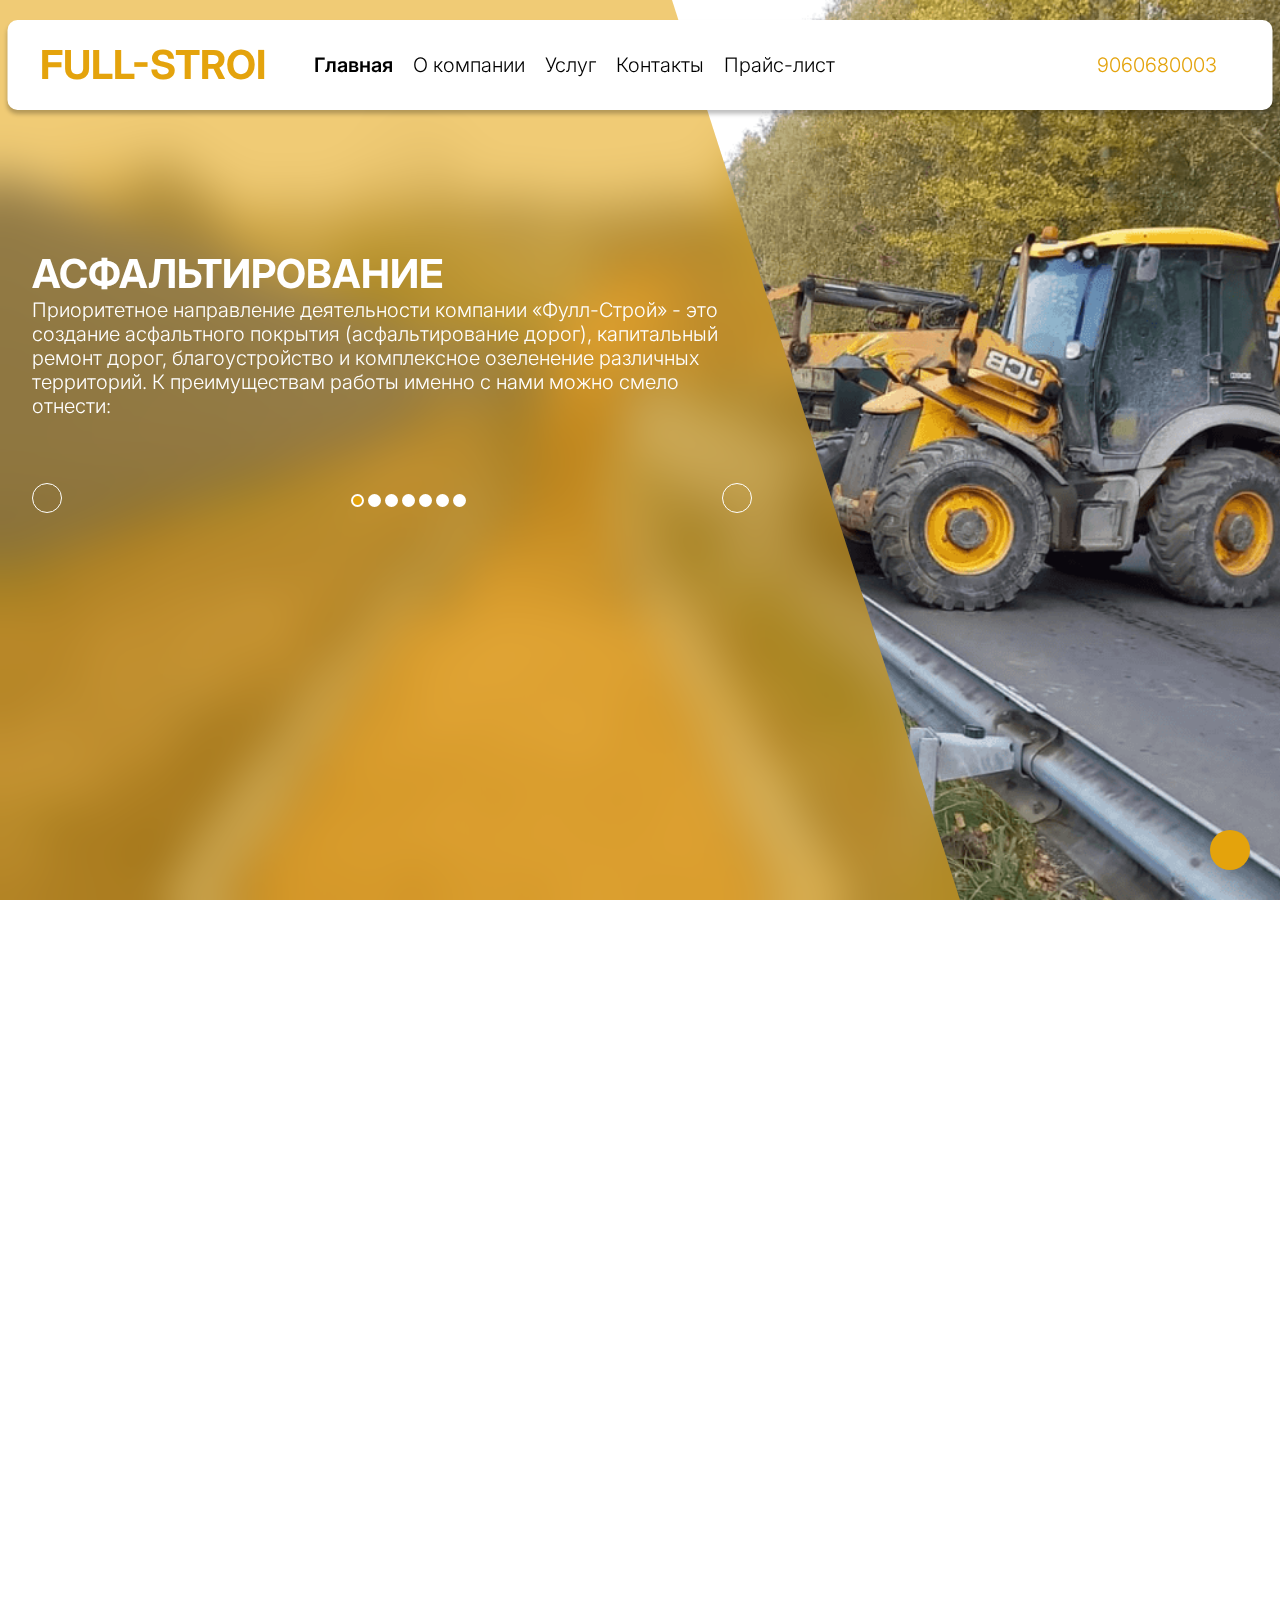
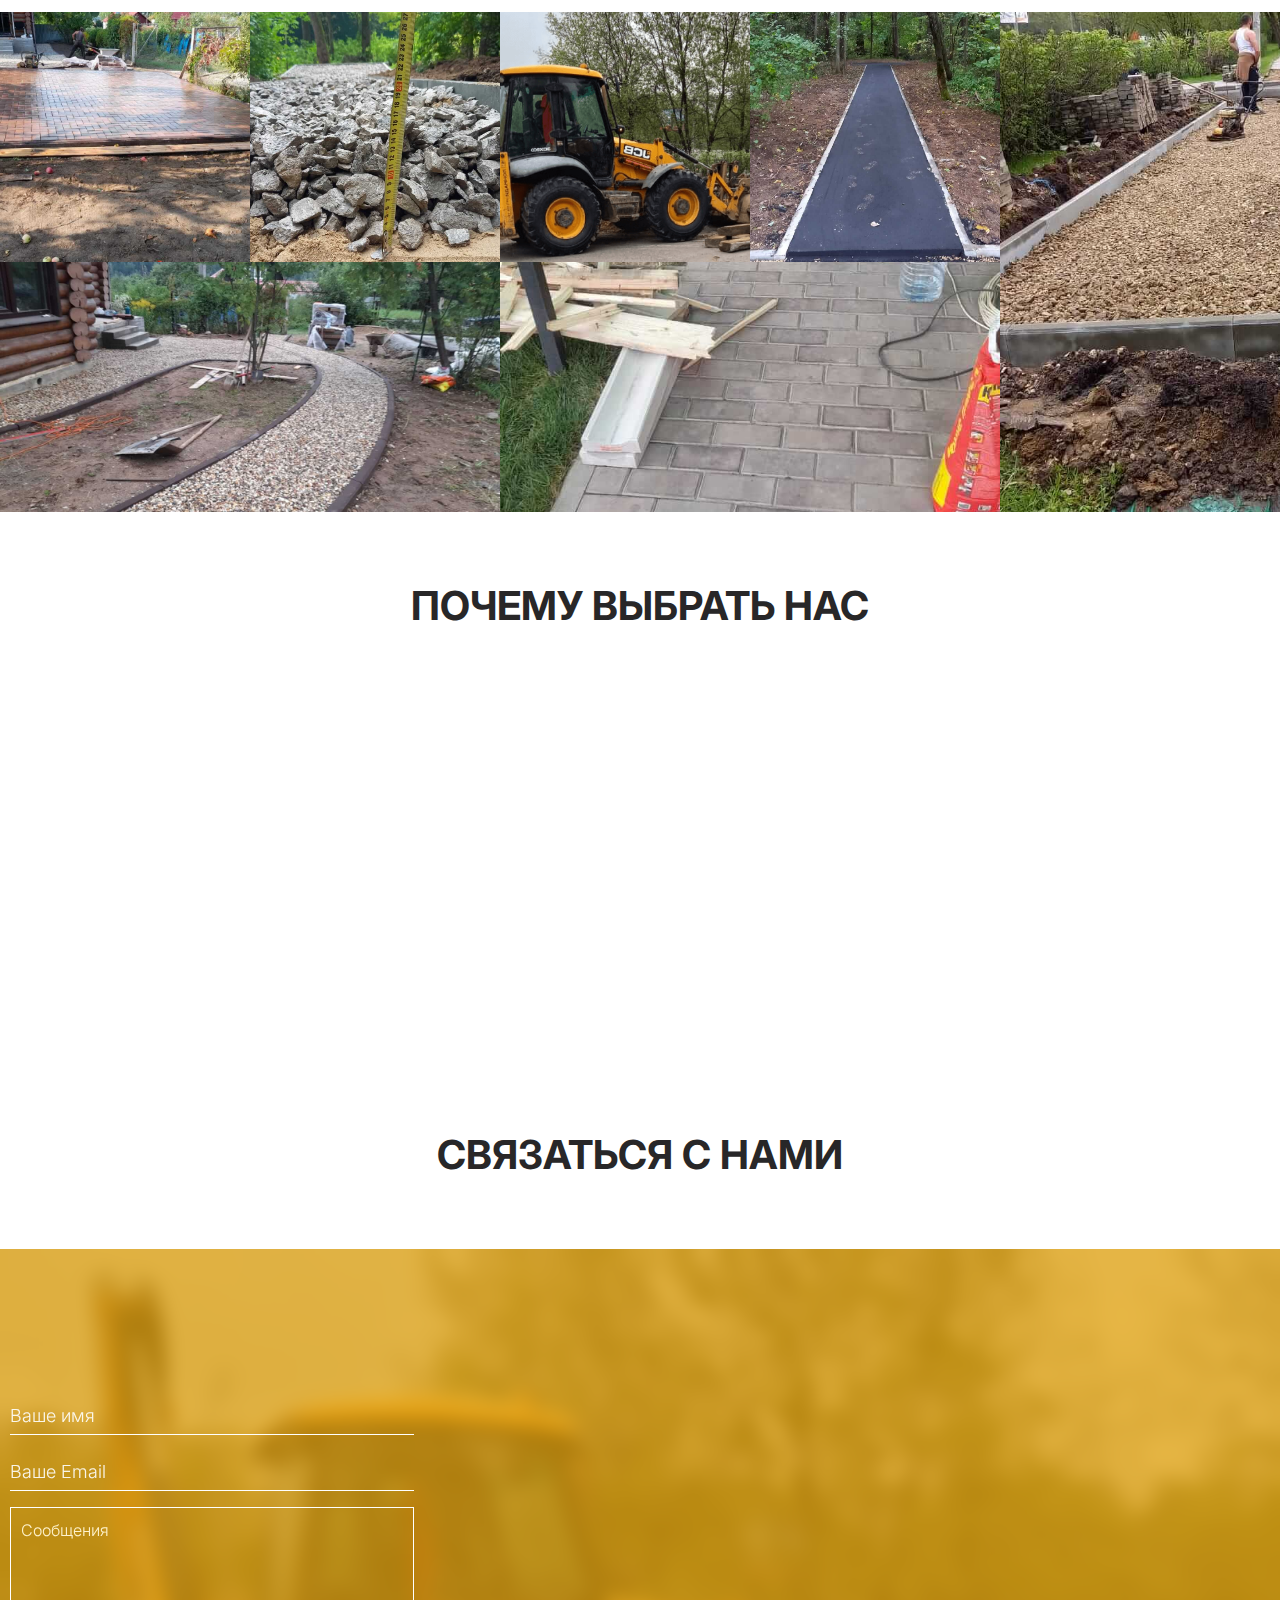
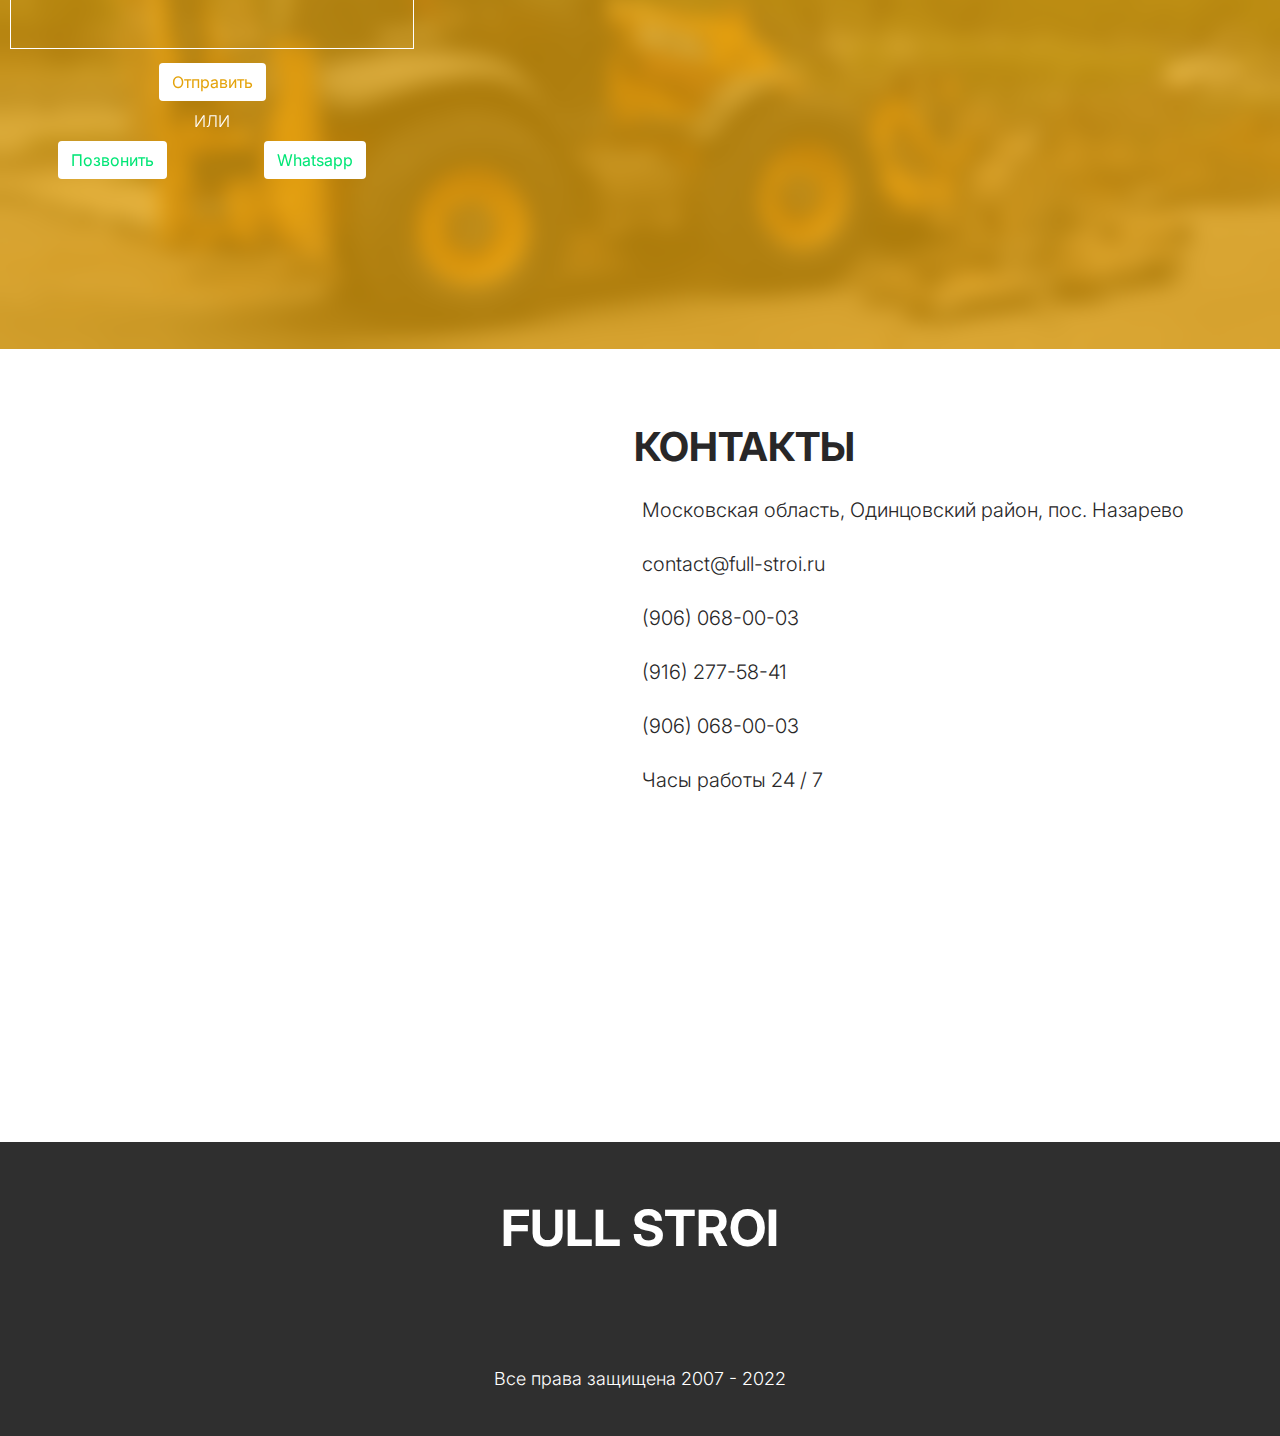
<file: index.html>
<!DOCTYPE html>
<html lang="en">

<head>
  <meta charset="UTF-8">
  <meta http-equiv="X-UA-Compatible" content="IE=edge">
  <meta name="viewport" content="width=device-width, initial-scale=1.0">
  <title>Full Stroi</title>

  <link rel="preconnect" href="https://fonts.googleapis.com">
  <link rel="preconnect" href="https://fonts.gstatic.com" crossorigin>
  <link href="https://fonts.googleapis.com/css2?family=Inter:wght@100;200;300;400;500;600;700;800&display=swap"
        rel="stylesheet">

  <!-- CSS  -->
  <link rel="stylesheet" href="https://site-assets.fontawesome.com/releases/v6.1.1/css/all.css">

  <link rel="stylesheet" href="css/bootstrap.min.css">
  <link rel="stylesheet" href="css/fancybox.css">
  <link rel="stylesheet" href="css/helper.css">
  <link rel="stylesheet" href="css/style.css">
  <link rel="stylesheet" href="css/slick.css">
  <link href="css/aos.css" rel="stylesheet">

  <!-- JS -->
  <script src="js/jquery.min.js"></script>
  <script src="js/bootstrap.min.js"></script>
  <script src="js/popper.min.js"></script>
  <script src="js/slick.min.js"></script>
  <script src="js/aos.js"></script>
  <link rel="icon" type="image/x-icon" href="favicon.ico">

  <script type="module">
    import {Fancybox} from './js/fancybox.esm.js';
  </script>

</head>

<body>


<component src="components/header.html"
           props="{
            headerHeight: 100vh;
           }"
></component>

<component src="components/navbar.html"></component>


<div class="overflow-hidden">
  <div class="wrapper" id="about-us">
    <div class="row mt-70">
      <div class="col-12 col-md-6">
        <img src="images/About-company.png" alt="About Company" class="w-100" data-aos="fade-up">
      </div>
      <div class="col-12 col-md-6 mt-3 mt-md-0" data-aos="fade-down">
        <h1 class="fs30 fs40-md fw-bold c-block text-uppercase text-center text-md-start">О компании</h1>
        <p class="fs18 c-block text-center text-md-start">
          Компания «ФУЛЛ-СТРОЙ» работает с 2000 г. и в нашей компании работают только опытные профессионалы
          своего дела,
          сплоченный коллектив единомышленников, способный решать задачи любой сложности.
          В нашем коллективе трудятся и созидают высококлассные рабочие и инженерно-технические работники. Они
          гарантируют
          Вам 100% ответственности за качество и сроки строительства Мы асфальтируем автомобильные дороги,
          улицы и
          магистрали, аэродромы, стоянки для машин, складские и промышленные, спортивные площадки.Компания
          «ФУЛЛ-СТРОЙ»
          обладает мощной производственной базой, самой передовой техникой известных мировых производителей.
          Мы также
          предлагаем услуги по аренде спецтехники для строительства и ремонта дорог.
        </p>
      </div>
    </div>
  </div>


  <h1 class="c-block text-center fs30 fs40-md text-uppercase mt-66 fw-bold" data-aos="fade-right">А это наша работы </h1>


  <div class="our-works-blocks mt-70">
    <div class="work-solid" style="width: calc(31.25rem * 20)"></div>
  </div>


  <h1 class="c-block text-center fs30 fs40-md text-uppercase mt-70 mb-70 fw-bold">Почему выбрать нас</h1>
  <div class="wrapper">
    <div class="row">
      <div class="col-12 col-sm-6 col-xl-3 mb-3" data-aos="fade-right">
        <div class="we-items">
          <h1 class="c-yellow fs86 fs96-md text-uppercase fw-bold text-center">1</h1>
          <p class="c-block fs26 fs30-md text-center text-uppercase line-height-36">
            Самые удобные цены у нас
          </p>
        </div>
      </div>
      <div class="col-12 col-sm-6 col-xl-3 mb-3" data-aos="fade-right">
        <div class="we-items">
          <h1 class="c-yellow fs86 fs96-md text-uppercase fw-bold text-center">2</h1>
          <p class="c-block fs26 fs30-md text-center text-uppercase line-height-36">
            Более 15 лет в этой сфере
          </p>
        </div>
      </div>
      <div class="col-12 col-sm-6 col-xl-3 mb-3" data-aos="fade-left">
        <div class="we-items">
          <h1 class="c-yellow fs86 fs96-md text-uppercase fw-bold text-center">3</h1>
          <p class="c-block fs26 fs30-md text-center text-uppercase line-height-36">
            современнымиЕ техниками
          </p>
        </div>
      </div>
      <div class="col-12 col-sm-6 col-xl-3 mb-3" data-aos="fade-left">
        <div class="we-items">
          <h1 class="c-yellow fs86 fs96-md text-uppercase fw-bold text-center">4</h1>
          <p class="c-block fs26 fs30-md text-center text-uppercase line-height-36">
            Доставка в срок и качество
          </p>
        </div>
      </div>
    </div>
  </div>

  <h1 class="c-block text-center fs30 fs40-md text-uppercase mb-70 mt-90 fw-bold">Связаться с нами</h1>

  <div class="send-orders mt-3">
    <div class="yellow-solid">
      <div class="wrapper">
        <div class="row mt-120">
          <div class="col-12 col-md-4">
            <form action="#" method="post" class="form-order">
              <label class="def-input">
                <span>Ваше имя</span>
                <input type="text" name="name">
              </label>
              <label class="def-input">
                <span>Ваше Email</span>
                <input type="email" name="email">
              </label>
              <label class="def-textarea mt-3">
                <textarea name="message" cols="30" rows="5" placeholder="Сообщения"></textarea>
              </label>
              <div class="d-flex justify-content-center mt-2">
                <button class="btn bgc-while c-yellow">Отправить</button>
              </div>
              <div class="d-flex justify-content-center my-2 c-while">
                ИЛИ
              </div>
            </form>
            <div class="d-flex justify-content-around align-items-center">
              <a href="tel:9060680003">
                <button class="btn bgc-while c-whatsapp-green">
                  <i class="fa-solid fa-phone"></i>
                  Позвонить
                </button>
              </a>
              <a href="https://wa.me/+79060680003" target="_blank">
                <button class="btn bgc-while c-whatsapp-green">
                  <i class="fa-brands fa-whatsapp"></i>
                  Whatsapp
                </button>
              </a>
            </div>
          </div>
        </div>
      </div>
      <div class="map-block">
        <iframe
            src="https://yandex.ru/map-widget/v1/?um=constructor%3A64bd4283afbeffe1bd1ed74a6fb7c648ff227693f9ebcafff889967b9b0c9b6c&amp;source=constructor"
            width="100%"
            height="100%"
            frameborder="0"></iframe>
      </div>
    </div>
  </div>


  <component src="components/contacts.html"></component>
  <component src="components/footer.html"></component>



</div>

<button class="btn btn-to-top active">
  <i class="fa-solid fa-chevron-up"></i>
</button>

<script src="js/com.js"></script>

<script src="js/script.js"></script>

<script>
  AOS.init();
</script>
</body>

</html>
</file>
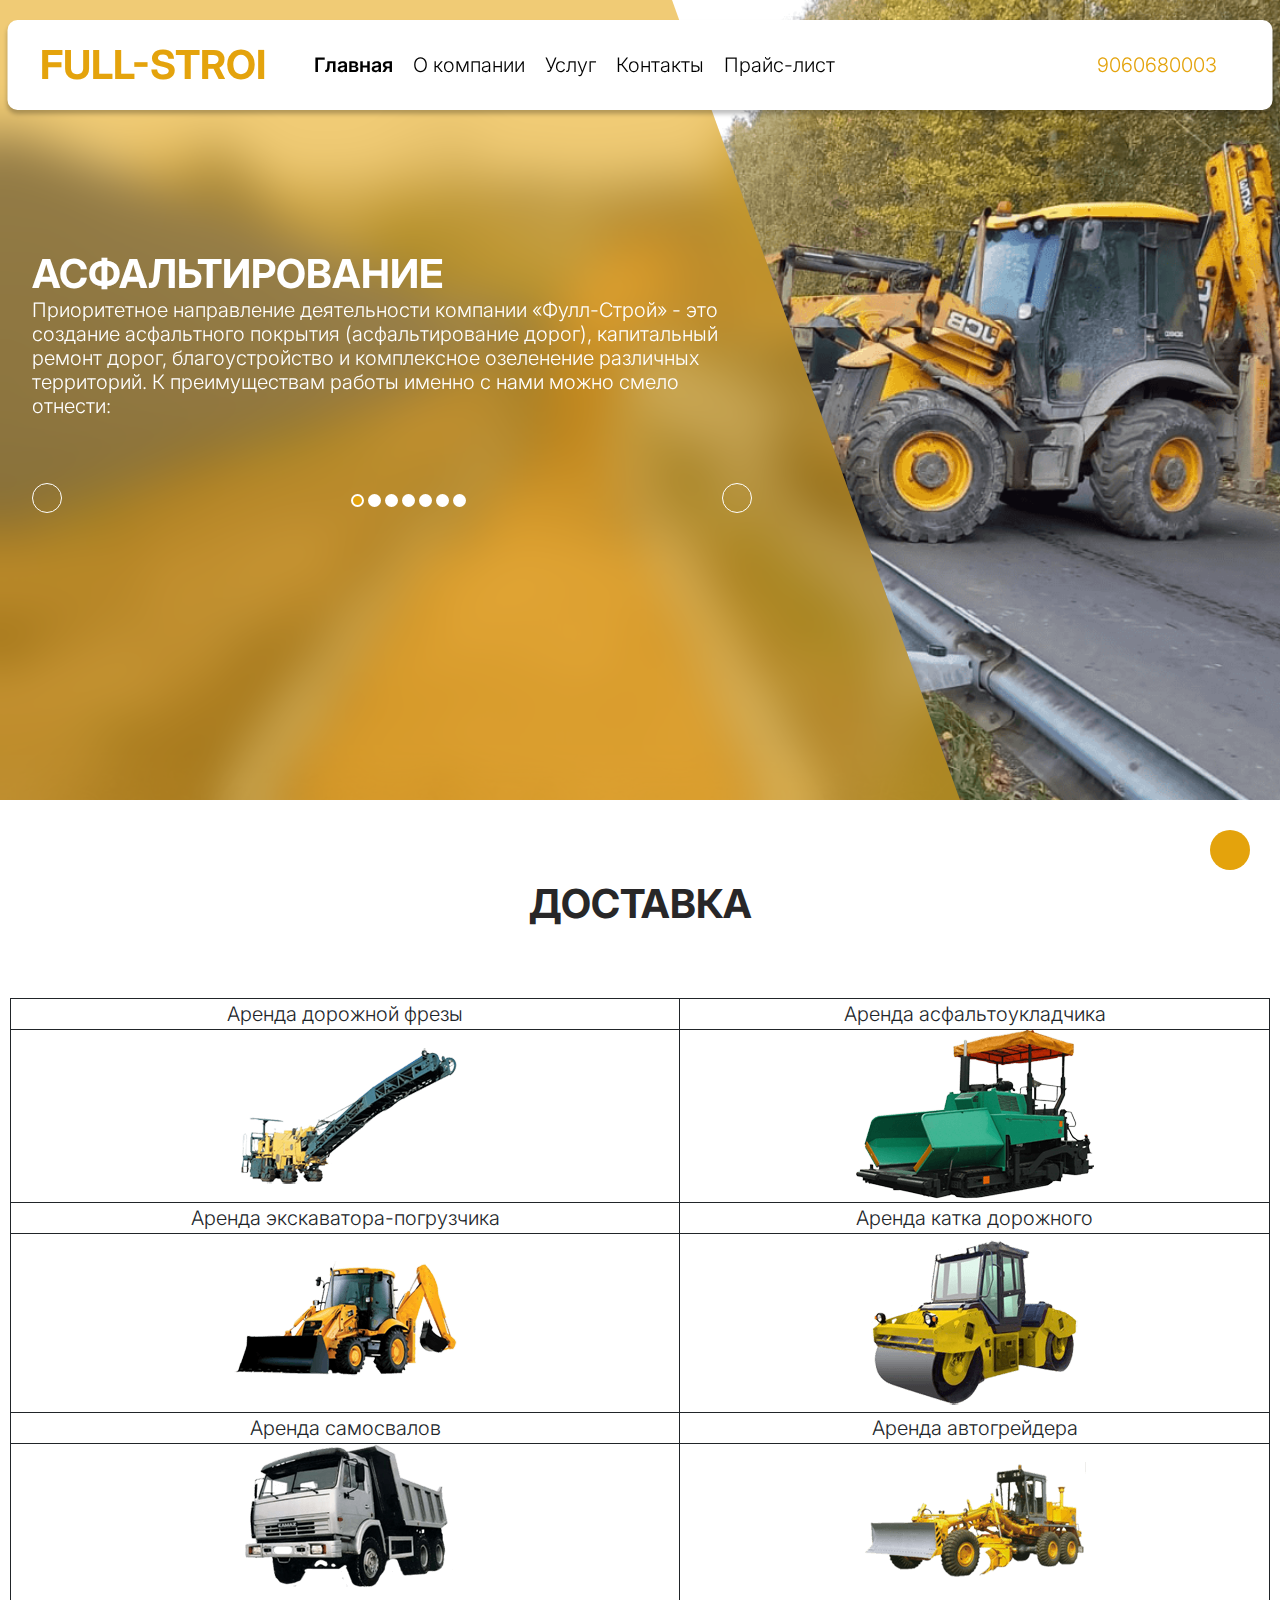
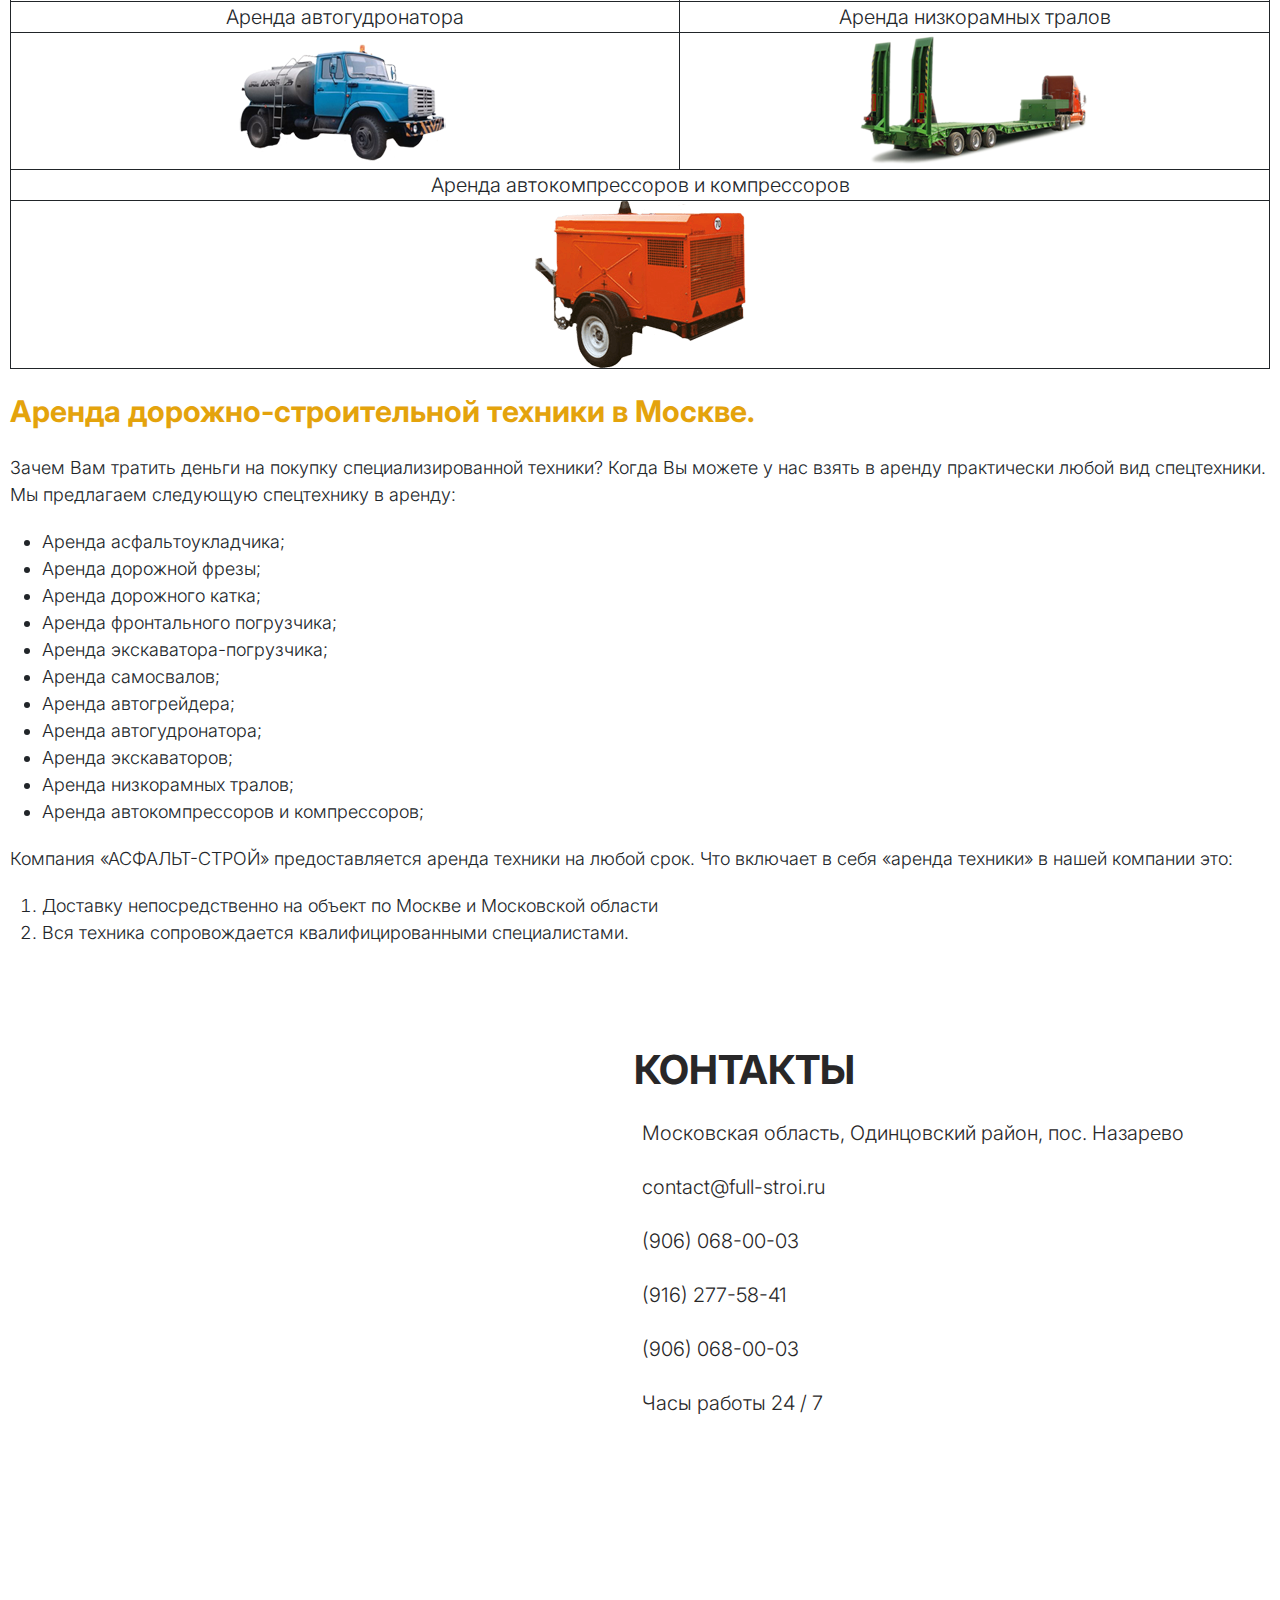
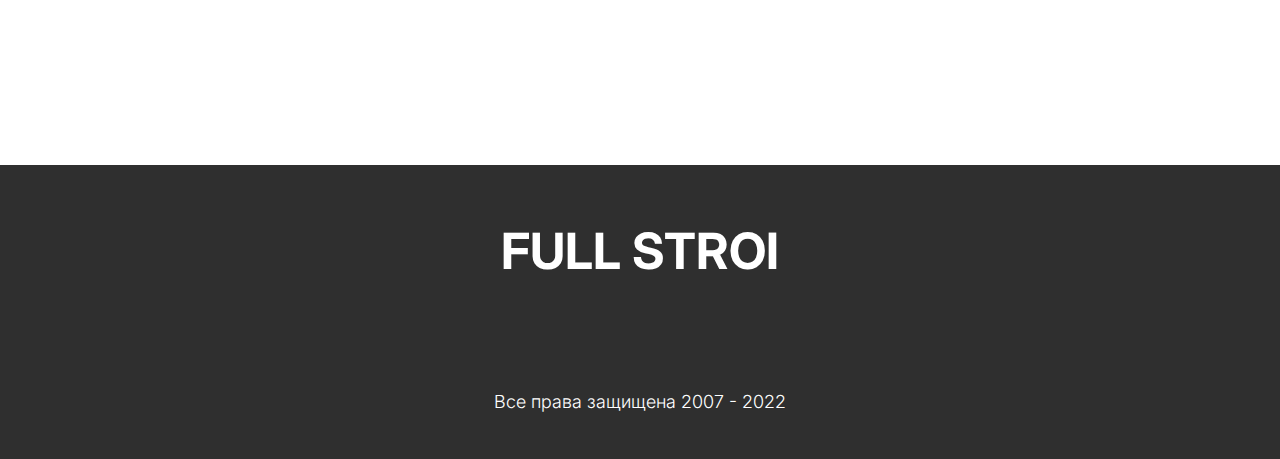
<file: arenda.html>
<!DOCTYPE html>
<html lang="en">

<head>
  <meta charset="UTF-8">
  <meta http-equiv="X-UA-Compatible" content="IE=edge">
  <meta name="viewport" content="width=device-width, initial-scale=1.0">
  <title>Full Stroi</title>

  <link rel="preconnect" href="https://fonts.googleapis.com">
  <link rel="preconnect" href="https://fonts.gstatic.com" crossorigin>
  <link href="https://fonts.googleapis.com/css2?family=Inter:wght@100;200;300;400;500;600;700;800&display=swap"
        rel="stylesheet">

  <!-- CSS  -->
  <link rel="stylesheet" href="https://site-assets.fontawesome.com/releases/v6.1.1/css/all.css">

  <link rel="stylesheet" href="css/bootstrap.min.css">
  <link rel="stylesheet" href="css/fancybox.css">
  <link rel="stylesheet" href="css/helper.css">
  <link rel="stylesheet" href="css/style.css">
  <link rel="stylesheet" href="css/slick.css">


  <!-- JS -->
  <script src="js/jquery.min.js"></script>
  <script src="js/bootstrap.min.js"></script>
  <script src="js/popper.min.js"></script>
  <script src="js/slick.min.js"></script>
  <link rel="icon" type="image/x-icon" href="favicon.ico">

</head>

<body>


<component src="components/header.html" props="{
                headerHeight: 50rem;
            }"></component>

<component src="components/navbar.html"></component>


<div class="wrapper">
  <h1 class="c-block text-center fs30 fs40-md text-uppercase mb-30 mb-sm-70 mt-70 fw-bold">
    Доставка
  </h1>

  <table class="w-100">
    <tbody>
    <tr>
      <td align="center" class="fs20">Аренда дорожной фрезы</td>
      <td align="center" class="fs20">Аренда асфальтоукладчика</td>
    </tr>
    <tr>
      <td align="center">
        <img src="images/pages-images/frez.png" alt="frez">
      </td>
      <td align="center">
        <img src="images/pages-images/kladichka.png" alt="kladichka">
      </td>
    </tr>
    <tr>
      <td align="center" class="fs20">Аренда экскаватора-погрузчика</td>
      <td align="center" class="fs20">Аренда катка дорожного</td>
    </tr>
    <tr>
      <td align="center">
        <img src="images/pages-images/jsb.png" alt="jsb">
      </td>
      <td align="center">
        <img src="images/pages-images/katok.a.png" alt="katok">
      </td>
    </tr>
    <tr>
      <td align="center" class="fs20">Аренда самосвалов</td>
      <td align="center" class="fs20">Аренда автогрейдера</td>
    </tr>
    <tr>
      <td align="center">
        <img src="images/pages-images/kamaz.a.png" alt="kamaz">
      </td>
      <td align="center">
        <img src="images/pages-images/grader.png" alt="grader">
      </td>
    </tr>
    <tr>
      <td align="center" class="fs20">Аренда автогудронатора</td>
      <td align="center" class="fs20">Аренда низкорамных тралов</td>
    </tr>
    <tr>
      <td align="center">
        <img src="images/pages-images/zil.png" alt="zil">
      </td>
      <td align="center">
        <img src="images/pages-images/tral.png" alt="tral">
      </td>
    </tr>
    <tr>
      <td align="center" class="fs20" colspan="2">Аренда автокомпрессоров и компрессоров</td>
    </tr>
    <tr>
      <td align="center" colspan="2">
        <img src="images/pages-images/kompressor.png" alt="kompressor">
      </td>
    </tr>
    </tbody>
  </table>
  <div class="mt-20">
    <p class="fw-bold fs30 c-yellow mt-20">Аренда дорожно-строительной техники в Москве.</p>
    <p class="fs18 mt-20 ">Зачем Вам тратить деньги на покупку специализированной техники? Когда Вы можете у нас взять в
      аренду практически любой вид спецтехники. Мы предлагаем следующую спецтехнику в аренду:</p>
    <ul class="fs18 mt-20">
      <li>Аренда асфальтоукладчика;</li>
      <li>Аренда дорожной фрезы;</li>
      <li>Аренда дорожного катка;</li>
      <li>Аренда фронтального погрузчика;</li>
      <li>Аренда экскаватора-погрузчика;</li>
      <li>Аренда самосвалов;</li>
      <li>Аренда автогрейдера;</li>
      <li>Аренда автогудронатора;</li>
      <li>Аренда экскаваторов;</li>
      <li>Аренда низкорамных тралов;</li>
      <li>Аренда автокомпрессоров и компрессоров;</li>
    </ul>
    <p class="fs18 mt-20">
      Компания «АСФАЛЬТ-СТРОЙ» предоставляется аренда техники на любой срок.
      Что включает в себя «аренда техники» в нашей компании это:
    </p>
    <ol class="fs18 mt-20">
      <li>Доставку непосредственно на объект по Москве и Московской области</li>
      <li>Вся техника сопровождается квалифицированными специалистами.</li>
    </ol>
  </div>
</div>


<component src="components/contacts.html"></component>

<component src="components/footer.html"></component>

<button class="btn btn-to-top active">
    <i class="fa-solid fa-chevron-up"></i>
</button>

<script src="js/com.js"></script>

<script src="js/script.js"></script>
</body>

</html>
</file>
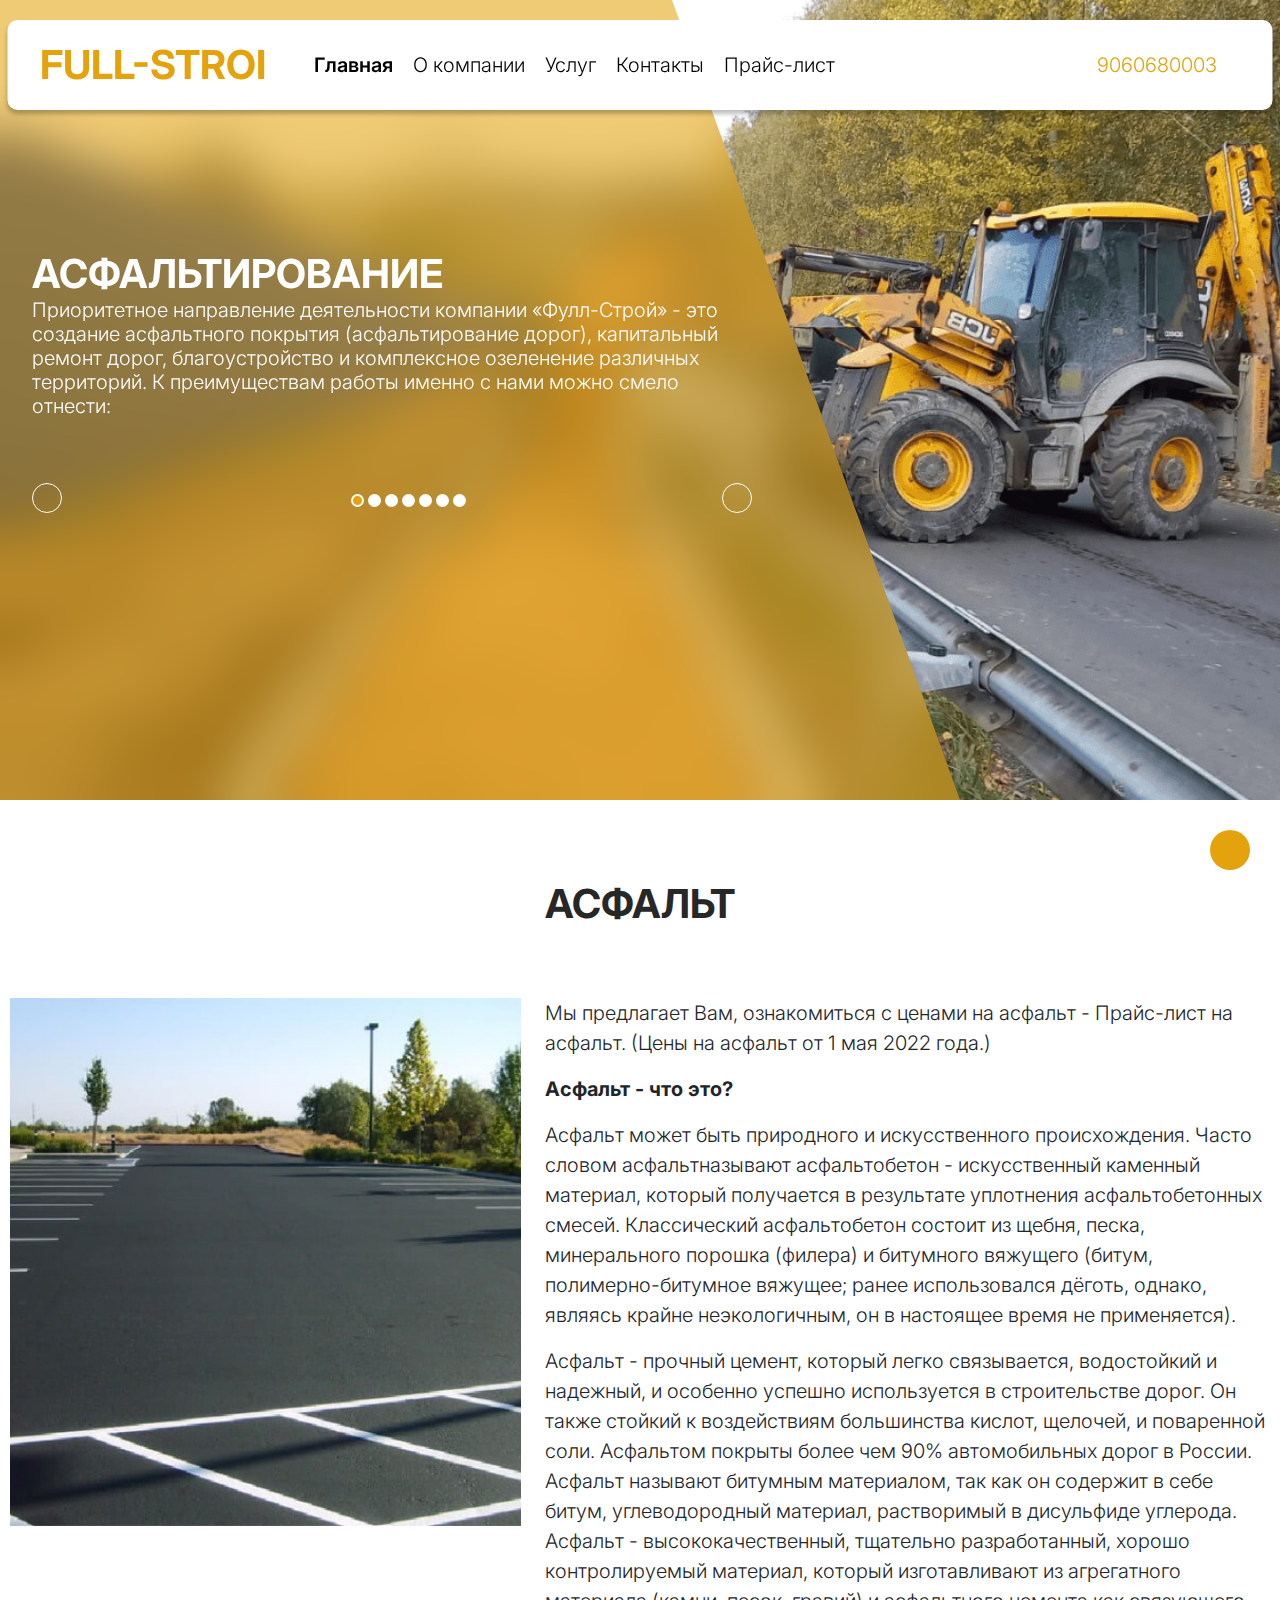
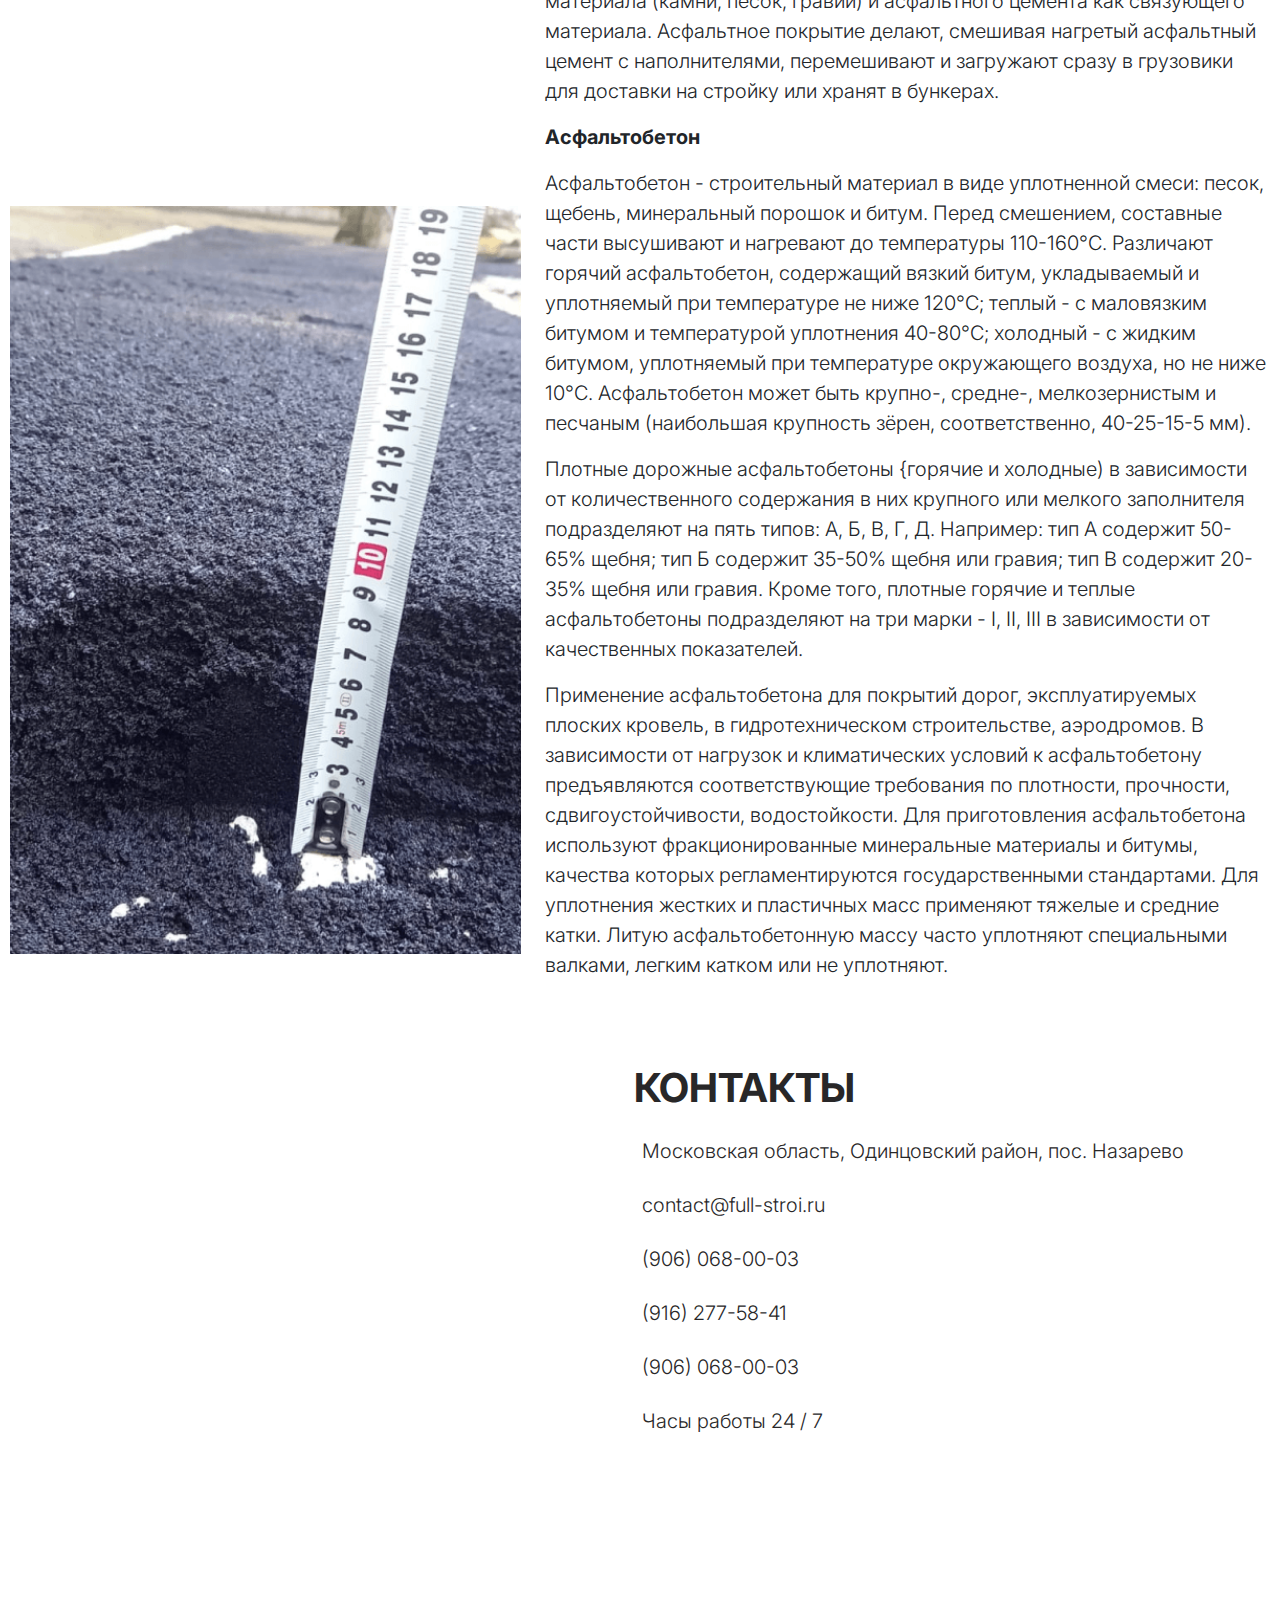
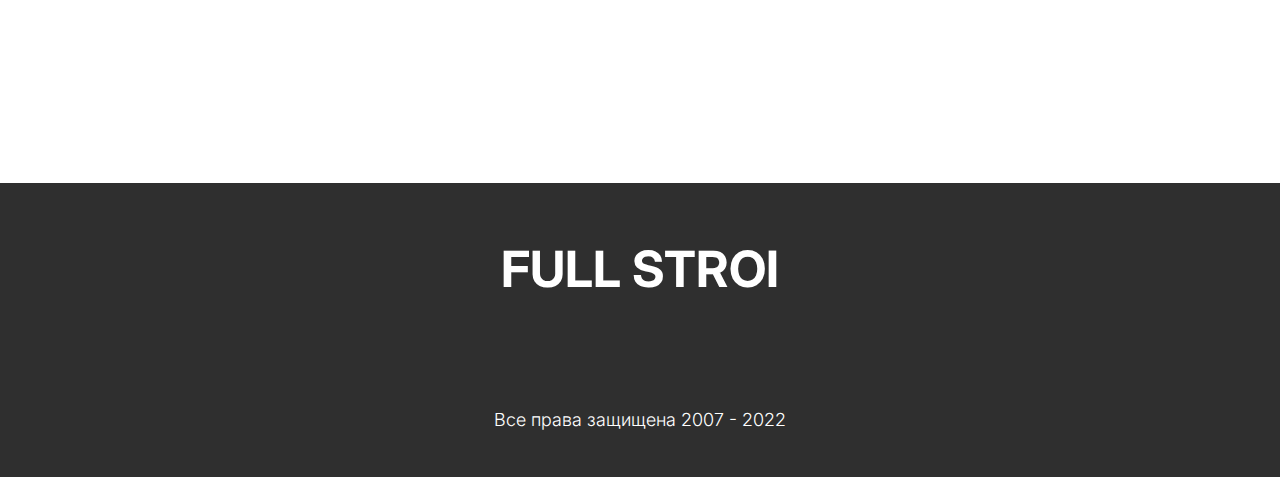
<file: asfalt.html>
<!DOCTYPE html>
<html lang="en">

<head>
  <meta charset="UTF-8">
  <meta http-equiv="X-UA-Compatible" content="IE=edge">
  <meta name="viewport" content="width=device-width, initial-scale=1.0">
  <title>Full Stroi</title>

  <link rel="preconnect" href="https://fonts.googleapis.com">
  <link rel="preconnect" href="https://fonts.gstatic.com" crossorigin>
  <link href="https://fonts.googleapis.com/css2?family=Inter:wght@100;200;300;400;500;600;700;800&display=swap"
        rel="stylesheet">

  <!-- CSS  -->
  <link rel="stylesheet" href="https://site-assets.fontawesome.com/releases/v6.1.1/css/all.css">

  <link rel="stylesheet" href="css/bootstrap.min.css">
  <link rel="stylesheet" href="css/fancybox.css">
  <link rel="stylesheet" href="css/helper.css">
  <link rel="stylesheet" href="css/style.css">
  <link rel="stylesheet" href="css/slick.css">


  <!-- JS -->
  <script src="js/jquery.min.js"></script>
  <script src="js/bootstrap.min.js"></script>
  <script src="js/popper.min.js"></script>
  <script src="js/slick.min.js"></script>
  <link rel="icon" type="image/x-icon" href="favicon.ico">

</head>

<body>


<component src="components/header.html" props="{
            headerHeight: 50rem;
           }"></component>

<component src="components/navbar.html"></component>


<div class="wrapper">
  <h1 class="c-block text-center fs30 fs40-md text-uppercase mb-30 mb-sm-70 mt-70 fw-bold">
    Асфальт
  </h1>

  <div class="row">
    <div class="col-12 col-sm-5">
      <img src="images/pages-images/asfalt1.jpg" alt="asfalt1" class="w-100 d-none d-sm-block">
      <img class="w-100 mt-280 d-none d-sm-block" src="images/pages-images/asfalt2.png" alt="asfalt2">

      <div class="w-100 h-300 bg-image d-block d-sm-none"
           style="background-image: url(images/pages-images/asfalt2.png)"></div>
    </div>
    <div class="col-12 col-sm-7 mt-3 mt-sm-0">
      <div class="fs20">
        <p>
          Мы предлагает Вам, ознакомиться с ценами на асфальт - Прайс-лист на асфальт. (Цены на асфальт от
          1 мая 2022 года.)
        </p>
        <p class="mt-3 fw-bold">
          Асфальт - что это?
        </p>
        <p class="mt-3">
          Асфальт может быть природного и искусственного происхождения. Часто словом асфальтназывают
          асфальтобетон - искусственный каменный материал, который получается в результате уплотнения
          асфальтобетонных смесей. Классический асфальтобетон состоит из щебня, песка, минерального порошка
          (филера) и битумного вяжущего (битум, полимерно-битумное вяжущее; ранее использовался дёготь,
          однако, являясь крайне неэкологичным, он в настоящее время не применяется).
        </p>
        <p class="mt-3">
          Асфальт - прочный цемент, который легко связывается, водостойкий и надежный, и особенно успешно
          используется в строительстве дорог. Он также стойкий к воздействиям большинства кислот, щелочей, и
          поваренной соли. Асфальтом покрыты более чем 90% автомобильных дорог в России. Асфальт называют
          битумным материалом, так как он содержит в себе битум, углеводородный материал, растворимый в
          дисульфиде углерода.
        </p>
        Асфальт - высококачественный, тщательно разработанный, хорошо контролируемый материал, который
        изготавливают из агрегатного материала (камни, песок, гравий) и асфальтного цемента как связующего
        материала. Асфальтное покрытие делают, смешивая нагретый асфальтный цемент с наполнителями,
        перемешивают и загружают сразу в грузовики для доставки на стройку или хранят в бункерах.
        <br>
        <p class="mt-3 fw-bold">Асфальтобетон</p>
        <p class="mt-3">
          Асфальтобетон - строительный материал в виде уплотненной смеси: песок, щебень, минеральный порошок и
          битум. Перед смешением, составные части высушивают и нагревают до температуры 110-160°C. Различают
          горячий асфальтобетон, содержащий вязкий битум, укладываемый и уплотняемый при температуре не ниже
          120°C; теплый - с маловязким битумом и температурой уплотнения 40-80°C; холодный - с жидким битумом,
          уплотняемый при температуре окружающего воздуха, но не ниже 10°C. Асфальтобетон может быть крупно-,
          средне-, мелкозернистым и песчаным (наибольшая крупность зёрен, соответственно, 40-25-15-5 мм).
        </p>
        <p class="mt-3">
          Плотные дорожные асфальтобетоны {горячие и холодные) в зависимости от количественного содержания в
          них крупного или мелкого заполнителя подразделяют на пять типов: А, Б, В, Г, Д. Например: тип А
          содержит 50-65% щебня; тип Б содержит 35-50% щебня или гравия; тип В содержит 20-35% щебня или
          гравия. Кроме того, плотные горячие и теплые асфальтобетоны подразделяют на три марки - I, II, III в
          зависимости от качественных показателей.
        </p>
        <p class="mt-3">
          Применение асфальтобетона для покрытий дорог, эксплуатируемых плоских кровель, в гидротехническом
          строительстве, аэродромов. В зависимости от нагрузок и климатических условий к асфальтобетону
          предъявляются соответствующие требования по плотности, прочности, сдвигоустойчивости, водостойкости.
          Для приготовления асфальтобетона используют фракционированные минеральные материалы и битумы,
          качества которых регламентируются государственными стандартами. Для уплотнения жестких и пластичных
          масс применяют тяжелые и средние катки. Литую асфальтобетонную массу часто уплотняют специальными
          валками, легким катком или не уплотняют.
        </p>
      </div>
    </div>
  </div>

</div>


<component src="components/contacts.html"></component>

<component src="components/footer.html"></component>

<button class="btn btn-to-top active">
    <i class="fa-solid fa-chevron-up"></i>
</button>

<script src="js/com.js"></script>

<script src="js/script.js"></script>
</body>

</html>
</file>
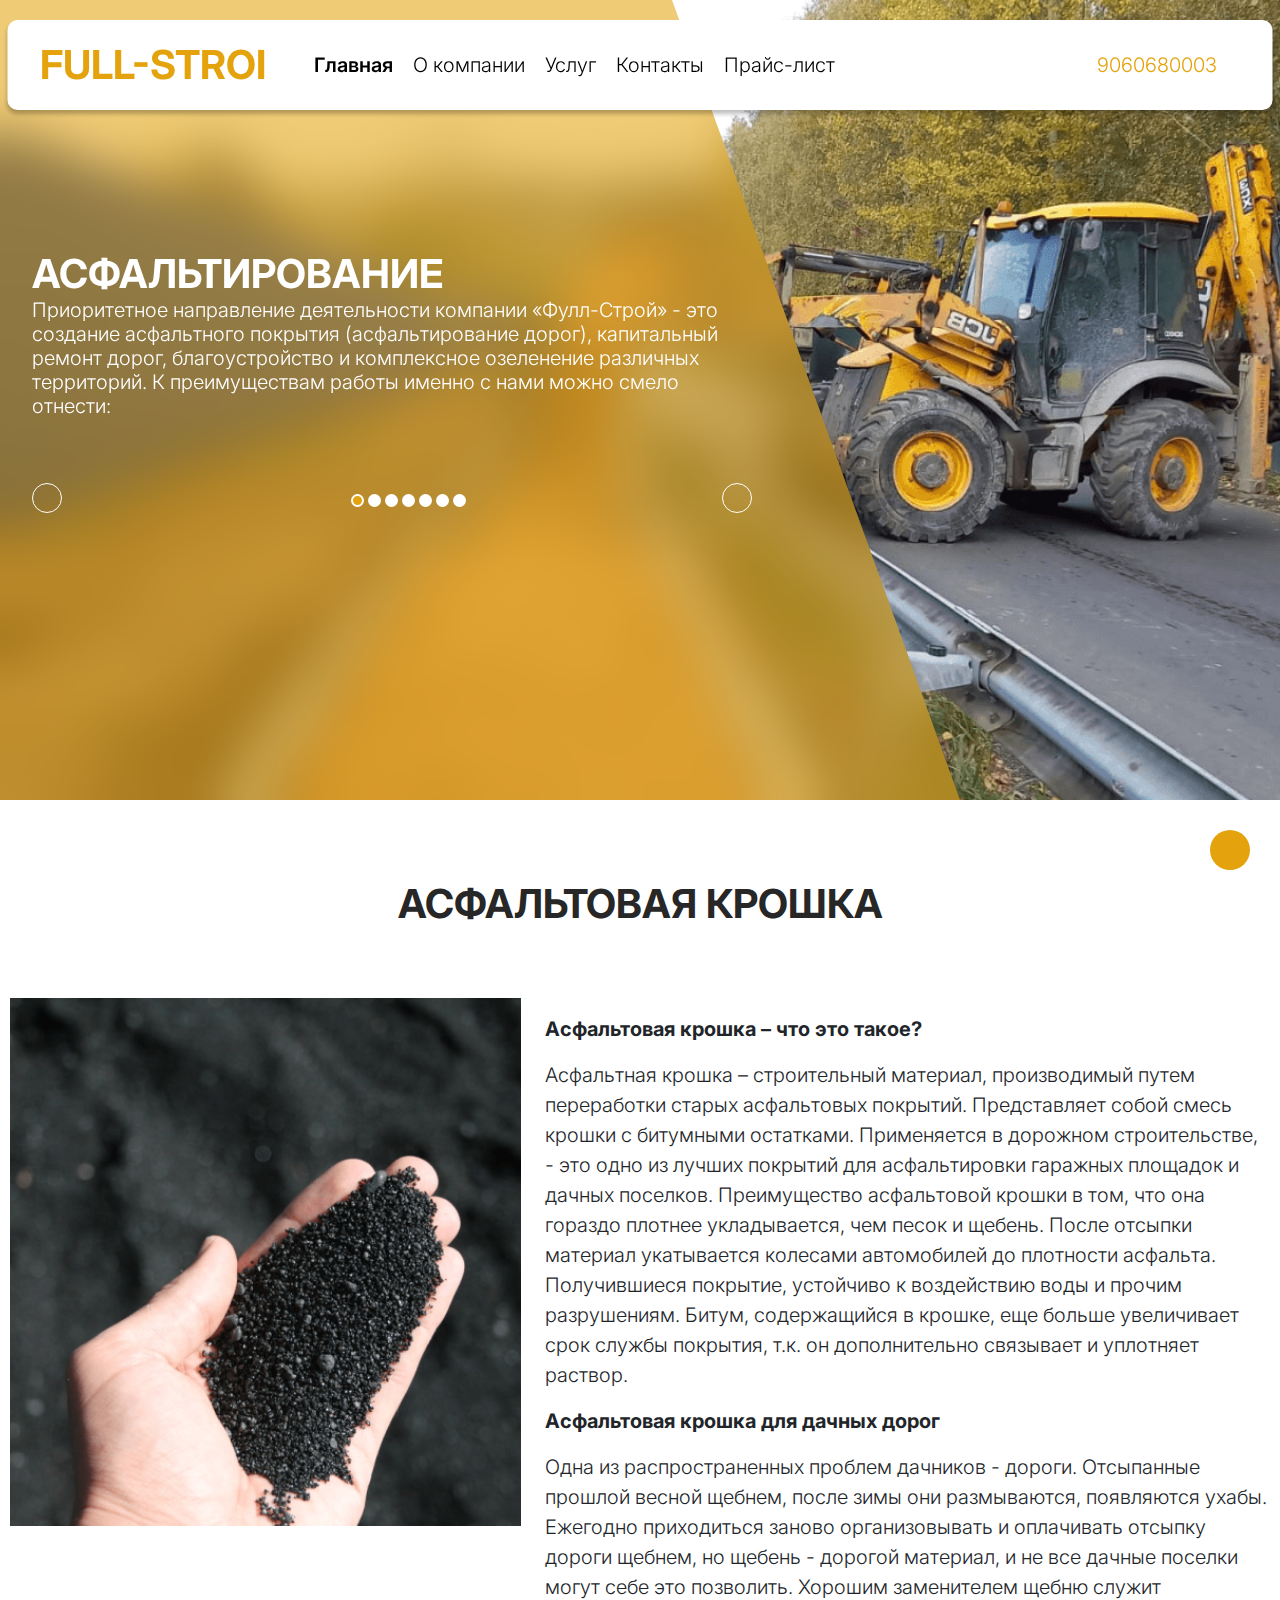
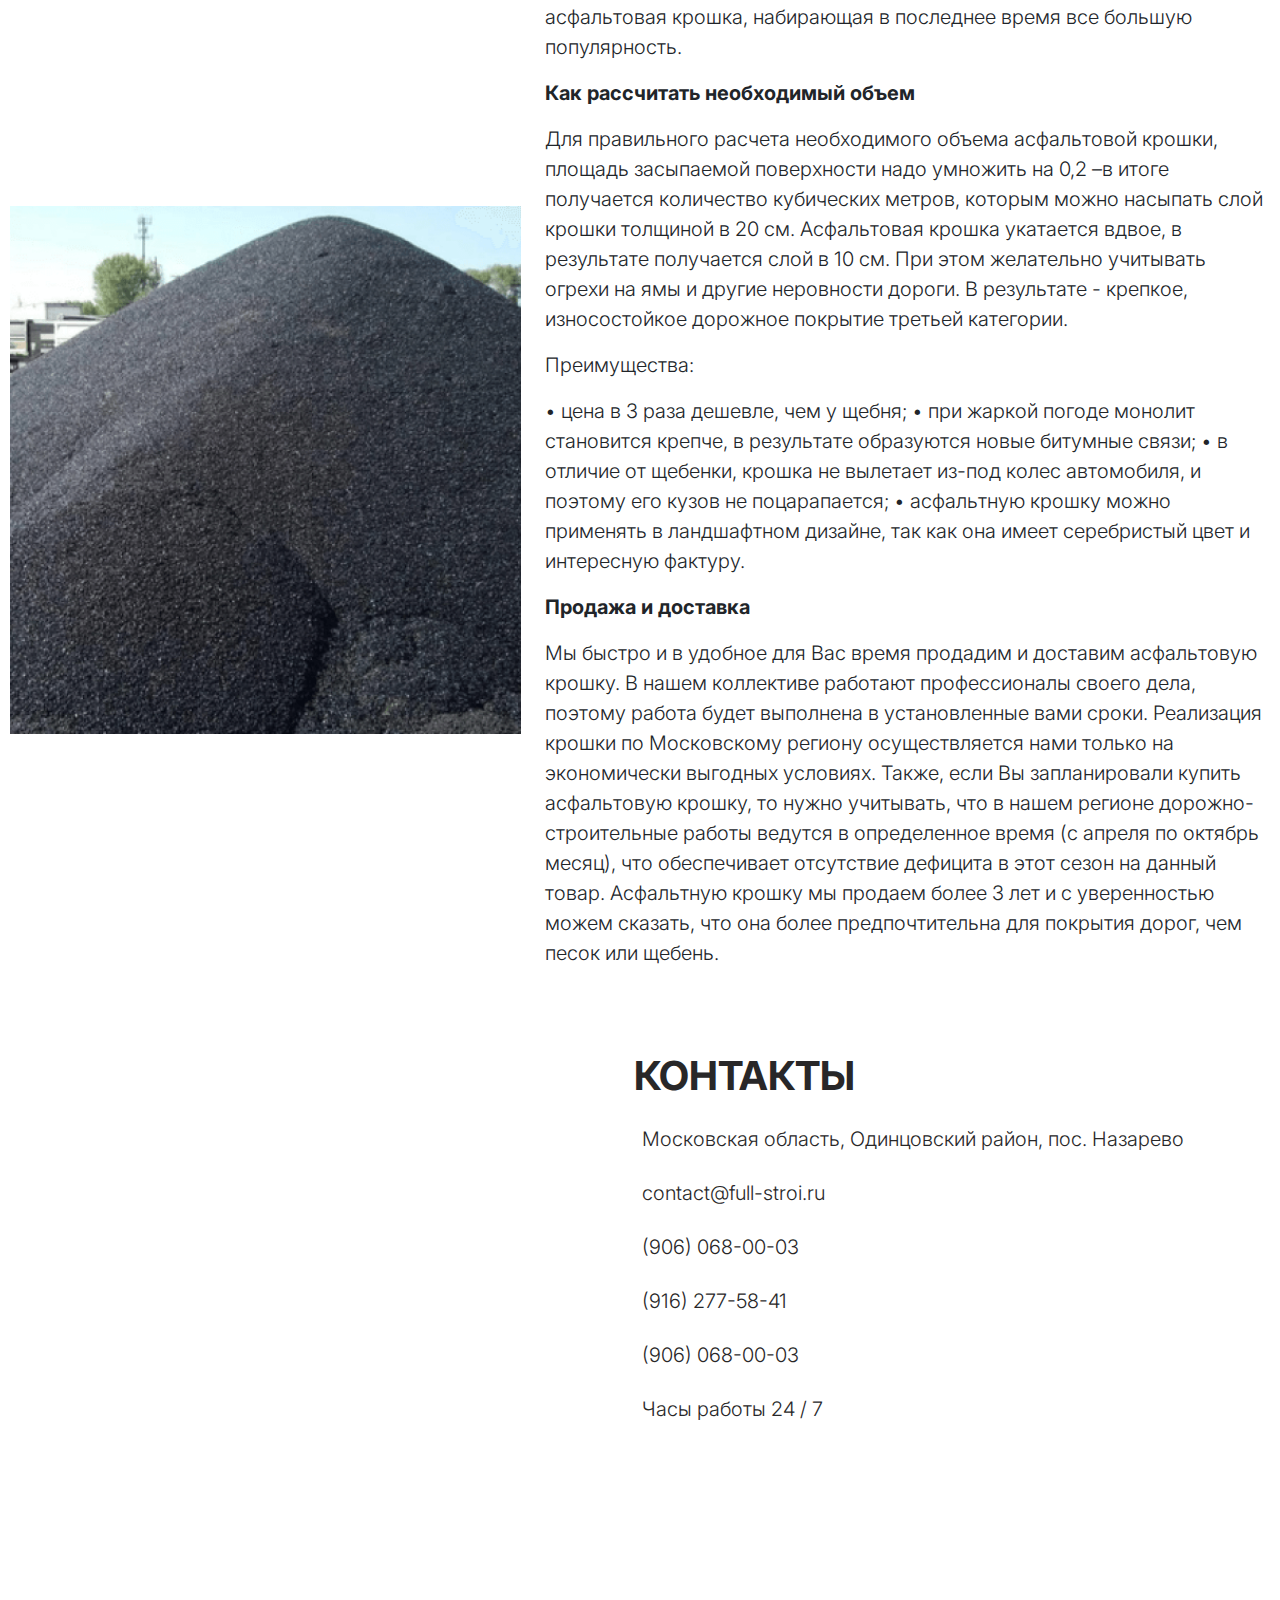
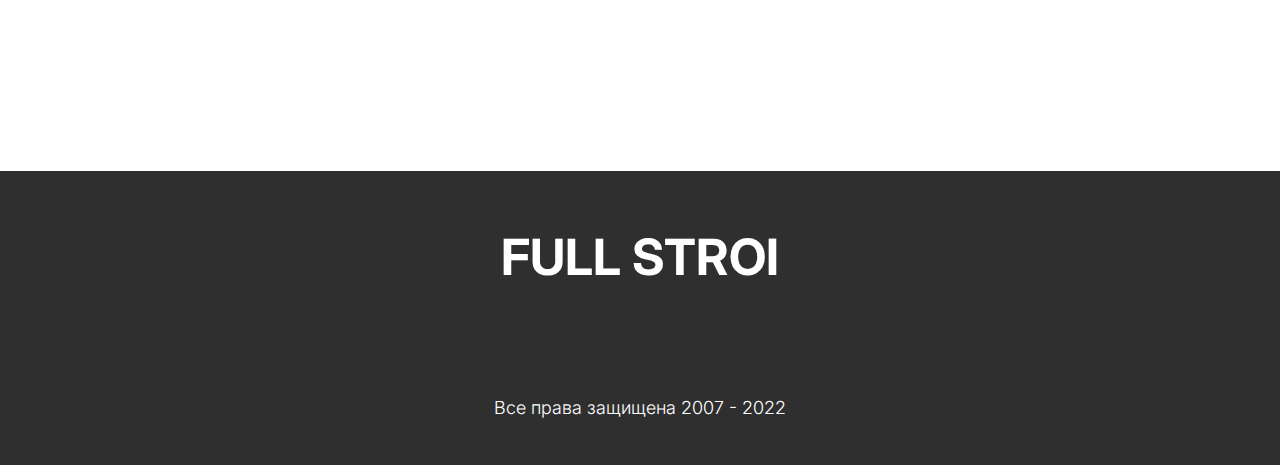
<file: asfaltkroshka.html>
<!DOCTYPE html>
<html lang="en">

<head>
  <meta charset="UTF-8">
  <meta http-equiv="X-UA-Compatible" content="IE=edge">
  <meta name="viewport" content="width=device-width, initial-scale=1.0">
  <title>Full Stroi</title>

  <link rel="preconnect" href="https://fonts.googleapis.com">
  <link rel="preconnect" href="https://fonts.gstatic.com" crossorigin>
  <link href="https://fonts.googleapis.com/css2?family=Inter:wght@100;200;300;400;500;600;700;800&display=swap"
        rel="stylesheet">

  <!-- CSS  -->
  <link rel="stylesheet" href="https://site-assets.fontawesome.com/releases/v6.1.1/css/all.css">

  <link rel="stylesheet" href="css/bootstrap.min.css">
  <link rel="stylesheet" href="css/fancybox.css">
  <link rel="stylesheet" href="css/helper.css">
  <link rel="stylesheet" href="css/style.css">
  <link rel="stylesheet" href="css/slick.css">


  <!-- JS -->
  <script src="js/jquery.min.js"></script>
  <script src="js/bootstrap.min.js"></script>
  <script src="js/popper.min.js"></script>
  <script src="js/slick.min.js"></script>
  <link rel="icon" type="image/x-icon" href="favicon.ico">

</head>

<body>


<component src="components/header.html" props="{
            headerHeight: 50rem;
           }"></component>

<component src="components/navbar.html"></component>


<div class="wrapper">
  <h1 class="c-block text-center fs30 fs40-md text-uppercase mb-30 mb-sm-70 mt-70 fw-bold">
    Асфальтовая крошка
  </h1>

  <div class="row">
    <div class="col-12 col-sm-5">
      <img src="images/pages-images/akroshka1.png" alt="akroshka1" class="w-100 d-none d-sm-block">
      <img class="w-100 mt-280 d-none d-sm-block" src="images/pages-images/akroshka2.png" alt="akroshka2">

      <div class="w-100 h-300 bg-image d-block d-sm-none"
           style="background-image: url(images/pages-images/akroshka1.png)"></div>
    </div>
    <div class="col-12 col-sm-7 mt-3 mt-sm-0">
      <div class="fs20">
        <p>
        <p class="fw-bold mt-3">
          Асфальтовая крошка – что это такое?
        </p>

        <p class="mt-3">
          Асфальтная крошка – строительный материал, производимый путем переработки старых асфальтовых покрытий.
          Представляет собой смесь крошки с битумными остатками. Применяется в дорожном строительстве, - это одно из
          лучших покрытий для асфальтировки гаражных площадок и дачных поселков. Преимущество асфальтовой крошки в том,
          что она гораздо плотнее укладывается, чем песок и щебень. После отсыпки материал укатывается колесами
          автомобилей до плотности асфальта. Получившиеся покрытие, устойчиво к воздействию воды и прочим разрушениям.
          Битум, содержащийся в крошке, еще больше увеличивает срок службы покрытия, т.к. он дополнительно связывает и
          уплотняет раствор.
        </p>

        <p class="fw-bold mt-3">
          Асфальтовая крошка для дачных дорог
        </p>

        <p class="mt-3">
          Одна из распространенных проблем дачников - дороги. Отсыпанные прошлой весной щебнем, после зимы они
          размываются, появляются ухабы. Ежегодно приходиться заново организовывать и оплачивать отсыпку дороги щебнем,
          но щебень - дорогой материал, и не все дачные поселки могут себе это позволить. Хорошим заменителем щебню
          служит асфальтовая крошка, набирающая в последнее время все большую популярность.
        </p>

        <p class="fw-bold mt-3">
          Как рассчитать необходимый объем
        </p>

        <p class="mt-3">
          Для правильного расчета необходимого объема асфальтовой крошки, площадь засыпаемой поверхности надо умножить
          на 0,2 –в итоге получается количество кубических метров, которым можно насыпать слой крошки толщиной в 20 см.
          Асфальтовая крошка укатается вдвое, в результате получается слой в 10 см. При этом желательно учитывать огрехи
          на ямы и другие неровности дороги. В результате - крепкое, износостойкое дорожное покрытие третьей категории.
        </p>

        <p class="fw-bodd mt-3">
          Преимущества:
        </p>

        <p class="mt-3">
          • цена в 3 раза дешевле, чем у щебня;
          • при жаркой погоде монолит становится крепче, в результате образуются новые битумные связи;
          • в отличие от щебенки, крошка не вылетает из-под колес автомобиля, и поэтому его кузов не поцарапается;
          • асфальтную крошку можно применять в ландшафтном дизайне, так как она имеет серебристый цвет и интересную
          фактуру.
        </p>

        <p class="fw-bold mt-3">
          Продажа и доставка
        </p>

        <p class="mt-3">
          Мы быстро и в удобное для Вас время продадим и доставим асфальтовую крошку. В нашем коллективе работают
          профессионалы своего дела, поэтому работа будет выполнена в установленные вами сроки. Реализация крошки по
          Московскому региону осуществляется нами только на экономически выгодных условиях.
          Также, если Вы запланировали купить асфальтовую крошку, то нужно учитывать, что в нашем регионе
          дорожно-строительные работы ведутся в определенное время (с апреля по октябрь месяц), что обеспечивает
          отсутствие дефицита в этот сезон на данный товар.
          Асфальтную крошку мы продаем более 3 лет и с уверенностью можем сказать, что она более предпочтительна для
          покрытия дорог, чем песок или щебень.
        </p>


        </p>
      </div>
    </div>
  </div>


</div>


<component src="components/contacts.html"></component>

<component src="components/footer.html"></component>

<button class="btn btn-to-top active">
    <i class="fa-solid fa-chevron-up"></i>
</button>

<script src="js/com.js"></script>

<script src="js/script.js"></script>
</body>

</html>
</file>
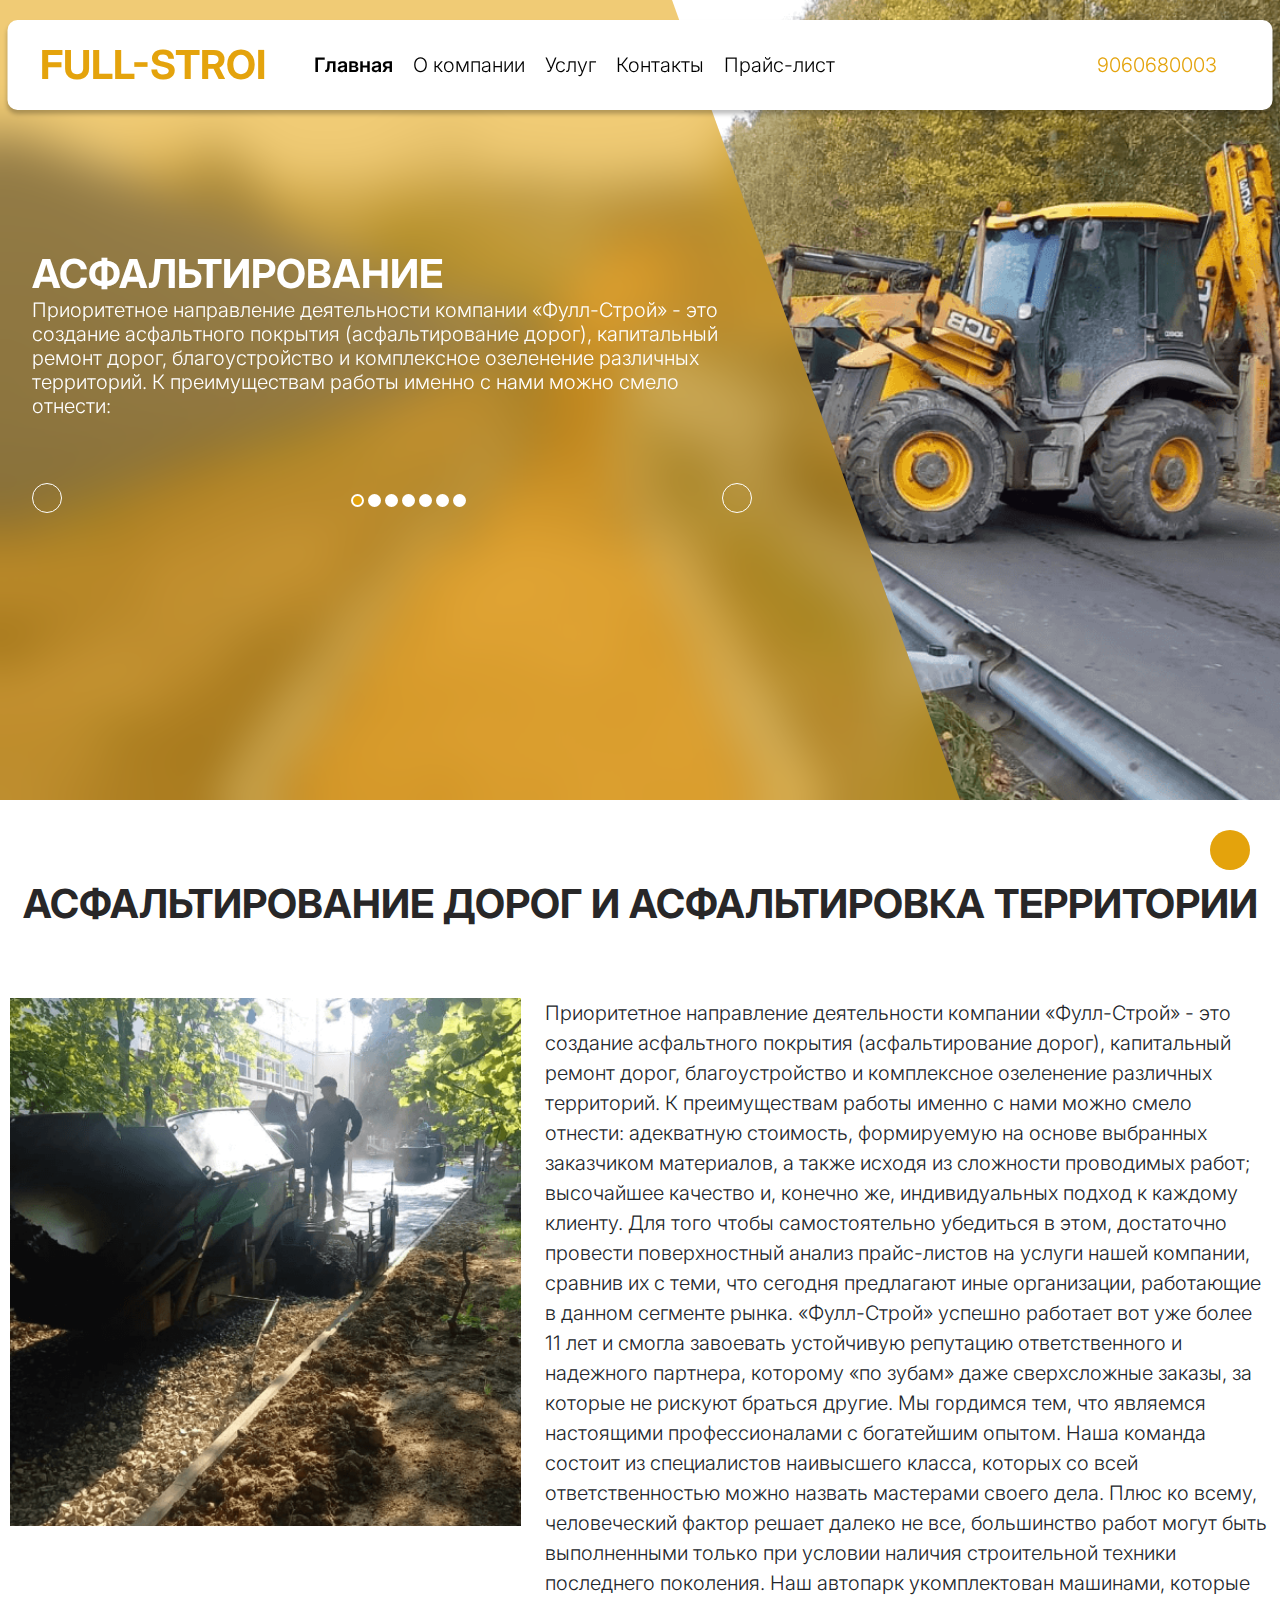
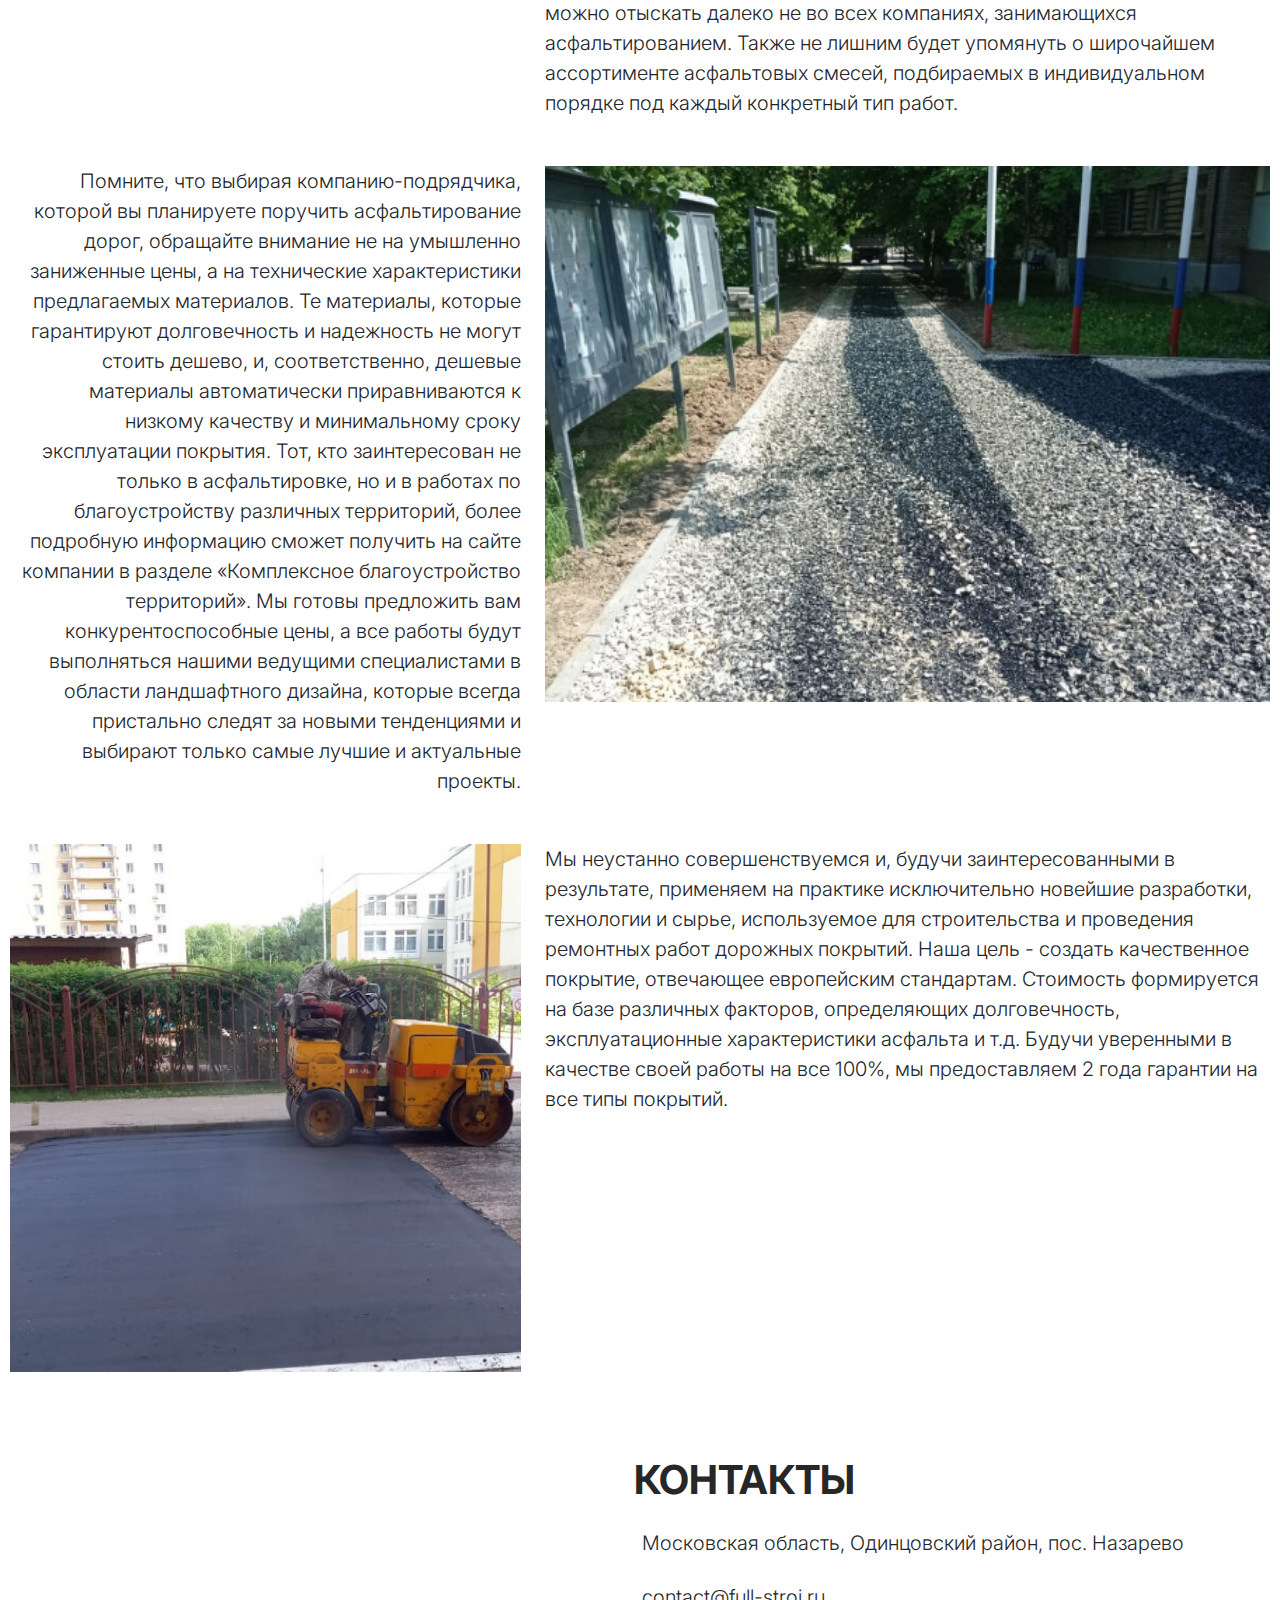
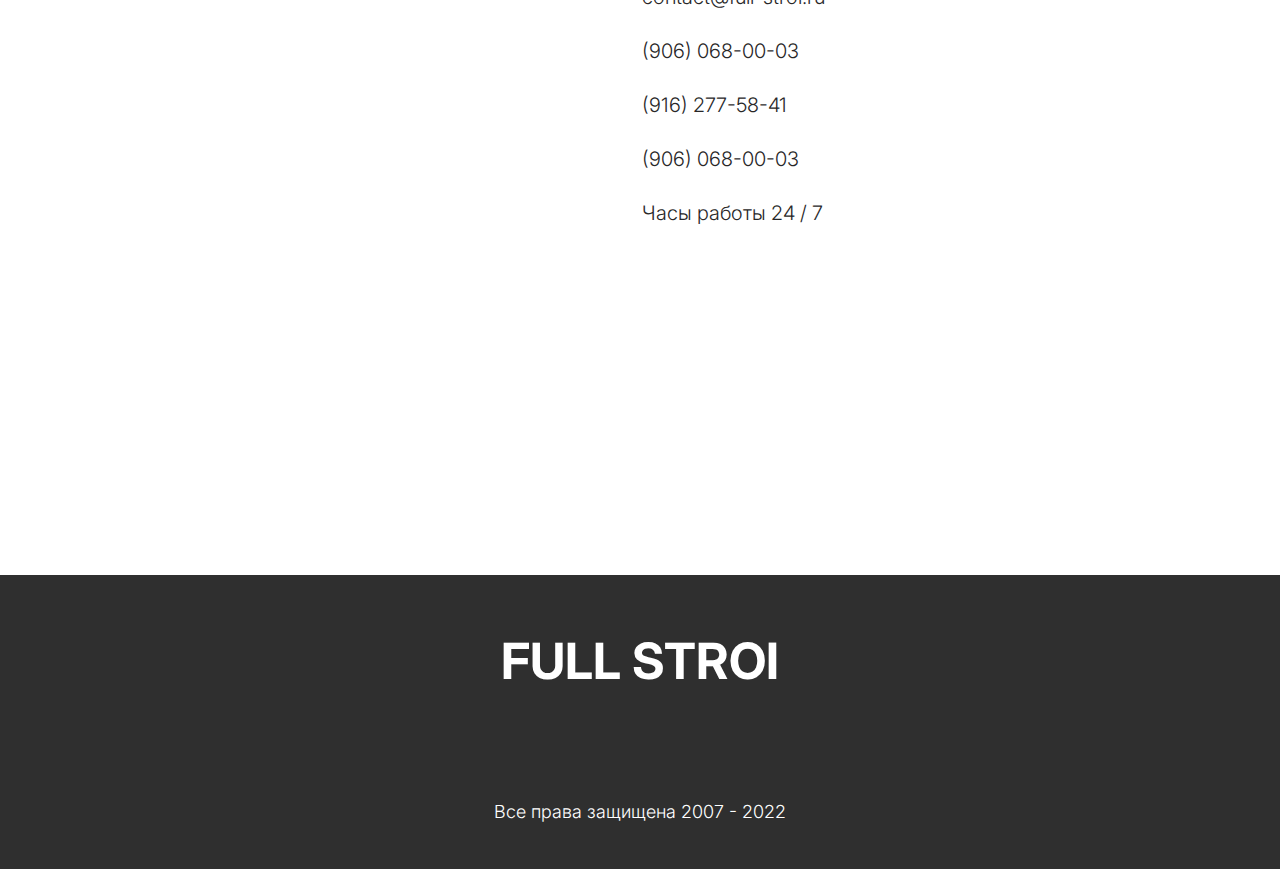
<file: asphalting.html>
<!DOCTYPE html>
<html lang="en">

<head>
  <meta charset="UTF-8">
  <meta http-equiv="X-UA-Compatible" content="IE=edge">
  <meta name="viewport" content="width=device-width, initial-scale=1.0">
  <title>Full Stroi</title>

  <link rel="preconnect" href="https://fonts.googleapis.com">
  <link rel="preconnect" href="https://fonts.gstatic.com" crossorigin>
  <link href="https://fonts.googleapis.com/css2?family=Inter:wght@100;200;300;400;500;600;700;800&display=swap"
        rel="stylesheet">

  <!-- CSS  -->
  <link rel="stylesheet" href="https://site-assets.fontawesome.com/releases/v6.1.1/css/all.css">

  <link rel="stylesheet" href="css/bootstrap.min.css">
  <link rel="stylesheet" href="css/fancybox.css">
  <link rel="stylesheet" href="css/helper.css">
  <link rel="stylesheet" href="css/style.css">
  <link rel="stylesheet" href="css/slick.css">


  <!-- JS -->
  <script src="js/jquery.min.js"></script>
  <script src="js/bootstrap.min.js"></script>
  <script src="js/popper.min.js"></script>
  <script src="js/slick.min.js"></script>
  <link rel="icon" type="image/x-icon" href="favicon.ico">

</head>

<body>



<component src="components/header.html"
           props="{
            headerHeight: 50rem;
           }"
></component>

<component src="components/navbar.html"></component>


<div class="wrapper">
  <h1 class="c-block text-center fs30 fs40-md text-uppercase mb-30 mb-sm-70 mt-70 fw-bold">
    Асфальтирование дорог и асфальтировка территории
  </h1>

  <div class="row">
    <div class="col-12 col-sm-5">
      <img src="images/pages-images/1.png" alt="1.png" class="w-100 d-none d-sm-block">
      <div class="w-100 h-300 bg-image d-block d-sm-none"
           style="background-image: url(images/pages-images/1.png)"></div>
    </div>
    <div class="col-12 col-sm-7 mt-3 mt-sm-0">
      <p class="fs20">
        Приоритетное направление деятельности компании «Фулл-Строй» - это создание асфальтного покрытия (асфальтирование дорог), капитальный ремонт дорог, благоустройство и комплексное озеленение различных территорий. К преимуществам работы именно с нами можно смело отнести: адекватную стоимость, формируемую на основе выбранных заказчиком материалов, а также исходя из сложности проводимых работ; высочайшее качество и, конечно же, индивидуальных подход к каждому клиенту. Для того чтобы самостоятельно убедиться в этом, достаточно провести поверхностный анализ прайс-листов на услуги нашей компании, сравнив их с теми, что сегодня предлагают иные организации, работающие в данном сегменте рынка. «Фулл-Строй» успешно работает вот уже более 11 лет и смогла завоевать устойчивую репутацию ответственного и надежного партнера, которому «по зубам» даже сверхсложные заказы, за которые не рискуют браться другие. Мы гордимся тем, что являемся настоящими профессионалами с богатейшим опытом. Наша команда состоит из специалистов наивысшего класса, которых со всей ответственностью можно назвать мастерами своего дела. Плюс ко всему, человеческий фактор решает далеко не все, большинство работ могут быть выполненными только при условии наличия строительной техники последнего поколения. Наш автопарк укомплектован машинами, которые можно отыскать далеко не во всех компаниях, занимающихся асфальтированием. Также не лишним будет упомянуть о широчайшем ассортименте асфальтовых смесей, подбираемых в индивидуальном порядке под каждый конкретный тип работ.
      </p>
    </div>
  </div>

  <div class="row mt-5">
    <div class="col-12 col-sm-5 text-start text-sm-end">
      <p class="fs20">
        Помните, что выбирая компанию-подрядчика, которой вы планируете поручить асфальтирование дорог, обращайте внимание не на умышленно заниженные цены, а на технические характеристики предлагаемых материалов. Те материалы, которые гарантируют долговечность и надежность не могут стоить дешево, и, соответственно, дешевые материалы автоматически приравниваются к низкому качеству и минимальному сроку эксплуатации покрытия.
        Тот, кто заинтересован не только в асфальтировке, но и в работах по благоустройству различных территорий, более подробную информацию сможет получить на сайте компании в разделе «Комплексное благоустройство территорий». Мы готовы предложить вам конкурентоспособные цены, а все работы будут выполняться нашими ведущими специалистами в области ландшафтного дизайна, которые всегда пристально следят за новыми тенденциями и выбирают только самые лучшие и актуальные проекты.
      </p>
    </div>
    <div class="col-12 col-sm-7 mt-3 mt-sm-0">
      <img src="images/pages-images/2.jpg" alt="Асфальтирование дорог и асфальтировка территории" class="w-100">
    </div>
  </div>

  <div class="row mt-5">
    <div class="col-12 col-sm-5">
      <img src="images/pages-images/3.jpg" alt="Асфальтирование дорог и асфальтировка территории" class="w-100">
    </div>
    <div class="col-12 col-sm-7 mt-3 mt-sm-0">
      <p class="fs20">
        Мы неустанно совершенствуемся и, будучи заинтересованными в результате, применяем на практике исключительно новейшие разработки, технологии и сырье, используемое для строительства и проведения ремонтных работ дорожных покрытий. Наша цель - создать качественное покрытие, отвечающее европейским стандартам. Стоимость формируется на базе различных факторов, определяющих долговечность, эксплуатационные характеристики асфальта и т.д. Будучи уверенными в качестве своей работы на все 100%, мы предоставляем 2 года гарантии на все типы покрытий.
      </p>
    </div>
  </div>
</div>


<component src="components/contacts.html"></component>

<component src="components/footer.html"></component>


<button class="btn btn-to-top active">
  <i class="fa-solid fa-chevron-up"></i>
</button>

<script src="js/com.js"></script>

<script src="js/script.js"></script>
</body>

</html>
</file>
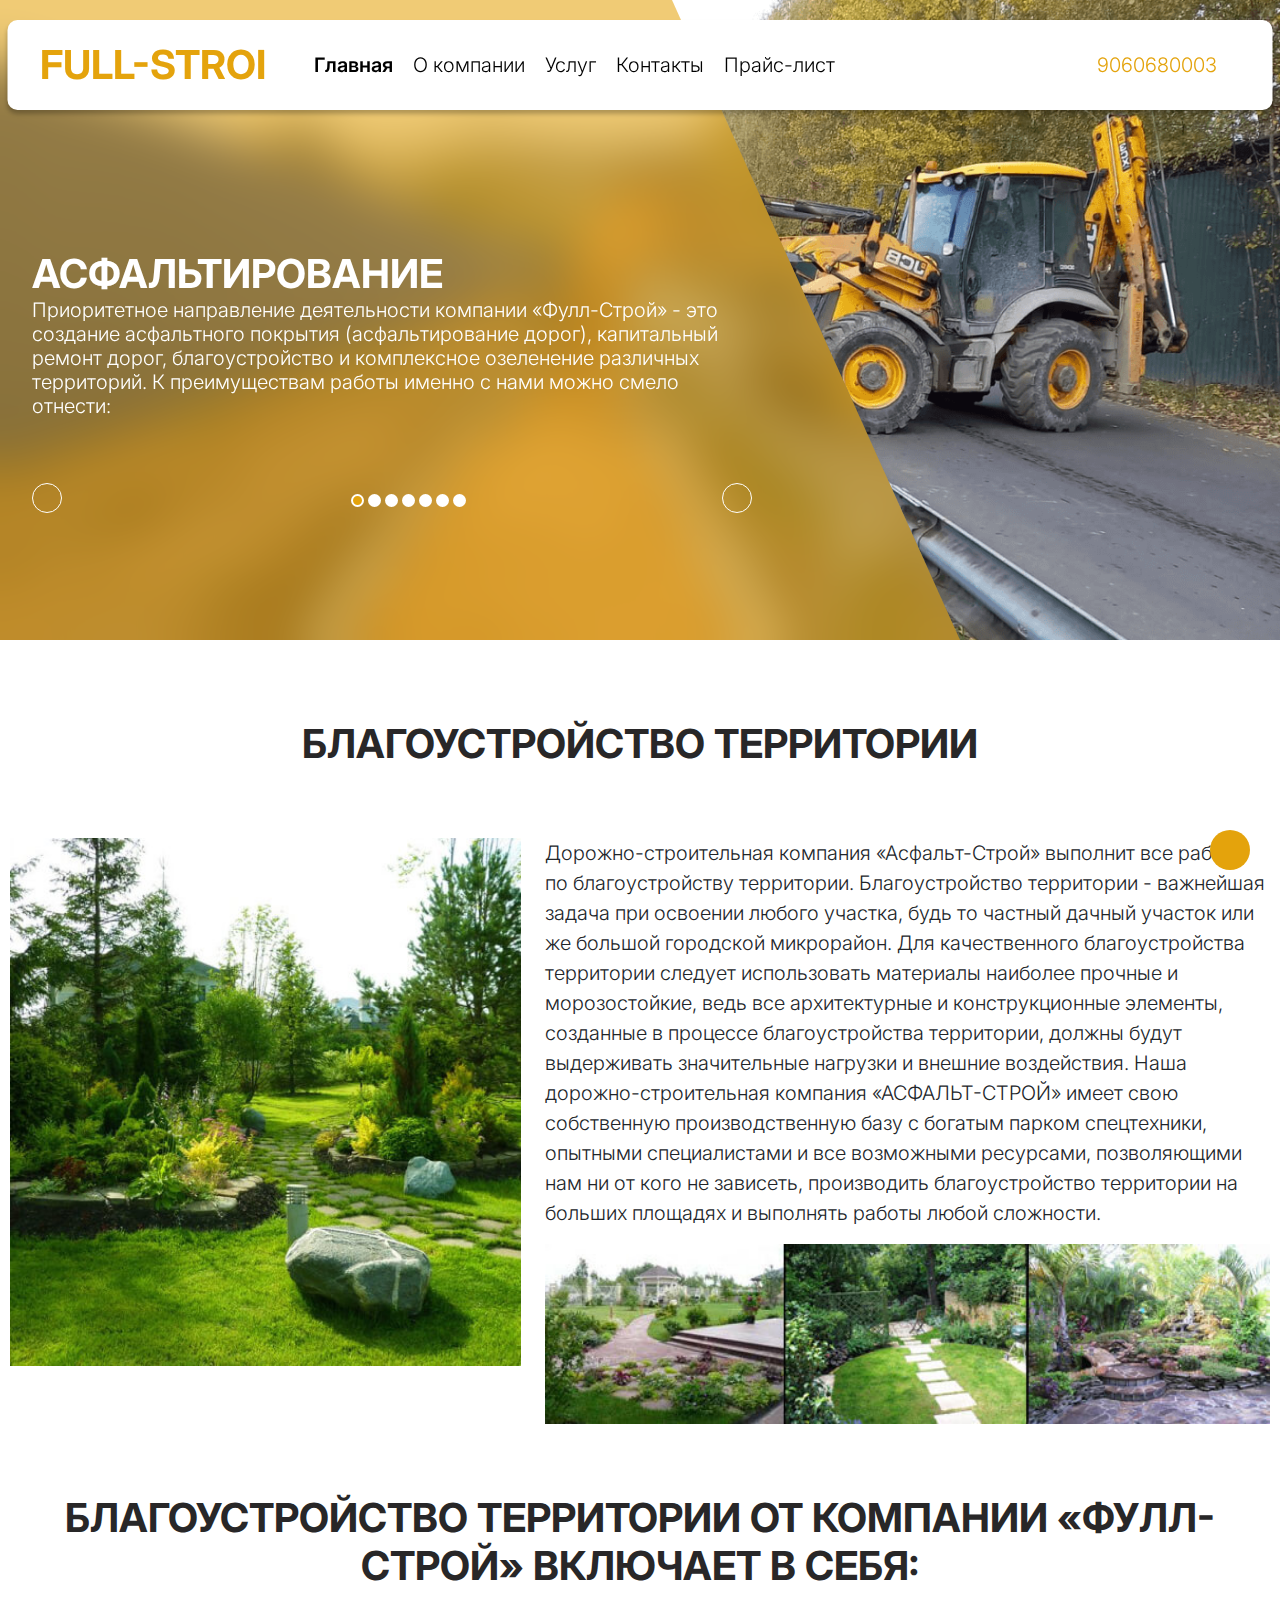
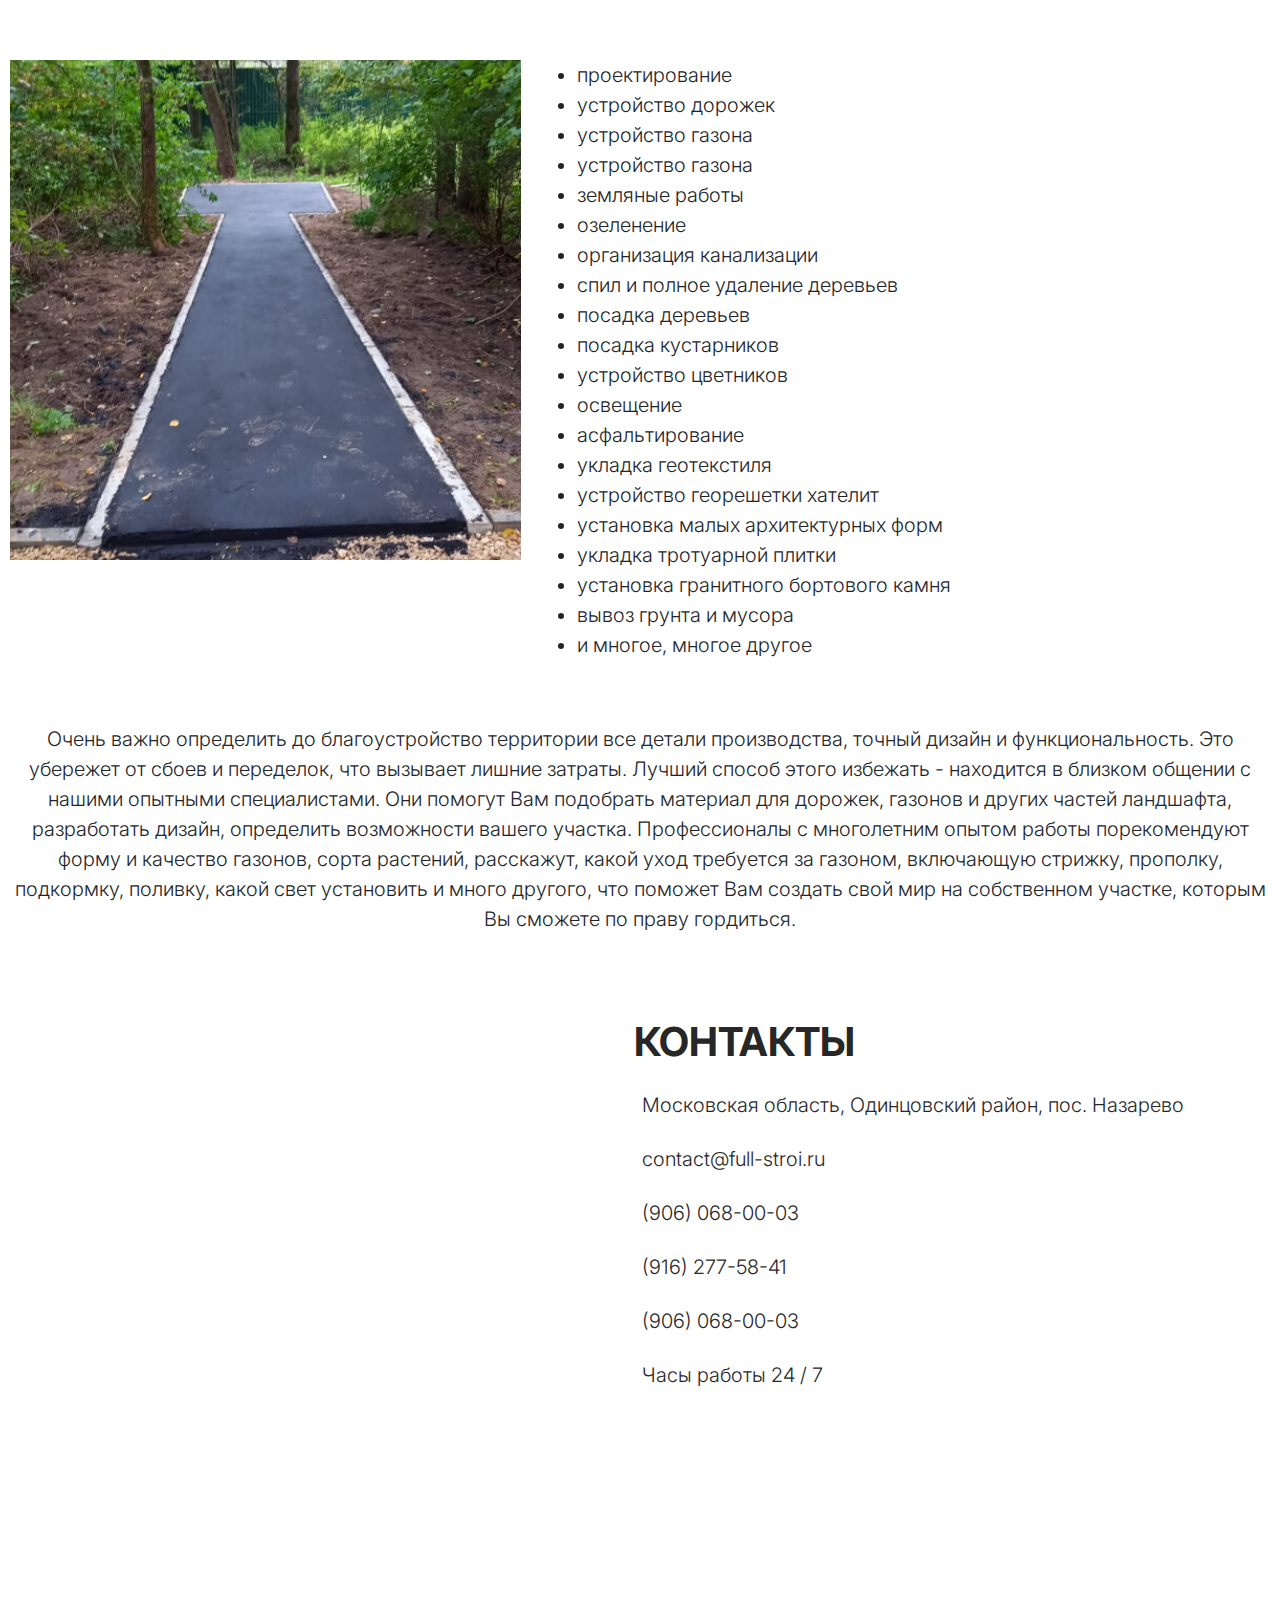
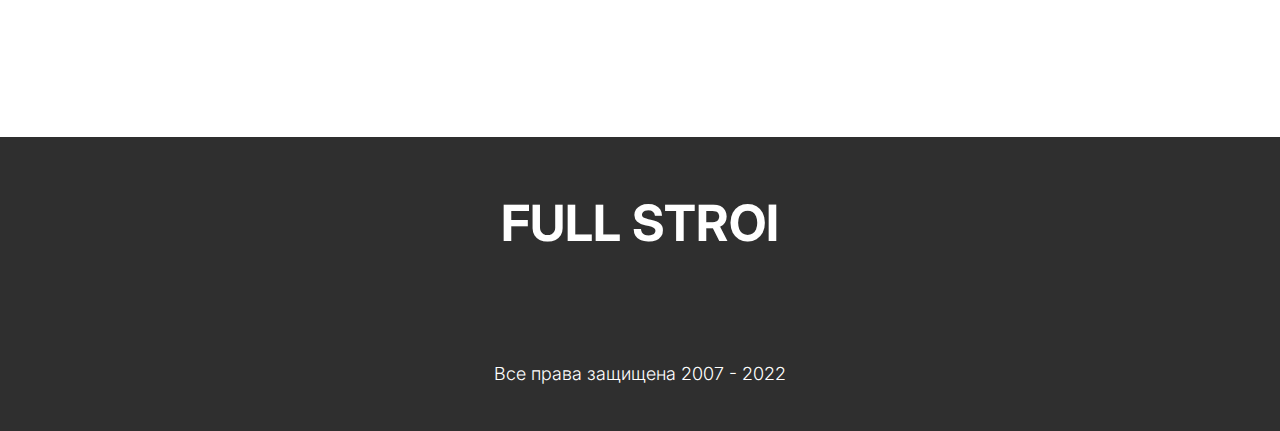
<file: landscaping.html>
<!DOCTYPE html>
<html lang="en">

<head>
  <meta charset="UTF-8">
  <meta http-equiv="X-UA-Compatible" content="IE=edge">
  <meta name="viewport" content="width=device-width, initial-scale=1.0">
  <title>Full Stroi</title>

  <link rel="preconnect" href="https://fonts.googleapis.com">
  <link rel="preconnect" href="https://fonts.gstatic.com" crossorigin>
  <link href="https://fonts.googleapis.com/css2?family=Inter:wght@100;200;300;400;500;600;700;800&display=swap"
        rel="stylesheet">

  <!-- CSS  -->
  <link rel="stylesheet" href="https://site-assets.fontawesome.com/releases/v6.1.1/css/all.css">

  <link rel="stylesheet" href="css/bootstrap.min.css">
  <link rel="stylesheet" href="css/fancybox.css">
  <link rel="stylesheet" href="css/helper.css">
  <link rel="stylesheet" href="css/style.css">
  <link rel="stylesheet" href="css/slick.css">


  <!-- JS -->
  <script src="js/jquery.min.js"></script>
  <script src="js/bootstrap.min.js"></script>
  <script src="js/popper.min.js"></script>
  <script src="js/slick.min.js"></script>
  <link rel="icon" type="image/x-icon" href="favicon.ico">

</head>

<body>


<component src="components/header.html"
           props="{
            headerHeight: 40rem;
           }"
></component>

<component src="components/navbar.html"></component>


<div class="wrapper">
  <h1 class="c-block text-center fs30 fs40-md text-uppercase mb-70 mt-70 fw-bold">
    Благоустройство территории
  </h1>

  <div class="row">
    <div class="col-12 col-sm-5">
      <img src="images/pages-images/landscaping1.jpg" alt="landscaping1" class="w-100 d-none d-sm-block">
      <div class="w-100 h-300 bg-image d-block d-sm-none"
           style="background-image: url(images/pages-images/landscaping1.jpg)"></div>
    </div>
    <div class="col-12 col-sm-7 mt-3 mt-sm-0">
      <p class="fs20">
        Дорожно-строительная компания «Асфальт-Строй» выполнит все работы по благоустройству территории. Благоустройство
        территории - важнейшая задача при освоении любого участка, будь то частный дачный участок или же большой
        городской микрорайон. Для качественного благоустройства территории следует использовать материалы наиболее
        прочные и морозостойкие, ведь все архитектурные и конструкционные элементы, созданные в процессе благоустройства
        территории, должны будут выдерживать значительные нагрузки и внешние воздействия. Наша дорожно-строительная
        компания «АСФАЛЬТ-СТРОЙ» имеет свою собственную производственную базу с богатым парком спецтехники, опытными
        специалистами и все возможными ресурсами, позволяющими нам ни от кого не зависеть, производить благоустройство
        территории на больших площадях и выполнять работы любой сложности.
      </p>
      <img src="images/pages-images/landscaping2.jpg" alt="landscaping2" class="d-block mt-3 w-100">
    </div>
  </div>

  <h1 class="c-block text-center fs30 fs40-md text-uppercase mb-70 mt-70 fw-bold">
    Благоустройство территории от компании «ФУЛЛ-Строй» включает в себя:
  </h1>

  <div class="row">
    <div class="col-12 col-sm-5">
      <img src="images/pages-images/landscaping3.jpg" alt="landscaping3" class="w-100">
    </div>
    <div class="col-12 col-sm-7 mt-3 mt-sm-0">
      <ul class="fs20">
        <li>проектирование</li>
        <li>устройство дорожек</li>
        <li>устройство газона</li>
        <li>устройство газона</li>
        <li>земляные работы</li>
        <li>озеленение</li>
        <li>организация канализации</li>
        <li>спил и полное удаление деревьев</li>
        <li>посадка деревьев</li>
        <li>посадка кустарников</li>
        <li>устройство цветников</li>
        <li>освещение</li>
        <li>асфальтирование</li>
        <li>укладка геотекстиля</li>
        <li>устройство георешетки хателит</li>
        <li>установка малых архитектурных форм</li>
        <li>укладка тротуарной плитки</li>
        <li>установка гранитного бортового камня</li>
        <li>вывоз грунта и мусора</li>
        <li>и многое, многое другое</li>
      </ul>

    </div>
  </div>

  <p class="fs20 text-center mt-5">
    Очень важно определить до благоустройство территории все детали производства, точный дизайн и функциональность. Это
    убережет от сбоев и переделок, что вызывает лишние затраты. Лучший способ этого избежать - находится в близком
    общении с нашими опытными специалистами. Они помогут Вам подобрать материал для дорожек, газонов и других частей
    ландшафта, разработать дизайн, определить возможности вашего участка. Профессионалы с многолетним опытом работы
    порекомендуют форму и качество газонов, сорта растений, расскажут, какой уход требуется за газоном, включающую
    стрижку, прополку, подкормку, поливку, какой свет установить и много другого, что поможет Вам создать свой мир на
    собственном участке, которым Вы сможете по праву гордиться.
  </p>


</div>


<component src="components/contacts.html"></component>

<component src="components/footer.html"></component>

<button class="btn btn-to-top active">
  <i class="fa-solid fa-chevron-up"></i>
</button>

<script src="js/com.js"></script>

<script src="js/script.js"></script>
</body>

</html>
</file>
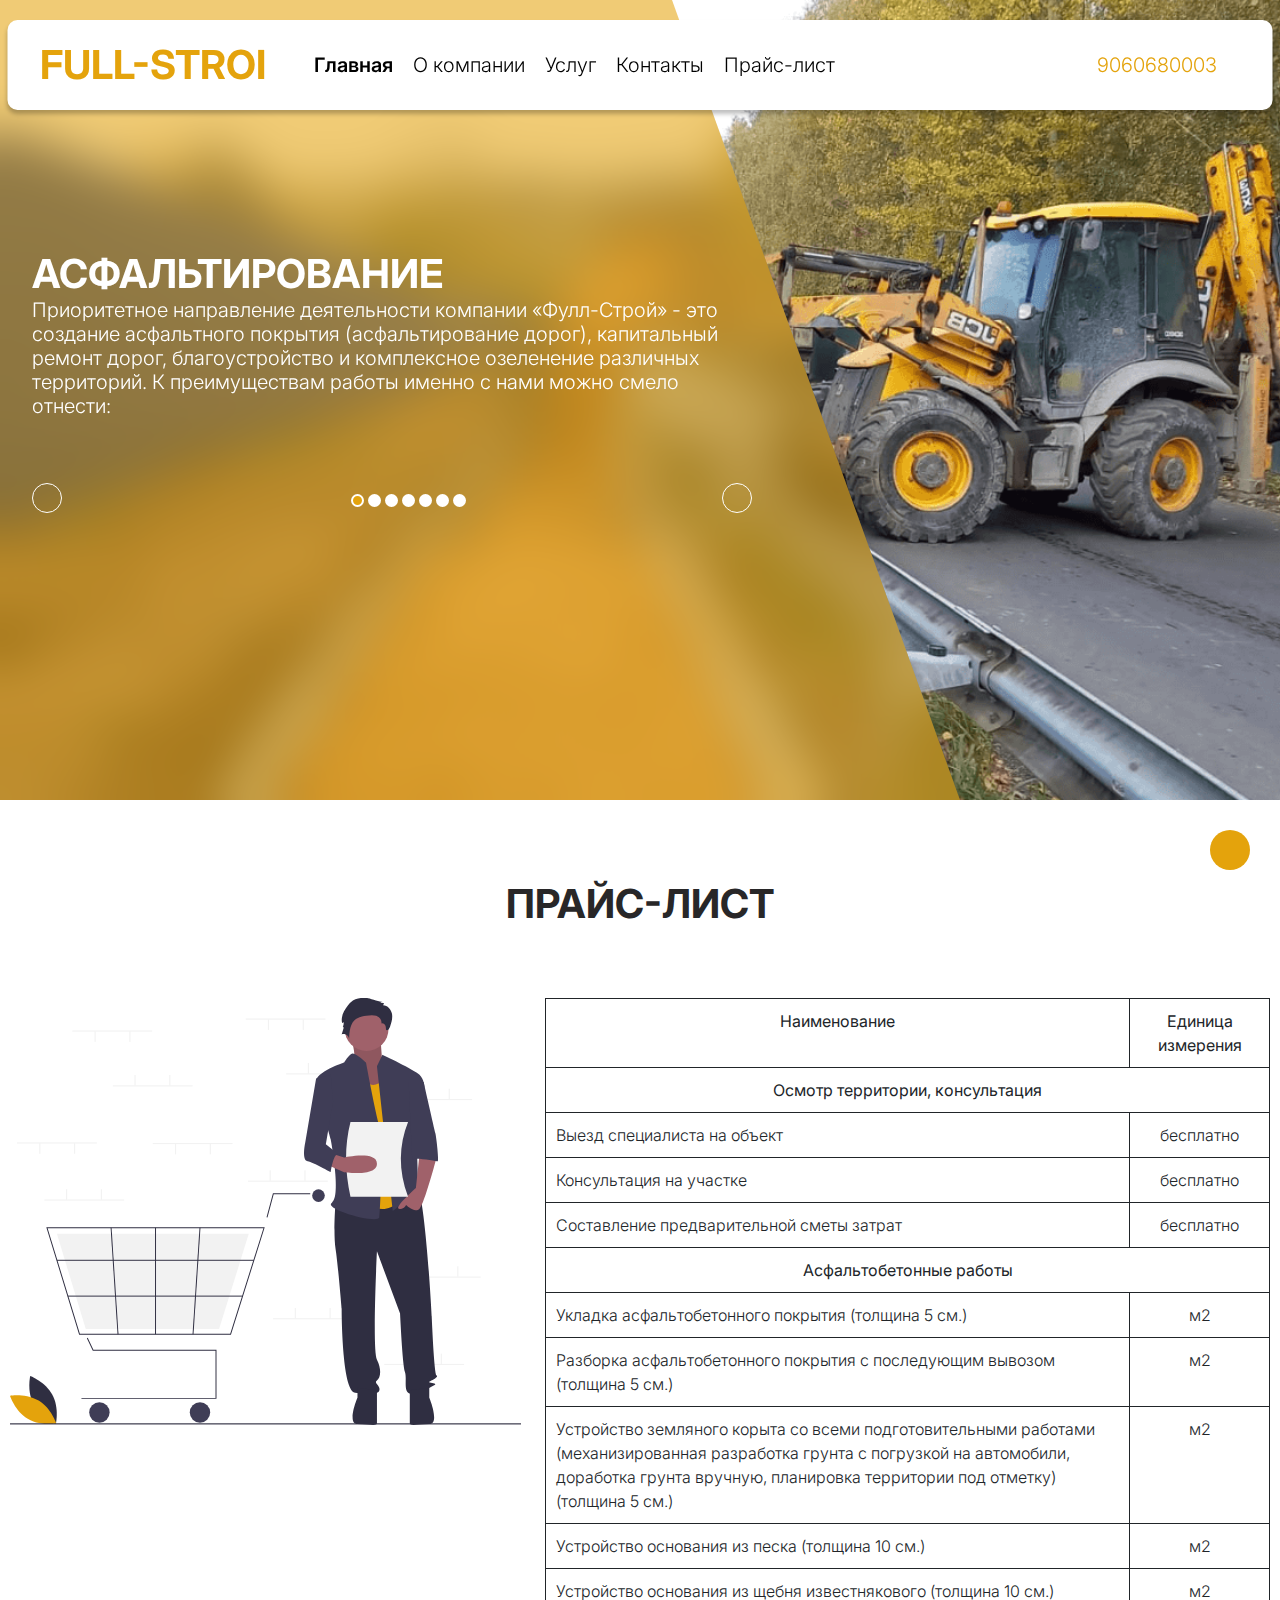
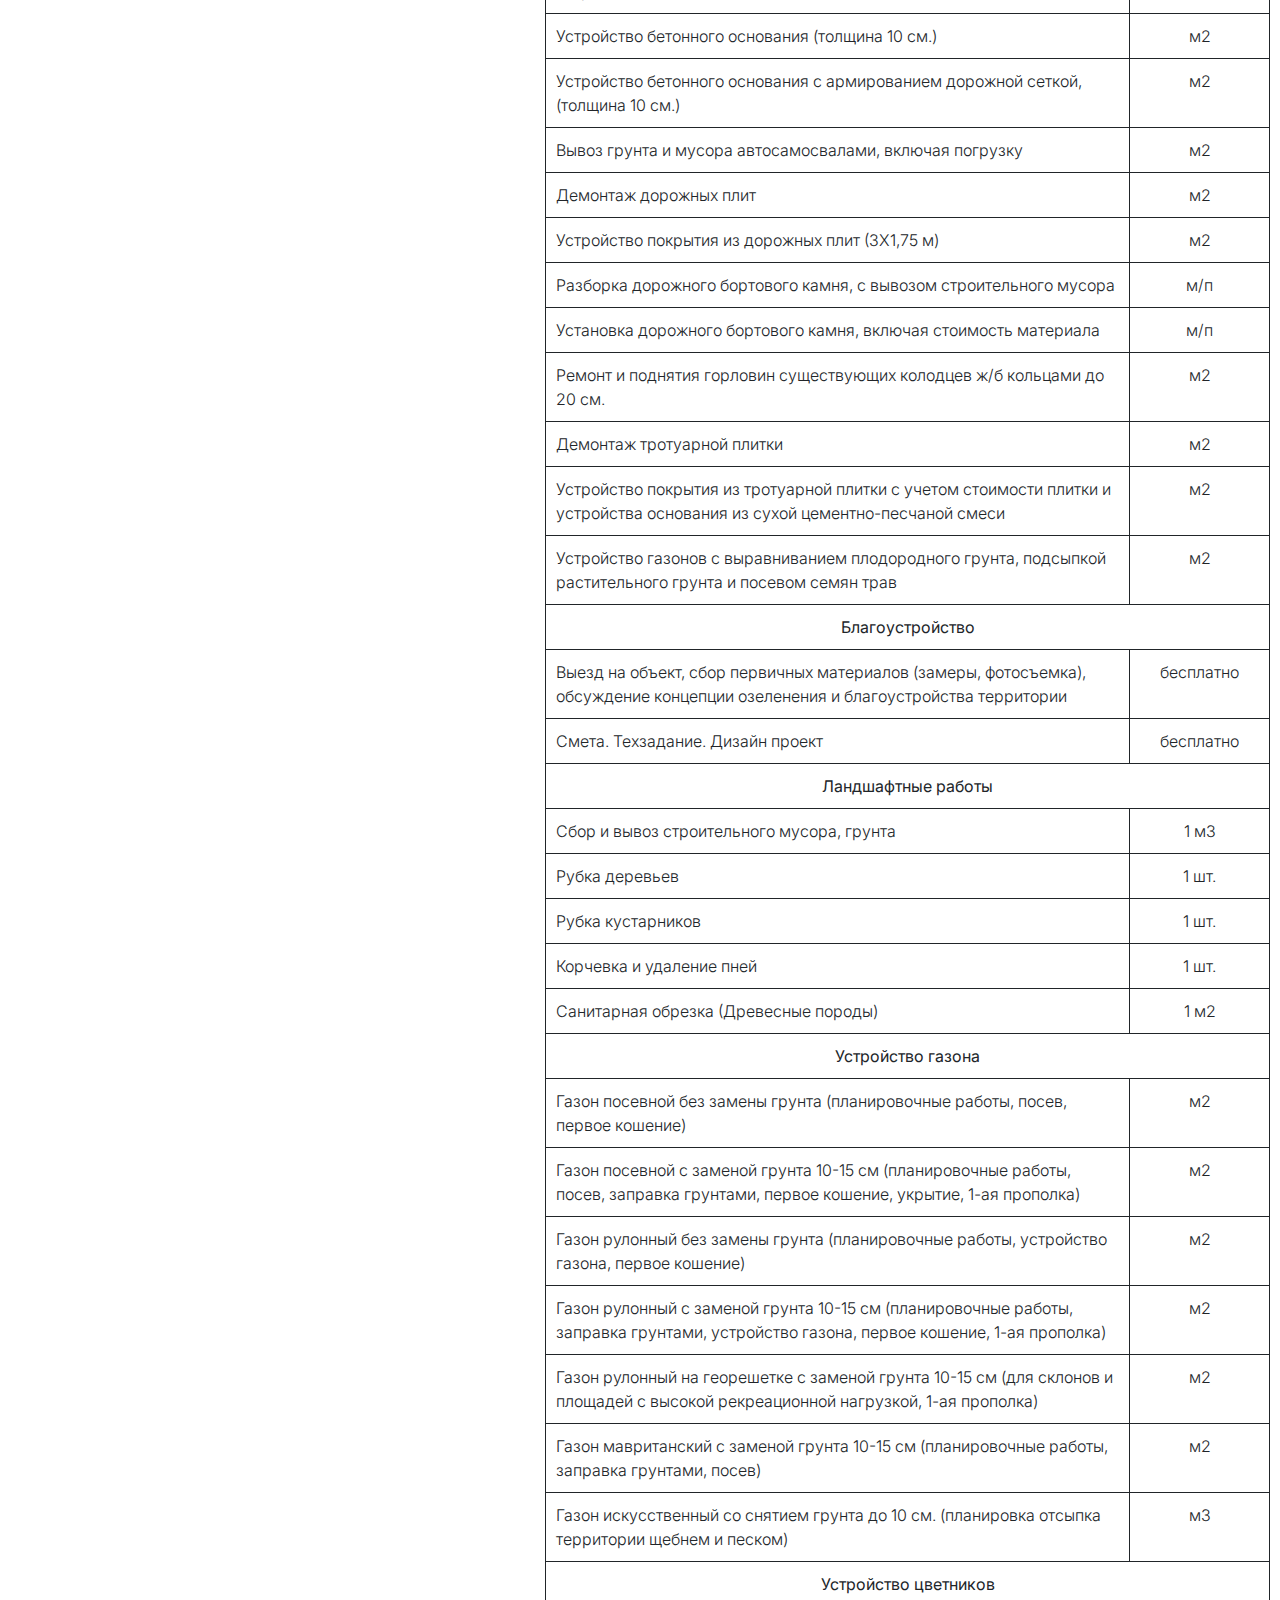
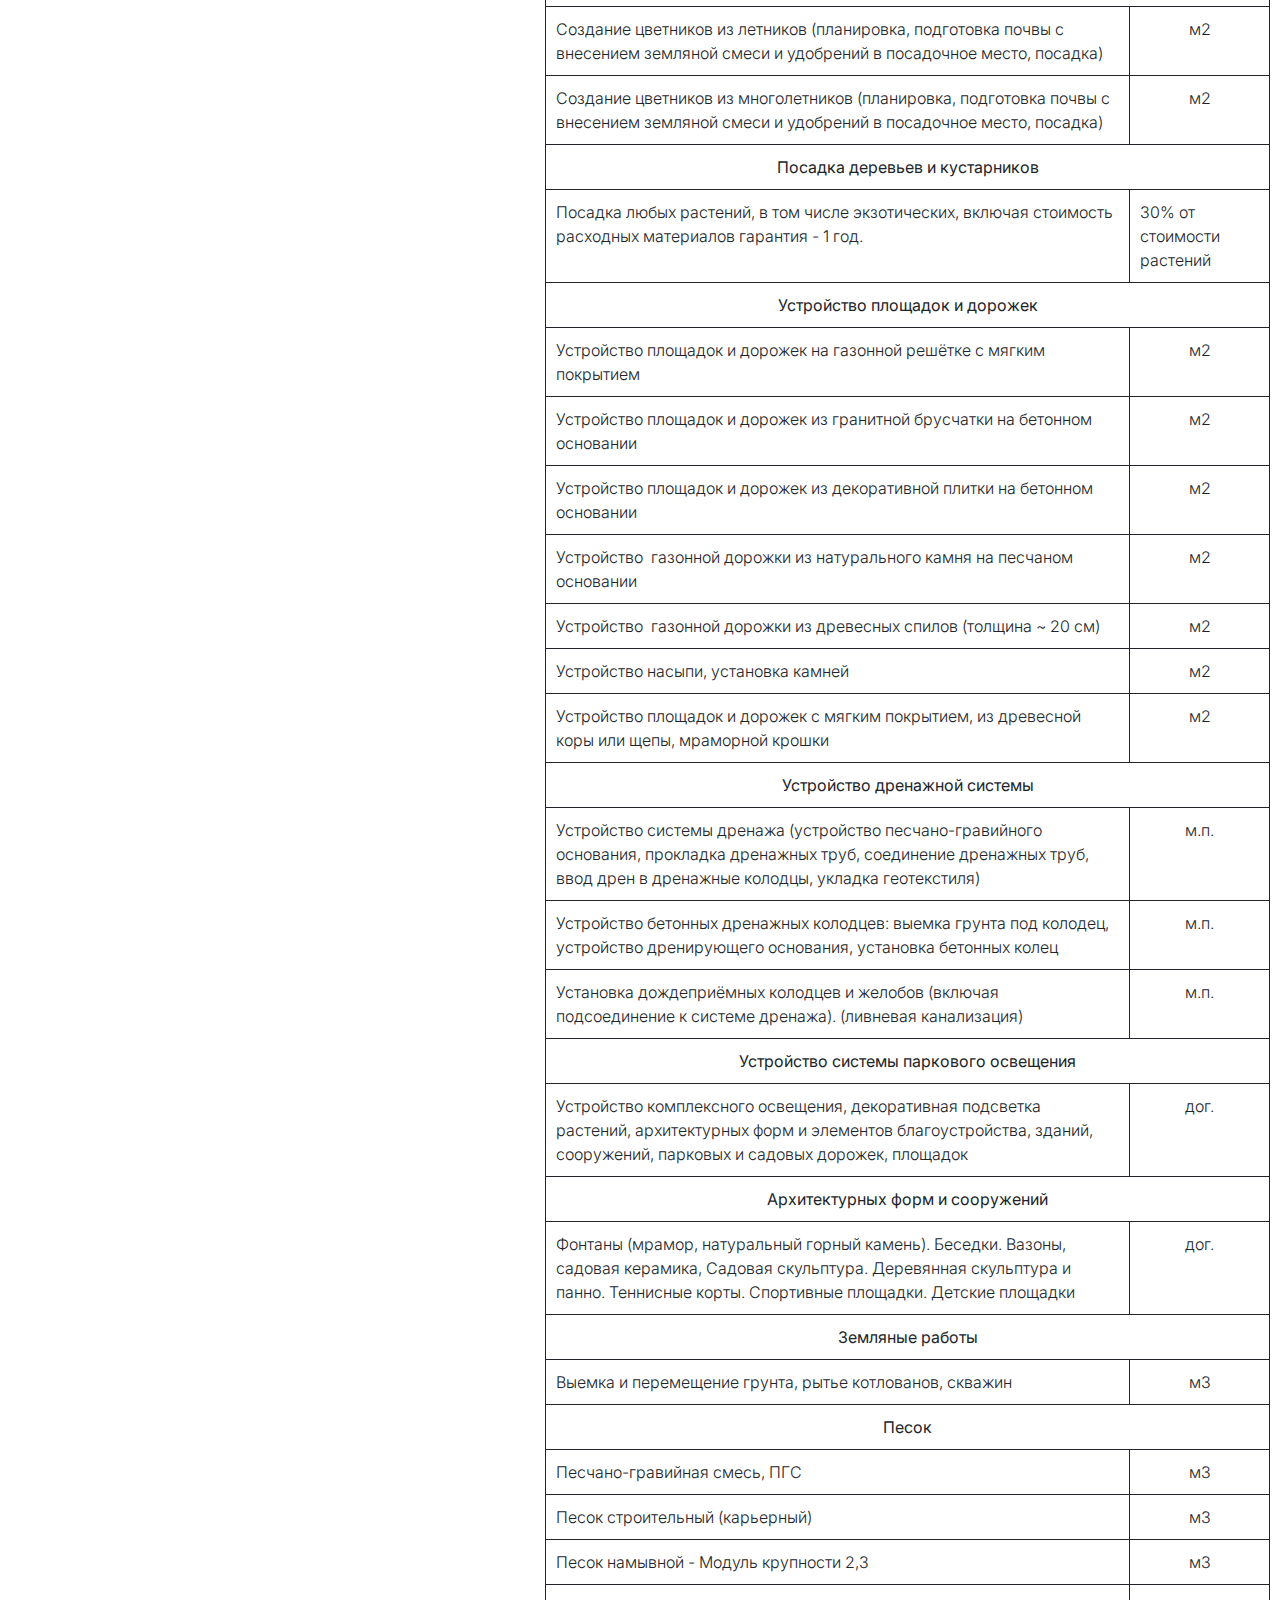
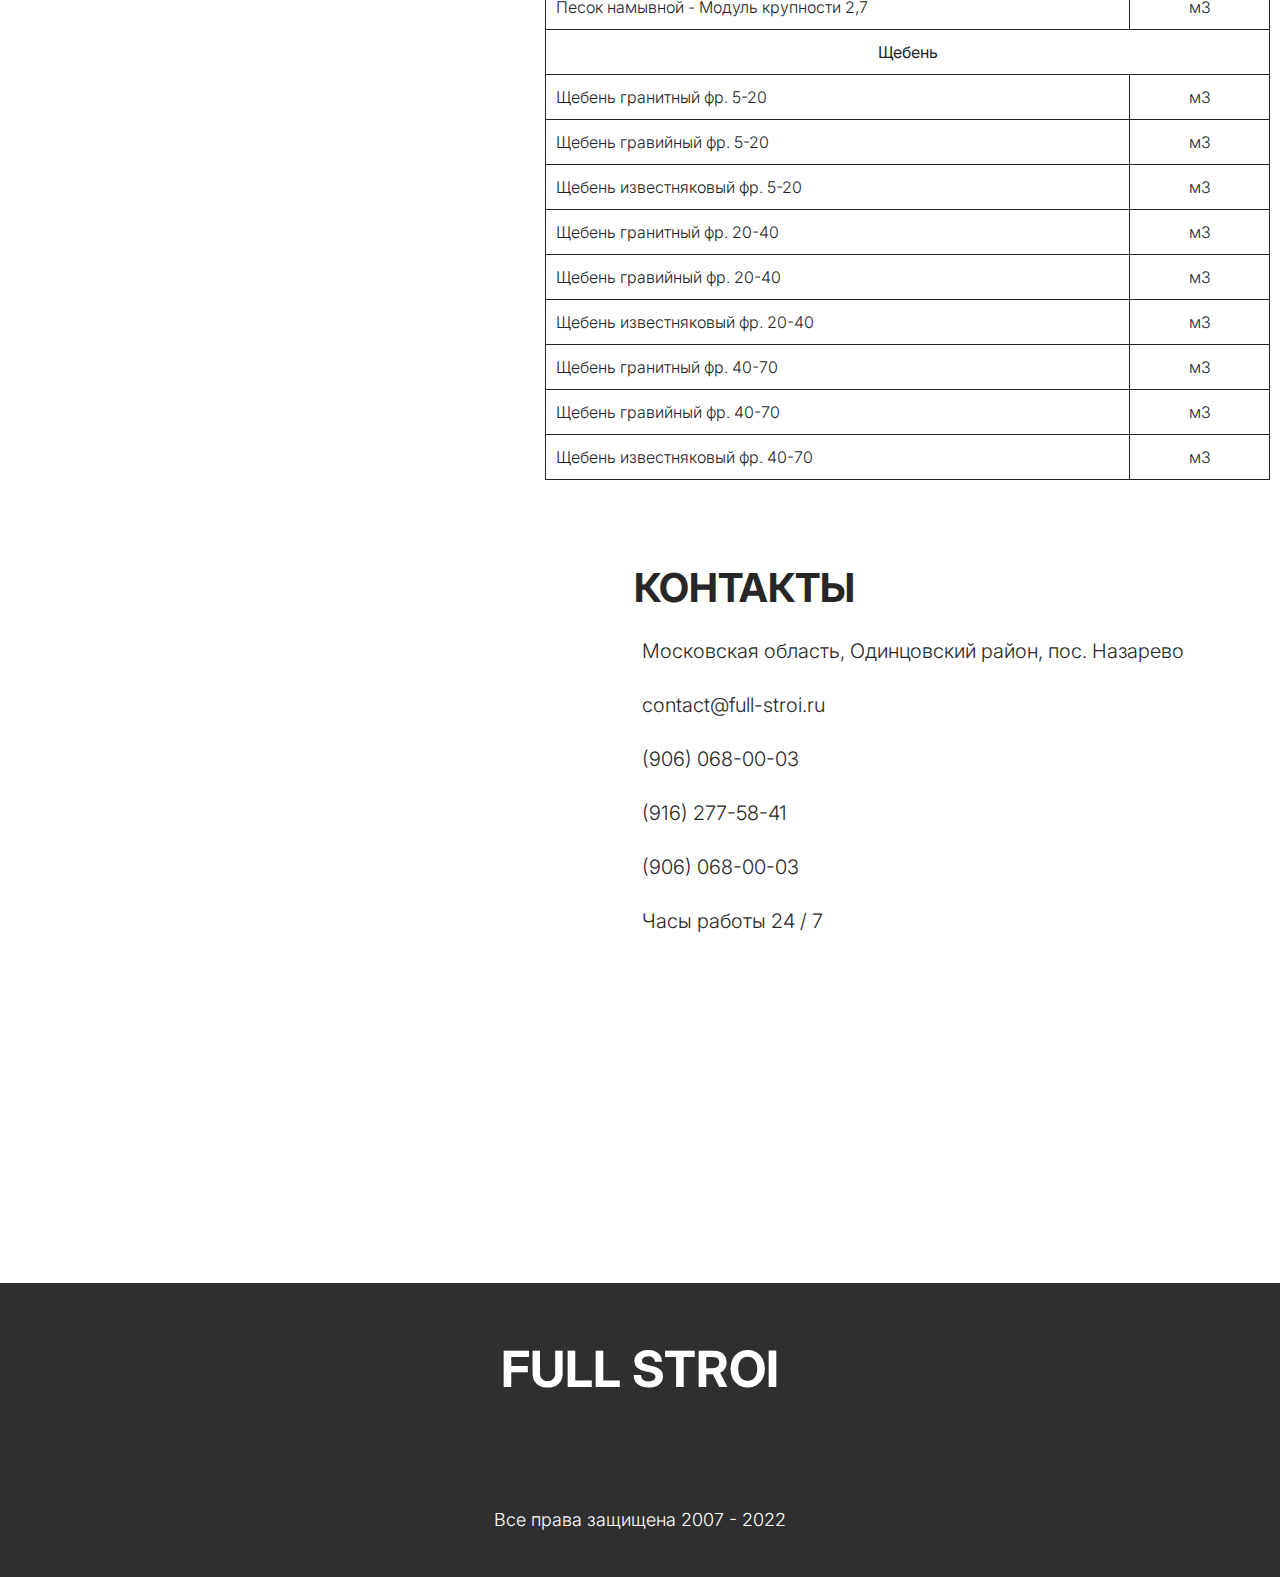
<file: price-list.html>
<!DOCTYPE html>
<html lang="en">

<head>
  <meta charset="UTF-8">
  <meta http-equiv="X-UA-Compatible" content="IE=edge">
  <meta name="viewport" content="width=device-width, initial-scale=1.0">
  <title>Full Stroi</title>

  <link rel="preconnect" href="https://fonts.googleapis.com">
  <link rel="preconnect" href="https://fonts.gstatic.com" crossorigin>
  <link href="https://fonts.googleapis.com/css2?family=Inter:wght@100;200;300;400;500;600;700;800&display=swap"
        rel="stylesheet">

  <!-- CSS  -->
  <link rel="stylesheet" href="https://site-assets.fontawesome.com/releases/v6.1.1/css/all.css">

  <link rel="stylesheet" href="css/bootstrap.min.css">
  <link rel="stylesheet" href="css/fancybox.css">
  <link rel="stylesheet" href="css/helper.css">
  <link rel="stylesheet" href="css/style.css">
  <link rel="stylesheet" href="css/slick.css">


  <!-- JS -->
  <script src="js/jquery.min.js"></script>
  <script src="js/bootstrap.min.js"></script>
  <script src="js/popper.min.js"></script>
  <script src="js/slick.min.js"></script>
  <link rel="icon" type="image/x-icon" href="favicon.ico">

  <style>
      th, td {
          padding: 10px;
      }
  </style>

</head>

<body>


<component src="components/header.html" props="{
            headerHeight: 50rem;
           }"></component>

<component src="components/navbar.html"></component>


<div class="wrapper">
  <h1 class="c-block text-center fs30 fs40-md text-uppercase mb-30 mb-sm-70 mt-70 fw-bold">
    Прайс-лист
  </h1>

  <div class="row">
    <div class="col-12 col-sm-5">
      <img src="images/pages-images/price-list.svg" alt="price-list" class="w-100">

    </div>
    <div class="col-12 col-sm-7 mt-3 mt-sm-0">
      <table border="2" style="border-spacing: 30px;">
        <tbody>
        <tr>
          <td valign="top"> <p align="center"><strong>Наименование</strong></p></td>
          <td valign="top"><p align="center"><strong>Единица измерения</strong></p></td>
        </tr>
        <tr>
          <td colspan="4" valign="top"><p align="center"><strong>Осмотр территории, консультация</strong></p></td>
        </tr>
        <tr>
          <td valign="top"><p>Выезд специалиста на объект</p></td>
          <td colspan="2" valign="top"><p align="center">бесплатно</p></td>
        </tr>
        <tr>
          <td valign="top"><p>Консультация на участке</p></td>
          <td colspan="2" valign="top"><p align="center">бесплатно</p></td>
        </tr>
        <tr>
          <td valign="top"><p>Составление предварительной сметы затрат</p></td>
          <td colspan="2" valign="top"><p align="center">бесплатно</p></td>
        </tr>
        <tr>
          <td colspan="4" valign="top"><p align="center"><strong>Асфальтобетонные работы</strong></p></td>
        </tr>
        <tr>
          <td valign="top"><p>Укладка асфальтобетонного покрытия (толщина 5 см.)</p></td>
          <td colspan="2" valign="top"><p align="center">м2</p></td>
        </tr>
        <tr>
          <td valign="top"><p>Разборка асфальтобетонного покрытия с последующим вывозом (толщина 5 см.)</p></td>
          <td colspan="2" valign="top"><p align="center">м2</p></td>
        </tr>
        <tr>
          <td valign="top"><p>Устройство земляного корыта со всеми подготовительными работами (механизированная разработка
            грунта с погрузкой на автомобили, доработка грунта вручную, планировка территории под отметку) (толщина 5
            см.)</p></td>
          <td colspan="2" valign="top"><p align="center">м2</p></td>
        </tr>
        <tr>
          <td valign="top"><p>Устройство основания из песка (толщина 10 см.)</p></td>
          <td colspan="2" valign="top"><p align="center">м2</p></td>
        </tr>
        <tr>
          <td valign="top"><p>Устройство основания из щебня известнякового (толщина 10 см.)</p></td>
          <td colspan="2" valign="top"><p align="center">м2</p></td>
        </tr>
        <tr>
          <td valign="top"><p>Устройство бетонного основания (толщина 10 см.)</p></td>
          <td colspan="2" valign="top"><p align="center">м2</p></td>
        </tr>
        <tr>
          <td valign="top"><p>Устройство бетонного основания с армированием дорожной сеткой, (толщина 10 см.)</p></td>
          <td colspan="2" valign="top"><p align="center">м2</p></td>
        </tr>
        <tr>
          <td valign="top"><p>Вывоз грунта и мусора автосамосвалами, включая погрузку</p></td>
          <td colspan="2" valign="top"><p align="center">м2</p></td>
        </tr>
        <tr>
          <td valign="top"><p>Демонтаж дорожных плит</p></td>
          <td colspan="2" valign="top"><p align="center">м2</p></td>
        </tr>
        <tr>
          <td valign="top"><p>Устройство покрытия из дорожных плит (3Х1,75 м)</p></td>
          <td colspan="2" valign="top"><p align="center">м2</p></td>
        </tr>
        <tr>
          <td valign="top"><p>Разборка дорожного бортового камня, с вывозом строительного мусора</p></td>
          <td colspan="2" valign="top"><p align="center">м/п</p></td>
        </tr>
        <tr>
          <td valign="top"><p>Установка дорожного бортового камня, включая стоимость материала</p></td>
          <td colspan="2" valign="top"><p align="center">м/п</p></td>
        </tr>
        <tr>
          <td valign="top"><p>Ремонт и поднятия горловин существующих колодцев ж/б кольцами до 20 см.</p></td>
          <td colspan="2" valign="top"><p align="center">м2</p></td>
        </tr>
        <tr>
          <td valign="top"><p>Демонтаж тротуарной плитки</p></td>
          <td colspan="2" valign="top"><p align="center">м2</p></td>
        </tr>
        <tr>
          <td valign="top"><p>Устройство покрытия из тротуарной плитки с учетом стоимости плитки и устройства основания из
            сухой цементно-песчаной смеси</p></td>
          <td colspan="2" valign="top"><p align="center">м2</p></td>
        </tr>
        <tr>
          <td valign="top"><p>Устройство газонов с выравниванием плодородного грунта, подсыпкой растительного грунта и
            посевом семян трав</p></td>
          <td colspan="2" valign="top"><p align="center">м2</p></td>
        </tr>
        <tr>
          <td colspan="4" valign="top"><p align="center"><strong>Благоустройство</strong></p></td>
        </tr>
        <tr>
          <td valign="top"><p>Выезд на объект, сбор первичных материалов (замеры, фотосъемка), обсуждение концепции
            озеленения и благоустройства территории</p></td>
          <td colspan="2" valign="top"><p align="center">бесплатно</p></td>
        </tr>
        <tr>
          <td valign="top"><p>Смета. Техзадание. Дизайн проект</p></td>
          <td colspan="2" valign="top"><p align="center">бесплатно</p></td>
        </tr>
        <tr>
          <td colspan="4" valign="top"><p align="center"><strong>Ландшафтные работы</strong></p></td>
        </tr>
        <tr>
          <td valign="top"><p>Сбор и вывоз строительного мусора, грунта</p></td>
          <td colspan="2" valign="top"><p align="center">1 м3</p></td>
        </tr>
        <tr>
          <td valign="top"><p>Рубка деревьев</p></td>
          <td colspan="2" valign="top"><p align="center">1 шт.</p></td>
        </tr>
        <tr>
          <td valign="top"><p>Рубка кустарников</p></td>
          <td colspan="2" valign="top"><p align="center">1 шт.</p></td>
        </tr>
        <tr>
          <td valign="top"><p>Корчевка и удаление пней</p></td>
          <td colspan="2" valign="top"><p align="center">1 шт.</p></td>
        </tr>
        <tr>
          <td valign="top"><p>Санитарная обрезка (Древесные породы)</p></td>
          <td colspan="2" valign="top"><p align="center">1 м2</p></td>
        </tr>
        <tr>
          <td colspan="4" valign="top"><p align="center"><strong>Устройство газона</strong></p></td>
        </tr>
        <tr>
          <td valign="top"><p>Газон посевной без замены грунта (планировочные работы, посев, первое кошение)</p></td>
          <td colspan="2" valign="top"><p align="center">м2</p></td>
        </tr>
        <tr>
          <td valign="top"><p>Газон посевной с заменой грунта 10-15 см (планировочные работы, посев, заправка грунтами,
            первое кошение, укрытие, 1-ая прополка)</p></td>
          <td colspan="2" valign="top"><p align="center">м2</p></td>
        </tr>
        <tr>
          <td valign="top"><p>Газон рулонный без замены грунта (планировочные работы, устройство газона, первое кошение)</p>
          </td>
          <td colspan="2" valign="top"><p align="center">м2</p></td>
        </tr>
        <tr>
          <td valign="top"><p>Газон рулонный с заменой грунта 10-15 см (планировочные работы, заправка грунтами, устройство
            газона, первое кошение, 1-ая прополка)</p></td>
          <td colspan="2" valign="top"><p align="center">м2</p></td>
        </tr>
        <tr>
          <td valign="top"><p>Газон рулонный на георешетке с заменой грунта 10-15 см (для склонов и площадей с высокой
            рекреационной нагрузкой, 1-ая прополка)</p></td>
          <td colspan="2" valign="top"><p align="center">м2</p></td>
        </tr>
        <tr>
          <td valign="top"><p>Газон мавританский с заменой грунта 10-15 см (планировочные работы, заправка грунтами,
            посев)</p></td>
          <td colspan="2" valign="top"><p align="center">м2</p></td>
        </tr>
        <tr>
          <td valign="top"><p>Газон искусственный со снятием грунта до 10 см. (планировка отсыпка территории щебнем и
            песком)</p></td>
          <td colspan="2" valign="top"><p align="center">м3</p></td>
        </tr>
        <tr>
          <td colspan="4" valign="top"><p align="center"><strong>Устройство цветников</strong></p></td>
        </tr>
        <tr>
          <td valign="top"><p>Создание цветников из летников (планировка, подготовка почвы с внесением земляной смеси и
            удобрений в посадочное место, посадка)</p></td>
          <td colspan="2" valign="top"><p align="center">м2</p></td>
        </tr>
        <tr>
          <td valign="top"><p>Создание цветников из многолетников (планировка, подготовка почвы с внесением земляной смеси и
            удобрений в посадочное место, посадка)</p></td>
          <td colspan="2" valign="top"><p align="center">м2</p></td>
        </tr>
        <tr>
          <td colspan="4" valign="top"><p align="center"><strong>Посадка деревьев и кустарников</strong></p></td>
        </tr>
        <tr>
          <td valign="top"><p>Посадка любых растений, в том числе экзотических, включая стоимость расходных материалов
            гарантия - 1 год.</p></td>
          <td colspan="3" valign="top"><p>30% от стоимости растений</p></td>
        </tr>
        <tr>
          <td colspan="4" valign="top"><p align="center"><strong>Устройство площадок и дорожек</strong></p></td>
        </tr>
        <tr>
          <td valign="top"><p>Устройство площадок и дорожек на газонной решётке с мягким покрытием</p></td>
          <td colspan="2" valign="top"><p align="center">м2</p></td>
        </tr>
        <tr>
          <td valign="top"><p>Устройство площадок и дорожек из гранитной брусчатки на бетонном основании</p></td>
          <td colspan="2" valign="top"><p align="center">м2</p></td>
        </tr>
        <tr>
          <td valign="top"><p>Устройство площадок и дорожек из декоративной плитки на бетонном основании</p></td>
          <td colspan="2" valign="top"><p align="center">м2</p></td>
        </tr>
        <tr>
          <td valign="top"><p>Устройство&nbsp; газонной дорожки из натурального камня на песчаном основании</p></td>
          <td colspan="2" valign="top"><p align="center">м2</p></td>
        </tr>
        <tr>
          <td valign="top"><p>Устройство&nbsp; газонной дорожки из древесных спилов (толщина ~ 20 см)</p></td>
          <td colspan="2" valign="top"><p align="center">м2</p></td>
        </tr>
        <tr>
          <td valign="top"><p>Устройство насыпи, установка камней</p></td>
          <td colspan="2" valign="top"><p align="center">м2</p></td>
        </tr>
        <tr>
          <td valign="top"><p>Устройство площадок и дорожек с мягким покрытием, из древесной коры или щепы, мраморной
            крошки</p></td>
          <td colspan="2" valign="top"><p align="center">м2</p></td>
        </tr>
        <tr>
          <td colspan="4" valign="top"><p align="center"><strong>Устройство дренажной системы</strong></p></td>
        </tr>
        <tr>
          <td valign="top"><p>Устройство системы дренажа (устройство песчано-гравийного основания, прокладка дренажных труб,
            соединение дренажных труб, ввод дрен в дренажные колодцы, укладка геотекстиля)</p></td>
          <td colspan="2" valign="top"><p align="center">м.п.</p></td>
        </tr>
        <tr>
          <td valign="top"><p>Устройство бетонных дренажных колодцев: выемка грунта под колодец, устройство дренирующего
            основания, установка бетонных колец</p></td>
          <td colspan="2" valign="top"><p align="center">м.п.</p></td>
        </tr>
        <tr>
          <td valign="top"><p>Установка дождеприёмных колодцев и желобов (включая подсоединение к системе дренажа).
            (ливневая канализация)</p></td>
          <td colspan="2" valign="top"><p align="center">м.п.</p></td>
        </tr>
        <tr>
          <td colspan="4" valign="top"><p align="center"><strong>Устройство системы паркового освещения</strong></p></td>
        </tr>
        <tr>
          <td valign="top"><p>Устройство комплексного освещения, декоративная подсветка растений, архитектурных форм и
            элементов благоустройства, зданий, сооружений, парковых и садовых дорожек, площадок</p></td>
          <td colspan="3" valign="top"><p align="center">дог.</p></td>
        </tr>
        <tr>
          <td colspan="4" valign="top"><p align="center"><strong>Архитектурных форм и сооружений</strong></p></td>
        </tr>
        <tr>
          <td valign="top"><p>Фонтаны (мрамор, натуральный горный камень). Беседки. Вазоны, садовая керамика, Садовая
            скульптура. Деревянная скульптура и панно. Теннисные корты. Спортивные площадки. Детские площадки</p></td>
          <td colspan="3" valign="top"><p align="center">дог.</p></td>
        </tr>
        <tr>
          <td colspan="4" valign="top"><p align="center"><strong>Земляные работы</strong></p></td>
        </tr>
        <tr>
          <td valign="top"><p>Выемка и перемещение грунта, рытье котлованов, скважин</p></td>
          <td colspan="2" valign="top"><p align="center">м3</p></td>
        </tr>
        <tr>
          <td colspan="4" valign="top"><p align="center"><strong>Песок</strong></p></td>
        </tr>
        <tr>
          <td valign="top"><p>Песчано-гравийная смесь, ПГС</p></td>
          <td colspan="2" valign="top"><p align="center">м3</p></td>
        </tr>
        <tr>
          <td valign="top"><p>Песок строительный (карьерный)</p></td>
          <td colspan="2" valign="top"><p align="center">м3</p></td>
        </tr>
        <tr>
          <td valign="top"><p>Песок намывной - Модуль крупности 2,3</p></td>
          <td colspan="2" valign="top"><p align="center">м3</p></td>
        </tr>
        <tr>
          <td valign="top"><p>Песок намывной - Модуль крупности 2,7</p></td>
          <td colspan="2" valign="top"><p align="center">м3</p></td>
        </tr>
        <tr>
          <td colspan="4" valign="top"><p align="center"><strong>Щебень</strong></p></td>
        </tr>
        <tr>
          <td valign="top"><p>Щебень гранитный фр. 5-20</p></td>
          <td colspan="2" valign="top"><p align="center">м3</p></td>
        </tr>
        <tr>
          <td valign="top"><p>Щебень гравийный фр. 5-20</p></td>
          <td colspan="2" valign="top"><p align="center">м3</p></td>
        </tr>
        <tr>
          <td valign="top"><p>Щебень известняковый фр. 5-20</p></td>
          <td colspan="2" valign="top"><p align="center">м3</p></td>
        </tr>
        <tr>
          <td valign="top"><p>Щебень гранитный фр. 20-40</p></td>
          <td colspan="2" valign="top"><p align="center">м3</p></td>
        </tr>
        <tr>
          <td valign="top"><p>Щебень гравийный фр. 20-40</p></td>
          <td colspan="2" valign="top"><p align="center">м3</p></td>
        </tr>
        <tr>
          <td valign="top"><p>Щебень известняковый фр. 20-40</p></td>
          <td colspan="2" valign="top"><p align="center">м3</p></td>
        </tr>
        <tr>
          <td valign="top"><p>Щебень гранитный фр. 40-70</p></td>
          <td colspan="2" valign="top"><p align="center">м3</p></td>
        </tr>
        <tr>
          <td valign="top"><p>Щебень гравийный фр. 40-70</p></td>
          <td colspan="2" valign="top"><p align="center">м3</p></td>
        </tr>
        <tr>
          <td valign="top"><p>Щебень известняковый фр. 40-70</p></td>
          <td colspan="2" valign="top"><p align="center">м3</p></td>
        </tr>
        </tbody>
      </table>
    </div>
  </div>

</div>


<component src="components/contacts.html"></component>

<component src="components/footer.html"></component>

<button class="btn btn-to-top active">
  <i class="fa-solid fa-chevron-up"></i>
</button>

<script src="js/com.js"></script>

<script src="js/script.js"></script>
</body>

</html>
</file>
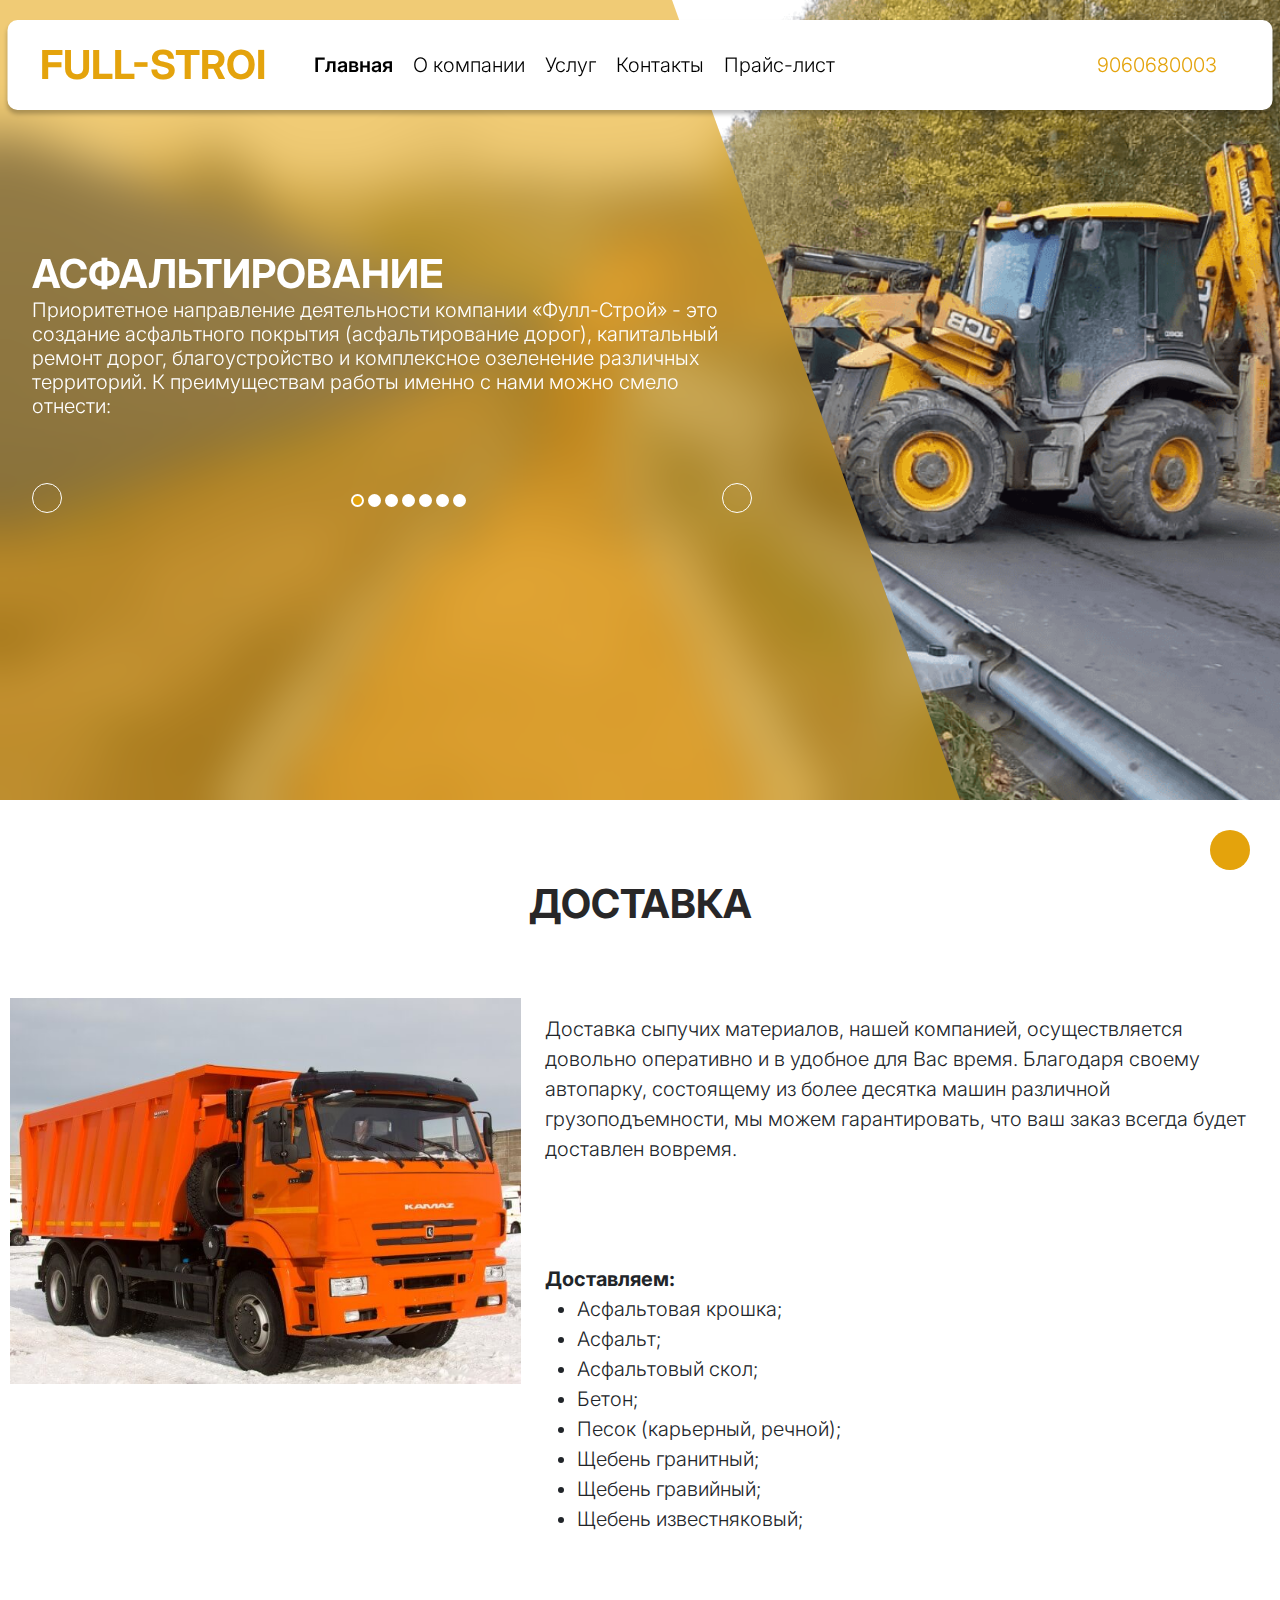
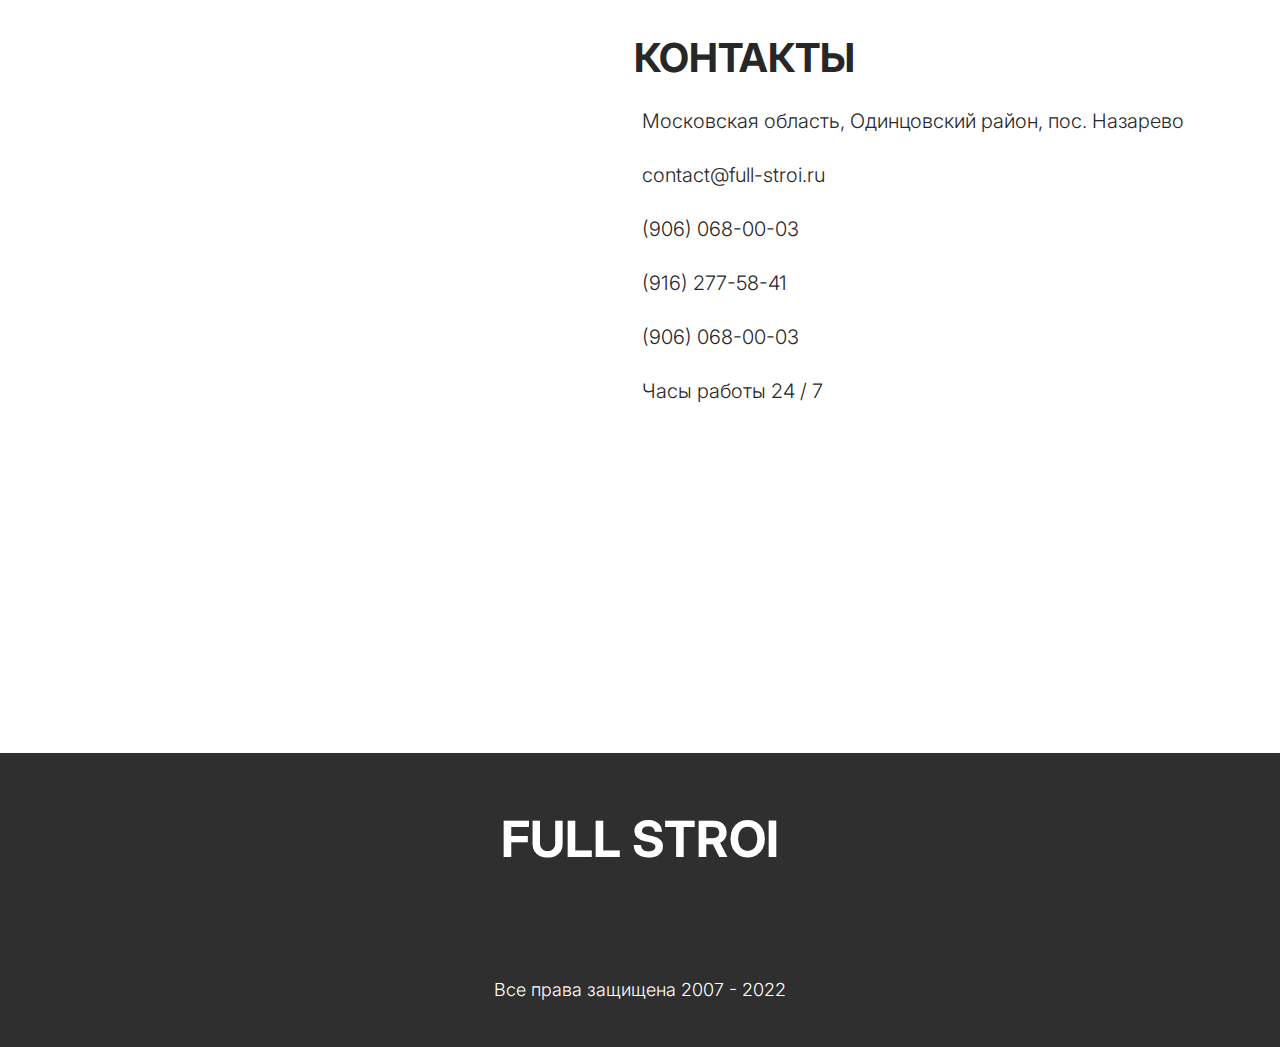
<file: shipping.html>
<!DOCTYPE html>
<html lang="en">

<head>
  <meta charset="UTF-8">
  <meta http-equiv="X-UA-Compatible" content="IE=edge">
  <meta name="viewport" content="width=device-width, initial-scale=1.0">
  <title>Full Stroi</title>

  <link rel="preconnect" href="https://fonts.googleapis.com">
  <link rel="preconnect" href="https://fonts.gstatic.com" crossorigin>
  <link href="https://fonts.googleapis.com/css2?family=Inter:wght@100;200;300;400;500;600;700;800&display=swap"
        rel="stylesheet">

  <!-- CSS  -->
  <link rel="stylesheet" href="https://site-assets.fontawesome.com/releases/v6.1.1/css/all.css">

  <link rel="stylesheet" href="css/bootstrap.min.css">
  <link rel="stylesheet" href="css/fancybox.css">
  <link rel="stylesheet" href="css/helper.css">
  <link rel="stylesheet" href="css/style.css">
  <link rel="stylesheet" href="css/slick.css">


  <!-- JS -->
  <script src="js/jquery.min.js"></script>
  <script src="js/bootstrap.min.js"></script>
  <script src="js/popper.min.js"></script>
  <script src="js/slick.min.js"></script>
  <link rel="icon" type="image/x-icon" href="favicon.ico">

</head>

<body>


<component src="components/header.html" props="{
            headerHeight: 50rem;
           }"></component>

<component src="components/navbar.html"></component>


<div class="wrapper">
  <h1 class="c-block text-center fs30 fs40-md text-uppercase mb-30 mb-sm-70 mt-70 fw-bold">
    Доставка
  </h1>

  <div class="row">
    <div class="col-12 col-sm-5">
      <img src="images/pages-images/kamaz.jpg" alt="kamaz" class="w-100 d-none d-sm-block">

      <div class="w-100 h-300 bg-image d-block d-sm-none"
           style="background-image: url(images/pages-images/kamaz.jpg)"></div>
    </div>
    <div class="col-12 col-sm-7 mt-3 mt-sm-0">
      <div class="fs20">
        <p class="mt-3">
          Доставка сыпучих материалов, нашей компанией, осуществляется довольно оперативно и в удобное для Вас время.
          Благодаря своему автопарку, состоящему из более десятка машин различной грузоподъемности, мы можем
          гарантировать, что ваш заказ всегда будет доставлен вовремя.
        </p>
        <div class="mt-100">
          <p class="fw-bold ">Доставляем:</p>
          <ul>
            <li>Асфальтовая крошка;</li>
            <li>Асфальт;</li>
            <li>Асфальтовый скол;</li>
            <li>Бетон;</li>
            <li>Песок (карьерный, речной);</li>
            <li>Щебень гранитный;</li>
            <li>Щебень гравийный;</li>
            <li>Щебень известняковый;</li>
          </ul>
        </div>
      </div>
    </div>
  </div>

</div>


<component src="components/contacts.html"></component>

<component src="components/footer.html"></component>

<button class="btn btn-to-top active">
  <i class="fa-solid fa-chevron-up"></i>
</button>

<script src="js/com.js"></script>

<script src="js/script.js"></script>
</body>

</html>
</file>
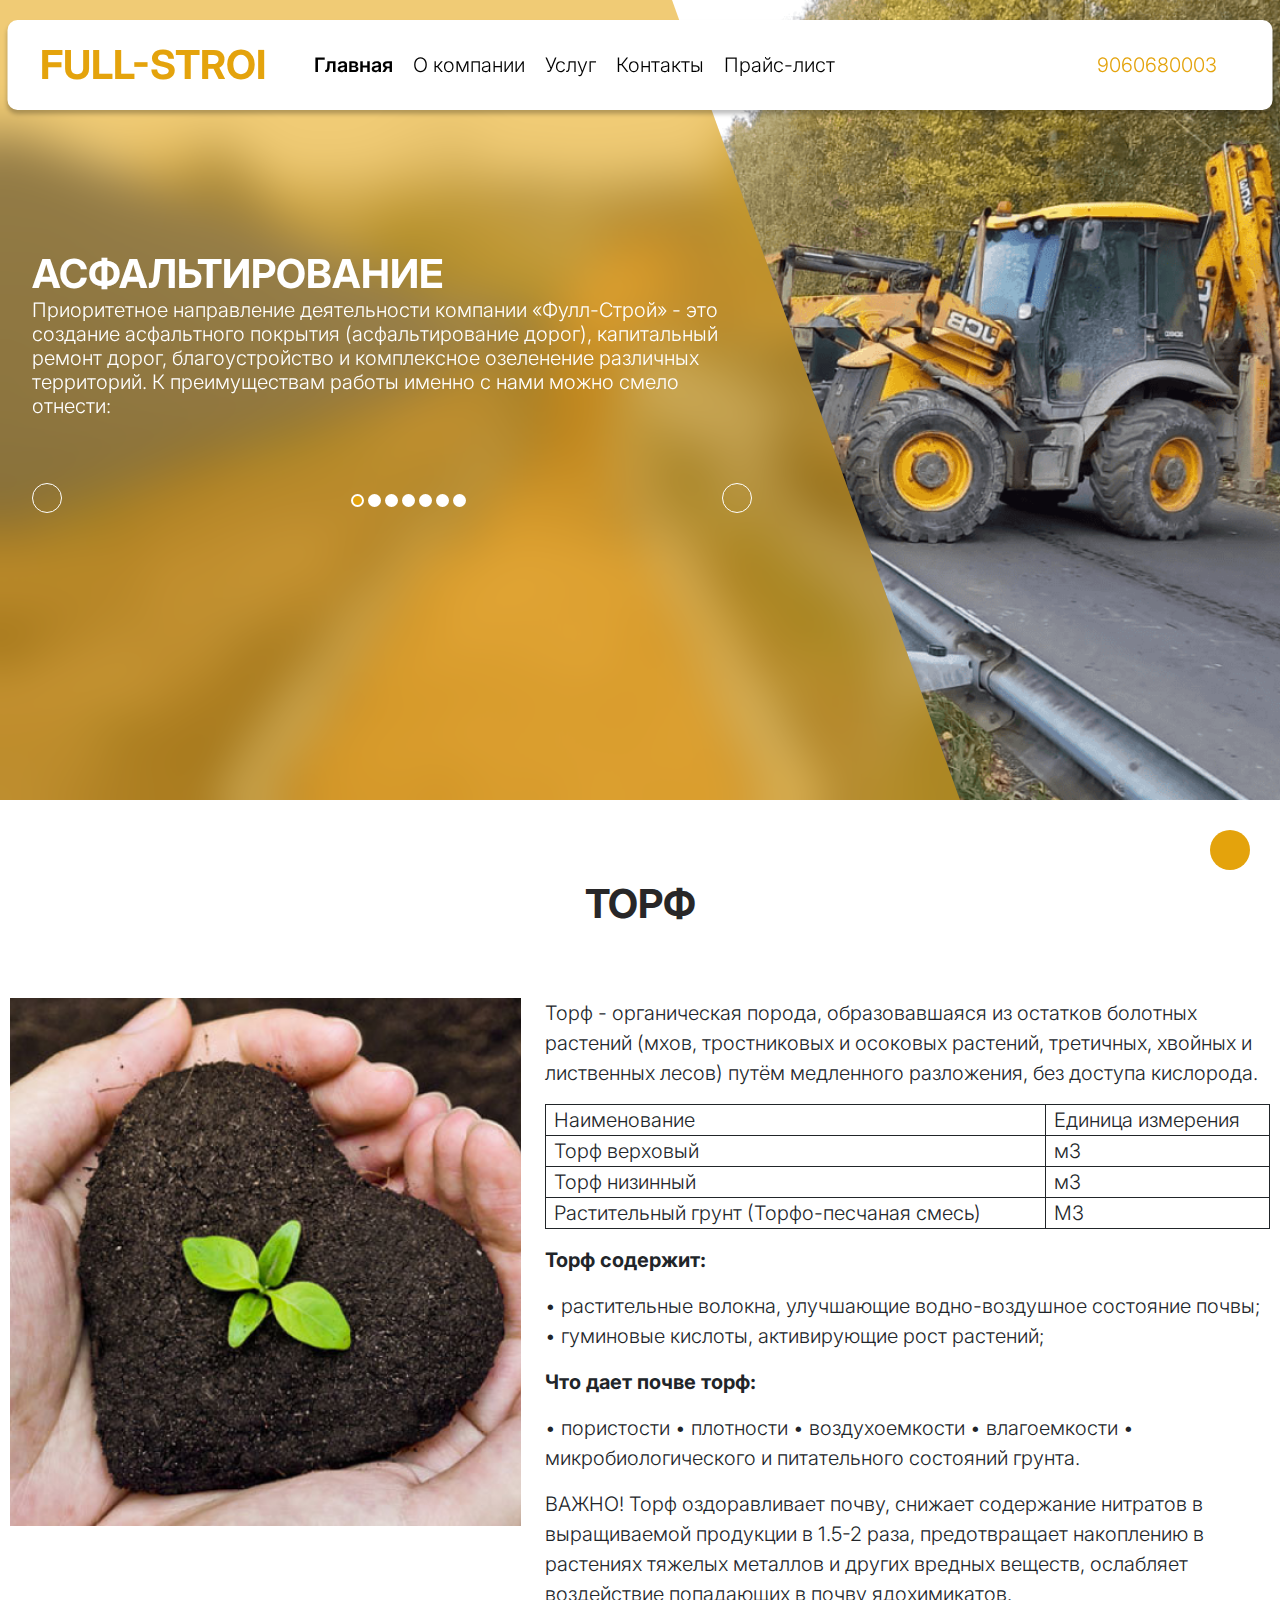
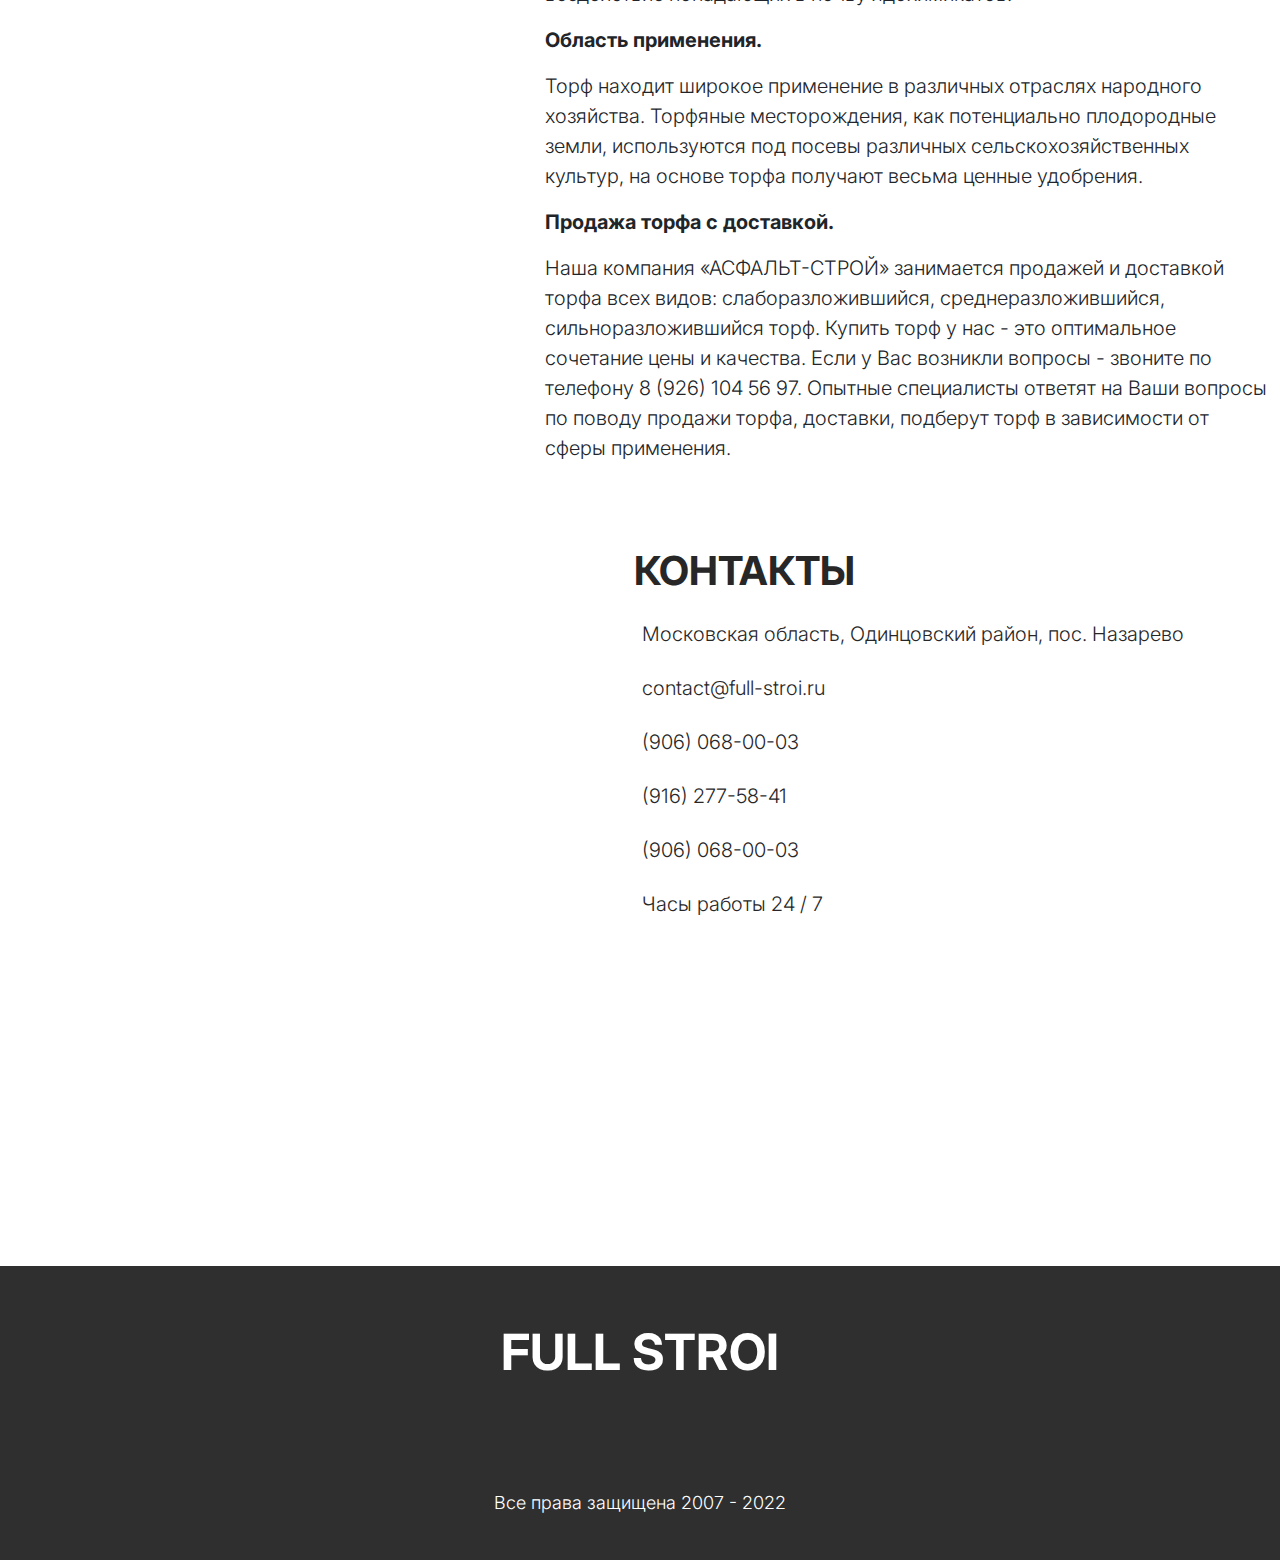
<file: torf.html>
<!DOCTYPE html>
<html lang="en">

<head>
  <meta charset="UTF-8">
  <meta http-equiv="X-UA-Compatible" content="IE=edge">
  <meta name="viewport" content="width=device-width, initial-scale=1.0">
  <title>Full Stroi</title>

  <link rel="preconnect" href="https://fonts.googleapis.com">
  <link rel="preconnect" href="https://fonts.gstatic.com" crossorigin>
  <link href="https://fonts.googleapis.com/css2?family=Inter:wght@100;200;300;400;500;600;700;800&display=swap"
        rel="stylesheet">

  <!-- CSS  -->
  <link rel="stylesheet" href="https://site-assets.fontawesome.com/releases/v6.1.1/css/all.css">

  <link rel="stylesheet" href="css/bootstrap.min.css">
  <link rel="stylesheet" href="css/fancybox.css">
  <link rel="stylesheet" href="css/helper.css">
  <link rel="stylesheet" href="css/style.css">
  <link rel="stylesheet" href="css/slick.css">


  <!-- JS -->
  <script src="js/jquery.min.js"></script>
  <script src="js/bootstrap.min.js"></script>
  <script src="js/popper.min.js"></script>
  <script src="js/slick.min.js"></script>
  <link rel="icon" type="image/x-icon" href="favicon.ico">

</head>

<body>


<component src="components/header.html" props="{
            headerHeight: 50rem;
           }"></component>

<component src="components/navbar.html"></component>


<div class="wrapper">
  <h1 class="c-block text-center fs30 fs40-md text-uppercase mb-70 mt-70 fw-bold">
    Торф
  </h1>

  <div class="row">
    <div class="col-12 col-sm-5">
      <img src="images/pages-images/torf1.png" alt="torf1" class="w-100">
      <img class="w-100 mt-90 d-none d-sm-none" src="images/pages-images/torf2.jpg" alt="torf2">
    </div>
    <div class="col-12 col-sm-7 mt-3 mt-sm-0">
      <div class="fs20">
        <p>
          Торф - органическая порода, образовавшаяся из остатков болотных растений (мхов, тростниковых и осоковых
          растений, третичных, хвойных и лиственных лесов) путём медленного разложения, без доступа кислорода.
        </p>
        <table class="mt-3" style="width: 100%;border: 1px solid #000;">
          <tbody>
          <tr>
            <td>
              <p class="ps-2">Наименование</p>
            </td>
            <td>
              <p class="ps-2">Единица измерения</p>
            </td>
          </tr>
          <tr>
            <td>
              <p class="ps-2">Торф верховый</p>
            </td>
            <td>
              <p class="ps-2">м3</p>
            </td>
          </tr>
          <tr>
            <td>
              <p class="ps-2">Торф низинный</p>
            </td>
            <td>
              <p class="ps-2">м3</p>
            </td>
          </tr>
          <tr>
            <td>
              <p class="ps-2">Растительный грунт (Торфо-песчаная смесь)</p>
            </td>
            <td>
              <p class="ps-2">M3</p>
            </td>
          </tr>
          </tbody>
        </table>
        <p>
        <p class="fw-bold mt-3">
          Торф содержит:
        </p>

        <p class="mt-3">
          • растительные волокна, улучшающие водно-воздушное состояние почвы;
          • гуминовые кислоты, активирующие рост растений;
        </p>

        <p class="fw-bold mt-3">
          Что дает почве торф:
        </p>

        <p class="mt-3">
          • пористости
          • плотности
          • воздухоемкости
          • влагоемкости
          • микробиологического и питательного состояний грунта.
        </p>

        <p class="mt-3">
          ВАЖНО! Торф оздоравливает почву, снижает содержание нитратов в выращиваемой продукции в 1.5-2 раза,
          предотвращает накоплению в растениях тяжелых металлов и других вредных веществ, ослабляет воздействие
          попадающих в почву ядохимикатов.
        </p>
        <p class="fw-bold mt-3">
          Область применения.
        </p>

        <p class="mt-3">
          Торф находит широкое применение в различных отраслях народного хозяйства. Торфяные месторождения, как
          потенциально плодородные земли, используются под посевы различных сельскохозяйственных культур, на основе
          торфа получают весьма ценные удобрения.
        </p>
        <p class="fw-bold mt-3">
          Продажа торфа с доставкой.
        </p>
        <p class="mt-3">
          Наша компания «АСФАЛЬТ-СТРОЙ» занимается продажей и доставкой торфа всех видов: слаборазложившийся,
          среднеразложившийся, сильноразложившийся торф. Купить торф у нас - это оптимальное сочетание цены и качества.
          Если у Вас возникли вопросы - звоните по телефону 8 (926) 104 56 97. Опытные специалисты ответят на Ваши
          вопросы по поводу продажи торфа, доставки, подберут торф в зависимости от сферы применения.
        </p>
        </p>
      </div>
    </div>
  </div>


</div>


<component src="components/contacts.html"></component>

<component src="components/footer.html"></component>

<button class="btn btn-to-top active">
  <i class="fa-solid fa-chevron-up"></i>
</button>

<script src="js/com.js"></script>

<script src="js/script.js"></script>
</body>

</html>
</file>
<file: css/helper.css>
.fs6 {
  font-size: 0.375rem; }

.fs8 {
  font-size: 0.5rem; }

.fs10 {
  font-size: 0.625rem; }

.fs12 {
  font-size: 0.75rem; }

.fs14 {
  font-size: 0.875rem; }

.fs16 {
  font-size: 1rem; }

.fs18 {
  font-size: 1.125rem; }

.fs20 {
  font-size: 1.25rem; }

.fs22 {
  font-size: 1.375rem; }

.fs24 {
  font-size: 1.5rem; }

.fs26 {
  font-size: 1.625rem; }

.fs28 {
  font-size: 1.75rem; }

.fs30 {
  font-size: 1.875rem; }

.fs32 {
  font-size: 2rem; }

.fs34 {
  font-size: 2.125rem; }

.fs36 {
  font-size: 2.25rem; }

.fs38 {
  font-size: 2.375rem; }

.fs40 {
  font-size: 2.5rem; }

.fs42 {
  font-size: 2.625rem; }

.fs44 {
  font-size: 2.75rem; }

.fs46 {
  font-size: 2.875rem; }

.fs48 {
  font-size: 3rem; }

.fs50 {
  font-size: 3.125rem; }

.fs52 {
  font-size: 3.25rem; }

.fs54 {
  font-size: 3.375rem; }

.fs56 {
  font-size: 3.5rem; }

.fs58 {
  font-size: 3.625rem; }

.fs60 {
  font-size: 3.75rem; }

.fs62 {
  font-size: 3.875rem; }

.fs64 {
  font-size: 4rem; }

.fs66 {
  font-size: 4.125rem; }

.fs68 {
  font-size: 4.25rem; }

.fs70 {
  font-size: 4.375rem; }

.fs72 {
  font-size: 4.5rem; }

.fs74 {
  font-size: 4.625rem; }

.fs76 {
  font-size: 4.75rem; }

.fs78 {
  font-size: 4.875rem; }

.fs80 {
  font-size: 5rem; }

.fs82 {
  font-size: 5.125rem; }

.fs84 {
  font-size: 5.25rem; }

.fs86 {
  font-size: 5.375rem; }

.fs88 {
  font-size: 5.5rem; }

.fs90 {
  font-size: 5.625rem; }

.fs92 {
  font-size: 5.75rem; }

.fs94 {
  font-size: 5.875rem; }

.fs96 {
  font-size: 6rem; }

.fs98 {
  font-size: 6.125rem; }

.fs100 {
  font-size: 6.25rem; }

.fs102 {
  font-size: 6.375rem; }

.fs104 {
  font-size: 6.5rem; }

.fs106 {
  font-size: 6.625rem; }

.fs108 {
  font-size: 6.75rem; }

.fs110 {
  font-size: 6.875rem; }

.fs112 {
  font-size: 7rem; }

.fs114 {
  font-size: 7.125rem; }

.fs116 {
  font-size: 7.25rem; }

.fs118 {
  font-size: 7.375rem; }

.fs120 {
  font-size: 7.5rem; }

.fs122 {
  font-size: 7.625rem; }

.fs124 {
  font-size: 7.75rem; }

.fs126 {
  font-size: 7.875rem; }

.fs128 {
  font-size: 8rem; }

@media (min-width: 1400px) {
  .fs6-xxl {
    font-size: 0.375rem; }

  .fs8-xxl {
    font-size: 0.5rem; }

  .fs10-xxl {
    font-size: 0.625rem; }

  .fs12-xxl {
    font-size: 0.75rem; }

  .fs14-xxl {
    font-size: 0.875rem; }

  .fs16-xxl {
    font-size: 1rem; }

  .fs18-xxl {
    font-size: 1.125rem; }

  .fs20-xxl {
    font-size: 1.25rem; }

  .fs22-xxl {
    font-size: 1.375rem; }

  .fs24-xxl {
    font-size: 1.5rem; }

  .fs26-xxl {
    font-size: 1.625rem; }

  .fs28-xxl {
    font-size: 1.75rem; }

  .fs30-xxl {
    font-size: 1.875rem; }

  .fs32-xxl {
    font-size: 2rem; }

  .fs34-xxl {
    font-size: 2.125rem; }

  .fs36-xxl {
    font-size: 2.25rem; }

  .fs38-xxl {
    font-size: 2.375rem; }

  .fs40-xxl {
    font-size: 2.5rem; }

  .fs42-xxl {
    font-size: 2.625rem; }

  .fs44-xxl {
    font-size: 2.75rem; }

  .fs46-xxl {
    font-size: 2.875rem; }

  .fs48-xxl {
    font-size: 3rem; }

  .fs50-xxl {
    font-size: 3.125rem; }

  .fs52-xxl {
    font-size: 3.25rem; }

  .fs54-xxl {
    font-size: 3.375rem; }

  .fs56-xxl {
    font-size: 3.5rem; }

  .fs58-xxl {
    font-size: 3.625rem; }

  .fs60-xxl {
    font-size: 3.75rem; }

  .fs62-xxl {
    font-size: 3.875rem; }

  .fs64-xxl {
    font-size: 4rem; }

  .fs66-xxl {
    font-size: 4.125rem; }

  .fs68-xxl {
    font-size: 4.25rem; }

  .fs70-xxl {
    font-size: 4.375rem; }

  .fs72-xxl {
    font-size: 4.5rem; }

  .fs74-xxl {
    font-size: 4.625rem; }

  .fs76-xxl {
    font-size: 4.75rem; }

  .fs78-xxl {
    font-size: 4.875rem; }

  .fs80-xxl {
    font-size: 5rem; }

  .fs82-xxl {
    font-size: 5.125rem; }

  .fs84-xxl {
    font-size: 5.25rem; }

  .fs86-xxl {
    font-size: 5.375rem; }

  .fs88-xxl {
    font-size: 5.5rem; }

  .fs90-xxl {
    font-size: 5.625rem; }

  .fs92-xxl {
    font-size: 5.75rem; }

  .fs94-xxl {
    font-size: 5.875rem; }

  .fs96-xxl {
    font-size: 6rem; }

  .fs98-xxl {
    font-size: 6.125rem; }

  .fs100-xxl {
    font-size: 6.25rem; }

  .fs102-xxl {
    font-size: 6.375rem; }

  .fs104-xxl {
    font-size: 6.5rem; }

  .fs106-xxl {
    font-size: 6.625rem; }

  .fs108-xxl {
    font-size: 6.75rem; }

  .fs110-xxl {
    font-size: 6.875rem; }

  .fs112-xxl {
    font-size: 7rem; }

  .fs114-xxl {
    font-size: 7.125rem; }

  .fs116-xxl {
    font-size: 7.25rem; }

  .fs118-xxl {
    font-size: 7.375rem; }

  .fs120-xxl {
    font-size: 7.5rem; }

  .fs122-xxl {
    font-size: 7.625rem; }

  .fs124-xxl {
    font-size: 7.75rem; }

  .fs126-xxl {
    font-size: 7.875rem; }

  .fs128-xxl {
    font-size: 8rem; } }
@media (min-width: 1200px) {
  .fs6-xl {
    font-size: 0.375rem; }

  .fs8-xl {
    font-size: 0.5rem; }

  .fs10-xl {
    font-size: 0.625rem; }

  .fs12-xl {
    font-size: 0.75rem; }

  .fs14-xl {
    font-size: 0.875rem; }

  .fs16-xl {
    font-size: 1rem; }

  .fs18-xl {
    font-size: 1.125rem; }

  .fs20-xl {
    font-size: 1.25rem; }

  .fs22-xl {
    font-size: 1.375rem; }

  .fs24-xl {
    font-size: 1.5rem; }

  .fs26-xl {
    font-size: 1.625rem; }

  .fs28-xl {
    font-size: 1.75rem; }

  .fs30-xl {
    font-size: 1.875rem; }

  .fs32-xl {
    font-size: 2rem; }

  .fs34-xl {
    font-size: 2.125rem; }

  .fs36-xl {
    font-size: 2.25rem; }

  .fs38-xl {
    font-size: 2.375rem; }

  .fs40-xl {
    font-size: 2.5rem; }

  .fs42-xl {
    font-size: 2.625rem; }

  .fs44-xl {
    font-size: 2.75rem; }

  .fs46-xl {
    font-size: 2.875rem; }

  .fs48-xl {
    font-size: 3rem; }

  .fs50-xl {
    font-size: 3.125rem; }

  .fs52-xl {
    font-size: 3.25rem; }

  .fs54-xl {
    font-size: 3.375rem; }

  .fs56-xl {
    font-size: 3.5rem; }

  .fs58-xl {
    font-size: 3.625rem; }

  .fs60-xl {
    font-size: 3.75rem; }

  .fs62-xl {
    font-size: 3.875rem; }

  .fs64-xl {
    font-size: 4rem; }

  .fs66-xl {
    font-size: 4.125rem; }

  .fs68-xl {
    font-size: 4.25rem; }

  .fs70-xl {
    font-size: 4.375rem; }

  .fs72-xl {
    font-size: 4.5rem; }

  .fs74-xl {
    font-size: 4.625rem; }

  .fs76-xl {
    font-size: 4.75rem; }

  .fs78-xl {
    font-size: 4.875rem; }

  .fs80-xl {
    font-size: 5rem; }

  .fs82-xl {
    font-size: 5.125rem; }

  .fs84-xl {
    font-size: 5.25rem; }

  .fs86-xl {
    font-size: 5.375rem; }

  .fs88-xl {
    font-size: 5.5rem; }

  .fs90-xl {
    font-size: 5.625rem; }

  .fs92-xl {
    font-size: 5.75rem; }

  .fs94-xl {
    font-size: 5.875rem; }

  .fs96-xl {
    font-size: 6rem; }

  .fs98-xl {
    font-size: 6.125rem; }

  .fs100-xl {
    font-size: 6.25rem; }

  .fs102-xl {
    font-size: 6.375rem; }

  .fs104-xl {
    font-size: 6.5rem; }

  .fs106-xl {
    font-size: 6.625rem; }

  .fs108-xl {
    font-size: 6.75rem; }

  .fs110-xl {
    font-size: 6.875rem; }

  .fs112-xl {
    font-size: 7rem; }

  .fs114-xl {
    font-size: 7.125rem; }

  .fs116-xl {
    font-size: 7.25rem; }

  .fs118-xl {
    font-size: 7.375rem; }

  .fs120-xl {
    font-size: 7.5rem; }

  .fs122-xl {
    font-size: 7.625rem; }

  .fs124-xl {
    font-size: 7.75rem; }

  .fs126-xl {
    font-size: 7.875rem; }

  .fs128-xl {
    font-size: 8rem; } }
@media (min-width: 992px) {
  .fs6-lg {
    font-size: 0.375rem; }

  .fs8-lg {
    font-size: 0.5rem; }

  .fs10-lg {
    font-size: 0.625rem; }

  .fs12-lg {
    font-size: 0.75rem; }

  .fs14-lg {
    font-size: 0.875rem; }

  .fs16-lg {
    font-size: 1rem; }

  .fs18-lg {
    font-size: 1.125rem; }

  .fs20-lg {
    font-size: 1.25rem; }

  .fs22-lg {
    font-size: 1.375rem; }

  .fs24-lg {
    font-size: 1.5rem; }

  .fs26-lg {
    font-size: 1.625rem; }

  .fs28-lg {
    font-size: 1.75rem; }

  .fs30-lg {
    font-size: 1.875rem; }

  .fs32-lg {
    font-size: 2rem; }

  .fs34-lg {
    font-size: 2.125rem; }

  .fs36-lg {
    font-size: 2.25rem; }

  .fs38-lg {
    font-size: 2.375rem; }

  .fs40-lg {
    font-size: 2.5rem; }

  .fs42-lg {
    font-size: 2.625rem; }

  .fs44-lg {
    font-size: 2.75rem; }

  .fs46-lg {
    font-size: 2.875rem; }

  .fs48-lg {
    font-size: 3rem; }

  .fs50-lg {
    font-size: 3.125rem; }

  .fs52-lg {
    font-size: 3.25rem; }

  .fs54-lg {
    font-size: 3.375rem; }

  .fs56-lg {
    font-size: 3.5rem; }

  .fs58-lg {
    font-size: 3.625rem; }

  .fs60-lg {
    font-size: 3.75rem; }

  .fs62-lg {
    font-size: 3.875rem; }

  .fs64-lg {
    font-size: 4rem; }

  .fs66-lg {
    font-size: 4.125rem; }

  .fs68-lg {
    font-size: 4.25rem; }

  .fs70-lg {
    font-size: 4.375rem; }

  .fs72-lg {
    font-size: 4.5rem; }

  .fs74-lg {
    font-size: 4.625rem; }

  .fs76-lg {
    font-size: 4.75rem; }

  .fs78-lg {
    font-size: 4.875rem; }

  .fs80-lg {
    font-size: 5rem; }

  .fs82-lg {
    font-size: 5.125rem; }

  .fs84-lg {
    font-size: 5.25rem; }

  .fs86-lg {
    font-size: 5.375rem; }

  .fs88-lg {
    font-size: 5.5rem; }

  .fs90-lg {
    font-size: 5.625rem; }

  .fs92-lg {
    font-size: 5.75rem; }

  .fs94-lg {
    font-size: 5.875rem; }

  .fs96-lg {
    font-size: 6rem; }

  .fs98-lg {
    font-size: 6.125rem; }

  .fs100-lg {
    font-size: 6.25rem; }

  .fs102-lg {
    font-size: 6.375rem; }

  .fs104-lg {
    font-size: 6.5rem; }

  .fs106-lg {
    font-size: 6.625rem; }

  .fs108-lg {
    font-size: 6.75rem; }

  .fs110-lg {
    font-size: 6.875rem; }

  .fs112-lg {
    font-size: 7rem; }

  .fs114-lg {
    font-size: 7.125rem; }

  .fs116-lg {
    font-size: 7.25rem; }

  .fs118-lg {
    font-size: 7.375rem; }

  .fs120-lg {
    font-size: 7.5rem; }

  .fs122-lg {
    font-size: 7.625rem; }

  .fs124-lg {
    font-size: 7.75rem; }

  .fs126-lg {
    font-size: 7.875rem; }

  .fs128-lg {
    font-size: 8rem; } }
@media (min-width: 768px) {
  .fs6-md {
    font-size: 0.375rem; }

  .fs8-md {
    font-size: 0.5rem; }

  .fs10-md {
    font-size: 0.625rem; }

  .fs12-md {
    font-size: 0.75rem; }

  .fs14-md {
    font-size: 0.875rem; }

  .fs16-md {
    font-size: 1rem; }

  .fs18-md {
    font-size: 1.125rem; }

  .fs20-md {
    font-size: 1.25rem; }

  .fs22-md {
    font-size: 1.375rem; }

  .fs24-md {
    font-size: 1.5rem; }

  .fs26-md {
    font-size: 1.625rem; }

  .fs28-md {
    font-size: 1.75rem; }

  .fs30-md {
    font-size: 1.875rem; }

  .fs32-md {
    font-size: 2rem; }

  .fs34-md {
    font-size: 2.125rem; }

  .fs36-md {
    font-size: 2.25rem; }

  .fs38-md {
    font-size: 2.375rem; }

  .fs40-md {
    font-size: 2.5rem; }

  .fs42-md {
    font-size: 2.625rem; }

  .fs44-md {
    font-size: 2.75rem; }

  .fs46-md {
    font-size: 2.875rem; }

  .fs48-md {
    font-size: 3rem; }

  .fs50-md {
    font-size: 3.125rem; }

  .fs52-md {
    font-size: 3.25rem; }

  .fs54-md {
    font-size: 3.375rem; }

  .fs56-md {
    font-size: 3.5rem; }

  .fs58-md {
    font-size: 3.625rem; }

  .fs60-md {
    font-size: 3.75rem; }

  .fs62-md {
    font-size: 3.875rem; }

  .fs64-md {
    font-size: 4rem; }

  .fs66-md {
    font-size: 4.125rem; }

  .fs68-md {
    font-size: 4.25rem; }

  .fs70-md {
    font-size: 4.375rem; }

  .fs72-md {
    font-size: 4.5rem; }

  .fs74-md {
    font-size: 4.625rem; }

  .fs76-md {
    font-size: 4.75rem; }

  .fs78-md {
    font-size: 4.875rem; }

  .fs80-md {
    font-size: 5rem; }

  .fs82-md {
    font-size: 5.125rem; }

  .fs84-md {
    font-size: 5.25rem; }

  .fs86-md {
    font-size: 5.375rem; }

  .fs88-md {
    font-size: 5.5rem; }

  .fs90-md {
    font-size: 5.625rem; }

  .fs92-md {
    font-size: 5.75rem; }

  .fs94-md {
    font-size: 5.875rem; }

  .fs96-md {
    font-size: 6rem; }

  .fs98-md {
    font-size: 6.125rem; }

  .fs100-md {
    font-size: 6.25rem; }

  .fs102-md {
    font-size: 6.375rem; }

  .fs104-md {
    font-size: 6.5rem; }

  .fs106-md {
    font-size: 6.625rem; }

  .fs108-md {
    font-size: 6.75rem; }

  .fs110-md {
    font-size: 6.875rem; }

  .fs112-md {
    font-size: 7rem; }

  .fs114-md {
    font-size: 7.125rem; }

  .fs116-md {
    font-size: 7.25rem; }

  .fs118-md {
    font-size: 7.375rem; }

  .fs120-md {
    font-size: 7.5rem; }

  .fs122-md {
    font-size: 7.625rem; }

  .fs124-md {
    font-size: 7.75rem; }

  .fs126-md {
    font-size: 7.875rem; }

  .fs128-md {
    font-size: 8rem; } }
@media (min-width: 576px) {
  .fs6-sm {
    font-size: 0.375rem; }

  .fs8-sm {
    font-size: 0.5rem; }

  .fs10-sm {
    font-size: 0.625rem; }

  .fs12-sm {
    font-size: 0.75rem; }

  .fs14-sm {
    font-size: 0.875rem; }

  .fs16-sm {
    font-size: 1rem; }

  .fs18-sm {
    font-size: 1.125rem; }

  .fs20-sm {
    font-size: 1.25rem; }

  .fs22-sm {
    font-size: 1.375rem; }

  .fs24-sm {
    font-size: 1.5rem; }

  .fs26-sm {
    font-size: 1.625rem; }

  .fs28-sm {
    font-size: 1.75rem; }

  .fs30-sm {
    font-size: 1.875rem; }

  .fs32-sm {
    font-size: 2rem; }

  .fs34-sm {
    font-size: 2.125rem; }

  .fs36-sm {
    font-size: 2.25rem; }

  .fs38-sm {
    font-size: 2.375rem; }

  .fs40-sm {
    font-size: 2.5rem; }

  .fs42-sm {
    font-size: 2.625rem; }

  .fs44-sm {
    font-size: 2.75rem; }

  .fs46-sm {
    font-size: 2.875rem; }

  .fs48-sm {
    font-size: 3rem; }

  .fs50-sm {
    font-size: 3.125rem; }

  .fs52-sm {
    font-size: 3.25rem; }

  .fs54-sm {
    font-size: 3.375rem; }

  .fs56-sm {
    font-size: 3.5rem; }

  .fs58-sm {
    font-size: 3.625rem; }

  .fs60-sm {
    font-size: 3.75rem; }

  .fs62-sm {
    font-size: 3.875rem; }

  .fs64-sm {
    font-size: 4rem; }

  .fs66-sm {
    font-size: 4.125rem; }

  .fs68-sm {
    font-size: 4.25rem; }

  .fs70-sm {
    font-size: 4.375rem; }

  .fs72-sm {
    font-size: 4.5rem; }

  .fs74-sm {
    font-size: 4.625rem; }

  .fs76-sm {
    font-size: 4.75rem; }

  .fs78-sm {
    font-size: 4.875rem; }

  .fs80-sm {
    font-size: 5rem; }

  .fs82-sm {
    font-size: 5.125rem; }

  .fs84-sm {
    font-size: 5.25rem; }

  .fs86-sm {
    font-size: 5.375rem; }

  .fs88-sm {
    font-size: 5.5rem; }

  .fs90-sm {
    font-size: 5.625rem; }

  .fs92-sm {
    font-size: 5.75rem; }

  .fs94-sm {
    font-size: 5.875rem; }

  .fs96-sm {
    font-size: 6rem; }

  .fs98-sm {
    font-size: 6.125rem; }

  .fs100-sm {
    font-size: 6.25rem; }

  .fs102-sm {
    font-size: 6.375rem; }

  .fs104-sm {
    font-size: 6.5rem; }

  .fs106-sm {
    font-size: 6.625rem; }

  .fs108-sm {
    font-size: 6.75rem; }

  .fs110-sm {
    font-size: 6.875rem; }

  .fs112-sm {
    font-size: 7rem; }

  .fs114-sm {
    font-size: 7.125rem; }

  .fs116-sm {
    font-size: 7.25rem; }

  .fs118-sm {
    font-size: 7.375rem; }

  .fs120-sm {
    font-size: 7.5rem; }

  .fs122-sm {
    font-size: 7.625rem; }

  .fs124-sm {
    font-size: 7.75rem; }

  .fs126-sm {
    font-size: 7.875rem; }

  .fs128-sm {
    font-size: 8rem; } }
.border-radius-6 {
  border-radius: 0.375rem !important; }

.border-radius-8 {
  border-radius: 0.5rem !important; }

.border-radius-10 {
  border-radius: 0.625rem !important; }

.border-radius-12 {
  border-radius: 0.75rem !important; }

.border-radius-14 {
  border-radius: 0.875rem !important; }

.border-radius-16 {
  border-radius: 1rem !important; }

.border-radius-18 {
  border-radius: 1.125rem !important; }

.border-radius-20 {
  border-radius: 1.25rem !important; }

.border-radius-22 {
  border-radius: 1.375rem !important; }

.border-radius-24 {
  border-radius: 1.5rem !important; }

.border-radius-26 {
  border-radius: 1.625rem !important; }

.border-radius-28 {
  border-radius: 1.75rem !important; }

.border-radius-30 {
  border-radius: 1.875rem !important; }

.border-radius-32 {
  border-radius: 2rem !important; }

.border-radius-34 {
  border-radius: 2.125rem !important; }

.border-radius-36 {
  border-radius: 2.25rem !important; }

.border-radius-38 {
  border-radius: 2.375rem !important; }

.border-radius-40 {
  border-radius: 2.5rem !important; }

.border-radius-42 {
  border-radius: 2.625rem !important; }

.border-radius-44 {
  border-radius: 2.75rem !important; }

.border-radius-46 {
  border-radius: 2.875rem !important; }

.border-radius-48 {
  border-radius: 3rem !important; }

.border-radius-50 {
  border-radius: 3.125rem !important; }

.border-radius-52 {
  border-radius: 3.25rem !important; }

.border-radius-54 {
  border-radius: 3.375rem !important; }

.border-radius-56 {
  border-radius: 3.5rem !important; }

.border-radius-58 {
  border-radius: 3.625rem !important; }

.border-radius-60 {
  border-radius: 3.75rem !important; }

.border-radius-62 {
  border-radius: 3.875rem !important; }

.border-radius-64 {
  border-radius: 4rem !important; }

.border-radius-66 {
  border-radius: 4.125rem !important; }

.border-radius-68 {
  border-radius: 4.25rem !important; }

.border-radius-70 {
  border-radius: 4.375rem !important; }

.border-radius-72 {
  border-radius: 4.5rem !important; }

.border-radius-74 {
  border-radius: 4.625rem !important; }

.border-radius-76 {
  border-radius: 4.75rem !important; }

.border-radius-78 {
  border-radius: 4.875rem !important; }

.border-radius-80 {
  border-radius: 5rem !important; }

.border-radius-82 {
  border-radius: 5.125rem !important; }

.border-radius-84 {
  border-radius: 5.25rem !important; }

.border-radius-86 {
  border-radius: 5.375rem !important; }

.border-radius-88 {
  border-radius: 5.5rem !important; }

.border-radius-90 {
  border-radius: 5.625rem !important; }

.border-radius-92 {
  border-radius: 5.75rem !important; }

.border-radius-94 {
  border-radius: 5.875rem !important; }

.border-radius-96 {
  border-radius: 6rem !important; }

.border-radius-98 {
  border-radius: 6.125rem !important; }

.border-radius-100 {
  border-radius: 6.25rem !important; }

.border-radius-102 {
  border-radius: 6.375rem !important; }

.border-radius-104 {
  border-radius: 6.5rem !important; }

.border-radius-106 {
  border-radius: 6.625rem !important; }

.border-radius-108 {
  border-radius: 6.75rem !important; }

.border-radius-110 {
  border-radius: 6.875rem !important; }

.border-radius-112 {
  border-radius: 7rem !important; }

.border-radius-114 {
  border-radius: 7.125rem !important; }

.border-radius-116 {
  border-radius: 7.25rem !important; }

.border-radius-118 {
  border-radius: 7.375rem !important; }

.border-radius-120 {
  border-radius: 7.5rem !important; }

.border-radius-122 {
  border-radius: 7.625rem !important; }

.border-radius-124 {
  border-radius: 7.75rem !important; }

.border-radius-126 {
  border-radius: 7.875rem !important; }

.border-radius-128 {
  border-radius: 8rem !important; }

.w-6 {
  width: 0.375rem; }

.w-8 {
  width: 0.5rem; }

.w-10 {
  width: 0.625rem; }

.w-12 {
  width: 0.75rem; }

.w-14 {
  width: 0.875rem; }

.w-16 {
  width: 1rem; }

.w-18 {
  width: 1.125rem; }

.w-20 {
  width: 1.25rem; }

.w-22 {
  width: 1.375rem; }

.w-24 {
  width: 1.5rem; }

.w-26 {
  width: 1.625rem; }

.w-28 {
  width: 1.75rem; }

.w-30 {
  width: 1.875rem; }

.w-32 {
  width: 2rem; }

.w-34 {
  width: 2.125rem; }

.w-36 {
  width: 2.25rem; }

.w-38 {
  width: 2.375rem; }

.w-40 {
  width: 2.5rem; }

.w-42 {
  width: 2.625rem; }

.w-44 {
  width: 2.75rem; }

.w-46 {
  width: 2.875rem; }

.w-48 {
  width: 3rem; }

.w-50 {
  width: 3.125rem; }

.w-52 {
  width: 3.25rem; }

.w-54 {
  width: 3.375rem; }

.w-56 {
  width: 3.5rem; }

.w-58 {
  width: 3.625rem; }

.w-60 {
  width: 3.75rem; }

.w-62 {
  width: 3.875rem; }

.w-64 {
  width: 4rem; }

.w-66 {
  width: 4.125rem; }

.w-68 {
  width: 4.25rem; }

.w-70 {
  width: 4.375rem; }

.w-72 {
  width: 4.5rem; }

.w-74 {
  width: 4.625rem; }

.w-76 {
  width: 4.75rem; }

.w-78 {
  width: 4.875rem; }

.w-80 {
  width: 5rem; }

.w-82 {
  width: 5.125rem; }

.w-84 {
  width: 5.25rem; }

.w-86 {
  width: 5.375rem; }

.w-88 {
  width: 5.5rem; }

.w-90 {
  width: 5.625rem; }

.w-92 {
  width: 5.75rem; }

.w-94 {
  width: 5.875rem; }

.w-96 {
  width: 6rem; }

.w-98 {
  width: 6.125rem; }

.w-100 {
  width: 6.25rem; }

.w-102 {
  width: 6.375rem; }

.w-104 {
  width: 6.5rem; }

.w-106 {
  width: 6.625rem; }

.w-108 {
  width: 6.75rem; }

.w-110 {
  width: 6.875rem; }

.w-112 {
  width: 7rem; }

.w-114 {
  width: 7.125rem; }

.w-116 {
  width: 7.25rem; }

.w-118 {
  width: 7.375rem; }

.w-120 {
  width: 7.5rem; }

.w-122 {
  width: 7.625rem; }

.w-124 {
  width: 7.75rem; }

.w-126 {
  width: 7.875rem; }

.w-128 {
  width: 8rem; }

.h-6 {
  height: 0.375rem; }

.h-8 {
  height: 0.5rem; }

.h-10 {
  height: 0.625rem; }

.h-12 {
  height: 0.75rem; }

.h-14 {
  height: 0.875rem; }

.h-16 {
  height: 1rem; }

.h-18 {
  height: 1.125rem; }

.h-20 {
  height: 1.25rem; }

.h-22 {
  height: 1.375rem; }

.h-24 {
  height: 1.5rem; }

.h-26 {
  height: 1.625rem; }

.h-28 {
  height: 1.75rem; }

.h-30 {
  height: 1.875rem; }

.h-32 {
  height: 2rem; }

.h-34 {
  height: 2.125rem; }

.h-36 {
  height: 2.25rem; }

.h-38 {
  height: 2.375rem; }

.h-40 {
  height: 2.5rem; }

.h-42 {
  height: 2.625rem; }

.h-44 {
  height: 2.75rem; }

.h-46 {
  height: 2.875rem; }

.h-48 {
  height: 3rem; }

.h-50 {
  height: 3.125rem; }

.h-52 {
  height: 3.25rem; }

.h-54 {
  height: 3.375rem; }

.h-56 {
  height: 3.5rem; }

.h-58 {
  height: 3.625rem; }

.h-60 {
  height: 3.75rem; }

.h-62 {
  height: 3.875rem; }

.h-64 {
  height: 4rem; }

.h-66 {
  height: 4.125rem; }

.h-68 {
  height: 4.25rem; }

.h-70 {
  height: 4.375rem; }

.h-72 {
  height: 4.5rem; }

.h-74 {
  height: 4.625rem; }

.h-76 {
  height: 4.75rem; }

.h-78 {
  height: 4.875rem; }

.h-80 {
  height: 5rem; }

.h-82 {
  height: 5.125rem; }

.h-84 {
  height: 5.25rem; }

.h-86 {
  height: 5.375rem; }

.h-88 {
  height: 5.5rem; }

.h-90 {
  height: 5.625rem; }

.h-92 {
  height: 5.75rem; }

.h-94 {
  height: 5.875rem; }

.h-96 {
  height: 6rem; }

.h-98 {
  height: 6.125rem; }

.h-100 {
  height: 6.25rem; }

.h-102 {
  height: 6.375rem; }

.h-104 {
  height: 6.5rem; }

.h-106 {
  height: 6.625rem; }

.h-108 {
  height: 6.75rem; }

.h-110 {
  height: 6.875rem; }

.h-112 {
  height: 7rem; }

.h-114 {
  height: 7.125rem; }

.h-116 {
  height: 7.25rem; }

.h-118 {
  height: 7.375rem; }

.h-120 {
  height: 7.5rem; }

.h-122 {
  height: 7.625rem; }

.h-124 {
  height: 7.75rem; }

.h-126 {
  height: 7.875rem; }

.h-128 {
  height: 8rem; }

.m-6 {
  margin: 0.375rem; }

.mt-6 {
  margin-top: 0.375rem; }

.mr-6 {
  margin-right: 0.375rem; }

.mb-6 {
  margin-bottom: 0.375rem; }

.ml-6 {
  margin-left: 0.375rem; }

.p-6 {
  padding: 0.375rem; }

.pt-6 {
  padding-top: 0.375rem; }

.pr-6 {
  padding-right: 0.375rem; }

.pb-6 {
  padding-bottom: 0.375rem; }

.pl-6 {
  padding-left: 0.375rem; }

.m-8 {
  margin: 0.5rem; }

.mt-8 {
  margin-top: 0.5rem; }

.mr-8 {
  margin-right: 0.5rem; }

.mb-8 {
  margin-bottom: 0.5rem; }

.ml-8 {
  margin-left: 0.5rem; }

.p-8 {
  padding: 0.5rem; }

.pt-8 {
  padding-top: 0.5rem; }

.pr-8 {
  padding-right: 0.5rem; }

.pb-8 {
  padding-bottom: 0.5rem; }

.pl-8 {
  padding-left: 0.5rem; }

.m-10 {
  margin: 0.625rem; }

.mt-10 {
  margin-top: 0.625rem; }

.mr-10 {
  margin-right: 0.625rem; }

.mb-10 {
  margin-bottom: 0.625rem; }

.ml-10 {
  margin-left: 0.625rem; }

.p-10 {
  padding: 0.625rem; }

.pt-10 {
  padding-top: 0.625rem; }

.pr-10 {
  padding-right: 0.625rem; }

.pb-10 {
  padding-bottom: 0.625rem; }

.pl-10 {
  padding-left: 0.625rem; }

.m-12 {
  margin: 0.75rem; }

.mt-12 {
  margin-top: 0.75rem; }

.mr-12 {
  margin-right: 0.75rem; }

.mb-12 {
  margin-bottom: 0.75rem; }

.ml-12 {
  margin-left: 0.75rem; }

.p-12 {
  padding: 0.75rem; }

.pt-12 {
  padding-top: 0.75rem; }

.pr-12 {
  padding-right: 0.75rem; }

.pb-12 {
  padding-bottom: 0.75rem; }

.pl-12 {
  padding-left: 0.75rem; }

.m-14 {
  margin: 0.875rem; }

.mt-14 {
  margin-top: 0.875rem; }

.mr-14 {
  margin-right: 0.875rem; }

.mb-14 {
  margin-bottom: 0.875rem; }

.ml-14 {
  margin-left: 0.875rem; }

.p-14 {
  padding: 0.875rem; }

.pt-14 {
  padding-top: 0.875rem; }

.pr-14 {
  padding-right: 0.875rem; }

.pb-14 {
  padding-bottom: 0.875rem; }

.pl-14 {
  padding-left: 0.875rem; }

.m-16 {
  margin: 1rem; }

.mt-16 {
  margin-top: 1rem; }

.mr-16 {
  margin-right: 1rem; }

.mb-16 {
  margin-bottom: 1rem; }

.ml-16 {
  margin-left: 1rem; }

.p-16 {
  padding: 1rem; }

.pt-16 {
  padding-top: 1rem; }

.pr-16 {
  padding-right: 1rem; }

.pb-16 {
  padding-bottom: 1rem; }

.pl-16 {
  padding-left: 1rem; }

.m-18 {
  margin: 1.125rem; }

.mt-18 {
  margin-top: 1.125rem; }

.mr-18 {
  margin-right: 1.125rem; }

.mb-18 {
  margin-bottom: 1.125rem; }

.ml-18 {
  margin-left: 1.125rem; }

.p-18 {
  padding: 1.125rem; }

.pt-18 {
  padding-top: 1.125rem; }

.pr-18 {
  padding-right: 1.125rem; }

.pb-18 {
  padding-bottom: 1.125rem; }

.pl-18 {
  padding-left: 1.125rem; }

.m-20 {
  margin: 1.25rem; }

.mt-20 {
  margin-top: 1.25rem; }

.mr-20 {
  margin-right: 1.25rem; }

.mb-20 {
  margin-bottom: 1.25rem; }

.ml-20 {
  margin-left: 1.25rem; }

.p-20 {
  padding: 1.25rem; }

.pt-20 {
  padding-top: 1.25rem; }

.pr-20 {
  padding-right: 1.25rem; }

.pb-20 {
  padding-bottom: 1.25rem; }

.pl-20 {
  padding-left: 1.25rem; }

.m-22 {
  margin: 1.375rem; }

.mt-22 {
  margin-top: 1.375rem; }

.mr-22 {
  margin-right: 1.375rem; }

.mb-22 {
  margin-bottom: 1.375rem; }

.ml-22 {
  margin-left: 1.375rem; }

.p-22 {
  padding: 1.375rem; }

.pt-22 {
  padding-top: 1.375rem; }

.pr-22 {
  padding-right: 1.375rem; }

.pb-22 {
  padding-bottom: 1.375rem; }

.pl-22 {
  padding-left: 1.375rem; }

.m-24 {
  margin: 1.5rem; }

.mt-24 {
  margin-top: 1.5rem; }

.mr-24 {
  margin-right: 1.5rem; }

.mb-24 {
  margin-bottom: 1.5rem; }

.ml-24 {
  margin-left: 1.5rem; }

.p-24 {
  padding: 1.5rem; }

.pt-24 {
  padding-top: 1.5rem; }

.pr-24 {
  padding-right: 1.5rem; }

.pb-24 {
  padding-bottom: 1.5rem; }

.pl-24 {
  padding-left: 1.5rem; }

.m-26 {
  margin: 1.625rem; }

.mt-26 {
  margin-top: 1.625rem; }

.mr-26 {
  margin-right: 1.625rem; }

.mb-26 {
  margin-bottom: 1.625rem; }

.ml-26 {
  margin-left: 1.625rem; }

.p-26 {
  padding: 1.625rem; }

.pt-26 {
  padding-top: 1.625rem; }

.pr-26 {
  padding-right: 1.625rem; }

.pb-26 {
  padding-bottom: 1.625rem; }

.pl-26 {
  padding-left: 1.625rem; }

.m-28 {
  margin: 1.75rem; }

.mt-28 {
  margin-top: 1.75rem; }

.mr-28 {
  margin-right: 1.75rem; }

.mb-28 {
  margin-bottom: 1.75rem; }

.ml-28 {
  margin-left: 1.75rem; }

.p-28 {
  padding: 1.75rem; }

.pt-28 {
  padding-top: 1.75rem; }

.pr-28 {
  padding-right: 1.75rem; }

.pb-28 {
  padding-bottom: 1.75rem; }

.pl-28 {
  padding-left: 1.75rem; }

.m-30 {
  margin: 1.875rem; }

.mt-30 {
  margin-top: 1.875rem; }

.mr-30 {
  margin-right: 1.875rem; }

.mb-30 {
  margin-bottom: 1.875rem; }

.ml-30 {
  margin-left: 1.875rem; }

.p-30 {
  padding: 1.875rem; }

.pt-30 {
  padding-top: 1.875rem; }

.pr-30 {
  padding-right: 1.875rem; }

.pb-30 {
  padding-bottom: 1.875rem; }

.pl-30 {
  padding-left: 1.875rem; }

.m-32 {
  margin: 2rem; }

.mt-32 {
  margin-top: 2rem; }

.mr-32 {
  margin-right: 2rem; }

.mb-32 {
  margin-bottom: 2rem; }

.ml-32 {
  margin-left: 2rem; }

.p-32 {
  padding: 2rem; }

.pt-32 {
  padding-top: 2rem; }

.pr-32 {
  padding-right: 2rem; }

.pb-32 {
  padding-bottom: 2rem; }

.pl-32 {
  padding-left: 2rem; }

.m-34 {
  margin: 2.125rem; }

.mt-34 {
  margin-top: 2.125rem; }

.mr-34 {
  margin-right: 2.125rem; }

.mb-34 {
  margin-bottom: 2.125rem; }

.ml-34 {
  margin-left: 2.125rem; }

.p-34 {
  padding: 2.125rem; }

.pt-34 {
  padding-top: 2.125rem; }

.pr-34 {
  padding-right: 2.125rem; }

.pb-34 {
  padding-bottom: 2.125rem; }

.pl-34 {
  padding-left: 2.125rem; }

.m-36 {
  margin: 2.25rem; }

.mt-36 {
  margin-top: 2.25rem; }

.mr-36 {
  margin-right: 2.25rem; }

.mb-36 {
  margin-bottom: 2.25rem; }

.ml-36 {
  margin-left: 2.25rem; }

.p-36 {
  padding: 2.25rem; }

.pt-36 {
  padding-top: 2.25rem; }

.pr-36 {
  padding-right: 2.25rem; }

.pb-36 {
  padding-bottom: 2.25rem; }

.pl-36 {
  padding-left: 2.25rem; }

.m-38 {
  margin: 2.375rem; }

.mt-38 {
  margin-top: 2.375rem; }

.mr-38 {
  margin-right: 2.375rem; }

.mb-38 {
  margin-bottom: 2.375rem; }

.ml-38 {
  margin-left: 2.375rem; }

.p-38 {
  padding: 2.375rem; }

.pt-38 {
  padding-top: 2.375rem; }

.pr-38 {
  padding-right: 2.375rem; }

.pb-38 {
  padding-bottom: 2.375rem; }

.pl-38 {
  padding-left: 2.375rem; }

.m-40 {
  margin: 2.5rem; }

.mt-40 {
  margin-top: 2.5rem; }

.mr-40 {
  margin-right: 2.5rem; }

.mb-40 {
  margin-bottom: 2.5rem; }

.ml-40 {
  margin-left: 2.5rem; }

.p-40 {
  padding: 2.5rem; }

.pt-40 {
  padding-top: 2.5rem; }

.pr-40 {
  padding-right: 2.5rem; }

.pb-40 {
  padding-bottom: 2.5rem; }

.pl-40 {
  padding-left: 2.5rem; }

.m-42 {
  margin: 2.625rem; }

.mt-42 {
  margin-top: 2.625rem; }

.mr-42 {
  margin-right: 2.625rem; }

.mb-42 {
  margin-bottom: 2.625rem; }

.ml-42 {
  margin-left: 2.625rem; }

.p-42 {
  padding: 2.625rem; }

.pt-42 {
  padding-top: 2.625rem; }

.pr-42 {
  padding-right: 2.625rem; }

.pb-42 {
  padding-bottom: 2.625rem; }

.pl-42 {
  padding-left: 2.625rem; }

.m-44 {
  margin: 2.75rem; }

.mt-44 {
  margin-top: 2.75rem; }

.mr-44 {
  margin-right: 2.75rem; }

.mb-44 {
  margin-bottom: 2.75rem; }

.ml-44 {
  margin-left: 2.75rem; }

.p-44 {
  padding: 2.75rem; }

.pt-44 {
  padding-top: 2.75rem; }

.pr-44 {
  padding-right: 2.75rem; }

.pb-44 {
  padding-bottom: 2.75rem; }

.pl-44 {
  padding-left: 2.75rem; }

.m-46 {
  margin: 2.875rem; }

.mt-46 {
  margin-top: 2.875rem; }

.mr-46 {
  margin-right: 2.875rem; }

.mb-46 {
  margin-bottom: 2.875rem; }

.ml-46 {
  margin-left: 2.875rem; }

.p-46 {
  padding: 2.875rem; }

.pt-46 {
  padding-top: 2.875rem; }

.pr-46 {
  padding-right: 2.875rem; }

.pb-46 {
  padding-bottom: 2.875rem; }

.pl-46 {
  padding-left: 2.875rem; }

.m-48 {
  margin: 3rem; }

.mt-48 {
  margin-top: 3rem; }

.mr-48 {
  margin-right: 3rem; }

.mb-48 {
  margin-bottom: 3rem; }

.ml-48 {
  margin-left: 3rem; }

.p-48 {
  padding: 3rem; }

.pt-48 {
  padding-top: 3rem; }

.pr-48 {
  padding-right: 3rem; }

.pb-48 {
  padding-bottom: 3rem; }

.pl-48 {
  padding-left: 3rem; }

.m-50 {
  margin: 3.125rem; }

.mt-50 {
  margin-top: 3.125rem; }

.mr-50 {
  margin-right: 3.125rem; }

.mb-50 {
  margin-bottom: 3.125rem; }

.ml-50 {
  margin-left: 3.125rem; }

.p-50 {
  padding: 3.125rem; }

.pt-50 {
  padding-top: 3.125rem; }

.pr-50 {
  padding-right: 3.125rem; }

.pb-50 {
  padding-bottom: 3.125rem; }

.pl-50 {
  padding-left: 3.125rem; }

.m-52 {
  margin: 3.25rem; }

.mt-52 {
  margin-top: 3.25rem; }

.mr-52 {
  margin-right: 3.25rem; }

.mb-52 {
  margin-bottom: 3.25rem; }

.ml-52 {
  margin-left: 3.25rem; }

.p-52 {
  padding: 3.25rem; }

.pt-52 {
  padding-top: 3.25rem; }

.pr-52 {
  padding-right: 3.25rem; }

.pb-52 {
  padding-bottom: 3.25rem; }

.pl-52 {
  padding-left: 3.25rem; }

.m-54 {
  margin: 3.375rem; }

.mt-54 {
  margin-top: 3.375rem; }

.mr-54 {
  margin-right: 3.375rem; }

.mb-54 {
  margin-bottom: 3.375rem; }

.ml-54 {
  margin-left: 3.375rem; }

.p-54 {
  padding: 3.375rem; }

.pt-54 {
  padding-top: 3.375rem; }

.pr-54 {
  padding-right: 3.375rem; }

.pb-54 {
  padding-bottom: 3.375rem; }

.pl-54 {
  padding-left: 3.375rem; }

.m-56 {
  margin: 3.5rem; }

.mt-56 {
  margin-top: 3.5rem; }

.mr-56 {
  margin-right: 3.5rem; }

.mb-56 {
  margin-bottom: 3.5rem; }

.ml-56 {
  margin-left: 3.5rem; }

.p-56 {
  padding: 3.5rem; }

.pt-56 {
  padding-top: 3.5rem; }

.pr-56 {
  padding-right: 3.5rem; }

.pb-56 {
  padding-bottom: 3.5rem; }

.pl-56 {
  padding-left: 3.5rem; }

.m-58 {
  margin: 3.625rem; }

.mt-58 {
  margin-top: 3.625rem; }

.mr-58 {
  margin-right: 3.625rem; }

.mb-58 {
  margin-bottom: 3.625rem; }

.ml-58 {
  margin-left: 3.625rem; }

.p-58 {
  padding: 3.625rem; }

.pt-58 {
  padding-top: 3.625rem; }

.pr-58 {
  padding-right: 3.625rem; }

.pb-58 {
  padding-bottom: 3.625rem; }

.pl-58 {
  padding-left: 3.625rem; }

.m-60 {
  margin: 3.75rem; }

.mt-60 {
  margin-top: 3.75rem; }

.mr-60 {
  margin-right: 3.75rem; }

.mb-60 {
  margin-bottom: 3.75rem; }

.ml-60 {
  margin-left: 3.75rem; }

.p-60 {
  padding: 3.75rem; }

.pt-60 {
  padding-top: 3.75rem; }

.pr-60 {
  padding-right: 3.75rem; }

.pb-60 {
  padding-bottom: 3.75rem; }

.pl-60 {
  padding-left: 3.75rem; }

.m-62 {
  margin: 3.875rem; }

.mt-62 {
  margin-top: 3.875rem; }

.mr-62 {
  margin-right: 3.875rem; }

.mb-62 {
  margin-bottom: 3.875rem; }

.ml-62 {
  margin-left: 3.875rem; }

.p-62 {
  padding: 3.875rem; }

.pt-62 {
  padding-top: 3.875rem; }

.pr-62 {
  padding-right: 3.875rem; }

.pb-62 {
  padding-bottom: 3.875rem; }

.pl-62 {
  padding-left: 3.875rem; }

.m-64 {
  margin: 4rem; }

.mt-64 {
  margin-top: 4rem; }

.mr-64 {
  margin-right: 4rem; }

.mb-64 {
  margin-bottom: 4rem; }

.ml-64 {
  margin-left: 4rem; }

.p-64 {
  padding: 4rem; }

.pt-64 {
  padding-top: 4rem; }

.pr-64 {
  padding-right: 4rem; }

.pb-64 {
  padding-bottom: 4rem; }

.pl-64 {
  padding-left: 4rem; }

.m-66 {
  margin: 4.125rem; }

.mt-66 {
  margin-top: 4.125rem; }

.mr-66 {
  margin-right: 4.125rem; }

.mb-66 {
  margin-bottom: 4.125rem; }

.ml-66 {
  margin-left: 4.125rem; }

.p-66 {
  padding: 4.125rem; }

.pt-66 {
  padding-top: 4.125rem; }

.pr-66 {
  padding-right: 4.125rem; }

.pb-66 {
  padding-bottom: 4.125rem; }

.pl-66 {
  padding-left: 4.125rem; }

.m-68 {
  margin: 4.25rem; }

.mt-68 {
  margin-top: 4.25rem; }

.mr-68 {
  margin-right: 4.25rem; }

.mb-68 {
  margin-bottom: 4.25rem; }

.ml-68 {
  margin-left: 4.25rem; }

.p-68 {
  padding: 4.25rem; }

.pt-68 {
  padding-top: 4.25rem; }

.pr-68 {
  padding-right: 4.25rem; }

.pb-68 {
  padding-bottom: 4.25rem; }

.pl-68 {
  padding-left: 4.25rem; }

.m-70 {
  margin: 4.375rem; }

.mt-70 {
  margin-top: 4.375rem; }

.mr-70 {
  margin-right: 4.375rem; }

.mb-70 {
  margin-bottom: 4.375rem; }

.ml-70 {
  margin-left: 4.375rem; }

.p-70 {
  padding: 4.375rem; }

.pt-70 {
  padding-top: 4.375rem; }

.pr-70 {
  padding-right: 4.375rem; }

.pb-70 {
  padding-bottom: 4.375rem; }

.pl-70 {
  padding-left: 4.375rem; }

.m-72 {
  margin: 4.5rem; }

.mt-72 {
  margin-top: 4.5rem; }

.mr-72 {
  margin-right: 4.5rem; }

.mb-72 {
  margin-bottom: 4.5rem; }

.ml-72 {
  margin-left: 4.5rem; }

.p-72 {
  padding: 4.5rem; }

.pt-72 {
  padding-top: 4.5rem; }

.pr-72 {
  padding-right: 4.5rem; }

.pb-72 {
  padding-bottom: 4.5rem; }

.pl-72 {
  padding-left: 4.5rem; }

.m-74 {
  margin: 4.625rem; }

.mt-74 {
  margin-top: 4.625rem; }

.mr-74 {
  margin-right: 4.625rem; }

.mb-74 {
  margin-bottom: 4.625rem; }

.ml-74 {
  margin-left: 4.625rem; }

.p-74 {
  padding: 4.625rem; }

.pt-74 {
  padding-top: 4.625rem; }

.pr-74 {
  padding-right: 4.625rem; }

.pb-74 {
  padding-bottom: 4.625rem; }

.pl-74 {
  padding-left: 4.625rem; }

.m-76 {
  margin: 4.75rem; }

.mt-76 {
  margin-top: 4.75rem; }

.mr-76 {
  margin-right: 4.75rem; }

.mb-76 {
  margin-bottom: 4.75rem; }

.ml-76 {
  margin-left: 4.75rem; }

.p-76 {
  padding: 4.75rem; }

.pt-76 {
  padding-top: 4.75rem; }

.pr-76 {
  padding-right: 4.75rem; }

.pb-76 {
  padding-bottom: 4.75rem; }

.pl-76 {
  padding-left: 4.75rem; }

.m-78 {
  margin: 4.875rem; }

.mt-78 {
  margin-top: 4.875rem; }

.mr-78 {
  margin-right: 4.875rem; }

.mb-78 {
  margin-bottom: 4.875rem; }

.ml-78 {
  margin-left: 4.875rem; }

.p-78 {
  padding: 4.875rem; }

.pt-78 {
  padding-top: 4.875rem; }

.pr-78 {
  padding-right: 4.875rem; }

.pb-78 {
  padding-bottom: 4.875rem; }

.pl-78 {
  padding-left: 4.875rem; }

.m-80 {
  margin: 5rem; }

.mt-80 {
  margin-top: 5rem; }

.mr-80 {
  margin-right: 5rem; }

.mb-80 {
  margin-bottom: 5rem; }

.ml-80 {
  margin-left: 5rem; }

.p-80 {
  padding: 5rem; }

.pt-80 {
  padding-top: 5rem; }

.pr-80 {
  padding-right: 5rem; }

.pb-80 {
  padding-bottom: 5rem; }

.pl-80 {
  padding-left: 5rem; }

.m-82 {
  margin: 5.125rem; }

.mt-82 {
  margin-top: 5.125rem; }

.mr-82 {
  margin-right: 5.125rem; }

.mb-82 {
  margin-bottom: 5.125rem; }

.ml-82 {
  margin-left: 5.125rem; }

.p-82 {
  padding: 5.125rem; }

.pt-82 {
  padding-top: 5.125rem; }

.pr-82 {
  padding-right: 5.125rem; }

.pb-82 {
  padding-bottom: 5.125rem; }

.pl-82 {
  padding-left: 5.125rem; }

.m-84 {
  margin: 5.25rem; }

.mt-84 {
  margin-top: 5.25rem; }

.mr-84 {
  margin-right: 5.25rem; }

.mb-84 {
  margin-bottom: 5.25rem; }

.ml-84 {
  margin-left: 5.25rem; }

.p-84 {
  padding: 5.25rem; }

.pt-84 {
  padding-top: 5.25rem; }

.pr-84 {
  padding-right: 5.25rem; }

.pb-84 {
  padding-bottom: 5.25rem; }

.pl-84 {
  padding-left: 5.25rem; }

.m-86 {
  margin: 5.375rem; }

.mt-86 {
  margin-top: 5.375rem; }

.mr-86 {
  margin-right: 5.375rem; }

.mb-86 {
  margin-bottom: 5.375rem; }

.ml-86 {
  margin-left: 5.375rem; }

.p-86 {
  padding: 5.375rem; }

.pt-86 {
  padding-top: 5.375rem; }

.pr-86 {
  padding-right: 5.375rem; }

.pb-86 {
  padding-bottom: 5.375rem; }

.pl-86 {
  padding-left: 5.375rem; }

.m-88 {
  margin: 5.5rem; }

.mt-88 {
  margin-top: 5.5rem; }

.mr-88 {
  margin-right: 5.5rem; }

.mb-88 {
  margin-bottom: 5.5rem; }

.ml-88 {
  margin-left: 5.5rem; }

.p-88 {
  padding: 5.5rem; }

.pt-88 {
  padding-top: 5.5rem; }

.pr-88 {
  padding-right: 5.5rem; }

.pb-88 {
  padding-bottom: 5.5rem; }

.pl-88 {
  padding-left: 5.5rem; }

.m-90 {
  margin: 5.625rem; }

.mt-90 {
  margin-top: 5.625rem; }

.mr-90 {
  margin-right: 5.625rem; }

.mb-90 {
  margin-bottom: 5.625rem; }

.ml-90 {
  margin-left: 5.625rem; }

.p-90 {
  padding: 5.625rem; }

.pt-90 {
  padding-top: 5.625rem; }

.pr-90 {
  padding-right: 5.625rem; }

.pb-90 {
  padding-bottom: 5.625rem; }

.pl-90 {
  padding-left: 5.625rem; }

.m-92 {
  margin: 5.75rem; }

.mt-92 {
  margin-top: 5.75rem; }

.mr-92 {
  margin-right: 5.75rem; }

.mb-92 {
  margin-bottom: 5.75rem; }

.ml-92 {
  margin-left: 5.75rem; }

.p-92 {
  padding: 5.75rem; }

.pt-92 {
  padding-top: 5.75rem; }

.pr-92 {
  padding-right: 5.75rem; }

.pb-92 {
  padding-bottom: 5.75rem; }

.pl-92 {
  padding-left: 5.75rem; }

.m-94 {
  margin: 5.875rem; }

.mt-94 {
  margin-top: 5.875rem; }

.mr-94 {
  margin-right: 5.875rem; }

.mb-94 {
  margin-bottom: 5.875rem; }

.ml-94 {
  margin-left: 5.875rem; }

.p-94 {
  padding: 5.875rem; }

.pt-94 {
  padding-top: 5.875rem; }

.pr-94 {
  padding-right: 5.875rem; }

.pb-94 {
  padding-bottom: 5.875rem; }

.pl-94 {
  padding-left: 5.875rem; }

.m-96 {
  margin: 6rem; }

.mt-96 {
  margin-top: 6rem; }

.mr-96 {
  margin-right: 6rem; }

.mb-96 {
  margin-bottom: 6rem; }

.ml-96 {
  margin-left: 6rem; }

.p-96 {
  padding: 6rem; }

.pt-96 {
  padding-top: 6rem; }

.pr-96 {
  padding-right: 6rem; }

.pb-96 {
  padding-bottom: 6rem; }

.pl-96 {
  padding-left: 6rem; }

.m-98 {
  margin: 6.125rem; }

.mt-98 {
  margin-top: 6.125rem; }

.mr-98 {
  margin-right: 6.125rem; }

.mb-98 {
  margin-bottom: 6.125rem; }

.ml-98 {
  margin-left: 6.125rem; }

.p-98 {
  padding: 6.125rem; }

.pt-98 {
  padding-top: 6.125rem; }

.pr-98 {
  padding-right: 6.125rem; }

.pb-98 {
  padding-bottom: 6.125rem; }

.pl-98 {
  padding-left: 6.125rem; }

.m-100 {
  margin: 6.25rem; }

.mt-100 {
  margin-top: 6.25rem; }

.mr-100 {
  margin-right: 6.25rem; }

.mb-100 {
  margin-bottom: 6.25rem; }

.ml-100 {
  margin-left: 6.25rem; }

.p-100 {
  padding: 6.25rem; }

.pt-100 {
  padding-top: 6.25rem; }

.pr-100 {
  padding-right: 6.25rem; }

.pb-100 {
  padding-bottom: 6.25rem; }

.pl-100 {
  padding-left: 6.25rem; }

.m-102 {
  margin: 6.375rem; }

.mt-102 {
  margin-top: 6.375rem; }

.mr-102 {
  margin-right: 6.375rem; }

.mb-102 {
  margin-bottom: 6.375rem; }

.ml-102 {
  margin-left: 6.375rem; }

.p-102 {
  padding: 6.375rem; }

.pt-102 {
  padding-top: 6.375rem; }

.pr-102 {
  padding-right: 6.375rem; }

.pb-102 {
  padding-bottom: 6.375rem; }

.pl-102 {
  padding-left: 6.375rem; }

.m-104 {
  margin: 6.5rem; }

.mt-104 {
  margin-top: 6.5rem; }

.mr-104 {
  margin-right: 6.5rem; }

.mb-104 {
  margin-bottom: 6.5rem; }

.ml-104 {
  margin-left: 6.5rem; }

.p-104 {
  padding: 6.5rem; }

.pt-104 {
  padding-top: 6.5rem; }

.pr-104 {
  padding-right: 6.5rem; }

.pb-104 {
  padding-bottom: 6.5rem; }

.pl-104 {
  padding-left: 6.5rem; }

.m-106 {
  margin: 6.625rem; }

.mt-106 {
  margin-top: 6.625rem; }

.mr-106 {
  margin-right: 6.625rem; }

.mb-106 {
  margin-bottom: 6.625rem; }

.ml-106 {
  margin-left: 6.625rem; }

.p-106 {
  padding: 6.625rem; }

.pt-106 {
  padding-top: 6.625rem; }

.pr-106 {
  padding-right: 6.625rem; }

.pb-106 {
  padding-bottom: 6.625rem; }

.pl-106 {
  padding-left: 6.625rem; }

.m-108 {
  margin: 6.75rem; }

.mt-108 {
  margin-top: 6.75rem; }

.mr-108 {
  margin-right: 6.75rem; }

.mb-108 {
  margin-bottom: 6.75rem; }

.ml-108 {
  margin-left: 6.75rem; }

.p-108 {
  padding: 6.75rem; }

.pt-108 {
  padding-top: 6.75rem; }

.pr-108 {
  padding-right: 6.75rem; }

.pb-108 {
  padding-bottom: 6.75rem; }

.pl-108 {
  padding-left: 6.75rem; }

.m-110 {
  margin: 6.875rem; }

.mt-110 {
  margin-top: 6.875rem; }

.mr-110 {
  margin-right: 6.875rem; }

.mb-110 {
  margin-bottom: 6.875rem; }

.ml-110 {
  margin-left: 6.875rem; }

.p-110 {
  padding: 6.875rem; }

.pt-110 {
  padding-top: 6.875rem; }

.pr-110 {
  padding-right: 6.875rem; }

.pb-110 {
  padding-bottom: 6.875rem; }

.pl-110 {
  padding-left: 6.875rem; }

.m-112 {
  margin: 7rem; }

.mt-112 {
  margin-top: 7rem; }

.mr-112 {
  margin-right: 7rem; }

.mb-112 {
  margin-bottom: 7rem; }

.ml-112 {
  margin-left: 7rem; }

.p-112 {
  padding: 7rem; }

.pt-112 {
  padding-top: 7rem; }

.pr-112 {
  padding-right: 7rem; }

.pb-112 {
  padding-bottom: 7rem; }

.pl-112 {
  padding-left: 7rem; }

.m-114 {
  margin: 7.125rem; }

.mt-114 {
  margin-top: 7.125rem; }

.mr-114 {
  margin-right: 7.125rem; }

.mb-114 {
  margin-bottom: 7.125rem; }

.ml-114 {
  margin-left: 7.125rem; }

.p-114 {
  padding: 7.125rem; }

.pt-114 {
  padding-top: 7.125rem; }

.pr-114 {
  padding-right: 7.125rem; }

.pb-114 {
  padding-bottom: 7.125rem; }

.pl-114 {
  padding-left: 7.125rem; }

.m-116 {
  margin: 7.25rem; }

.mt-116 {
  margin-top: 7.25rem; }

.mr-116 {
  margin-right: 7.25rem; }

.mb-116 {
  margin-bottom: 7.25rem; }

.ml-116 {
  margin-left: 7.25rem; }

.p-116 {
  padding: 7.25rem; }

.pt-116 {
  padding-top: 7.25rem; }

.pr-116 {
  padding-right: 7.25rem; }

.pb-116 {
  padding-bottom: 7.25rem; }

.pl-116 {
  padding-left: 7.25rem; }

.m-118 {
  margin: 7.375rem; }

.mt-118 {
  margin-top: 7.375rem; }

.mr-118 {
  margin-right: 7.375rem; }

.mb-118 {
  margin-bottom: 7.375rem; }

.ml-118 {
  margin-left: 7.375rem; }

.p-118 {
  padding: 7.375rem; }

.pt-118 {
  padding-top: 7.375rem; }

.pr-118 {
  padding-right: 7.375rem; }

.pb-118 {
  padding-bottom: 7.375rem; }

.pl-118 {
  padding-left: 7.375rem; }

.m-120 {
  margin: 7.5rem; }

.mt-120 {
  margin-top: 7.5rem; }

.mr-120 {
  margin-right: 7.5rem; }

.mb-120 {
  margin-bottom: 7.5rem; }

.ml-120 {
  margin-left: 7.5rem; }

.p-120 {
  padding: 7.5rem; }

.pt-120 {
  padding-top: 7.5rem; }

.pr-120 {
  padding-right: 7.5rem; }

.pb-120 {
  padding-bottom: 7.5rem; }

.pl-120 {
  padding-left: 7.5rem; }

.m-122 {
  margin: 7.625rem; }

.mt-122 {
  margin-top: 7.625rem; }

.mr-122 {
  margin-right: 7.625rem; }

.mb-122 {
  margin-bottom: 7.625rem; }

.ml-122 {
  margin-left: 7.625rem; }

.p-122 {
  padding: 7.625rem; }

.pt-122 {
  padding-top: 7.625rem; }

.pr-122 {
  padding-right: 7.625rem; }

.pb-122 {
  padding-bottom: 7.625rem; }

.pl-122 {
  padding-left: 7.625rem; }

.m-124 {
  margin: 7.75rem; }

.mt-124 {
  margin-top: 7.75rem; }

.mr-124 {
  margin-right: 7.75rem; }

.mb-124 {
  margin-bottom: 7.75rem; }

.ml-124 {
  margin-left: 7.75rem; }

.p-124 {
  padding: 7.75rem; }

.pt-124 {
  padding-top: 7.75rem; }

.pr-124 {
  padding-right: 7.75rem; }

.pb-124 {
  padding-bottom: 7.75rem; }

.pl-124 {
  padding-left: 7.75rem; }

.m-126 {
  margin: 7.875rem; }

.mt-126 {
  margin-top: 7.875rem; }

.mr-126 {
  margin-right: 7.875rem; }

.mb-126 {
  margin-bottom: 7.875rem; }

.ml-126 {
  margin-left: 7.875rem; }

.p-126 {
  padding: 7.875rem; }

.pt-126 {
  padding-top: 7.875rem; }

.pr-126 {
  padding-right: 7.875rem; }

.pb-126 {
  padding-bottom: 7.875rem; }

.pl-126 {
  padding-left: 7.875rem; }

.m-128 {
  margin: 8rem; }

.mt-128 {
  margin-top: 8rem; }

.mr-128 {
  margin-right: 8rem; }

.mb-128 {
  margin-bottom: 8rem; }

.ml-128 {
  margin-left: 8rem; }

.p-128 {
  padding: 8rem; }

.pt-128 {
  padding-top: 8rem; }

.pr-128 {
  padding-right: 8rem; }

.pb-128 {
  padding-bottom: 8rem; }

.pl-128 {
  padding-left: 8rem; }

@media (min-width: 1400px) {
  .p-xxl-6 {
    padding: 0.375rem; }

  .pt-xxl-6 {
    padding-top: 0.375rem; }

  .pr-xxl-6 {
    padding-right: 0.375rem; }

  .pb-xxl-6 {
    padding-bottom: 0.375rem; }

  .pl-xxl-6 {
    padding-left: 0.375rem; } }
@media (min-width: 1200px) {
  .p-xl-6 {
    padding: 0.375rem; }

  .pt-xl-6 {
    padding-top: 0.375rem; }

  .pr-xl-6 {
    padding-right: 0.375rem; }

  .pb-xl-6 {
    padding-bottom: 0.375rem; }

  .pl-xl-6 {
    padding-left: 0.375rem; } }
@media (min-width: 992px) {
  .p-lg-6 {
    padding: 0.375rem; }

  .pt-lg-6 {
    padding-top: 0.375rem; }

  .pr-lg-6 {
    padding-right: 0.375rem; }

  .pb-lg-6 {
    padding-bottom: 0.375rem; }

  .pl-lg-6 {
    padding-left: 0.375rem; } }
@media (min-width: 768px) {
  .p-md-6 {
    padding: 0.375rem; }

  .pt-md-6 {
    padding-top: 0.375rem; }

  .pr-md-6 {
    padding-right: 0.375rem; }

  .pb-md-6 {
    padding-bottom: 0.375rem; }

  .pl-md-6 {
    padding-left: 0.375rem; } }
@media (min-width: 576px) {
  .p-sm-6 {
    padding: 0.375rem; }

  .pt-sm-6 {
    padding-top: 0.375rem; }

  .pr-sm-6 {
    padding-right: 0.375rem; }

  .pb-sm-6 {
    padding-bottom: 0.375rem; }

  .pl-sm-6 {
    padding-left: 0.375rem; } }
@media (min-width: 1400px) {
  .m-xxl-6 {
    margin: 0.375rem; }

  .mt-xxl-6 {
    margin-top: 0.375rem; }

  .mr-xxl-6 {
    margin-right: 0.375rem; }

  .mb-xxl-6 {
    margin-bottom: 0.375rem; }

  .ml-xxl-6 {
    margin-left: 0.375rem; } }
@media (min-width: 1200px) {
  .m-xl-6 {
    margin: 0.375rem; }

  .mt-xl-6 {
    margin-top: 0.375rem; }

  .mr-xl-6 {
    margin-right: 0.375rem; }

  .mb-xl-6 {
    margin-bottom: 0.375rem; }

  .ml-xl-6 {
    margin-left: 0.375rem; } }
@media (min-width: 992px) {
  .m-lg-6 {
    margin: 0.375rem; }

  .mt-lg-6 {
    margin-top: 0.375rem; }

  .mr-lg-6 {
    margin-right: 0.375rem; }

  .mb-lg-6 {
    margin-bottom: 0.375rem; }

  .ml-lg-6 {
    margin-left: 0.375rem; } }
@media (min-width: 768px) {
  .m-md-6 {
    margin: 0.375rem; }

  .mt-md-6 {
    margin-top: 0.375rem; }

  .mr-md-6 {
    margin-right: 0.375rem; }

  .mb-md-6 {
    margin-bottom: 0.375rem; }

  .ml-md-6 {
    margin-left: 0.375rem; } }
@media (min-width: 576px) {
  .m-sm-6 {
    margin: 0.375rem; }

  .mt-sm-6 {
    margin-top: 0.375rem; }

  .mr-sm-6 {
    margin-right: 0.375rem; }

  .mb-sm-6 {
    margin-bottom: 0.375rem; }

  .ml-sm-6 {
    margin-left: 0.375rem; } }
@media (min-width: 1400px) {
  .p-xxl-8 {
    padding: 0.5rem; }

  .pt-xxl-8 {
    padding-top: 0.5rem; }

  .pr-xxl-8 {
    padding-right: 0.5rem; }

  .pb-xxl-8 {
    padding-bottom: 0.5rem; }

  .pl-xxl-8 {
    padding-left: 0.5rem; } }
@media (min-width: 1200px) {
  .p-xl-8 {
    padding: 0.5rem; }

  .pt-xl-8 {
    padding-top: 0.5rem; }

  .pr-xl-8 {
    padding-right: 0.5rem; }

  .pb-xl-8 {
    padding-bottom: 0.5rem; }

  .pl-xl-8 {
    padding-left: 0.5rem; } }
@media (min-width: 992px) {
  .p-lg-8 {
    padding: 0.5rem; }

  .pt-lg-8 {
    padding-top: 0.5rem; }

  .pr-lg-8 {
    padding-right: 0.5rem; }

  .pb-lg-8 {
    padding-bottom: 0.5rem; }

  .pl-lg-8 {
    padding-left: 0.5rem; } }
@media (min-width: 768px) {
  .p-md-8 {
    padding: 0.5rem; }

  .pt-md-8 {
    padding-top: 0.5rem; }

  .pr-md-8 {
    padding-right: 0.5rem; }

  .pb-md-8 {
    padding-bottom: 0.5rem; }

  .pl-md-8 {
    padding-left: 0.5rem; } }
@media (min-width: 576px) {
  .p-sm-8 {
    padding: 0.5rem; }

  .pt-sm-8 {
    padding-top: 0.5rem; }

  .pr-sm-8 {
    padding-right: 0.5rem; }

  .pb-sm-8 {
    padding-bottom: 0.5rem; }

  .pl-sm-8 {
    padding-left: 0.5rem; } }
@media (min-width: 1400px) {
  .m-xxl-8 {
    margin: 0.5rem; }

  .mt-xxl-8 {
    margin-top: 0.5rem; }

  .mr-xxl-8 {
    margin-right: 0.5rem; }

  .mb-xxl-8 {
    margin-bottom: 0.5rem; }

  .ml-xxl-8 {
    margin-left: 0.5rem; } }
@media (min-width: 1200px) {
  .m-xl-8 {
    margin: 0.5rem; }

  .mt-xl-8 {
    margin-top: 0.5rem; }

  .mr-xl-8 {
    margin-right: 0.5rem; }

  .mb-xl-8 {
    margin-bottom: 0.5rem; }

  .ml-xl-8 {
    margin-left: 0.5rem; } }
@media (min-width: 992px) {
  .m-lg-8 {
    margin: 0.5rem; }

  .mt-lg-8 {
    margin-top: 0.5rem; }

  .mr-lg-8 {
    margin-right: 0.5rem; }

  .mb-lg-8 {
    margin-bottom: 0.5rem; }

  .ml-lg-8 {
    margin-left: 0.5rem; } }
@media (min-width: 768px) {
  .m-md-8 {
    margin: 0.5rem; }

  .mt-md-8 {
    margin-top: 0.5rem; }

  .mr-md-8 {
    margin-right: 0.5rem; }

  .mb-md-8 {
    margin-bottom: 0.5rem; }

  .ml-md-8 {
    margin-left: 0.5rem; } }
@media (min-width: 576px) {
  .m-sm-8 {
    margin: 0.5rem; }

  .mt-sm-8 {
    margin-top: 0.5rem; }

  .mr-sm-8 {
    margin-right: 0.5rem; }

  .mb-sm-8 {
    margin-bottom: 0.5rem; }

  .ml-sm-8 {
    margin-left: 0.5rem; } }
@media (min-width: 1400px) {
  .p-xxl-10 {
    padding: 0.625rem; }

  .pt-xxl-10 {
    padding-top: 0.625rem; }

  .pr-xxl-10 {
    padding-right: 0.625rem; }

  .pb-xxl-10 {
    padding-bottom: 0.625rem; }

  .pl-xxl-10 {
    padding-left: 0.625rem; } }
@media (min-width: 1200px) {
  .p-xl-10 {
    padding: 0.625rem; }

  .pt-xl-10 {
    padding-top: 0.625rem; }

  .pr-xl-10 {
    padding-right: 0.625rem; }

  .pb-xl-10 {
    padding-bottom: 0.625rem; }

  .pl-xl-10 {
    padding-left: 0.625rem; } }
@media (min-width: 992px) {
  .p-lg-10 {
    padding: 0.625rem; }

  .pt-lg-10 {
    padding-top: 0.625rem; }

  .pr-lg-10 {
    padding-right: 0.625rem; }

  .pb-lg-10 {
    padding-bottom: 0.625rem; }

  .pl-lg-10 {
    padding-left: 0.625rem; } }
@media (min-width: 768px) {
  .p-md-10 {
    padding: 0.625rem; }

  .pt-md-10 {
    padding-top: 0.625rem; }

  .pr-md-10 {
    padding-right: 0.625rem; }

  .pb-md-10 {
    padding-bottom: 0.625rem; }

  .pl-md-10 {
    padding-left: 0.625rem; } }
@media (min-width: 576px) {
  .p-sm-10 {
    padding: 0.625rem; }

  .pt-sm-10 {
    padding-top: 0.625rem; }

  .pr-sm-10 {
    padding-right: 0.625rem; }

  .pb-sm-10 {
    padding-bottom: 0.625rem; }

  .pl-sm-10 {
    padding-left: 0.625rem; } }
@media (min-width: 1400px) {
  .m-xxl-10 {
    margin: 0.625rem; }

  .mt-xxl-10 {
    margin-top: 0.625rem; }

  .mr-xxl-10 {
    margin-right: 0.625rem; }

  .mb-xxl-10 {
    margin-bottom: 0.625rem; }

  .ml-xxl-10 {
    margin-left: 0.625rem; } }
@media (min-width: 1200px) {
  .m-xl-10 {
    margin: 0.625rem; }

  .mt-xl-10 {
    margin-top: 0.625rem; }

  .mr-xl-10 {
    margin-right: 0.625rem; }

  .mb-xl-10 {
    margin-bottom: 0.625rem; }

  .ml-xl-10 {
    margin-left: 0.625rem; } }
@media (min-width: 992px) {
  .m-lg-10 {
    margin: 0.625rem; }

  .mt-lg-10 {
    margin-top: 0.625rem; }

  .mr-lg-10 {
    margin-right: 0.625rem; }

  .mb-lg-10 {
    margin-bottom: 0.625rem; }

  .ml-lg-10 {
    margin-left: 0.625rem; } }
@media (min-width: 768px) {
  .m-md-10 {
    margin: 0.625rem; }

  .mt-md-10 {
    margin-top: 0.625rem; }

  .mr-md-10 {
    margin-right: 0.625rem; }

  .mb-md-10 {
    margin-bottom: 0.625rem; }

  .ml-md-10 {
    margin-left: 0.625rem; } }
@media (min-width: 576px) {
  .m-sm-10 {
    margin: 0.625rem; }

  .mt-sm-10 {
    margin-top: 0.625rem; }

  .mr-sm-10 {
    margin-right: 0.625rem; }

  .mb-sm-10 {
    margin-bottom: 0.625rem; }

  .ml-sm-10 {
    margin-left: 0.625rem; } }
@media (min-width: 1400px) {
  .p-xxl-12 {
    padding: 0.75rem; }

  .pt-xxl-12 {
    padding-top: 0.75rem; }

  .pr-xxl-12 {
    padding-right: 0.75rem; }

  .pb-xxl-12 {
    padding-bottom: 0.75rem; }

  .pl-xxl-12 {
    padding-left: 0.75rem; } }
@media (min-width: 1200px) {
  .p-xl-12 {
    padding: 0.75rem; }

  .pt-xl-12 {
    padding-top: 0.75rem; }

  .pr-xl-12 {
    padding-right: 0.75rem; }

  .pb-xl-12 {
    padding-bottom: 0.75rem; }

  .pl-xl-12 {
    padding-left: 0.75rem; } }
@media (min-width: 992px) {
  .p-lg-12 {
    padding: 0.75rem; }

  .pt-lg-12 {
    padding-top: 0.75rem; }

  .pr-lg-12 {
    padding-right: 0.75rem; }

  .pb-lg-12 {
    padding-bottom: 0.75rem; }

  .pl-lg-12 {
    padding-left: 0.75rem; } }
@media (min-width: 768px) {
  .p-md-12 {
    padding: 0.75rem; }

  .pt-md-12 {
    padding-top: 0.75rem; }

  .pr-md-12 {
    padding-right: 0.75rem; }

  .pb-md-12 {
    padding-bottom: 0.75rem; }

  .pl-md-12 {
    padding-left: 0.75rem; } }
@media (min-width: 576px) {
  .p-sm-12 {
    padding: 0.75rem; }

  .pt-sm-12 {
    padding-top: 0.75rem; }

  .pr-sm-12 {
    padding-right: 0.75rem; }

  .pb-sm-12 {
    padding-bottom: 0.75rem; }

  .pl-sm-12 {
    padding-left: 0.75rem; } }
@media (min-width: 1400px) {
  .m-xxl-12 {
    margin: 0.75rem; }

  .mt-xxl-12 {
    margin-top: 0.75rem; }

  .mr-xxl-12 {
    margin-right: 0.75rem; }

  .mb-xxl-12 {
    margin-bottom: 0.75rem; }

  .ml-xxl-12 {
    margin-left: 0.75rem; } }
@media (min-width: 1200px) {
  .m-xl-12 {
    margin: 0.75rem; }

  .mt-xl-12 {
    margin-top: 0.75rem; }

  .mr-xl-12 {
    margin-right: 0.75rem; }

  .mb-xl-12 {
    margin-bottom: 0.75rem; }

  .ml-xl-12 {
    margin-left: 0.75rem; } }
@media (min-width: 992px) {
  .m-lg-12 {
    margin: 0.75rem; }

  .mt-lg-12 {
    margin-top: 0.75rem; }

  .mr-lg-12 {
    margin-right: 0.75rem; }

  .mb-lg-12 {
    margin-bottom: 0.75rem; }

  .ml-lg-12 {
    margin-left: 0.75rem; } }
@media (min-width: 768px) {
  .m-md-12 {
    margin: 0.75rem; }

  .mt-md-12 {
    margin-top: 0.75rem; }

  .mr-md-12 {
    margin-right: 0.75rem; }

  .mb-md-12 {
    margin-bottom: 0.75rem; }

  .ml-md-12 {
    margin-left: 0.75rem; } }
@media (min-width: 576px) {
  .m-sm-12 {
    margin: 0.75rem; }

  .mt-sm-12 {
    margin-top: 0.75rem; }

  .mr-sm-12 {
    margin-right: 0.75rem; }

  .mb-sm-12 {
    margin-bottom: 0.75rem; }

  .ml-sm-12 {
    margin-left: 0.75rem; } }
@media (min-width: 1400px) {
  .p-xxl-14 {
    padding: 0.875rem; }

  .pt-xxl-14 {
    padding-top: 0.875rem; }

  .pr-xxl-14 {
    padding-right: 0.875rem; }

  .pb-xxl-14 {
    padding-bottom: 0.875rem; }

  .pl-xxl-14 {
    padding-left: 0.875rem; } }
@media (min-width: 1200px) {
  .p-xl-14 {
    padding: 0.875rem; }

  .pt-xl-14 {
    padding-top: 0.875rem; }

  .pr-xl-14 {
    padding-right: 0.875rem; }

  .pb-xl-14 {
    padding-bottom: 0.875rem; }

  .pl-xl-14 {
    padding-left: 0.875rem; } }
@media (min-width: 992px) {
  .p-lg-14 {
    padding: 0.875rem; }

  .pt-lg-14 {
    padding-top: 0.875rem; }

  .pr-lg-14 {
    padding-right: 0.875rem; }

  .pb-lg-14 {
    padding-bottom: 0.875rem; }

  .pl-lg-14 {
    padding-left: 0.875rem; } }
@media (min-width: 768px) {
  .p-md-14 {
    padding: 0.875rem; }

  .pt-md-14 {
    padding-top: 0.875rem; }

  .pr-md-14 {
    padding-right: 0.875rem; }

  .pb-md-14 {
    padding-bottom: 0.875rem; }

  .pl-md-14 {
    padding-left: 0.875rem; } }
@media (min-width: 576px) {
  .p-sm-14 {
    padding: 0.875rem; }

  .pt-sm-14 {
    padding-top: 0.875rem; }

  .pr-sm-14 {
    padding-right: 0.875rem; }

  .pb-sm-14 {
    padding-bottom: 0.875rem; }

  .pl-sm-14 {
    padding-left: 0.875rem; } }
@media (min-width: 1400px) {
  .m-xxl-14 {
    margin: 0.875rem; }

  .mt-xxl-14 {
    margin-top: 0.875rem; }

  .mr-xxl-14 {
    margin-right: 0.875rem; }

  .mb-xxl-14 {
    margin-bottom: 0.875rem; }

  .ml-xxl-14 {
    margin-left: 0.875rem; } }
@media (min-width: 1200px) {
  .m-xl-14 {
    margin: 0.875rem; }

  .mt-xl-14 {
    margin-top: 0.875rem; }

  .mr-xl-14 {
    margin-right: 0.875rem; }

  .mb-xl-14 {
    margin-bottom: 0.875rem; }

  .ml-xl-14 {
    margin-left: 0.875rem; } }
@media (min-width: 992px) {
  .m-lg-14 {
    margin: 0.875rem; }

  .mt-lg-14 {
    margin-top: 0.875rem; }

  .mr-lg-14 {
    margin-right: 0.875rem; }

  .mb-lg-14 {
    margin-bottom: 0.875rem; }

  .ml-lg-14 {
    margin-left: 0.875rem; } }
@media (min-width: 768px) {
  .m-md-14 {
    margin: 0.875rem; }

  .mt-md-14 {
    margin-top: 0.875rem; }

  .mr-md-14 {
    margin-right: 0.875rem; }

  .mb-md-14 {
    margin-bottom: 0.875rem; }

  .ml-md-14 {
    margin-left: 0.875rem; } }
@media (min-width: 576px) {
  .m-sm-14 {
    margin: 0.875rem; }

  .mt-sm-14 {
    margin-top: 0.875rem; }

  .mr-sm-14 {
    margin-right: 0.875rem; }

  .mb-sm-14 {
    margin-bottom: 0.875rem; }

  .ml-sm-14 {
    margin-left: 0.875rem; } }
@media (min-width: 1400px) {
  .p-xxl-16 {
    padding: 1rem; }

  .pt-xxl-16 {
    padding-top: 1rem; }

  .pr-xxl-16 {
    padding-right: 1rem; }

  .pb-xxl-16 {
    padding-bottom: 1rem; }

  .pl-xxl-16 {
    padding-left: 1rem; } }
@media (min-width: 1200px) {
  .p-xl-16 {
    padding: 1rem; }

  .pt-xl-16 {
    padding-top: 1rem; }

  .pr-xl-16 {
    padding-right: 1rem; }

  .pb-xl-16 {
    padding-bottom: 1rem; }

  .pl-xl-16 {
    padding-left: 1rem; } }
@media (min-width: 992px) {
  .p-lg-16 {
    padding: 1rem; }

  .pt-lg-16 {
    padding-top: 1rem; }

  .pr-lg-16 {
    padding-right: 1rem; }

  .pb-lg-16 {
    padding-bottom: 1rem; }

  .pl-lg-16 {
    padding-left: 1rem; } }
@media (min-width: 768px) {
  .p-md-16 {
    padding: 1rem; }

  .pt-md-16 {
    padding-top: 1rem; }

  .pr-md-16 {
    padding-right: 1rem; }

  .pb-md-16 {
    padding-bottom: 1rem; }

  .pl-md-16 {
    padding-left: 1rem; } }
@media (min-width: 576px) {
  .p-sm-16 {
    padding: 1rem; }

  .pt-sm-16 {
    padding-top: 1rem; }

  .pr-sm-16 {
    padding-right: 1rem; }

  .pb-sm-16 {
    padding-bottom: 1rem; }

  .pl-sm-16 {
    padding-left: 1rem; } }
@media (min-width: 1400px) {
  .m-xxl-16 {
    margin: 1rem; }

  .mt-xxl-16 {
    margin-top: 1rem; }

  .mr-xxl-16 {
    margin-right: 1rem; }

  .mb-xxl-16 {
    margin-bottom: 1rem; }

  .ml-xxl-16 {
    margin-left: 1rem; } }
@media (min-width: 1200px) {
  .m-xl-16 {
    margin: 1rem; }

  .mt-xl-16 {
    margin-top: 1rem; }

  .mr-xl-16 {
    margin-right: 1rem; }

  .mb-xl-16 {
    margin-bottom: 1rem; }

  .ml-xl-16 {
    margin-left: 1rem; } }
@media (min-width: 992px) {
  .m-lg-16 {
    margin: 1rem; }

  .mt-lg-16 {
    margin-top: 1rem; }

  .mr-lg-16 {
    margin-right: 1rem; }

  .mb-lg-16 {
    margin-bottom: 1rem; }

  .ml-lg-16 {
    margin-left: 1rem; } }
@media (min-width: 768px) {
  .m-md-16 {
    margin: 1rem; }

  .mt-md-16 {
    margin-top: 1rem; }

  .mr-md-16 {
    margin-right: 1rem; }

  .mb-md-16 {
    margin-bottom: 1rem; }

  .ml-md-16 {
    margin-left: 1rem; } }
@media (min-width: 576px) {
  .m-sm-16 {
    margin: 1rem; }

  .mt-sm-16 {
    margin-top: 1rem; }

  .mr-sm-16 {
    margin-right: 1rem; }

  .mb-sm-16 {
    margin-bottom: 1rem; }

  .ml-sm-16 {
    margin-left: 1rem; } }
@media (min-width: 1400px) {
  .p-xxl-18 {
    padding: 1.125rem; }

  .pt-xxl-18 {
    padding-top: 1.125rem; }

  .pr-xxl-18 {
    padding-right: 1.125rem; }

  .pb-xxl-18 {
    padding-bottom: 1.125rem; }

  .pl-xxl-18 {
    padding-left: 1.125rem; } }
@media (min-width: 1200px) {
  .p-xl-18 {
    padding: 1.125rem; }

  .pt-xl-18 {
    padding-top: 1.125rem; }

  .pr-xl-18 {
    padding-right: 1.125rem; }

  .pb-xl-18 {
    padding-bottom: 1.125rem; }

  .pl-xl-18 {
    padding-left: 1.125rem; } }
@media (min-width: 992px) {
  .p-lg-18 {
    padding: 1.125rem; }

  .pt-lg-18 {
    padding-top: 1.125rem; }

  .pr-lg-18 {
    padding-right: 1.125rem; }

  .pb-lg-18 {
    padding-bottom: 1.125rem; }

  .pl-lg-18 {
    padding-left: 1.125rem; } }
@media (min-width: 768px) {
  .p-md-18 {
    padding: 1.125rem; }

  .pt-md-18 {
    padding-top: 1.125rem; }

  .pr-md-18 {
    padding-right: 1.125rem; }

  .pb-md-18 {
    padding-bottom: 1.125rem; }

  .pl-md-18 {
    padding-left: 1.125rem; } }
@media (min-width: 576px) {
  .p-sm-18 {
    padding: 1.125rem; }

  .pt-sm-18 {
    padding-top: 1.125rem; }

  .pr-sm-18 {
    padding-right: 1.125rem; }

  .pb-sm-18 {
    padding-bottom: 1.125rem; }

  .pl-sm-18 {
    padding-left: 1.125rem; } }
@media (min-width: 1400px) {
  .m-xxl-18 {
    margin: 1.125rem; }

  .mt-xxl-18 {
    margin-top: 1.125rem; }

  .mr-xxl-18 {
    margin-right: 1.125rem; }

  .mb-xxl-18 {
    margin-bottom: 1.125rem; }

  .ml-xxl-18 {
    margin-left: 1.125rem; } }
@media (min-width: 1200px) {
  .m-xl-18 {
    margin: 1.125rem; }

  .mt-xl-18 {
    margin-top: 1.125rem; }

  .mr-xl-18 {
    margin-right: 1.125rem; }

  .mb-xl-18 {
    margin-bottom: 1.125rem; }

  .ml-xl-18 {
    margin-left: 1.125rem; } }
@media (min-width: 992px) {
  .m-lg-18 {
    margin: 1.125rem; }

  .mt-lg-18 {
    margin-top: 1.125rem; }

  .mr-lg-18 {
    margin-right: 1.125rem; }

  .mb-lg-18 {
    margin-bottom: 1.125rem; }

  .ml-lg-18 {
    margin-left: 1.125rem; } }
@media (min-width: 768px) {
  .m-md-18 {
    margin: 1.125rem; }

  .mt-md-18 {
    margin-top: 1.125rem; }

  .mr-md-18 {
    margin-right: 1.125rem; }

  .mb-md-18 {
    margin-bottom: 1.125rem; }

  .ml-md-18 {
    margin-left: 1.125rem; } }
@media (min-width: 576px) {
  .m-sm-18 {
    margin: 1.125rem; }

  .mt-sm-18 {
    margin-top: 1.125rem; }

  .mr-sm-18 {
    margin-right: 1.125rem; }

  .mb-sm-18 {
    margin-bottom: 1.125rem; }

  .ml-sm-18 {
    margin-left: 1.125rem; } }
@media (min-width: 1400px) {
  .p-xxl-20 {
    padding: 1.25rem; }

  .pt-xxl-20 {
    padding-top: 1.25rem; }

  .pr-xxl-20 {
    padding-right: 1.25rem; }

  .pb-xxl-20 {
    padding-bottom: 1.25rem; }

  .pl-xxl-20 {
    padding-left: 1.25rem; } }
@media (min-width: 1200px) {
  .p-xl-20 {
    padding: 1.25rem; }

  .pt-xl-20 {
    padding-top: 1.25rem; }

  .pr-xl-20 {
    padding-right: 1.25rem; }

  .pb-xl-20 {
    padding-bottom: 1.25rem; }

  .pl-xl-20 {
    padding-left: 1.25rem; } }
@media (min-width: 992px) {
  .p-lg-20 {
    padding: 1.25rem; }

  .pt-lg-20 {
    padding-top: 1.25rem; }

  .pr-lg-20 {
    padding-right: 1.25rem; }

  .pb-lg-20 {
    padding-bottom: 1.25rem; }

  .pl-lg-20 {
    padding-left: 1.25rem; } }
@media (min-width: 768px) {
  .p-md-20 {
    padding: 1.25rem; }

  .pt-md-20 {
    padding-top: 1.25rem; }

  .pr-md-20 {
    padding-right: 1.25rem; }

  .pb-md-20 {
    padding-bottom: 1.25rem; }

  .pl-md-20 {
    padding-left: 1.25rem; } }
@media (min-width: 576px) {
  .p-sm-20 {
    padding: 1.25rem; }

  .pt-sm-20 {
    padding-top: 1.25rem; }

  .pr-sm-20 {
    padding-right: 1.25rem; }

  .pb-sm-20 {
    padding-bottom: 1.25rem; }

  .pl-sm-20 {
    padding-left: 1.25rem; } }
@media (min-width: 1400px) {
  .m-xxl-20 {
    margin: 1.25rem; }

  .mt-xxl-20 {
    margin-top: 1.25rem; }

  .mr-xxl-20 {
    margin-right: 1.25rem; }

  .mb-xxl-20 {
    margin-bottom: 1.25rem; }

  .ml-xxl-20 {
    margin-left: 1.25rem; } }
@media (min-width: 1200px) {
  .m-xl-20 {
    margin: 1.25rem; }

  .mt-xl-20 {
    margin-top: 1.25rem; }

  .mr-xl-20 {
    margin-right: 1.25rem; }

  .mb-xl-20 {
    margin-bottom: 1.25rem; }

  .ml-xl-20 {
    margin-left: 1.25rem; } }
@media (min-width: 992px) {
  .m-lg-20 {
    margin: 1.25rem; }

  .mt-lg-20 {
    margin-top: 1.25rem; }

  .mr-lg-20 {
    margin-right: 1.25rem; }

  .mb-lg-20 {
    margin-bottom: 1.25rem; }

  .ml-lg-20 {
    margin-left: 1.25rem; } }
@media (min-width: 768px) {
  .m-md-20 {
    margin: 1.25rem; }

  .mt-md-20 {
    margin-top: 1.25rem; }

  .mr-md-20 {
    margin-right: 1.25rem; }

  .mb-md-20 {
    margin-bottom: 1.25rem; }

  .ml-md-20 {
    margin-left: 1.25rem; } }
@media (min-width: 576px) {
  .m-sm-20 {
    margin: 1.25rem; }

  .mt-sm-20 {
    margin-top: 1.25rem; }

  .mr-sm-20 {
    margin-right: 1.25rem; }

  .mb-sm-20 {
    margin-bottom: 1.25rem; }

  .ml-sm-20 {
    margin-left: 1.25rem; } }
@media (min-width: 1400px) {
  .p-xxl-22 {
    padding: 1.375rem; }

  .pt-xxl-22 {
    padding-top: 1.375rem; }

  .pr-xxl-22 {
    padding-right: 1.375rem; }

  .pb-xxl-22 {
    padding-bottom: 1.375rem; }

  .pl-xxl-22 {
    padding-left: 1.375rem; } }
@media (min-width: 1200px) {
  .p-xl-22 {
    padding: 1.375rem; }

  .pt-xl-22 {
    padding-top: 1.375rem; }

  .pr-xl-22 {
    padding-right: 1.375rem; }

  .pb-xl-22 {
    padding-bottom: 1.375rem; }

  .pl-xl-22 {
    padding-left: 1.375rem; } }
@media (min-width: 992px) {
  .p-lg-22 {
    padding: 1.375rem; }

  .pt-lg-22 {
    padding-top: 1.375rem; }

  .pr-lg-22 {
    padding-right: 1.375rem; }

  .pb-lg-22 {
    padding-bottom: 1.375rem; }

  .pl-lg-22 {
    padding-left: 1.375rem; } }
@media (min-width: 768px) {
  .p-md-22 {
    padding: 1.375rem; }

  .pt-md-22 {
    padding-top: 1.375rem; }

  .pr-md-22 {
    padding-right: 1.375rem; }

  .pb-md-22 {
    padding-bottom: 1.375rem; }

  .pl-md-22 {
    padding-left: 1.375rem; } }
@media (min-width: 576px) {
  .p-sm-22 {
    padding: 1.375rem; }

  .pt-sm-22 {
    padding-top: 1.375rem; }

  .pr-sm-22 {
    padding-right: 1.375rem; }

  .pb-sm-22 {
    padding-bottom: 1.375rem; }

  .pl-sm-22 {
    padding-left: 1.375rem; } }
@media (min-width: 1400px) {
  .m-xxl-22 {
    margin: 1.375rem; }

  .mt-xxl-22 {
    margin-top: 1.375rem; }

  .mr-xxl-22 {
    margin-right: 1.375rem; }

  .mb-xxl-22 {
    margin-bottom: 1.375rem; }

  .ml-xxl-22 {
    margin-left: 1.375rem; } }
@media (min-width: 1200px) {
  .m-xl-22 {
    margin: 1.375rem; }

  .mt-xl-22 {
    margin-top: 1.375rem; }

  .mr-xl-22 {
    margin-right: 1.375rem; }

  .mb-xl-22 {
    margin-bottom: 1.375rem; }

  .ml-xl-22 {
    margin-left: 1.375rem; } }
@media (min-width: 992px) {
  .m-lg-22 {
    margin: 1.375rem; }

  .mt-lg-22 {
    margin-top: 1.375rem; }

  .mr-lg-22 {
    margin-right: 1.375rem; }

  .mb-lg-22 {
    margin-bottom: 1.375rem; }

  .ml-lg-22 {
    margin-left: 1.375rem; } }
@media (min-width: 768px) {
  .m-md-22 {
    margin: 1.375rem; }

  .mt-md-22 {
    margin-top: 1.375rem; }

  .mr-md-22 {
    margin-right: 1.375rem; }

  .mb-md-22 {
    margin-bottom: 1.375rem; }

  .ml-md-22 {
    margin-left: 1.375rem; } }
@media (min-width: 576px) {
  .m-sm-22 {
    margin: 1.375rem; }

  .mt-sm-22 {
    margin-top: 1.375rem; }

  .mr-sm-22 {
    margin-right: 1.375rem; }

  .mb-sm-22 {
    margin-bottom: 1.375rem; }

  .ml-sm-22 {
    margin-left: 1.375rem; } }
@media (min-width: 1400px) {
  .p-xxl-24 {
    padding: 1.5rem; }

  .pt-xxl-24 {
    padding-top: 1.5rem; }

  .pr-xxl-24 {
    padding-right: 1.5rem; }

  .pb-xxl-24 {
    padding-bottom: 1.5rem; }

  .pl-xxl-24 {
    padding-left: 1.5rem; } }
@media (min-width: 1200px) {
  .p-xl-24 {
    padding: 1.5rem; }

  .pt-xl-24 {
    padding-top: 1.5rem; }

  .pr-xl-24 {
    padding-right: 1.5rem; }

  .pb-xl-24 {
    padding-bottom: 1.5rem; }

  .pl-xl-24 {
    padding-left: 1.5rem; } }
@media (min-width: 992px) {
  .p-lg-24 {
    padding: 1.5rem; }

  .pt-lg-24 {
    padding-top: 1.5rem; }

  .pr-lg-24 {
    padding-right: 1.5rem; }

  .pb-lg-24 {
    padding-bottom: 1.5rem; }

  .pl-lg-24 {
    padding-left: 1.5rem; } }
@media (min-width: 768px) {
  .p-md-24 {
    padding: 1.5rem; }

  .pt-md-24 {
    padding-top: 1.5rem; }

  .pr-md-24 {
    padding-right: 1.5rem; }

  .pb-md-24 {
    padding-bottom: 1.5rem; }

  .pl-md-24 {
    padding-left: 1.5rem; } }
@media (min-width: 576px) {
  .p-sm-24 {
    padding: 1.5rem; }

  .pt-sm-24 {
    padding-top: 1.5rem; }

  .pr-sm-24 {
    padding-right: 1.5rem; }

  .pb-sm-24 {
    padding-bottom: 1.5rem; }

  .pl-sm-24 {
    padding-left: 1.5rem; } }
@media (min-width: 1400px) {
  .m-xxl-24 {
    margin: 1.5rem; }

  .mt-xxl-24 {
    margin-top: 1.5rem; }

  .mr-xxl-24 {
    margin-right: 1.5rem; }

  .mb-xxl-24 {
    margin-bottom: 1.5rem; }

  .ml-xxl-24 {
    margin-left: 1.5rem; } }
@media (min-width: 1200px) {
  .m-xl-24 {
    margin: 1.5rem; }

  .mt-xl-24 {
    margin-top: 1.5rem; }

  .mr-xl-24 {
    margin-right: 1.5rem; }

  .mb-xl-24 {
    margin-bottom: 1.5rem; }

  .ml-xl-24 {
    margin-left: 1.5rem; } }
@media (min-width: 992px) {
  .m-lg-24 {
    margin: 1.5rem; }

  .mt-lg-24 {
    margin-top: 1.5rem; }

  .mr-lg-24 {
    margin-right: 1.5rem; }

  .mb-lg-24 {
    margin-bottom: 1.5rem; }

  .ml-lg-24 {
    margin-left: 1.5rem; } }
@media (min-width: 768px) {
  .m-md-24 {
    margin: 1.5rem; }

  .mt-md-24 {
    margin-top: 1.5rem; }

  .mr-md-24 {
    margin-right: 1.5rem; }

  .mb-md-24 {
    margin-bottom: 1.5rem; }

  .ml-md-24 {
    margin-left: 1.5rem; } }
@media (min-width: 576px) {
  .m-sm-24 {
    margin: 1.5rem; }

  .mt-sm-24 {
    margin-top: 1.5rem; }

  .mr-sm-24 {
    margin-right: 1.5rem; }

  .mb-sm-24 {
    margin-bottom: 1.5rem; }

  .ml-sm-24 {
    margin-left: 1.5rem; } }
@media (min-width: 1400px) {
  .p-xxl-26 {
    padding: 1.625rem; }

  .pt-xxl-26 {
    padding-top: 1.625rem; }

  .pr-xxl-26 {
    padding-right: 1.625rem; }

  .pb-xxl-26 {
    padding-bottom: 1.625rem; }

  .pl-xxl-26 {
    padding-left: 1.625rem; } }
@media (min-width: 1200px) {
  .p-xl-26 {
    padding: 1.625rem; }

  .pt-xl-26 {
    padding-top: 1.625rem; }

  .pr-xl-26 {
    padding-right: 1.625rem; }

  .pb-xl-26 {
    padding-bottom: 1.625rem; }

  .pl-xl-26 {
    padding-left: 1.625rem; } }
@media (min-width: 992px) {
  .p-lg-26 {
    padding: 1.625rem; }

  .pt-lg-26 {
    padding-top: 1.625rem; }

  .pr-lg-26 {
    padding-right: 1.625rem; }

  .pb-lg-26 {
    padding-bottom: 1.625rem; }

  .pl-lg-26 {
    padding-left: 1.625rem; } }
@media (min-width: 768px) {
  .p-md-26 {
    padding: 1.625rem; }

  .pt-md-26 {
    padding-top: 1.625rem; }

  .pr-md-26 {
    padding-right: 1.625rem; }

  .pb-md-26 {
    padding-bottom: 1.625rem; }

  .pl-md-26 {
    padding-left: 1.625rem; } }
@media (min-width: 576px) {
  .p-sm-26 {
    padding: 1.625rem; }

  .pt-sm-26 {
    padding-top: 1.625rem; }

  .pr-sm-26 {
    padding-right: 1.625rem; }

  .pb-sm-26 {
    padding-bottom: 1.625rem; }

  .pl-sm-26 {
    padding-left: 1.625rem; } }
@media (min-width: 1400px) {
  .m-xxl-26 {
    margin: 1.625rem; }

  .mt-xxl-26 {
    margin-top: 1.625rem; }

  .mr-xxl-26 {
    margin-right: 1.625rem; }

  .mb-xxl-26 {
    margin-bottom: 1.625rem; }

  .ml-xxl-26 {
    margin-left: 1.625rem; } }
@media (min-width: 1200px) {
  .m-xl-26 {
    margin: 1.625rem; }

  .mt-xl-26 {
    margin-top: 1.625rem; }

  .mr-xl-26 {
    margin-right: 1.625rem; }

  .mb-xl-26 {
    margin-bottom: 1.625rem; }

  .ml-xl-26 {
    margin-left: 1.625rem; } }
@media (min-width: 992px) {
  .m-lg-26 {
    margin: 1.625rem; }

  .mt-lg-26 {
    margin-top: 1.625rem; }

  .mr-lg-26 {
    margin-right: 1.625rem; }

  .mb-lg-26 {
    margin-bottom: 1.625rem; }

  .ml-lg-26 {
    margin-left: 1.625rem; } }
@media (min-width: 768px) {
  .m-md-26 {
    margin: 1.625rem; }

  .mt-md-26 {
    margin-top: 1.625rem; }

  .mr-md-26 {
    margin-right: 1.625rem; }

  .mb-md-26 {
    margin-bottom: 1.625rem; }

  .ml-md-26 {
    margin-left: 1.625rem; } }
@media (min-width: 576px) {
  .m-sm-26 {
    margin: 1.625rem; }

  .mt-sm-26 {
    margin-top: 1.625rem; }

  .mr-sm-26 {
    margin-right: 1.625rem; }

  .mb-sm-26 {
    margin-bottom: 1.625rem; }

  .ml-sm-26 {
    margin-left: 1.625rem; } }
@media (min-width: 1400px) {
  .p-xxl-28 {
    padding: 1.75rem; }

  .pt-xxl-28 {
    padding-top: 1.75rem; }

  .pr-xxl-28 {
    padding-right: 1.75rem; }

  .pb-xxl-28 {
    padding-bottom: 1.75rem; }

  .pl-xxl-28 {
    padding-left: 1.75rem; } }
@media (min-width: 1200px) {
  .p-xl-28 {
    padding: 1.75rem; }

  .pt-xl-28 {
    padding-top: 1.75rem; }

  .pr-xl-28 {
    padding-right: 1.75rem; }

  .pb-xl-28 {
    padding-bottom: 1.75rem; }

  .pl-xl-28 {
    padding-left: 1.75rem; } }
@media (min-width: 992px) {
  .p-lg-28 {
    padding: 1.75rem; }

  .pt-lg-28 {
    padding-top: 1.75rem; }

  .pr-lg-28 {
    padding-right: 1.75rem; }

  .pb-lg-28 {
    padding-bottom: 1.75rem; }

  .pl-lg-28 {
    padding-left: 1.75rem; } }
@media (min-width: 768px) {
  .p-md-28 {
    padding: 1.75rem; }

  .pt-md-28 {
    padding-top: 1.75rem; }

  .pr-md-28 {
    padding-right: 1.75rem; }

  .pb-md-28 {
    padding-bottom: 1.75rem; }

  .pl-md-28 {
    padding-left: 1.75rem; } }
@media (min-width: 576px) {
  .p-sm-28 {
    padding: 1.75rem; }

  .pt-sm-28 {
    padding-top: 1.75rem; }

  .pr-sm-28 {
    padding-right: 1.75rem; }

  .pb-sm-28 {
    padding-bottom: 1.75rem; }

  .pl-sm-28 {
    padding-left: 1.75rem; } }
@media (min-width: 1400px) {
  .m-xxl-28 {
    margin: 1.75rem; }

  .mt-xxl-28 {
    margin-top: 1.75rem; }

  .mr-xxl-28 {
    margin-right: 1.75rem; }

  .mb-xxl-28 {
    margin-bottom: 1.75rem; }

  .ml-xxl-28 {
    margin-left: 1.75rem; } }
@media (min-width: 1200px) {
  .m-xl-28 {
    margin: 1.75rem; }

  .mt-xl-28 {
    margin-top: 1.75rem; }

  .mr-xl-28 {
    margin-right: 1.75rem; }

  .mb-xl-28 {
    margin-bottom: 1.75rem; }

  .ml-xl-28 {
    margin-left: 1.75rem; } }
@media (min-width: 992px) {
  .m-lg-28 {
    margin: 1.75rem; }

  .mt-lg-28 {
    margin-top: 1.75rem; }

  .mr-lg-28 {
    margin-right: 1.75rem; }

  .mb-lg-28 {
    margin-bottom: 1.75rem; }

  .ml-lg-28 {
    margin-left: 1.75rem; } }
@media (min-width: 768px) {
  .m-md-28 {
    margin: 1.75rem; }

  .mt-md-28 {
    margin-top: 1.75rem; }

  .mr-md-28 {
    margin-right: 1.75rem; }

  .mb-md-28 {
    margin-bottom: 1.75rem; }

  .ml-md-28 {
    margin-left: 1.75rem; } }
@media (min-width: 576px) {
  .m-sm-28 {
    margin: 1.75rem; }

  .mt-sm-28 {
    margin-top: 1.75rem; }

  .mr-sm-28 {
    margin-right: 1.75rem; }

  .mb-sm-28 {
    margin-bottom: 1.75rem; }

  .ml-sm-28 {
    margin-left: 1.75rem; } }
@media (min-width: 1400px) {
  .p-xxl-30 {
    padding: 1.875rem; }

  .pt-xxl-30 {
    padding-top: 1.875rem; }

  .pr-xxl-30 {
    padding-right: 1.875rem; }

  .pb-xxl-30 {
    padding-bottom: 1.875rem; }

  .pl-xxl-30 {
    padding-left: 1.875rem; } }
@media (min-width: 1200px) {
  .p-xl-30 {
    padding: 1.875rem; }

  .pt-xl-30 {
    padding-top: 1.875rem; }

  .pr-xl-30 {
    padding-right: 1.875rem; }

  .pb-xl-30 {
    padding-bottom: 1.875rem; }

  .pl-xl-30 {
    padding-left: 1.875rem; } }
@media (min-width: 992px) {
  .p-lg-30 {
    padding: 1.875rem; }

  .pt-lg-30 {
    padding-top: 1.875rem; }

  .pr-lg-30 {
    padding-right: 1.875rem; }

  .pb-lg-30 {
    padding-bottom: 1.875rem; }

  .pl-lg-30 {
    padding-left: 1.875rem; } }
@media (min-width: 768px) {
  .p-md-30 {
    padding: 1.875rem; }

  .pt-md-30 {
    padding-top: 1.875rem; }

  .pr-md-30 {
    padding-right: 1.875rem; }

  .pb-md-30 {
    padding-bottom: 1.875rem; }

  .pl-md-30 {
    padding-left: 1.875rem; } }
@media (min-width: 576px) {
  .p-sm-30 {
    padding: 1.875rem; }

  .pt-sm-30 {
    padding-top: 1.875rem; }

  .pr-sm-30 {
    padding-right: 1.875rem; }

  .pb-sm-30 {
    padding-bottom: 1.875rem; }

  .pl-sm-30 {
    padding-left: 1.875rem; } }
@media (min-width: 1400px) {
  .m-xxl-30 {
    margin: 1.875rem; }

  .mt-xxl-30 {
    margin-top: 1.875rem; }

  .mr-xxl-30 {
    margin-right: 1.875rem; }

  .mb-xxl-30 {
    margin-bottom: 1.875rem; }

  .ml-xxl-30 {
    margin-left: 1.875rem; } }
@media (min-width: 1200px) {
  .m-xl-30 {
    margin: 1.875rem; }

  .mt-xl-30 {
    margin-top: 1.875rem; }

  .mr-xl-30 {
    margin-right: 1.875rem; }

  .mb-xl-30 {
    margin-bottom: 1.875rem; }

  .ml-xl-30 {
    margin-left: 1.875rem; } }
@media (min-width: 992px) {
  .m-lg-30 {
    margin: 1.875rem; }

  .mt-lg-30 {
    margin-top: 1.875rem; }

  .mr-lg-30 {
    margin-right: 1.875rem; }

  .mb-lg-30 {
    margin-bottom: 1.875rem; }

  .ml-lg-30 {
    margin-left: 1.875rem; } }
@media (min-width: 768px) {
  .m-md-30 {
    margin: 1.875rem; }

  .mt-md-30 {
    margin-top: 1.875rem; }

  .mr-md-30 {
    margin-right: 1.875rem; }

  .mb-md-30 {
    margin-bottom: 1.875rem; }

  .ml-md-30 {
    margin-left: 1.875rem; } }
@media (min-width: 576px) {
  .m-sm-30 {
    margin: 1.875rem; }

  .mt-sm-30 {
    margin-top: 1.875rem; }

  .mr-sm-30 {
    margin-right: 1.875rem; }

  .mb-sm-30 {
    margin-bottom: 1.875rem; }

  .ml-sm-30 {
    margin-left: 1.875rem; } }
@media (min-width: 1400px) {
  .p-xxl-32 {
    padding: 2rem; }

  .pt-xxl-32 {
    padding-top: 2rem; }

  .pr-xxl-32 {
    padding-right: 2rem; }

  .pb-xxl-32 {
    padding-bottom: 2rem; }

  .pl-xxl-32 {
    padding-left: 2rem; } }
@media (min-width: 1200px) {
  .p-xl-32 {
    padding: 2rem; }

  .pt-xl-32 {
    padding-top: 2rem; }

  .pr-xl-32 {
    padding-right: 2rem; }

  .pb-xl-32 {
    padding-bottom: 2rem; }

  .pl-xl-32 {
    padding-left: 2rem; } }
@media (min-width: 992px) {
  .p-lg-32 {
    padding: 2rem; }

  .pt-lg-32 {
    padding-top: 2rem; }

  .pr-lg-32 {
    padding-right: 2rem; }

  .pb-lg-32 {
    padding-bottom: 2rem; }

  .pl-lg-32 {
    padding-left: 2rem; } }
@media (min-width: 768px) {
  .p-md-32 {
    padding: 2rem; }

  .pt-md-32 {
    padding-top: 2rem; }

  .pr-md-32 {
    padding-right: 2rem; }

  .pb-md-32 {
    padding-bottom: 2rem; }

  .pl-md-32 {
    padding-left: 2rem; } }
@media (min-width: 576px) {
  .p-sm-32 {
    padding: 2rem; }

  .pt-sm-32 {
    padding-top: 2rem; }

  .pr-sm-32 {
    padding-right: 2rem; }

  .pb-sm-32 {
    padding-bottom: 2rem; }

  .pl-sm-32 {
    padding-left: 2rem; } }
@media (min-width: 1400px) {
  .m-xxl-32 {
    margin: 2rem; }

  .mt-xxl-32 {
    margin-top: 2rem; }

  .mr-xxl-32 {
    margin-right: 2rem; }

  .mb-xxl-32 {
    margin-bottom: 2rem; }

  .ml-xxl-32 {
    margin-left: 2rem; } }
@media (min-width: 1200px) {
  .m-xl-32 {
    margin: 2rem; }

  .mt-xl-32 {
    margin-top: 2rem; }

  .mr-xl-32 {
    margin-right: 2rem; }

  .mb-xl-32 {
    margin-bottom: 2rem; }

  .ml-xl-32 {
    margin-left: 2rem; } }
@media (min-width: 992px) {
  .m-lg-32 {
    margin: 2rem; }

  .mt-lg-32 {
    margin-top: 2rem; }

  .mr-lg-32 {
    margin-right: 2rem; }

  .mb-lg-32 {
    margin-bottom: 2rem; }

  .ml-lg-32 {
    margin-left: 2rem; } }
@media (min-width: 768px) {
  .m-md-32 {
    margin: 2rem; }

  .mt-md-32 {
    margin-top: 2rem; }

  .mr-md-32 {
    margin-right: 2rem; }

  .mb-md-32 {
    margin-bottom: 2rem; }

  .ml-md-32 {
    margin-left: 2rem; } }
@media (min-width: 576px) {
  .m-sm-32 {
    margin: 2rem; }

  .mt-sm-32 {
    margin-top: 2rem; }

  .mr-sm-32 {
    margin-right: 2rem; }

  .mb-sm-32 {
    margin-bottom: 2rem; }

  .ml-sm-32 {
    margin-left: 2rem; } }
@media (min-width: 1400px) {
  .p-xxl-34 {
    padding: 2.125rem; }

  .pt-xxl-34 {
    padding-top: 2.125rem; }

  .pr-xxl-34 {
    padding-right: 2.125rem; }

  .pb-xxl-34 {
    padding-bottom: 2.125rem; }

  .pl-xxl-34 {
    padding-left: 2.125rem; } }
@media (min-width: 1200px) {
  .p-xl-34 {
    padding: 2.125rem; }

  .pt-xl-34 {
    padding-top: 2.125rem; }

  .pr-xl-34 {
    padding-right: 2.125rem; }

  .pb-xl-34 {
    padding-bottom: 2.125rem; }

  .pl-xl-34 {
    padding-left: 2.125rem; } }
@media (min-width: 992px) {
  .p-lg-34 {
    padding: 2.125rem; }

  .pt-lg-34 {
    padding-top: 2.125rem; }

  .pr-lg-34 {
    padding-right: 2.125rem; }

  .pb-lg-34 {
    padding-bottom: 2.125rem; }

  .pl-lg-34 {
    padding-left: 2.125rem; } }
@media (min-width: 768px) {
  .p-md-34 {
    padding: 2.125rem; }

  .pt-md-34 {
    padding-top: 2.125rem; }

  .pr-md-34 {
    padding-right: 2.125rem; }

  .pb-md-34 {
    padding-bottom: 2.125rem; }

  .pl-md-34 {
    padding-left: 2.125rem; } }
@media (min-width: 576px) {
  .p-sm-34 {
    padding: 2.125rem; }

  .pt-sm-34 {
    padding-top: 2.125rem; }

  .pr-sm-34 {
    padding-right: 2.125rem; }

  .pb-sm-34 {
    padding-bottom: 2.125rem; }

  .pl-sm-34 {
    padding-left: 2.125rem; } }
@media (min-width: 1400px) {
  .m-xxl-34 {
    margin: 2.125rem; }

  .mt-xxl-34 {
    margin-top: 2.125rem; }

  .mr-xxl-34 {
    margin-right: 2.125rem; }

  .mb-xxl-34 {
    margin-bottom: 2.125rem; }

  .ml-xxl-34 {
    margin-left: 2.125rem; } }
@media (min-width: 1200px) {
  .m-xl-34 {
    margin: 2.125rem; }

  .mt-xl-34 {
    margin-top: 2.125rem; }

  .mr-xl-34 {
    margin-right: 2.125rem; }

  .mb-xl-34 {
    margin-bottom: 2.125rem; }

  .ml-xl-34 {
    margin-left: 2.125rem; } }
@media (min-width: 992px) {
  .m-lg-34 {
    margin: 2.125rem; }

  .mt-lg-34 {
    margin-top: 2.125rem; }

  .mr-lg-34 {
    margin-right: 2.125rem; }

  .mb-lg-34 {
    margin-bottom: 2.125rem; }

  .ml-lg-34 {
    margin-left: 2.125rem; } }
@media (min-width: 768px) {
  .m-md-34 {
    margin: 2.125rem; }

  .mt-md-34 {
    margin-top: 2.125rem; }

  .mr-md-34 {
    margin-right: 2.125rem; }

  .mb-md-34 {
    margin-bottom: 2.125rem; }

  .ml-md-34 {
    margin-left: 2.125rem; } }
@media (min-width: 576px) {
  .m-sm-34 {
    margin: 2.125rem; }

  .mt-sm-34 {
    margin-top: 2.125rem; }

  .mr-sm-34 {
    margin-right: 2.125rem; }

  .mb-sm-34 {
    margin-bottom: 2.125rem; }

  .ml-sm-34 {
    margin-left: 2.125rem; } }
@media (min-width: 1400px) {
  .p-xxl-36 {
    padding: 2.25rem; }

  .pt-xxl-36 {
    padding-top: 2.25rem; }

  .pr-xxl-36 {
    padding-right: 2.25rem; }

  .pb-xxl-36 {
    padding-bottom: 2.25rem; }

  .pl-xxl-36 {
    padding-left: 2.25rem; } }
@media (min-width: 1200px) {
  .p-xl-36 {
    padding: 2.25rem; }

  .pt-xl-36 {
    padding-top: 2.25rem; }

  .pr-xl-36 {
    padding-right: 2.25rem; }

  .pb-xl-36 {
    padding-bottom: 2.25rem; }

  .pl-xl-36 {
    padding-left: 2.25rem; } }
@media (min-width: 992px) {
  .p-lg-36 {
    padding: 2.25rem; }

  .pt-lg-36 {
    padding-top: 2.25rem; }

  .pr-lg-36 {
    padding-right: 2.25rem; }

  .pb-lg-36 {
    padding-bottom: 2.25rem; }

  .pl-lg-36 {
    padding-left: 2.25rem; } }
@media (min-width: 768px) {
  .p-md-36 {
    padding: 2.25rem; }

  .pt-md-36 {
    padding-top: 2.25rem; }

  .pr-md-36 {
    padding-right: 2.25rem; }

  .pb-md-36 {
    padding-bottom: 2.25rem; }

  .pl-md-36 {
    padding-left: 2.25rem; } }
@media (min-width: 576px) {
  .p-sm-36 {
    padding: 2.25rem; }

  .pt-sm-36 {
    padding-top: 2.25rem; }

  .pr-sm-36 {
    padding-right: 2.25rem; }

  .pb-sm-36 {
    padding-bottom: 2.25rem; }

  .pl-sm-36 {
    padding-left: 2.25rem; } }
@media (min-width: 1400px) {
  .m-xxl-36 {
    margin: 2.25rem; }

  .mt-xxl-36 {
    margin-top: 2.25rem; }

  .mr-xxl-36 {
    margin-right: 2.25rem; }

  .mb-xxl-36 {
    margin-bottom: 2.25rem; }

  .ml-xxl-36 {
    margin-left: 2.25rem; } }
@media (min-width: 1200px) {
  .m-xl-36 {
    margin: 2.25rem; }

  .mt-xl-36 {
    margin-top: 2.25rem; }

  .mr-xl-36 {
    margin-right: 2.25rem; }

  .mb-xl-36 {
    margin-bottom: 2.25rem; }

  .ml-xl-36 {
    margin-left: 2.25rem; } }
@media (min-width: 992px) {
  .m-lg-36 {
    margin: 2.25rem; }

  .mt-lg-36 {
    margin-top: 2.25rem; }

  .mr-lg-36 {
    margin-right: 2.25rem; }

  .mb-lg-36 {
    margin-bottom: 2.25rem; }

  .ml-lg-36 {
    margin-left: 2.25rem; } }
@media (min-width: 768px) {
  .m-md-36 {
    margin: 2.25rem; }

  .mt-md-36 {
    margin-top: 2.25rem; }

  .mr-md-36 {
    margin-right: 2.25rem; }

  .mb-md-36 {
    margin-bottom: 2.25rem; }

  .ml-md-36 {
    margin-left: 2.25rem; } }
@media (min-width: 576px) {
  .m-sm-36 {
    margin: 2.25rem; }

  .mt-sm-36 {
    margin-top: 2.25rem; }

  .mr-sm-36 {
    margin-right: 2.25rem; }

  .mb-sm-36 {
    margin-bottom: 2.25rem; }

  .ml-sm-36 {
    margin-left: 2.25rem; } }
@media (min-width: 1400px) {
  .p-xxl-38 {
    padding: 2.375rem; }

  .pt-xxl-38 {
    padding-top: 2.375rem; }

  .pr-xxl-38 {
    padding-right: 2.375rem; }

  .pb-xxl-38 {
    padding-bottom: 2.375rem; }

  .pl-xxl-38 {
    padding-left: 2.375rem; } }
@media (min-width: 1200px) {
  .p-xl-38 {
    padding: 2.375rem; }

  .pt-xl-38 {
    padding-top: 2.375rem; }

  .pr-xl-38 {
    padding-right: 2.375rem; }

  .pb-xl-38 {
    padding-bottom: 2.375rem; }

  .pl-xl-38 {
    padding-left: 2.375rem; } }
@media (min-width: 992px) {
  .p-lg-38 {
    padding: 2.375rem; }

  .pt-lg-38 {
    padding-top: 2.375rem; }

  .pr-lg-38 {
    padding-right: 2.375rem; }

  .pb-lg-38 {
    padding-bottom: 2.375rem; }

  .pl-lg-38 {
    padding-left: 2.375rem; } }
@media (min-width: 768px) {
  .p-md-38 {
    padding: 2.375rem; }

  .pt-md-38 {
    padding-top: 2.375rem; }

  .pr-md-38 {
    padding-right: 2.375rem; }

  .pb-md-38 {
    padding-bottom: 2.375rem; }

  .pl-md-38 {
    padding-left: 2.375rem; } }
@media (min-width: 576px) {
  .p-sm-38 {
    padding: 2.375rem; }

  .pt-sm-38 {
    padding-top: 2.375rem; }

  .pr-sm-38 {
    padding-right: 2.375rem; }

  .pb-sm-38 {
    padding-bottom: 2.375rem; }

  .pl-sm-38 {
    padding-left: 2.375rem; } }
@media (min-width: 1400px) {
  .m-xxl-38 {
    margin: 2.375rem; }

  .mt-xxl-38 {
    margin-top: 2.375rem; }

  .mr-xxl-38 {
    margin-right: 2.375rem; }

  .mb-xxl-38 {
    margin-bottom: 2.375rem; }

  .ml-xxl-38 {
    margin-left: 2.375rem; } }
@media (min-width: 1200px) {
  .m-xl-38 {
    margin: 2.375rem; }

  .mt-xl-38 {
    margin-top: 2.375rem; }

  .mr-xl-38 {
    margin-right: 2.375rem; }

  .mb-xl-38 {
    margin-bottom: 2.375rem; }

  .ml-xl-38 {
    margin-left: 2.375rem; } }
@media (min-width: 992px) {
  .m-lg-38 {
    margin: 2.375rem; }

  .mt-lg-38 {
    margin-top: 2.375rem; }

  .mr-lg-38 {
    margin-right: 2.375rem; }

  .mb-lg-38 {
    margin-bottom: 2.375rem; }

  .ml-lg-38 {
    margin-left: 2.375rem; } }
@media (min-width: 768px) {
  .m-md-38 {
    margin: 2.375rem; }

  .mt-md-38 {
    margin-top: 2.375rem; }

  .mr-md-38 {
    margin-right: 2.375rem; }

  .mb-md-38 {
    margin-bottom: 2.375rem; }

  .ml-md-38 {
    margin-left: 2.375rem; } }
@media (min-width: 576px) {
  .m-sm-38 {
    margin: 2.375rem; }

  .mt-sm-38 {
    margin-top: 2.375rem; }

  .mr-sm-38 {
    margin-right: 2.375rem; }

  .mb-sm-38 {
    margin-bottom: 2.375rem; }

  .ml-sm-38 {
    margin-left: 2.375rem; } }
@media (min-width: 1400px) {
  .p-xxl-40 {
    padding: 2.5rem; }

  .pt-xxl-40 {
    padding-top: 2.5rem; }

  .pr-xxl-40 {
    padding-right: 2.5rem; }

  .pb-xxl-40 {
    padding-bottom: 2.5rem; }

  .pl-xxl-40 {
    padding-left: 2.5rem; } }
@media (min-width: 1200px) {
  .p-xl-40 {
    padding: 2.5rem; }

  .pt-xl-40 {
    padding-top: 2.5rem; }

  .pr-xl-40 {
    padding-right: 2.5rem; }

  .pb-xl-40 {
    padding-bottom: 2.5rem; }

  .pl-xl-40 {
    padding-left: 2.5rem; } }
@media (min-width: 992px) {
  .p-lg-40 {
    padding: 2.5rem; }

  .pt-lg-40 {
    padding-top: 2.5rem; }

  .pr-lg-40 {
    padding-right: 2.5rem; }

  .pb-lg-40 {
    padding-bottom: 2.5rem; }

  .pl-lg-40 {
    padding-left: 2.5rem; } }
@media (min-width: 768px) {
  .p-md-40 {
    padding: 2.5rem; }

  .pt-md-40 {
    padding-top: 2.5rem; }

  .pr-md-40 {
    padding-right: 2.5rem; }

  .pb-md-40 {
    padding-bottom: 2.5rem; }

  .pl-md-40 {
    padding-left: 2.5rem; } }
@media (min-width: 576px) {
  .p-sm-40 {
    padding: 2.5rem; }

  .pt-sm-40 {
    padding-top: 2.5rem; }

  .pr-sm-40 {
    padding-right: 2.5rem; }

  .pb-sm-40 {
    padding-bottom: 2.5rem; }

  .pl-sm-40 {
    padding-left: 2.5rem; } }
@media (min-width: 1400px) {
  .m-xxl-40 {
    margin: 2.5rem; }

  .mt-xxl-40 {
    margin-top: 2.5rem; }

  .mr-xxl-40 {
    margin-right: 2.5rem; }

  .mb-xxl-40 {
    margin-bottom: 2.5rem; }

  .ml-xxl-40 {
    margin-left: 2.5rem; } }
@media (min-width: 1200px) {
  .m-xl-40 {
    margin: 2.5rem; }

  .mt-xl-40 {
    margin-top: 2.5rem; }

  .mr-xl-40 {
    margin-right: 2.5rem; }

  .mb-xl-40 {
    margin-bottom: 2.5rem; }

  .ml-xl-40 {
    margin-left: 2.5rem; } }
@media (min-width: 992px) {
  .m-lg-40 {
    margin: 2.5rem; }

  .mt-lg-40 {
    margin-top: 2.5rem; }

  .mr-lg-40 {
    margin-right: 2.5rem; }

  .mb-lg-40 {
    margin-bottom: 2.5rem; }

  .ml-lg-40 {
    margin-left: 2.5rem; } }
@media (min-width: 768px) {
  .m-md-40 {
    margin: 2.5rem; }

  .mt-md-40 {
    margin-top: 2.5rem; }

  .mr-md-40 {
    margin-right: 2.5rem; }

  .mb-md-40 {
    margin-bottom: 2.5rem; }

  .ml-md-40 {
    margin-left: 2.5rem; } }
@media (min-width: 576px) {
  .m-sm-40 {
    margin: 2.5rem; }

  .mt-sm-40 {
    margin-top: 2.5rem; }

  .mr-sm-40 {
    margin-right: 2.5rem; }

  .mb-sm-40 {
    margin-bottom: 2.5rem; }

  .ml-sm-40 {
    margin-left: 2.5rem; } }
@media (min-width: 1400px) {
  .p-xxl-42 {
    padding: 2.625rem; }

  .pt-xxl-42 {
    padding-top: 2.625rem; }

  .pr-xxl-42 {
    padding-right: 2.625rem; }

  .pb-xxl-42 {
    padding-bottom: 2.625rem; }

  .pl-xxl-42 {
    padding-left: 2.625rem; } }
@media (min-width: 1200px) {
  .p-xl-42 {
    padding: 2.625rem; }

  .pt-xl-42 {
    padding-top: 2.625rem; }

  .pr-xl-42 {
    padding-right: 2.625rem; }

  .pb-xl-42 {
    padding-bottom: 2.625rem; }

  .pl-xl-42 {
    padding-left: 2.625rem; } }
@media (min-width: 992px) {
  .p-lg-42 {
    padding: 2.625rem; }

  .pt-lg-42 {
    padding-top: 2.625rem; }

  .pr-lg-42 {
    padding-right: 2.625rem; }

  .pb-lg-42 {
    padding-bottom: 2.625rem; }

  .pl-lg-42 {
    padding-left: 2.625rem; } }
@media (min-width: 768px) {
  .p-md-42 {
    padding: 2.625rem; }

  .pt-md-42 {
    padding-top: 2.625rem; }

  .pr-md-42 {
    padding-right: 2.625rem; }

  .pb-md-42 {
    padding-bottom: 2.625rem; }

  .pl-md-42 {
    padding-left: 2.625rem; } }
@media (min-width: 576px) {
  .p-sm-42 {
    padding: 2.625rem; }

  .pt-sm-42 {
    padding-top: 2.625rem; }

  .pr-sm-42 {
    padding-right: 2.625rem; }

  .pb-sm-42 {
    padding-bottom: 2.625rem; }

  .pl-sm-42 {
    padding-left: 2.625rem; } }
@media (min-width: 1400px) {
  .m-xxl-42 {
    margin: 2.625rem; }

  .mt-xxl-42 {
    margin-top: 2.625rem; }

  .mr-xxl-42 {
    margin-right: 2.625rem; }

  .mb-xxl-42 {
    margin-bottom: 2.625rem; }

  .ml-xxl-42 {
    margin-left: 2.625rem; } }
@media (min-width: 1200px) {
  .m-xl-42 {
    margin: 2.625rem; }

  .mt-xl-42 {
    margin-top: 2.625rem; }

  .mr-xl-42 {
    margin-right: 2.625rem; }

  .mb-xl-42 {
    margin-bottom: 2.625rem; }

  .ml-xl-42 {
    margin-left: 2.625rem; } }
@media (min-width: 992px) {
  .m-lg-42 {
    margin: 2.625rem; }

  .mt-lg-42 {
    margin-top: 2.625rem; }

  .mr-lg-42 {
    margin-right: 2.625rem; }

  .mb-lg-42 {
    margin-bottom: 2.625rem; }

  .ml-lg-42 {
    margin-left: 2.625rem; } }
@media (min-width: 768px) {
  .m-md-42 {
    margin: 2.625rem; }

  .mt-md-42 {
    margin-top: 2.625rem; }

  .mr-md-42 {
    margin-right: 2.625rem; }

  .mb-md-42 {
    margin-bottom: 2.625rem; }

  .ml-md-42 {
    margin-left: 2.625rem; } }
@media (min-width: 576px) {
  .m-sm-42 {
    margin: 2.625rem; }

  .mt-sm-42 {
    margin-top: 2.625rem; }

  .mr-sm-42 {
    margin-right: 2.625rem; }

  .mb-sm-42 {
    margin-bottom: 2.625rem; }

  .ml-sm-42 {
    margin-left: 2.625rem; } }
@media (min-width: 1400px) {
  .p-xxl-44 {
    padding: 2.75rem; }

  .pt-xxl-44 {
    padding-top: 2.75rem; }

  .pr-xxl-44 {
    padding-right: 2.75rem; }

  .pb-xxl-44 {
    padding-bottom: 2.75rem; }

  .pl-xxl-44 {
    padding-left: 2.75rem; } }
@media (min-width: 1200px) {
  .p-xl-44 {
    padding: 2.75rem; }

  .pt-xl-44 {
    padding-top: 2.75rem; }

  .pr-xl-44 {
    padding-right: 2.75rem; }

  .pb-xl-44 {
    padding-bottom: 2.75rem; }

  .pl-xl-44 {
    padding-left: 2.75rem; } }
@media (min-width: 992px) {
  .p-lg-44 {
    padding: 2.75rem; }

  .pt-lg-44 {
    padding-top: 2.75rem; }

  .pr-lg-44 {
    padding-right: 2.75rem; }

  .pb-lg-44 {
    padding-bottom: 2.75rem; }

  .pl-lg-44 {
    padding-left: 2.75rem; } }
@media (min-width: 768px) {
  .p-md-44 {
    padding: 2.75rem; }

  .pt-md-44 {
    padding-top: 2.75rem; }

  .pr-md-44 {
    padding-right: 2.75rem; }

  .pb-md-44 {
    padding-bottom: 2.75rem; }

  .pl-md-44 {
    padding-left: 2.75rem; } }
@media (min-width: 576px) {
  .p-sm-44 {
    padding: 2.75rem; }

  .pt-sm-44 {
    padding-top: 2.75rem; }

  .pr-sm-44 {
    padding-right: 2.75rem; }

  .pb-sm-44 {
    padding-bottom: 2.75rem; }

  .pl-sm-44 {
    padding-left: 2.75rem; } }
@media (min-width: 1400px) {
  .m-xxl-44 {
    margin: 2.75rem; }

  .mt-xxl-44 {
    margin-top: 2.75rem; }

  .mr-xxl-44 {
    margin-right: 2.75rem; }

  .mb-xxl-44 {
    margin-bottom: 2.75rem; }

  .ml-xxl-44 {
    margin-left: 2.75rem; } }
@media (min-width: 1200px) {
  .m-xl-44 {
    margin: 2.75rem; }

  .mt-xl-44 {
    margin-top: 2.75rem; }

  .mr-xl-44 {
    margin-right: 2.75rem; }

  .mb-xl-44 {
    margin-bottom: 2.75rem; }

  .ml-xl-44 {
    margin-left: 2.75rem; } }
@media (min-width: 992px) {
  .m-lg-44 {
    margin: 2.75rem; }

  .mt-lg-44 {
    margin-top: 2.75rem; }

  .mr-lg-44 {
    margin-right: 2.75rem; }

  .mb-lg-44 {
    margin-bottom: 2.75rem; }

  .ml-lg-44 {
    margin-left: 2.75rem; } }
@media (min-width: 768px) {
  .m-md-44 {
    margin: 2.75rem; }

  .mt-md-44 {
    margin-top: 2.75rem; }

  .mr-md-44 {
    margin-right: 2.75rem; }

  .mb-md-44 {
    margin-bottom: 2.75rem; }

  .ml-md-44 {
    margin-left: 2.75rem; } }
@media (min-width: 576px) {
  .m-sm-44 {
    margin: 2.75rem; }

  .mt-sm-44 {
    margin-top: 2.75rem; }

  .mr-sm-44 {
    margin-right: 2.75rem; }

  .mb-sm-44 {
    margin-bottom: 2.75rem; }

  .ml-sm-44 {
    margin-left: 2.75rem; } }
@media (min-width: 1400px) {
  .p-xxl-46 {
    padding: 2.875rem; }

  .pt-xxl-46 {
    padding-top: 2.875rem; }

  .pr-xxl-46 {
    padding-right: 2.875rem; }

  .pb-xxl-46 {
    padding-bottom: 2.875rem; }

  .pl-xxl-46 {
    padding-left: 2.875rem; } }
@media (min-width: 1200px) {
  .p-xl-46 {
    padding: 2.875rem; }

  .pt-xl-46 {
    padding-top: 2.875rem; }

  .pr-xl-46 {
    padding-right: 2.875rem; }

  .pb-xl-46 {
    padding-bottom: 2.875rem; }

  .pl-xl-46 {
    padding-left: 2.875rem; } }
@media (min-width: 992px) {
  .p-lg-46 {
    padding: 2.875rem; }

  .pt-lg-46 {
    padding-top: 2.875rem; }

  .pr-lg-46 {
    padding-right: 2.875rem; }

  .pb-lg-46 {
    padding-bottom: 2.875rem; }

  .pl-lg-46 {
    padding-left: 2.875rem; } }
@media (min-width: 768px) {
  .p-md-46 {
    padding: 2.875rem; }

  .pt-md-46 {
    padding-top: 2.875rem; }

  .pr-md-46 {
    padding-right: 2.875rem; }

  .pb-md-46 {
    padding-bottom: 2.875rem; }

  .pl-md-46 {
    padding-left: 2.875rem; } }
@media (min-width: 576px) {
  .p-sm-46 {
    padding: 2.875rem; }

  .pt-sm-46 {
    padding-top: 2.875rem; }

  .pr-sm-46 {
    padding-right: 2.875rem; }

  .pb-sm-46 {
    padding-bottom: 2.875rem; }

  .pl-sm-46 {
    padding-left: 2.875rem; } }
@media (min-width: 1400px) {
  .m-xxl-46 {
    margin: 2.875rem; }

  .mt-xxl-46 {
    margin-top: 2.875rem; }

  .mr-xxl-46 {
    margin-right: 2.875rem; }

  .mb-xxl-46 {
    margin-bottom: 2.875rem; }

  .ml-xxl-46 {
    margin-left: 2.875rem; } }
@media (min-width: 1200px) {
  .m-xl-46 {
    margin: 2.875rem; }

  .mt-xl-46 {
    margin-top: 2.875rem; }

  .mr-xl-46 {
    margin-right: 2.875rem; }

  .mb-xl-46 {
    margin-bottom: 2.875rem; }

  .ml-xl-46 {
    margin-left: 2.875rem; } }
@media (min-width: 992px) {
  .m-lg-46 {
    margin: 2.875rem; }

  .mt-lg-46 {
    margin-top: 2.875rem; }

  .mr-lg-46 {
    margin-right: 2.875rem; }

  .mb-lg-46 {
    margin-bottom: 2.875rem; }

  .ml-lg-46 {
    margin-left: 2.875rem; } }
@media (min-width: 768px) {
  .m-md-46 {
    margin: 2.875rem; }

  .mt-md-46 {
    margin-top: 2.875rem; }

  .mr-md-46 {
    margin-right: 2.875rem; }

  .mb-md-46 {
    margin-bottom: 2.875rem; }

  .ml-md-46 {
    margin-left: 2.875rem; } }
@media (min-width: 576px) {
  .m-sm-46 {
    margin: 2.875rem; }

  .mt-sm-46 {
    margin-top: 2.875rem; }

  .mr-sm-46 {
    margin-right: 2.875rem; }

  .mb-sm-46 {
    margin-bottom: 2.875rem; }

  .ml-sm-46 {
    margin-left: 2.875rem; } }
@media (min-width: 1400px) {
  .p-xxl-48 {
    padding: 3rem; }

  .pt-xxl-48 {
    padding-top: 3rem; }

  .pr-xxl-48 {
    padding-right: 3rem; }

  .pb-xxl-48 {
    padding-bottom: 3rem; }

  .pl-xxl-48 {
    padding-left: 3rem; } }
@media (min-width: 1200px) {
  .p-xl-48 {
    padding: 3rem; }

  .pt-xl-48 {
    padding-top: 3rem; }

  .pr-xl-48 {
    padding-right: 3rem; }

  .pb-xl-48 {
    padding-bottom: 3rem; }

  .pl-xl-48 {
    padding-left: 3rem; } }
@media (min-width: 992px) {
  .p-lg-48 {
    padding: 3rem; }

  .pt-lg-48 {
    padding-top: 3rem; }

  .pr-lg-48 {
    padding-right: 3rem; }

  .pb-lg-48 {
    padding-bottom: 3rem; }

  .pl-lg-48 {
    padding-left: 3rem; } }
@media (min-width: 768px) {
  .p-md-48 {
    padding: 3rem; }

  .pt-md-48 {
    padding-top: 3rem; }

  .pr-md-48 {
    padding-right: 3rem; }

  .pb-md-48 {
    padding-bottom: 3rem; }

  .pl-md-48 {
    padding-left: 3rem; } }
@media (min-width: 576px) {
  .p-sm-48 {
    padding: 3rem; }

  .pt-sm-48 {
    padding-top: 3rem; }

  .pr-sm-48 {
    padding-right: 3rem; }

  .pb-sm-48 {
    padding-bottom: 3rem; }

  .pl-sm-48 {
    padding-left: 3rem; } }
@media (min-width: 1400px) {
  .m-xxl-48 {
    margin: 3rem; }

  .mt-xxl-48 {
    margin-top: 3rem; }

  .mr-xxl-48 {
    margin-right: 3rem; }

  .mb-xxl-48 {
    margin-bottom: 3rem; }

  .ml-xxl-48 {
    margin-left: 3rem; } }
@media (min-width: 1200px) {
  .m-xl-48 {
    margin: 3rem; }

  .mt-xl-48 {
    margin-top: 3rem; }

  .mr-xl-48 {
    margin-right: 3rem; }

  .mb-xl-48 {
    margin-bottom: 3rem; }

  .ml-xl-48 {
    margin-left: 3rem; } }
@media (min-width: 992px) {
  .m-lg-48 {
    margin: 3rem; }

  .mt-lg-48 {
    margin-top: 3rem; }

  .mr-lg-48 {
    margin-right: 3rem; }

  .mb-lg-48 {
    margin-bottom: 3rem; }

  .ml-lg-48 {
    margin-left: 3rem; } }
@media (min-width: 768px) {
  .m-md-48 {
    margin: 3rem; }

  .mt-md-48 {
    margin-top: 3rem; }

  .mr-md-48 {
    margin-right: 3rem; }

  .mb-md-48 {
    margin-bottom: 3rem; }

  .ml-md-48 {
    margin-left: 3rem; } }
@media (min-width: 576px) {
  .m-sm-48 {
    margin: 3rem; }

  .mt-sm-48 {
    margin-top: 3rem; }

  .mr-sm-48 {
    margin-right: 3rem; }

  .mb-sm-48 {
    margin-bottom: 3rem; }

  .ml-sm-48 {
    margin-left: 3rem; } }
@media (min-width: 1400px) {
  .p-xxl-50 {
    padding: 3.125rem; }

  .pt-xxl-50 {
    padding-top: 3.125rem; }

  .pr-xxl-50 {
    padding-right: 3.125rem; }

  .pb-xxl-50 {
    padding-bottom: 3.125rem; }

  .pl-xxl-50 {
    padding-left: 3.125rem; } }
@media (min-width: 1200px) {
  .p-xl-50 {
    padding: 3.125rem; }

  .pt-xl-50 {
    padding-top: 3.125rem; }

  .pr-xl-50 {
    padding-right: 3.125rem; }

  .pb-xl-50 {
    padding-bottom: 3.125rem; }

  .pl-xl-50 {
    padding-left: 3.125rem; } }
@media (min-width: 992px) {
  .p-lg-50 {
    padding: 3.125rem; }

  .pt-lg-50 {
    padding-top: 3.125rem; }

  .pr-lg-50 {
    padding-right: 3.125rem; }

  .pb-lg-50 {
    padding-bottom: 3.125rem; }

  .pl-lg-50 {
    padding-left: 3.125rem; } }
@media (min-width: 768px) {
  .p-md-50 {
    padding: 3.125rem; }

  .pt-md-50 {
    padding-top: 3.125rem; }

  .pr-md-50 {
    padding-right: 3.125rem; }

  .pb-md-50 {
    padding-bottom: 3.125rem; }

  .pl-md-50 {
    padding-left: 3.125rem; } }
@media (min-width: 576px) {
  .p-sm-50 {
    padding: 3.125rem; }

  .pt-sm-50 {
    padding-top: 3.125rem; }

  .pr-sm-50 {
    padding-right: 3.125rem; }

  .pb-sm-50 {
    padding-bottom: 3.125rem; }

  .pl-sm-50 {
    padding-left: 3.125rem; } }
@media (min-width: 1400px) {
  .m-xxl-50 {
    margin: 3.125rem; }

  .mt-xxl-50 {
    margin-top: 3.125rem; }

  .mr-xxl-50 {
    margin-right: 3.125rem; }

  .mb-xxl-50 {
    margin-bottom: 3.125rem; }

  .ml-xxl-50 {
    margin-left: 3.125rem; } }
@media (min-width: 1200px) {
  .m-xl-50 {
    margin: 3.125rem; }

  .mt-xl-50 {
    margin-top: 3.125rem; }

  .mr-xl-50 {
    margin-right: 3.125rem; }

  .mb-xl-50 {
    margin-bottom: 3.125rem; }

  .ml-xl-50 {
    margin-left: 3.125rem; } }
@media (min-width: 992px) {
  .m-lg-50 {
    margin: 3.125rem; }

  .mt-lg-50 {
    margin-top: 3.125rem; }

  .mr-lg-50 {
    margin-right: 3.125rem; }

  .mb-lg-50 {
    margin-bottom: 3.125rem; }

  .ml-lg-50 {
    margin-left: 3.125rem; } }
@media (min-width: 768px) {
  .m-md-50 {
    margin: 3.125rem; }

  .mt-md-50 {
    margin-top: 3.125rem; }

  .mr-md-50 {
    margin-right: 3.125rem; }

  .mb-md-50 {
    margin-bottom: 3.125rem; }

  .ml-md-50 {
    margin-left: 3.125rem; } }
@media (min-width: 576px) {
  .m-sm-50 {
    margin: 3.125rem; }

  .mt-sm-50 {
    margin-top: 3.125rem; }

  .mr-sm-50 {
    margin-right: 3.125rem; }

  .mb-sm-50 {
    margin-bottom: 3.125rem; }

  .ml-sm-50 {
    margin-left: 3.125rem; } }
@media (min-width: 1400px) {
  .p-xxl-52 {
    padding: 3.25rem; }

  .pt-xxl-52 {
    padding-top: 3.25rem; }

  .pr-xxl-52 {
    padding-right: 3.25rem; }

  .pb-xxl-52 {
    padding-bottom: 3.25rem; }

  .pl-xxl-52 {
    padding-left: 3.25rem; } }
@media (min-width: 1200px) {
  .p-xl-52 {
    padding: 3.25rem; }

  .pt-xl-52 {
    padding-top: 3.25rem; }

  .pr-xl-52 {
    padding-right: 3.25rem; }

  .pb-xl-52 {
    padding-bottom: 3.25rem; }

  .pl-xl-52 {
    padding-left: 3.25rem; } }
@media (min-width: 992px) {
  .p-lg-52 {
    padding: 3.25rem; }

  .pt-lg-52 {
    padding-top: 3.25rem; }

  .pr-lg-52 {
    padding-right: 3.25rem; }

  .pb-lg-52 {
    padding-bottom: 3.25rem; }

  .pl-lg-52 {
    padding-left: 3.25rem; } }
@media (min-width: 768px) {
  .p-md-52 {
    padding: 3.25rem; }

  .pt-md-52 {
    padding-top: 3.25rem; }

  .pr-md-52 {
    padding-right: 3.25rem; }

  .pb-md-52 {
    padding-bottom: 3.25rem; }

  .pl-md-52 {
    padding-left: 3.25rem; } }
@media (min-width: 576px) {
  .p-sm-52 {
    padding: 3.25rem; }

  .pt-sm-52 {
    padding-top: 3.25rem; }

  .pr-sm-52 {
    padding-right: 3.25rem; }

  .pb-sm-52 {
    padding-bottom: 3.25rem; }

  .pl-sm-52 {
    padding-left: 3.25rem; } }
@media (min-width: 1400px) {
  .m-xxl-52 {
    margin: 3.25rem; }

  .mt-xxl-52 {
    margin-top: 3.25rem; }

  .mr-xxl-52 {
    margin-right: 3.25rem; }

  .mb-xxl-52 {
    margin-bottom: 3.25rem; }

  .ml-xxl-52 {
    margin-left: 3.25rem; } }
@media (min-width: 1200px) {
  .m-xl-52 {
    margin: 3.25rem; }

  .mt-xl-52 {
    margin-top: 3.25rem; }

  .mr-xl-52 {
    margin-right: 3.25rem; }

  .mb-xl-52 {
    margin-bottom: 3.25rem; }

  .ml-xl-52 {
    margin-left: 3.25rem; } }
@media (min-width: 992px) {
  .m-lg-52 {
    margin: 3.25rem; }

  .mt-lg-52 {
    margin-top: 3.25rem; }

  .mr-lg-52 {
    margin-right: 3.25rem; }

  .mb-lg-52 {
    margin-bottom: 3.25rem; }

  .ml-lg-52 {
    margin-left: 3.25rem; } }
@media (min-width: 768px) {
  .m-md-52 {
    margin: 3.25rem; }

  .mt-md-52 {
    margin-top: 3.25rem; }

  .mr-md-52 {
    margin-right: 3.25rem; }

  .mb-md-52 {
    margin-bottom: 3.25rem; }

  .ml-md-52 {
    margin-left: 3.25rem; } }
@media (min-width: 576px) {
  .m-sm-52 {
    margin: 3.25rem; }

  .mt-sm-52 {
    margin-top: 3.25rem; }

  .mr-sm-52 {
    margin-right: 3.25rem; }

  .mb-sm-52 {
    margin-bottom: 3.25rem; }

  .ml-sm-52 {
    margin-left: 3.25rem; } }
@media (min-width: 1400px) {
  .p-xxl-54 {
    padding: 3.375rem; }

  .pt-xxl-54 {
    padding-top: 3.375rem; }

  .pr-xxl-54 {
    padding-right: 3.375rem; }

  .pb-xxl-54 {
    padding-bottom: 3.375rem; }

  .pl-xxl-54 {
    padding-left: 3.375rem; } }
@media (min-width: 1200px) {
  .p-xl-54 {
    padding: 3.375rem; }

  .pt-xl-54 {
    padding-top: 3.375rem; }

  .pr-xl-54 {
    padding-right: 3.375rem; }

  .pb-xl-54 {
    padding-bottom: 3.375rem; }

  .pl-xl-54 {
    padding-left: 3.375rem; } }
@media (min-width: 992px) {
  .p-lg-54 {
    padding: 3.375rem; }

  .pt-lg-54 {
    padding-top: 3.375rem; }

  .pr-lg-54 {
    padding-right: 3.375rem; }

  .pb-lg-54 {
    padding-bottom: 3.375rem; }

  .pl-lg-54 {
    padding-left: 3.375rem; } }
@media (min-width: 768px) {
  .p-md-54 {
    padding: 3.375rem; }

  .pt-md-54 {
    padding-top: 3.375rem; }

  .pr-md-54 {
    padding-right: 3.375rem; }

  .pb-md-54 {
    padding-bottom: 3.375rem; }

  .pl-md-54 {
    padding-left: 3.375rem; } }
@media (min-width: 576px) {
  .p-sm-54 {
    padding: 3.375rem; }

  .pt-sm-54 {
    padding-top: 3.375rem; }

  .pr-sm-54 {
    padding-right: 3.375rem; }

  .pb-sm-54 {
    padding-bottom: 3.375rem; }

  .pl-sm-54 {
    padding-left: 3.375rem; } }
@media (min-width: 1400px) {
  .m-xxl-54 {
    margin: 3.375rem; }

  .mt-xxl-54 {
    margin-top: 3.375rem; }

  .mr-xxl-54 {
    margin-right: 3.375rem; }

  .mb-xxl-54 {
    margin-bottom: 3.375rem; }

  .ml-xxl-54 {
    margin-left: 3.375rem; } }
@media (min-width: 1200px) {
  .m-xl-54 {
    margin: 3.375rem; }

  .mt-xl-54 {
    margin-top: 3.375rem; }

  .mr-xl-54 {
    margin-right: 3.375rem; }

  .mb-xl-54 {
    margin-bottom: 3.375rem; }

  .ml-xl-54 {
    margin-left: 3.375rem; } }
@media (min-width: 992px) {
  .m-lg-54 {
    margin: 3.375rem; }

  .mt-lg-54 {
    margin-top: 3.375rem; }

  .mr-lg-54 {
    margin-right: 3.375rem; }

  .mb-lg-54 {
    margin-bottom: 3.375rem; }

  .ml-lg-54 {
    margin-left: 3.375rem; } }
@media (min-width: 768px) {
  .m-md-54 {
    margin: 3.375rem; }

  .mt-md-54 {
    margin-top: 3.375rem; }

  .mr-md-54 {
    margin-right: 3.375rem; }

  .mb-md-54 {
    margin-bottom: 3.375rem; }

  .ml-md-54 {
    margin-left: 3.375rem; } }
@media (min-width: 576px) {
  .m-sm-54 {
    margin: 3.375rem; }

  .mt-sm-54 {
    margin-top: 3.375rem; }

  .mr-sm-54 {
    margin-right: 3.375rem; }

  .mb-sm-54 {
    margin-bottom: 3.375rem; }

  .ml-sm-54 {
    margin-left: 3.375rem; } }
@media (min-width: 1400px) {
  .p-xxl-56 {
    padding: 3.5rem; }

  .pt-xxl-56 {
    padding-top: 3.5rem; }

  .pr-xxl-56 {
    padding-right: 3.5rem; }

  .pb-xxl-56 {
    padding-bottom: 3.5rem; }

  .pl-xxl-56 {
    padding-left: 3.5rem; } }
@media (min-width: 1200px) {
  .p-xl-56 {
    padding: 3.5rem; }

  .pt-xl-56 {
    padding-top: 3.5rem; }

  .pr-xl-56 {
    padding-right: 3.5rem; }

  .pb-xl-56 {
    padding-bottom: 3.5rem; }

  .pl-xl-56 {
    padding-left: 3.5rem; } }
@media (min-width: 992px) {
  .p-lg-56 {
    padding: 3.5rem; }

  .pt-lg-56 {
    padding-top: 3.5rem; }

  .pr-lg-56 {
    padding-right: 3.5rem; }

  .pb-lg-56 {
    padding-bottom: 3.5rem; }

  .pl-lg-56 {
    padding-left: 3.5rem; } }
@media (min-width: 768px) {
  .p-md-56 {
    padding: 3.5rem; }

  .pt-md-56 {
    padding-top: 3.5rem; }

  .pr-md-56 {
    padding-right: 3.5rem; }

  .pb-md-56 {
    padding-bottom: 3.5rem; }

  .pl-md-56 {
    padding-left: 3.5rem; } }
@media (min-width: 576px) {
  .p-sm-56 {
    padding: 3.5rem; }

  .pt-sm-56 {
    padding-top: 3.5rem; }

  .pr-sm-56 {
    padding-right: 3.5rem; }

  .pb-sm-56 {
    padding-bottom: 3.5rem; }

  .pl-sm-56 {
    padding-left: 3.5rem; } }
@media (min-width: 1400px) {
  .m-xxl-56 {
    margin: 3.5rem; }

  .mt-xxl-56 {
    margin-top: 3.5rem; }

  .mr-xxl-56 {
    margin-right: 3.5rem; }

  .mb-xxl-56 {
    margin-bottom: 3.5rem; }

  .ml-xxl-56 {
    margin-left: 3.5rem; } }
@media (min-width: 1200px) {
  .m-xl-56 {
    margin: 3.5rem; }

  .mt-xl-56 {
    margin-top: 3.5rem; }

  .mr-xl-56 {
    margin-right: 3.5rem; }

  .mb-xl-56 {
    margin-bottom: 3.5rem; }

  .ml-xl-56 {
    margin-left: 3.5rem; } }
@media (min-width: 992px) {
  .m-lg-56 {
    margin: 3.5rem; }

  .mt-lg-56 {
    margin-top: 3.5rem; }

  .mr-lg-56 {
    margin-right: 3.5rem; }

  .mb-lg-56 {
    margin-bottom: 3.5rem; }

  .ml-lg-56 {
    margin-left: 3.5rem; } }
@media (min-width: 768px) {
  .m-md-56 {
    margin: 3.5rem; }

  .mt-md-56 {
    margin-top: 3.5rem; }

  .mr-md-56 {
    margin-right: 3.5rem; }

  .mb-md-56 {
    margin-bottom: 3.5rem; }

  .ml-md-56 {
    margin-left: 3.5rem; } }
@media (min-width: 576px) {
  .m-sm-56 {
    margin: 3.5rem; }

  .mt-sm-56 {
    margin-top: 3.5rem; }

  .mr-sm-56 {
    margin-right: 3.5rem; }

  .mb-sm-56 {
    margin-bottom: 3.5rem; }

  .ml-sm-56 {
    margin-left: 3.5rem; } }
@media (min-width: 1400px) {
  .p-xxl-58 {
    padding: 3.625rem; }

  .pt-xxl-58 {
    padding-top: 3.625rem; }

  .pr-xxl-58 {
    padding-right: 3.625rem; }

  .pb-xxl-58 {
    padding-bottom: 3.625rem; }

  .pl-xxl-58 {
    padding-left: 3.625rem; } }
@media (min-width: 1200px) {
  .p-xl-58 {
    padding: 3.625rem; }

  .pt-xl-58 {
    padding-top: 3.625rem; }

  .pr-xl-58 {
    padding-right: 3.625rem; }

  .pb-xl-58 {
    padding-bottom: 3.625rem; }

  .pl-xl-58 {
    padding-left: 3.625rem; } }
@media (min-width: 992px) {
  .p-lg-58 {
    padding: 3.625rem; }

  .pt-lg-58 {
    padding-top: 3.625rem; }

  .pr-lg-58 {
    padding-right: 3.625rem; }

  .pb-lg-58 {
    padding-bottom: 3.625rem; }

  .pl-lg-58 {
    padding-left: 3.625rem; } }
@media (min-width: 768px) {
  .p-md-58 {
    padding: 3.625rem; }

  .pt-md-58 {
    padding-top: 3.625rem; }

  .pr-md-58 {
    padding-right: 3.625rem; }

  .pb-md-58 {
    padding-bottom: 3.625rem; }

  .pl-md-58 {
    padding-left: 3.625rem; } }
@media (min-width: 576px) {
  .p-sm-58 {
    padding: 3.625rem; }

  .pt-sm-58 {
    padding-top: 3.625rem; }

  .pr-sm-58 {
    padding-right: 3.625rem; }

  .pb-sm-58 {
    padding-bottom: 3.625rem; }

  .pl-sm-58 {
    padding-left: 3.625rem; } }
@media (min-width: 1400px) {
  .m-xxl-58 {
    margin: 3.625rem; }

  .mt-xxl-58 {
    margin-top: 3.625rem; }

  .mr-xxl-58 {
    margin-right: 3.625rem; }

  .mb-xxl-58 {
    margin-bottom: 3.625rem; }

  .ml-xxl-58 {
    margin-left: 3.625rem; } }
@media (min-width: 1200px) {
  .m-xl-58 {
    margin: 3.625rem; }

  .mt-xl-58 {
    margin-top: 3.625rem; }

  .mr-xl-58 {
    margin-right: 3.625rem; }

  .mb-xl-58 {
    margin-bottom: 3.625rem; }

  .ml-xl-58 {
    margin-left: 3.625rem; } }
@media (min-width: 992px) {
  .m-lg-58 {
    margin: 3.625rem; }

  .mt-lg-58 {
    margin-top: 3.625rem; }

  .mr-lg-58 {
    margin-right: 3.625rem; }

  .mb-lg-58 {
    margin-bottom: 3.625rem; }

  .ml-lg-58 {
    margin-left: 3.625rem; } }
@media (min-width: 768px) {
  .m-md-58 {
    margin: 3.625rem; }

  .mt-md-58 {
    margin-top: 3.625rem; }

  .mr-md-58 {
    margin-right: 3.625rem; }

  .mb-md-58 {
    margin-bottom: 3.625rem; }

  .ml-md-58 {
    margin-left: 3.625rem; } }
@media (min-width: 576px) {
  .m-sm-58 {
    margin: 3.625rem; }

  .mt-sm-58 {
    margin-top: 3.625rem; }

  .mr-sm-58 {
    margin-right: 3.625rem; }

  .mb-sm-58 {
    margin-bottom: 3.625rem; }

  .ml-sm-58 {
    margin-left: 3.625rem; } }
@media (min-width: 1400px) {
  .p-xxl-60 {
    padding: 3.75rem; }

  .pt-xxl-60 {
    padding-top: 3.75rem; }

  .pr-xxl-60 {
    padding-right: 3.75rem; }

  .pb-xxl-60 {
    padding-bottom: 3.75rem; }

  .pl-xxl-60 {
    padding-left: 3.75rem; } }
@media (min-width: 1200px) {
  .p-xl-60 {
    padding: 3.75rem; }

  .pt-xl-60 {
    padding-top: 3.75rem; }

  .pr-xl-60 {
    padding-right: 3.75rem; }

  .pb-xl-60 {
    padding-bottom: 3.75rem; }

  .pl-xl-60 {
    padding-left: 3.75rem; } }
@media (min-width: 992px) {
  .p-lg-60 {
    padding: 3.75rem; }

  .pt-lg-60 {
    padding-top: 3.75rem; }

  .pr-lg-60 {
    padding-right: 3.75rem; }

  .pb-lg-60 {
    padding-bottom: 3.75rem; }

  .pl-lg-60 {
    padding-left: 3.75rem; } }
@media (min-width: 768px) {
  .p-md-60 {
    padding: 3.75rem; }

  .pt-md-60 {
    padding-top: 3.75rem; }

  .pr-md-60 {
    padding-right: 3.75rem; }

  .pb-md-60 {
    padding-bottom: 3.75rem; }

  .pl-md-60 {
    padding-left: 3.75rem; } }
@media (min-width: 576px) {
  .p-sm-60 {
    padding: 3.75rem; }

  .pt-sm-60 {
    padding-top: 3.75rem; }

  .pr-sm-60 {
    padding-right: 3.75rem; }

  .pb-sm-60 {
    padding-bottom: 3.75rem; }

  .pl-sm-60 {
    padding-left: 3.75rem; } }
@media (min-width: 1400px) {
  .m-xxl-60 {
    margin: 3.75rem; }

  .mt-xxl-60 {
    margin-top: 3.75rem; }

  .mr-xxl-60 {
    margin-right: 3.75rem; }

  .mb-xxl-60 {
    margin-bottom: 3.75rem; }

  .ml-xxl-60 {
    margin-left: 3.75rem; } }
@media (min-width: 1200px) {
  .m-xl-60 {
    margin: 3.75rem; }

  .mt-xl-60 {
    margin-top: 3.75rem; }

  .mr-xl-60 {
    margin-right: 3.75rem; }

  .mb-xl-60 {
    margin-bottom: 3.75rem; }

  .ml-xl-60 {
    margin-left: 3.75rem; } }
@media (min-width: 992px) {
  .m-lg-60 {
    margin: 3.75rem; }

  .mt-lg-60 {
    margin-top: 3.75rem; }

  .mr-lg-60 {
    margin-right: 3.75rem; }

  .mb-lg-60 {
    margin-bottom: 3.75rem; }

  .ml-lg-60 {
    margin-left: 3.75rem; } }
@media (min-width: 768px) {
  .m-md-60 {
    margin: 3.75rem; }

  .mt-md-60 {
    margin-top: 3.75rem; }

  .mr-md-60 {
    margin-right: 3.75rem; }

  .mb-md-60 {
    margin-bottom: 3.75rem; }

  .ml-md-60 {
    margin-left: 3.75rem; } }
@media (min-width: 576px) {
  .m-sm-60 {
    margin: 3.75rem; }

  .mt-sm-60 {
    margin-top: 3.75rem; }

  .mr-sm-60 {
    margin-right: 3.75rem; }

  .mb-sm-60 {
    margin-bottom: 3.75rem; }

  .ml-sm-60 {
    margin-left: 3.75rem; } }
@media (min-width: 1400px) {
  .p-xxl-62 {
    padding: 3.875rem; }

  .pt-xxl-62 {
    padding-top: 3.875rem; }

  .pr-xxl-62 {
    padding-right: 3.875rem; }

  .pb-xxl-62 {
    padding-bottom: 3.875rem; }

  .pl-xxl-62 {
    padding-left: 3.875rem; } }
@media (min-width: 1200px) {
  .p-xl-62 {
    padding: 3.875rem; }

  .pt-xl-62 {
    padding-top: 3.875rem; }

  .pr-xl-62 {
    padding-right: 3.875rem; }

  .pb-xl-62 {
    padding-bottom: 3.875rem; }

  .pl-xl-62 {
    padding-left: 3.875rem; } }
@media (min-width: 992px) {
  .p-lg-62 {
    padding: 3.875rem; }

  .pt-lg-62 {
    padding-top: 3.875rem; }

  .pr-lg-62 {
    padding-right: 3.875rem; }

  .pb-lg-62 {
    padding-bottom: 3.875rem; }

  .pl-lg-62 {
    padding-left: 3.875rem; } }
@media (min-width: 768px) {
  .p-md-62 {
    padding: 3.875rem; }

  .pt-md-62 {
    padding-top: 3.875rem; }

  .pr-md-62 {
    padding-right: 3.875rem; }

  .pb-md-62 {
    padding-bottom: 3.875rem; }

  .pl-md-62 {
    padding-left: 3.875rem; } }
@media (min-width: 576px) {
  .p-sm-62 {
    padding: 3.875rem; }

  .pt-sm-62 {
    padding-top: 3.875rem; }

  .pr-sm-62 {
    padding-right: 3.875rem; }

  .pb-sm-62 {
    padding-bottom: 3.875rem; }

  .pl-sm-62 {
    padding-left: 3.875rem; } }
@media (min-width: 1400px) {
  .m-xxl-62 {
    margin: 3.875rem; }

  .mt-xxl-62 {
    margin-top: 3.875rem; }

  .mr-xxl-62 {
    margin-right: 3.875rem; }

  .mb-xxl-62 {
    margin-bottom: 3.875rem; }

  .ml-xxl-62 {
    margin-left: 3.875rem; } }
@media (min-width: 1200px) {
  .m-xl-62 {
    margin: 3.875rem; }

  .mt-xl-62 {
    margin-top: 3.875rem; }

  .mr-xl-62 {
    margin-right: 3.875rem; }

  .mb-xl-62 {
    margin-bottom: 3.875rem; }

  .ml-xl-62 {
    margin-left: 3.875rem; } }
@media (min-width: 992px) {
  .m-lg-62 {
    margin: 3.875rem; }

  .mt-lg-62 {
    margin-top: 3.875rem; }

  .mr-lg-62 {
    margin-right: 3.875rem; }

  .mb-lg-62 {
    margin-bottom: 3.875rem; }

  .ml-lg-62 {
    margin-left: 3.875rem; } }
@media (min-width: 768px) {
  .m-md-62 {
    margin: 3.875rem; }

  .mt-md-62 {
    margin-top: 3.875rem; }

  .mr-md-62 {
    margin-right: 3.875rem; }

  .mb-md-62 {
    margin-bottom: 3.875rem; }

  .ml-md-62 {
    margin-left: 3.875rem; } }
@media (min-width: 576px) {
  .m-sm-62 {
    margin: 3.875rem; }

  .mt-sm-62 {
    margin-top: 3.875rem; }

  .mr-sm-62 {
    margin-right: 3.875rem; }

  .mb-sm-62 {
    margin-bottom: 3.875rem; }

  .ml-sm-62 {
    margin-left: 3.875rem; } }
@media (min-width: 1400px) {
  .p-xxl-64 {
    padding: 4rem; }

  .pt-xxl-64 {
    padding-top: 4rem; }

  .pr-xxl-64 {
    padding-right: 4rem; }

  .pb-xxl-64 {
    padding-bottom: 4rem; }

  .pl-xxl-64 {
    padding-left: 4rem; } }
@media (min-width: 1200px) {
  .p-xl-64 {
    padding: 4rem; }

  .pt-xl-64 {
    padding-top: 4rem; }

  .pr-xl-64 {
    padding-right: 4rem; }

  .pb-xl-64 {
    padding-bottom: 4rem; }

  .pl-xl-64 {
    padding-left: 4rem; } }
@media (min-width: 992px) {
  .p-lg-64 {
    padding: 4rem; }

  .pt-lg-64 {
    padding-top: 4rem; }

  .pr-lg-64 {
    padding-right: 4rem; }

  .pb-lg-64 {
    padding-bottom: 4rem; }

  .pl-lg-64 {
    padding-left: 4rem; } }
@media (min-width: 768px) {
  .p-md-64 {
    padding: 4rem; }

  .pt-md-64 {
    padding-top: 4rem; }

  .pr-md-64 {
    padding-right: 4rem; }

  .pb-md-64 {
    padding-bottom: 4rem; }

  .pl-md-64 {
    padding-left: 4rem; } }
@media (min-width: 576px) {
  .p-sm-64 {
    padding: 4rem; }

  .pt-sm-64 {
    padding-top: 4rem; }

  .pr-sm-64 {
    padding-right: 4rem; }

  .pb-sm-64 {
    padding-bottom: 4rem; }

  .pl-sm-64 {
    padding-left: 4rem; } }
@media (min-width: 1400px) {
  .m-xxl-64 {
    margin: 4rem; }

  .mt-xxl-64 {
    margin-top: 4rem; }

  .mr-xxl-64 {
    margin-right: 4rem; }

  .mb-xxl-64 {
    margin-bottom: 4rem; }

  .ml-xxl-64 {
    margin-left: 4rem; } }
@media (min-width: 1200px) {
  .m-xl-64 {
    margin: 4rem; }

  .mt-xl-64 {
    margin-top: 4rem; }

  .mr-xl-64 {
    margin-right: 4rem; }

  .mb-xl-64 {
    margin-bottom: 4rem; }

  .ml-xl-64 {
    margin-left: 4rem; } }
@media (min-width: 992px) {
  .m-lg-64 {
    margin: 4rem; }

  .mt-lg-64 {
    margin-top: 4rem; }

  .mr-lg-64 {
    margin-right: 4rem; }

  .mb-lg-64 {
    margin-bottom: 4rem; }

  .ml-lg-64 {
    margin-left: 4rem; } }
@media (min-width: 768px) {
  .m-md-64 {
    margin: 4rem; }

  .mt-md-64 {
    margin-top: 4rem; }

  .mr-md-64 {
    margin-right: 4rem; }

  .mb-md-64 {
    margin-bottom: 4rem; }

  .ml-md-64 {
    margin-left: 4rem; } }
@media (min-width: 576px) {
  .m-sm-64 {
    margin: 4rem; }

  .mt-sm-64 {
    margin-top: 4rem; }

  .mr-sm-64 {
    margin-right: 4rem; }

  .mb-sm-64 {
    margin-bottom: 4rem; }

  .ml-sm-64 {
    margin-left: 4rem; } }
@media (min-width: 1400px) {
  .p-xxl-66 {
    padding: 4.125rem; }

  .pt-xxl-66 {
    padding-top: 4.125rem; }

  .pr-xxl-66 {
    padding-right: 4.125rem; }

  .pb-xxl-66 {
    padding-bottom: 4.125rem; }

  .pl-xxl-66 {
    padding-left: 4.125rem; } }
@media (min-width: 1200px) {
  .p-xl-66 {
    padding: 4.125rem; }

  .pt-xl-66 {
    padding-top: 4.125rem; }

  .pr-xl-66 {
    padding-right: 4.125rem; }

  .pb-xl-66 {
    padding-bottom: 4.125rem; }

  .pl-xl-66 {
    padding-left: 4.125rem; } }
@media (min-width: 992px) {
  .p-lg-66 {
    padding: 4.125rem; }

  .pt-lg-66 {
    padding-top: 4.125rem; }

  .pr-lg-66 {
    padding-right: 4.125rem; }

  .pb-lg-66 {
    padding-bottom: 4.125rem; }

  .pl-lg-66 {
    padding-left: 4.125rem; } }
@media (min-width: 768px) {
  .p-md-66 {
    padding: 4.125rem; }

  .pt-md-66 {
    padding-top: 4.125rem; }

  .pr-md-66 {
    padding-right: 4.125rem; }

  .pb-md-66 {
    padding-bottom: 4.125rem; }

  .pl-md-66 {
    padding-left: 4.125rem; } }
@media (min-width: 576px) {
  .p-sm-66 {
    padding: 4.125rem; }

  .pt-sm-66 {
    padding-top: 4.125rem; }

  .pr-sm-66 {
    padding-right: 4.125rem; }

  .pb-sm-66 {
    padding-bottom: 4.125rem; }

  .pl-sm-66 {
    padding-left: 4.125rem; } }
@media (min-width: 1400px) {
  .m-xxl-66 {
    margin: 4.125rem; }

  .mt-xxl-66 {
    margin-top: 4.125rem; }

  .mr-xxl-66 {
    margin-right: 4.125rem; }

  .mb-xxl-66 {
    margin-bottom: 4.125rem; }

  .ml-xxl-66 {
    margin-left: 4.125rem; } }
@media (min-width: 1200px) {
  .m-xl-66 {
    margin: 4.125rem; }

  .mt-xl-66 {
    margin-top: 4.125rem; }

  .mr-xl-66 {
    margin-right: 4.125rem; }

  .mb-xl-66 {
    margin-bottom: 4.125rem; }

  .ml-xl-66 {
    margin-left: 4.125rem; } }
@media (min-width: 992px) {
  .m-lg-66 {
    margin: 4.125rem; }

  .mt-lg-66 {
    margin-top: 4.125rem; }

  .mr-lg-66 {
    margin-right: 4.125rem; }

  .mb-lg-66 {
    margin-bottom: 4.125rem; }

  .ml-lg-66 {
    margin-left: 4.125rem; } }
@media (min-width: 768px) {
  .m-md-66 {
    margin: 4.125rem; }

  .mt-md-66 {
    margin-top: 4.125rem; }

  .mr-md-66 {
    margin-right: 4.125rem; }

  .mb-md-66 {
    margin-bottom: 4.125rem; }

  .ml-md-66 {
    margin-left: 4.125rem; } }
@media (min-width: 576px) {
  .m-sm-66 {
    margin: 4.125rem; }

  .mt-sm-66 {
    margin-top: 4.125rem; }

  .mr-sm-66 {
    margin-right: 4.125rem; }

  .mb-sm-66 {
    margin-bottom: 4.125rem; }

  .ml-sm-66 {
    margin-left: 4.125rem; } }
@media (min-width: 1400px) {
  .p-xxl-68 {
    padding: 4.25rem; }

  .pt-xxl-68 {
    padding-top: 4.25rem; }

  .pr-xxl-68 {
    padding-right: 4.25rem; }

  .pb-xxl-68 {
    padding-bottom: 4.25rem; }

  .pl-xxl-68 {
    padding-left: 4.25rem; } }
@media (min-width: 1200px) {
  .p-xl-68 {
    padding: 4.25rem; }

  .pt-xl-68 {
    padding-top: 4.25rem; }

  .pr-xl-68 {
    padding-right: 4.25rem; }

  .pb-xl-68 {
    padding-bottom: 4.25rem; }

  .pl-xl-68 {
    padding-left: 4.25rem; } }
@media (min-width: 992px) {
  .p-lg-68 {
    padding: 4.25rem; }

  .pt-lg-68 {
    padding-top: 4.25rem; }

  .pr-lg-68 {
    padding-right: 4.25rem; }

  .pb-lg-68 {
    padding-bottom: 4.25rem; }

  .pl-lg-68 {
    padding-left: 4.25rem; } }
@media (min-width: 768px) {
  .p-md-68 {
    padding: 4.25rem; }

  .pt-md-68 {
    padding-top: 4.25rem; }

  .pr-md-68 {
    padding-right: 4.25rem; }

  .pb-md-68 {
    padding-bottom: 4.25rem; }

  .pl-md-68 {
    padding-left: 4.25rem; } }
@media (min-width: 576px) {
  .p-sm-68 {
    padding: 4.25rem; }

  .pt-sm-68 {
    padding-top: 4.25rem; }

  .pr-sm-68 {
    padding-right: 4.25rem; }

  .pb-sm-68 {
    padding-bottom: 4.25rem; }

  .pl-sm-68 {
    padding-left: 4.25rem; } }
@media (min-width: 1400px) {
  .m-xxl-68 {
    margin: 4.25rem; }

  .mt-xxl-68 {
    margin-top: 4.25rem; }

  .mr-xxl-68 {
    margin-right: 4.25rem; }

  .mb-xxl-68 {
    margin-bottom: 4.25rem; }

  .ml-xxl-68 {
    margin-left: 4.25rem; } }
@media (min-width: 1200px) {
  .m-xl-68 {
    margin: 4.25rem; }

  .mt-xl-68 {
    margin-top: 4.25rem; }

  .mr-xl-68 {
    margin-right: 4.25rem; }

  .mb-xl-68 {
    margin-bottom: 4.25rem; }

  .ml-xl-68 {
    margin-left: 4.25rem; } }
@media (min-width: 992px) {
  .m-lg-68 {
    margin: 4.25rem; }

  .mt-lg-68 {
    margin-top: 4.25rem; }

  .mr-lg-68 {
    margin-right: 4.25rem; }

  .mb-lg-68 {
    margin-bottom: 4.25rem; }

  .ml-lg-68 {
    margin-left: 4.25rem; } }
@media (min-width: 768px) {
  .m-md-68 {
    margin: 4.25rem; }

  .mt-md-68 {
    margin-top: 4.25rem; }

  .mr-md-68 {
    margin-right: 4.25rem; }

  .mb-md-68 {
    margin-bottom: 4.25rem; }

  .ml-md-68 {
    margin-left: 4.25rem; } }
@media (min-width: 576px) {
  .m-sm-68 {
    margin: 4.25rem; }

  .mt-sm-68 {
    margin-top: 4.25rem; }

  .mr-sm-68 {
    margin-right: 4.25rem; }

  .mb-sm-68 {
    margin-bottom: 4.25rem; }

  .ml-sm-68 {
    margin-left: 4.25rem; } }
@media (min-width: 1400px) {
  .p-xxl-70 {
    padding: 4.375rem; }

  .pt-xxl-70 {
    padding-top: 4.375rem; }

  .pr-xxl-70 {
    padding-right: 4.375rem; }

  .pb-xxl-70 {
    padding-bottom: 4.375rem; }

  .pl-xxl-70 {
    padding-left: 4.375rem; } }
@media (min-width: 1200px) {
  .p-xl-70 {
    padding: 4.375rem; }

  .pt-xl-70 {
    padding-top: 4.375rem; }

  .pr-xl-70 {
    padding-right: 4.375rem; }

  .pb-xl-70 {
    padding-bottom: 4.375rem; }

  .pl-xl-70 {
    padding-left: 4.375rem; } }
@media (min-width: 992px) {
  .p-lg-70 {
    padding: 4.375rem; }

  .pt-lg-70 {
    padding-top: 4.375rem; }

  .pr-lg-70 {
    padding-right: 4.375rem; }

  .pb-lg-70 {
    padding-bottom: 4.375rem; }

  .pl-lg-70 {
    padding-left: 4.375rem; } }
@media (min-width: 768px) {
  .p-md-70 {
    padding: 4.375rem; }

  .pt-md-70 {
    padding-top: 4.375rem; }

  .pr-md-70 {
    padding-right: 4.375rem; }

  .pb-md-70 {
    padding-bottom: 4.375rem; }

  .pl-md-70 {
    padding-left: 4.375rem; } }
@media (min-width: 576px) {
  .p-sm-70 {
    padding: 4.375rem; }

  .pt-sm-70 {
    padding-top: 4.375rem; }

  .pr-sm-70 {
    padding-right: 4.375rem; }

  .pb-sm-70 {
    padding-bottom: 4.375rem; }

  .pl-sm-70 {
    padding-left: 4.375rem; } }
@media (min-width: 1400px) {
  .m-xxl-70 {
    margin: 4.375rem; }

  .mt-xxl-70 {
    margin-top: 4.375rem; }

  .mr-xxl-70 {
    margin-right: 4.375rem; }

  .mb-xxl-70 {
    margin-bottom: 4.375rem; }

  .ml-xxl-70 {
    margin-left: 4.375rem; } }
@media (min-width: 1200px) {
  .m-xl-70 {
    margin: 4.375rem; }

  .mt-xl-70 {
    margin-top: 4.375rem; }

  .mr-xl-70 {
    margin-right: 4.375rem; }

  .mb-xl-70 {
    margin-bottom: 4.375rem; }

  .ml-xl-70 {
    margin-left: 4.375rem; } }
@media (min-width: 992px) {
  .m-lg-70 {
    margin: 4.375rem; }

  .mt-lg-70 {
    margin-top: 4.375rem; }

  .mr-lg-70 {
    margin-right: 4.375rem; }

  .mb-lg-70 {
    margin-bottom: 4.375rem; }

  .ml-lg-70 {
    margin-left: 4.375rem; } }
@media (min-width: 768px) {
  .m-md-70 {
    margin: 4.375rem; }

  .mt-md-70 {
    margin-top: 4.375rem; }

  .mr-md-70 {
    margin-right: 4.375rem; }

  .mb-md-70 {
    margin-bottom: 4.375rem; }

  .ml-md-70 {
    margin-left: 4.375rem; } }
@media (min-width: 576px) {
  .m-sm-70 {
    margin: 4.375rem; }

  .mt-sm-70 {
    margin-top: 4.375rem; }

  .mr-sm-70 {
    margin-right: 4.375rem; }

  .mb-sm-70 {
    margin-bottom: 4.375rem; }

  .ml-sm-70 {
    margin-left: 4.375rem; } }
@media (min-width: 1400px) {
  .p-xxl-72 {
    padding: 4.5rem; }

  .pt-xxl-72 {
    padding-top: 4.5rem; }

  .pr-xxl-72 {
    padding-right: 4.5rem; }

  .pb-xxl-72 {
    padding-bottom: 4.5rem; }

  .pl-xxl-72 {
    padding-left: 4.5rem; } }
@media (min-width: 1200px) {
  .p-xl-72 {
    padding: 4.5rem; }

  .pt-xl-72 {
    padding-top: 4.5rem; }

  .pr-xl-72 {
    padding-right: 4.5rem; }

  .pb-xl-72 {
    padding-bottom: 4.5rem; }

  .pl-xl-72 {
    padding-left: 4.5rem; } }
@media (min-width: 992px) {
  .p-lg-72 {
    padding: 4.5rem; }

  .pt-lg-72 {
    padding-top: 4.5rem; }

  .pr-lg-72 {
    padding-right: 4.5rem; }

  .pb-lg-72 {
    padding-bottom: 4.5rem; }

  .pl-lg-72 {
    padding-left: 4.5rem; } }
@media (min-width: 768px) {
  .p-md-72 {
    padding: 4.5rem; }

  .pt-md-72 {
    padding-top: 4.5rem; }

  .pr-md-72 {
    padding-right: 4.5rem; }

  .pb-md-72 {
    padding-bottom: 4.5rem; }

  .pl-md-72 {
    padding-left: 4.5rem; } }
@media (min-width: 576px) {
  .p-sm-72 {
    padding: 4.5rem; }

  .pt-sm-72 {
    padding-top: 4.5rem; }

  .pr-sm-72 {
    padding-right: 4.5rem; }

  .pb-sm-72 {
    padding-bottom: 4.5rem; }

  .pl-sm-72 {
    padding-left: 4.5rem; } }
@media (min-width: 1400px) {
  .m-xxl-72 {
    margin: 4.5rem; }

  .mt-xxl-72 {
    margin-top: 4.5rem; }

  .mr-xxl-72 {
    margin-right: 4.5rem; }

  .mb-xxl-72 {
    margin-bottom: 4.5rem; }

  .ml-xxl-72 {
    margin-left: 4.5rem; } }
@media (min-width: 1200px) {
  .m-xl-72 {
    margin: 4.5rem; }

  .mt-xl-72 {
    margin-top: 4.5rem; }

  .mr-xl-72 {
    margin-right: 4.5rem; }

  .mb-xl-72 {
    margin-bottom: 4.5rem; }

  .ml-xl-72 {
    margin-left: 4.5rem; } }
@media (min-width: 992px) {
  .m-lg-72 {
    margin: 4.5rem; }

  .mt-lg-72 {
    margin-top: 4.5rem; }

  .mr-lg-72 {
    margin-right: 4.5rem; }

  .mb-lg-72 {
    margin-bottom: 4.5rem; }

  .ml-lg-72 {
    margin-left: 4.5rem; } }
@media (min-width: 768px) {
  .m-md-72 {
    margin: 4.5rem; }

  .mt-md-72 {
    margin-top: 4.5rem; }

  .mr-md-72 {
    margin-right: 4.5rem; }

  .mb-md-72 {
    margin-bottom: 4.5rem; }

  .ml-md-72 {
    margin-left: 4.5rem; } }
@media (min-width: 576px) {
  .m-sm-72 {
    margin: 4.5rem; }

  .mt-sm-72 {
    margin-top: 4.5rem; }

  .mr-sm-72 {
    margin-right: 4.5rem; }

  .mb-sm-72 {
    margin-bottom: 4.5rem; }

  .ml-sm-72 {
    margin-left: 4.5rem; } }
@media (min-width: 1400px) {
  .p-xxl-74 {
    padding: 4.625rem; }

  .pt-xxl-74 {
    padding-top: 4.625rem; }

  .pr-xxl-74 {
    padding-right: 4.625rem; }

  .pb-xxl-74 {
    padding-bottom: 4.625rem; }

  .pl-xxl-74 {
    padding-left: 4.625rem; } }
@media (min-width: 1200px) {
  .p-xl-74 {
    padding: 4.625rem; }

  .pt-xl-74 {
    padding-top: 4.625rem; }

  .pr-xl-74 {
    padding-right: 4.625rem; }

  .pb-xl-74 {
    padding-bottom: 4.625rem; }

  .pl-xl-74 {
    padding-left: 4.625rem; } }
@media (min-width: 992px) {
  .p-lg-74 {
    padding: 4.625rem; }

  .pt-lg-74 {
    padding-top: 4.625rem; }

  .pr-lg-74 {
    padding-right: 4.625rem; }

  .pb-lg-74 {
    padding-bottom: 4.625rem; }

  .pl-lg-74 {
    padding-left: 4.625rem; } }
@media (min-width: 768px) {
  .p-md-74 {
    padding: 4.625rem; }

  .pt-md-74 {
    padding-top: 4.625rem; }

  .pr-md-74 {
    padding-right: 4.625rem; }

  .pb-md-74 {
    padding-bottom: 4.625rem; }

  .pl-md-74 {
    padding-left: 4.625rem; } }
@media (min-width: 576px) {
  .p-sm-74 {
    padding: 4.625rem; }

  .pt-sm-74 {
    padding-top: 4.625rem; }

  .pr-sm-74 {
    padding-right: 4.625rem; }

  .pb-sm-74 {
    padding-bottom: 4.625rem; }

  .pl-sm-74 {
    padding-left: 4.625rem; } }
@media (min-width: 1400px) {
  .m-xxl-74 {
    margin: 4.625rem; }

  .mt-xxl-74 {
    margin-top: 4.625rem; }

  .mr-xxl-74 {
    margin-right: 4.625rem; }

  .mb-xxl-74 {
    margin-bottom: 4.625rem; }

  .ml-xxl-74 {
    margin-left: 4.625rem; } }
@media (min-width: 1200px) {
  .m-xl-74 {
    margin: 4.625rem; }

  .mt-xl-74 {
    margin-top: 4.625rem; }

  .mr-xl-74 {
    margin-right: 4.625rem; }

  .mb-xl-74 {
    margin-bottom: 4.625rem; }

  .ml-xl-74 {
    margin-left: 4.625rem; } }
@media (min-width: 992px) {
  .m-lg-74 {
    margin: 4.625rem; }

  .mt-lg-74 {
    margin-top: 4.625rem; }

  .mr-lg-74 {
    margin-right: 4.625rem; }

  .mb-lg-74 {
    margin-bottom: 4.625rem; }

  .ml-lg-74 {
    margin-left: 4.625rem; } }
@media (min-width: 768px) {
  .m-md-74 {
    margin: 4.625rem; }

  .mt-md-74 {
    margin-top: 4.625rem; }

  .mr-md-74 {
    margin-right: 4.625rem; }

  .mb-md-74 {
    margin-bottom: 4.625rem; }

  .ml-md-74 {
    margin-left: 4.625rem; } }
@media (min-width: 576px) {
  .m-sm-74 {
    margin: 4.625rem; }

  .mt-sm-74 {
    margin-top: 4.625rem; }

  .mr-sm-74 {
    margin-right: 4.625rem; }

  .mb-sm-74 {
    margin-bottom: 4.625rem; }

  .ml-sm-74 {
    margin-left: 4.625rem; } }
@media (min-width: 1400px) {
  .p-xxl-76 {
    padding: 4.75rem; }

  .pt-xxl-76 {
    padding-top: 4.75rem; }

  .pr-xxl-76 {
    padding-right: 4.75rem; }

  .pb-xxl-76 {
    padding-bottom: 4.75rem; }

  .pl-xxl-76 {
    padding-left: 4.75rem; } }
@media (min-width: 1200px) {
  .p-xl-76 {
    padding: 4.75rem; }

  .pt-xl-76 {
    padding-top: 4.75rem; }

  .pr-xl-76 {
    padding-right: 4.75rem; }

  .pb-xl-76 {
    padding-bottom: 4.75rem; }

  .pl-xl-76 {
    padding-left: 4.75rem; } }
@media (min-width: 992px) {
  .p-lg-76 {
    padding: 4.75rem; }

  .pt-lg-76 {
    padding-top: 4.75rem; }

  .pr-lg-76 {
    padding-right: 4.75rem; }

  .pb-lg-76 {
    padding-bottom: 4.75rem; }

  .pl-lg-76 {
    padding-left: 4.75rem; } }
@media (min-width: 768px) {
  .p-md-76 {
    padding: 4.75rem; }

  .pt-md-76 {
    padding-top: 4.75rem; }

  .pr-md-76 {
    padding-right: 4.75rem; }

  .pb-md-76 {
    padding-bottom: 4.75rem; }

  .pl-md-76 {
    padding-left: 4.75rem; } }
@media (min-width: 576px) {
  .p-sm-76 {
    padding: 4.75rem; }

  .pt-sm-76 {
    padding-top: 4.75rem; }

  .pr-sm-76 {
    padding-right: 4.75rem; }

  .pb-sm-76 {
    padding-bottom: 4.75rem; }

  .pl-sm-76 {
    padding-left: 4.75rem; } }
@media (min-width: 1400px) {
  .m-xxl-76 {
    margin: 4.75rem; }

  .mt-xxl-76 {
    margin-top: 4.75rem; }

  .mr-xxl-76 {
    margin-right: 4.75rem; }

  .mb-xxl-76 {
    margin-bottom: 4.75rem; }

  .ml-xxl-76 {
    margin-left: 4.75rem; } }
@media (min-width: 1200px) {
  .m-xl-76 {
    margin: 4.75rem; }

  .mt-xl-76 {
    margin-top: 4.75rem; }

  .mr-xl-76 {
    margin-right: 4.75rem; }

  .mb-xl-76 {
    margin-bottom: 4.75rem; }

  .ml-xl-76 {
    margin-left: 4.75rem; } }
@media (min-width: 992px) {
  .m-lg-76 {
    margin: 4.75rem; }

  .mt-lg-76 {
    margin-top: 4.75rem; }

  .mr-lg-76 {
    margin-right: 4.75rem; }

  .mb-lg-76 {
    margin-bottom: 4.75rem; }

  .ml-lg-76 {
    margin-left: 4.75rem; } }
@media (min-width: 768px) {
  .m-md-76 {
    margin: 4.75rem; }

  .mt-md-76 {
    margin-top: 4.75rem; }

  .mr-md-76 {
    margin-right: 4.75rem; }

  .mb-md-76 {
    margin-bottom: 4.75rem; }

  .ml-md-76 {
    margin-left: 4.75rem; } }
@media (min-width: 576px) {
  .m-sm-76 {
    margin: 4.75rem; }

  .mt-sm-76 {
    margin-top: 4.75rem; }

  .mr-sm-76 {
    margin-right: 4.75rem; }

  .mb-sm-76 {
    margin-bottom: 4.75rem; }

  .ml-sm-76 {
    margin-left: 4.75rem; } }
@media (min-width: 1400px) {
  .p-xxl-78 {
    padding: 4.875rem; }

  .pt-xxl-78 {
    padding-top: 4.875rem; }

  .pr-xxl-78 {
    padding-right: 4.875rem; }

  .pb-xxl-78 {
    padding-bottom: 4.875rem; }

  .pl-xxl-78 {
    padding-left: 4.875rem; } }
@media (min-width: 1200px) {
  .p-xl-78 {
    padding: 4.875rem; }

  .pt-xl-78 {
    padding-top: 4.875rem; }

  .pr-xl-78 {
    padding-right: 4.875rem; }

  .pb-xl-78 {
    padding-bottom: 4.875rem; }

  .pl-xl-78 {
    padding-left: 4.875rem; } }
@media (min-width: 992px) {
  .p-lg-78 {
    padding: 4.875rem; }

  .pt-lg-78 {
    padding-top: 4.875rem; }

  .pr-lg-78 {
    padding-right: 4.875rem; }

  .pb-lg-78 {
    padding-bottom: 4.875rem; }

  .pl-lg-78 {
    padding-left: 4.875rem; } }
@media (min-width: 768px) {
  .p-md-78 {
    padding: 4.875rem; }

  .pt-md-78 {
    padding-top: 4.875rem; }

  .pr-md-78 {
    padding-right: 4.875rem; }

  .pb-md-78 {
    padding-bottom: 4.875rem; }

  .pl-md-78 {
    padding-left: 4.875rem; } }
@media (min-width: 576px) {
  .p-sm-78 {
    padding: 4.875rem; }

  .pt-sm-78 {
    padding-top: 4.875rem; }

  .pr-sm-78 {
    padding-right: 4.875rem; }

  .pb-sm-78 {
    padding-bottom: 4.875rem; }

  .pl-sm-78 {
    padding-left: 4.875rem; } }
@media (min-width: 1400px) {
  .m-xxl-78 {
    margin: 4.875rem; }

  .mt-xxl-78 {
    margin-top: 4.875rem; }

  .mr-xxl-78 {
    margin-right: 4.875rem; }

  .mb-xxl-78 {
    margin-bottom: 4.875rem; }

  .ml-xxl-78 {
    margin-left: 4.875rem; } }
@media (min-width: 1200px) {
  .m-xl-78 {
    margin: 4.875rem; }

  .mt-xl-78 {
    margin-top: 4.875rem; }

  .mr-xl-78 {
    margin-right: 4.875rem; }

  .mb-xl-78 {
    margin-bottom: 4.875rem; }

  .ml-xl-78 {
    margin-left: 4.875rem; } }
@media (min-width: 992px) {
  .m-lg-78 {
    margin: 4.875rem; }

  .mt-lg-78 {
    margin-top: 4.875rem; }

  .mr-lg-78 {
    margin-right: 4.875rem; }

  .mb-lg-78 {
    margin-bottom: 4.875rem; }

  .ml-lg-78 {
    margin-left: 4.875rem; } }
@media (min-width: 768px) {
  .m-md-78 {
    margin: 4.875rem; }

  .mt-md-78 {
    margin-top: 4.875rem; }

  .mr-md-78 {
    margin-right: 4.875rem; }

  .mb-md-78 {
    margin-bottom: 4.875rem; }

  .ml-md-78 {
    margin-left: 4.875rem; } }
@media (min-width: 576px) {
  .m-sm-78 {
    margin: 4.875rem; }

  .mt-sm-78 {
    margin-top: 4.875rem; }

  .mr-sm-78 {
    margin-right: 4.875rem; }

  .mb-sm-78 {
    margin-bottom: 4.875rem; }

  .ml-sm-78 {
    margin-left: 4.875rem; } }
@media (min-width: 1400px) {
  .p-xxl-80 {
    padding: 5rem; }

  .pt-xxl-80 {
    padding-top: 5rem; }

  .pr-xxl-80 {
    padding-right: 5rem; }

  .pb-xxl-80 {
    padding-bottom: 5rem; }

  .pl-xxl-80 {
    padding-left: 5rem; } }
@media (min-width: 1200px) {
  .p-xl-80 {
    padding: 5rem; }

  .pt-xl-80 {
    padding-top: 5rem; }

  .pr-xl-80 {
    padding-right: 5rem; }

  .pb-xl-80 {
    padding-bottom: 5rem; }

  .pl-xl-80 {
    padding-left: 5rem; } }
@media (min-width: 992px) {
  .p-lg-80 {
    padding: 5rem; }

  .pt-lg-80 {
    padding-top: 5rem; }

  .pr-lg-80 {
    padding-right: 5rem; }

  .pb-lg-80 {
    padding-bottom: 5rem; }

  .pl-lg-80 {
    padding-left: 5rem; } }
@media (min-width: 768px) {
  .p-md-80 {
    padding: 5rem; }

  .pt-md-80 {
    padding-top: 5rem; }

  .pr-md-80 {
    padding-right: 5rem; }

  .pb-md-80 {
    padding-bottom: 5rem; }

  .pl-md-80 {
    padding-left: 5rem; } }
@media (min-width: 576px) {
  .p-sm-80 {
    padding: 5rem; }

  .pt-sm-80 {
    padding-top: 5rem; }

  .pr-sm-80 {
    padding-right: 5rem; }

  .pb-sm-80 {
    padding-bottom: 5rem; }

  .pl-sm-80 {
    padding-left: 5rem; } }
@media (min-width: 1400px) {
  .m-xxl-80 {
    margin: 5rem; }

  .mt-xxl-80 {
    margin-top: 5rem; }

  .mr-xxl-80 {
    margin-right: 5rem; }

  .mb-xxl-80 {
    margin-bottom: 5rem; }

  .ml-xxl-80 {
    margin-left: 5rem; } }
@media (min-width: 1200px) {
  .m-xl-80 {
    margin: 5rem; }

  .mt-xl-80 {
    margin-top: 5rem; }

  .mr-xl-80 {
    margin-right: 5rem; }

  .mb-xl-80 {
    margin-bottom: 5rem; }

  .ml-xl-80 {
    margin-left: 5rem; } }
@media (min-width: 992px) {
  .m-lg-80 {
    margin: 5rem; }

  .mt-lg-80 {
    margin-top: 5rem; }

  .mr-lg-80 {
    margin-right: 5rem; }

  .mb-lg-80 {
    margin-bottom: 5rem; }

  .ml-lg-80 {
    margin-left: 5rem; } }
@media (min-width: 768px) {
  .m-md-80 {
    margin: 5rem; }

  .mt-md-80 {
    margin-top: 5rem; }

  .mr-md-80 {
    margin-right: 5rem; }

  .mb-md-80 {
    margin-bottom: 5rem; }

  .ml-md-80 {
    margin-left: 5rem; } }
@media (min-width: 576px) {
  .m-sm-80 {
    margin: 5rem; }

  .mt-sm-80 {
    margin-top: 5rem; }

  .mr-sm-80 {
    margin-right: 5rem; }

  .mb-sm-80 {
    margin-bottom: 5rem; }

  .ml-sm-80 {
    margin-left: 5rem; } }
@media (min-width: 1400px) {
  .p-xxl-82 {
    padding: 5.125rem; }

  .pt-xxl-82 {
    padding-top: 5.125rem; }

  .pr-xxl-82 {
    padding-right: 5.125rem; }

  .pb-xxl-82 {
    padding-bottom: 5.125rem; }

  .pl-xxl-82 {
    padding-left: 5.125rem; } }
@media (min-width: 1200px) {
  .p-xl-82 {
    padding: 5.125rem; }

  .pt-xl-82 {
    padding-top: 5.125rem; }

  .pr-xl-82 {
    padding-right: 5.125rem; }

  .pb-xl-82 {
    padding-bottom: 5.125rem; }

  .pl-xl-82 {
    padding-left: 5.125rem; } }
@media (min-width: 992px) {
  .p-lg-82 {
    padding: 5.125rem; }

  .pt-lg-82 {
    padding-top: 5.125rem; }

  .pr-lg-82 {
    padding-right: 5.125rem; }

  .pb-lg-82 {
    padding-bottom: 5.125rem; }

  .pl-lg-82 {
    padding-left: 5.125rem; } }
@media (min-width: 768px) {
  .p-md-82 {
    padding: 5.125rem; }

  .pt-md-82 {
    padding-top: 5.125rem; }

  .pr-md-82 {
    padding-right: 5.125rem; }

  .pb-md-82 {
    padding-bottom: 5.125rem; }

  .pl-md-82 {
    padding-left: 5.125rem; } }
@media (min-width: 576px) {
  .p-sm-82 {
    padding: 5.125rem; }

  .pt-sm-82 {
    padding-top: 5.125rem; }

  .pr-sm-82 {
    padding-right: 5.125rem; }

  .pb-sm-82 {
    padding-bottom: 5.125rem; }

  .pl-sm-82 {
    padding-left: 5.125rem; } }
@media (min-width: 1400px) {
  .m-xxl-82 {
    margin: 5.125rem; }

  .mt-xxl-82 {
    margin-top: 5.125rem; }

  .mr-xxl-82 {
    margin-right: 5.125rem; }

  .mb-xxl-82 {
    margin-bottom: 5.125rem; }

  .ml-xxl-82 {
    margin-left: 5.125rem; } }
@media (min-width: 1200px) {
  .m-xl-82 {
    margin: 5.125rem; }

  .mt-xl-82 {
    margin-top: 5.125rem; }

  .mr-xl-82 {
    margin-right: 5.125rem; }

  .mb-xl-82 {
    margin-bottom: 5.125rem; }

  .ml-xl-82 {
    margin-left: 5.125rem; } }
@media (min-width: 992px) {
  .m-lg-82 {
    margin: 5.125rem; }

  .mt-lg-82 {
    margin-top: 5.125rem; }

  .mr-lg-82 {
    margin-right: 5.125rem; }

  .mb-lg-82 {
    margin-bottom: 5.125rem; }

  .ml-lg-82 {
    margin-left: 5.125rem; } }
@media (min-width: 768px) {
  .m-md-82 {
    margin: 5.125rem; }

  .mt-md-82 {
    margin-top: 5.125rem; }

  .mr-md-82 {
    margin-right: 5.125rem; }

  .mb-md-82 {
    margin-bottom: 5.125rem; }

  .ml-md-82 {
    margin-left: 5.125rem; } }
@media (min-width: 576px) {
  .m-sm-82 {
    margin: 5.125rem; }

  .mt-sm-82 {
    margin-top: 5.125rem; }

  .mr-sm-82 {
    margin-right: 5.125rem; }

  .mb-sm-82 {
    margin-bottom: 5.125rem; }

  .ml-sm-82 {
    margin-left: 5.125rem; } }
@media (min-width: 1400px) {
  .p-xxl-84 {
    padding: 5.25rem; }

  .pt-xxl-84 {
    padding-top: 5.25rem; }

  .pr-xxl-84 {
    padding-right: 5.25rem; }

  .pb-xxl-84 {
    padding-bottom: 5.25rem; }

  .pl-xxl-84 {
    padding-left: 5.25rem; } }
@media (min-width: 1200px) {
  .p-xl-84 {
    padding: 5.25rem; }

  .pt-xl-84 {
    padding-top: 5.25rem; }

  .pr-xl-84 {
    padding-right: 5.25rem; }

  .pb-xl-84 {
    padding-bottom: 5.25rem; }

  .pl-xl-84 {
    padding-left: 5.25rem; } }
@media (min-width: 992px) {
  .p-lg-84 {
    padding: 5.25rem; }

  .pt-lg-84 {
    padding-top: 5.25rem; }

  .pr-lg-84 {
    padding-right: 5.25rem; }

  .pb-lg-84 {
    padding-bottom: 5.25rem; }

  .pl-lg-84 {
    padding-left: 5.25rem; } }
@media (min-width: 768px) {
  .p-md-84 {
    padding: 5.25rem; }

  .pt-md-84 {
    padding-top: 5.25rem; }

  .pr-md-84 {
    padding-right: 5.25rem; }

  .pb-md-84 {
    padding-bottom: 5.25rem; }

  .pl-md-84 {
    padding-left: 5.25rem; } }
@media (min-width: 576px) {
  .p-sm-84 {
    padding: 5.25rem; }

  .pt-sm-84 {
    padding-top: 5.25rem; }

  .pr-sm-84 {
    padding-right: 5.25rem; }

  .pb-sm-84 {
    padding-bottom: 5.25rem; }

  .pl-sm-84 {
    padding-left: 5.25rem; } }
@media (min-width: 1400px) {
  .m-xxl-84 {
    margin: 5.25rem; }

  .mt-xxl-84 {
    margin-top: 5.25rem; }

  .mr-xxl-84 {
    margin-right: 5.25rem; }

  .mb-xxl-84 {
    margin-bottom: 5.25rem; }

  .ml-xxl-84 {
    margin-left: 5.25rem; } }
@media (min-width: 1200px) {
  .m-xl-84 {
    margin: 5.25rem; }

  .mt-xl-84 {
    margin-top: 5.25rem; }

  .mr-xl-84 {
    margin-right: 5.25rem; }

  .mb-xl-84 {
    margin-bottom: 5.25rem; }

  .ml-xl-84 {
    margin-left: 5.25rem; } }
@media (min-width: 992px) {
  .m-lg-84 {
    margin: 5.25rem; }

  .mt-lg-84 {
    margin-top: 5.25rem; }

  .mr-lg-84 {
    margin-right: 5.25rem; }

  .mb-lg-84 {
    margin-bottom: 5.25rem; }

  .ml-lg-84 {
    margin-left: 5.25rem; } }
@media (min-width: 768px) {
  .m-md-84 {
    margin: 5.25rem; }

  .mt-md-84 {
    margin-top: 5.25rem; }

  .mr-md-84 {
    margin-right: 5.25rem; }

  .mb-md-84 {
    margin-bottom: 5.25rem; }

  .ml-md-84 {
    margin-left: 5.25rem; } }
@media (min-width: 576px) {
  .m-sm-84 {
    margin: 5.25rem; }

  .mt-sm-84 {
    margin-top: 5.25rem; }

  .mr-sm-84 {
    margin-right: 5.25rem; }

  .mb-sm-84 {
    margin-bottom: 5.25rem; }

  .ml-sm-84 {
    margin-left: 5.25rem; } }
@media (min-width: 1400px) {
  .p-xxl-86 {
    padding: 5.375rem; }

  .pt-xxl-86 {
    padding-top: 5.375rem; }

  .pr-xxl-86 {
    padding-right: 5.375rem; }

  .pb-xxl-86 {
    padding-bottom: 5.375rem; }

  .pl-xxl-86 {
    padding-left: 5.375rem; } }
@media (min-width: 1200px) {
  .p-xl-86 {
    padding: 5.375rem; }

  .pt-xl-86 {
    padding-top: 5.375rem; }

  .pr-xl-86 {
    padding-right: 5.375rem; }

  .pb-xl-86 {
    padding-bottom: 5.375rem; }

  .pl-xl-86 {
    padding-left: 5.375rem; } }
@media (min-width: 992px) {
  .p-lg-86 {
    padding: 5.375rem; }

  .pt-lg-86 {
    padding-top: 5.375rem; }

  .pr-lg-86 {
    padding-right: 5.375rem; }

  .pb-lg-86 {
    padding-bottom: 5.375rem; }

  .pl-lg-86 {
    padding-left: 5.375rem; } }
@media (min-width: 768px) {
  .p-md-86 {
    padding: 5.375rem; }

  .pt-md-86 {
    padding-top: 5.375rem; }

  .pr-md-86 {
    padding-right: 5.375rem; }

  .pb-md-86 {
    padding-bottom: 5.375rem; }

  .pl-md-86 {
    padding-left: 5.375rem; } }
@media (min-width: 576px) {
  .p-sm-86 {
    padding: 5.375rem; }

  .pt-sm-86 {
    padding-top: 5.375rem; }

  .pr-sm-86 {
    padding-right: 5.375rem; }

  .pb-sm-86 {
    padding-bottom: 5.375rem; }

  .pl-sm-86 {
    padding-left: 5.375rem; } }
@media (min-width: 1400px) {
  .m-xxl-86 {
    margin: 5.375rem; }

  .mt-xxl-86 {
    margin-top: 5.375rem; }

  .mr-xxl-86 {
    margin-right: 5.375rem; }

  .mb-xxl-86 {
    margin-bottom: 5.375rem; }

  .ml-xxl-86 {
    margin-left: 5.375rem; } }
@media (min-width: 1200px) {
  .m-xl-86 {
    margin: 5.375rem; }

  .mt-xl-86 {
    margin-top: 5.375rem; }

  .mr-xl-86 {
    margin-right: 5.375rem; }

  .mb-xl-86 {
    margin-bottom: 5.375rem; }

  .ml-xl-86 {
    margin-left: 5.375rem; } }
@media (min-width: 992px) {
  .m-lg-86 {
    margin: 5.375rem; }

  .mt-lg-86 {
    margin-top: 5.375rem; }

  .mr-lg-86 {
    margin-right: 5.375rem; }

  .mb-lg-86 {
    margin-bottom: 5.375rem; }

  .ml-lg-86 {
    margin-left: 5.375rem; } }
@media (min-width: 768px) {
  .m-md-86 {
    margin: 5.375rem; }

  .mt-md-86 {
    margin-top: 5.375rem; }

  .mr-md-86 {
    margin-right: 5.375rem; }

  .mb-md-86 {
    margin-bottom: 5.375rem; }

  .ml-md-86 {
    margin-left: 5.375rem; } }
@media (min-width: 576px) {
  .m-sm-86 {
    margin: 5.375rem; }

  .mt-sm-86 {
    margin-top: 5.375rem; }

  .mr-sm-86 {
    margin-right: 5.375rem; }

  .mb-sm-86 {
    margin-bottom: 5.375rem; }

  .ml-sm-86 {
    margin-left: 5.375rem; } }
@media (min-width: 1400px) {
  .p-xxl-88 {
    padding: 5.5rem; }

  .pt-xxl-88 {
    padding-top: 5.5rem; }

  .pr-xxl-88 {
    padding-right: 5.5rem; }

  .pb-xxl-88 {
    padding-bottom: 5.5rem; }

  .pl-xxl-88 {
    padding-left: 5.5rem; } }
@media (min-width: 1200px) {
  .p-xl-88 {
    padding: 5.5rem; }

  .pt-xl-88 {
    padding-top: 5.5rem; }

  .pr-xl-88 {
    padding-right: 5.5rem; }

  .pb-xl-88 {
    padding-bottom: 5.5rem; }

  .pl-xl-88 {
    padding-left: 5.5rem; } }
@media (min-width: 992px) {
  .p-lg-88 {
    padding: 5.5rem; }

  .pt-lg-88 {
    padding-top: 5.5rem; }

  .pr-lg-88 {
    padding-right: 5.5rem; }

  .pb-lg-88 {
    padding-bottom: 5.5rem; }

  .pl-lg-88 {
    padding-left: 5.5rem; } }
@media (min-width: 768px) {
  .p-md-88 {
    padding: 5.5rem; }

  .pt-md-88 {
    padding-top: 5.5rem; }

  .pr-md-88 {
    padding-right: 5.5rem; }

  .pb-md-88 {
    padding-bottom: 5.5rem; }

  .pl-md-88 {
    padding-left: 5.5rem; } }
@media (min-width: 576px) {
  .p-sm-88 {
    padding: 5.5rem; }

  .pt-sm-88 {
    padding-top: 5.5rem; }

  .pr-sm-88 {
    padding-right: 5.5rem; }

  .pb-sm-88 {
    padding-bottom: 5.5rem; }

  .pl-sm-88 {
    padding-left: 5.5rem; } }
@media (min-width: 1400px) {
  .m-xxl-88 {
    margin: 5.5rem; }

  .mt-xxl-88 {
    margin-top: 5.5rem; }

  .mr-xxl-88 {
    margin-right: 5.5rem; }

  .mb-xxl-88 {
    margin-bottom: 5.5rem; }

  .ml-xxl-88 {
    margin-left: 5.5rem; } }
@media (min-width: 1200px) {
  .m-xl-88 {
    margin: 5.5rem; }

  .mt-xl-88 {
    margin-top: 5.5rem; }

  .mr-xl-88 {
    margin-right: 5.5rem; }

  .mb-xl-88 {
    margin-bottom: 5.5rem; }

  .ml-xl-88 {
    margin-left: 5.5rem; } }
@media (min-width: 992px) {
  .m-lg-88 {
    margin: 5.5rem; }

  .mt-lg-88 {
    margin-top: 5.5rem; }

  .mr-lg-88 {
    margin-right: 5.5rem; }

  .mb-lg-88 {
    margin-bottom: 5.5rem; }

  .ml-lg-88 {
    margin-left: 5.5rem; } }
@media (min-width: 768px) {
  .m-md-88 {
    margin: 5.5rem; }

  .mt-md-88 {
    margin-top: 5.5rem; }

  .mr-md-88 {
    margin-right: 5.5rem; }

  .mb-md-88 {
    margin-bottom: 5.5rem; }

  .ml-md-88 {
    margin-left: 5.5rem; } }
@media (min-width: 576px) {
  .m-sm-88 {
    margin: 5.5rem; }

  .mt-sm-88 {
    margin-top: 5.5rem; }

  .mr-sm-88 {
    margin-right: 5.5rem; }

  .mb-sm-88 {
    margin-bottom: 5.5rem; }

  .ml-sm-88 {
    margin-left: 5.5rem; } }
@media (min-width: 1400px) {
  .p-xxl-90 {
    padding: 5.625rem; }

  .pt-xxl-90 {
    padding-top: 5.625rem; }

  .pr-xxl-90 {
    padding-right: 5.625rem; }

  .pb-xxl-90 {
    padding-bottom: 5.625rem; }

  .pl-xxl-90 {
    padding-left: 5.625rem; } }
@media (min-width: 1200px) {
  .p-xl-90 {
    padding: 5.625rem; }

  .pt-xl-90 {
    padding-top: 5.625rem; }

  .pr-xl-90 {
    padding-right: 5.625rem; }

  .pb-xl-90 {
    padding-bottom: 5.625rem; }

  .pl-xl-90 {
    padding-left: 5.625rem; } }
@media (min-width: 992px) {
  .p-lg-90 {
    padding: 5.625rem; }

  .pt-lg-90 {
    padding-top: 5.625rem; }

  .pr-lg-90 {
    padding-right: 5.625rem; }

  .pb-lg-90 {
    padding-bottom: 5.625rem; }

  .pl-lg-90 {
    padding-left: 5.625rem; } }
@media (min-width: 768px) {
  .p-md-90 {
    padding: 5.625rem; }

  .pt-md-90 {
    padding-top: 5.625rem; }

  .pr-md-90 {
    padding-right: 5.625rem; }

  .pb-md-90 {
    padding-bottom: 5.625rem; }

  .pl-md-90 {
    padding-left: 5.625rem; } }
@media (min-width: 576px) {
  .p-sm-90 {
    padding: 5.625rem; }

  .pt-sm-90 {
    padding-top: 5.625rem; }

  .pr-sm-90 {
    padding-right: 5.625rem; }

  .pb-sm-90 {
    padding-bottom: 5.625rem; }

  .pl-sm-90 {
    padding-left: 5.625rem; } }
@media (min-width: 1400px) {
  .m-xxl-90 {
    margin: 5.625rem; }

  .mt-xxl-90 {
    margin-top: 5.625rem; }

  .mr-xxl-90 {
    margin-right: 5.625rem; }

  .mb-xxl-90 {
    margin-bottom: 5.625rem; }

  .ml-xxl-90 {
    margin-left: 5.625rem; } }
@media (min-width: 1200px) {
  .m-xl-90 {
    margin: 5.625rem; }

  .mt-xl-90 {
    margin-top: 5.625rem; }

  .mr-xl-90 {
    margin-right: 5.625rem; }

  .mb-xl-90 {
    margin-bottom: 5.625rem; }

  .ml-xl-90 {
    margin-left: 5.625rem; } }
@media (min-width: 992px) {
  .m-lg-90 {
    margin: 5.625rem; }

  .mt-lg-90 {
    margin-top: 5.625rem; }

  .mr-lg-90 {
    margin-right: 5.625rem; }

  .mb-lg-90 {
    margin-bottom: 5.625rem; }

  .ml-lg-90 {
    margin-left: 5.625rem; } }
@media (min-width: 768px) {
  .m-md-90 {
    margin: 5.625rem; }

  .mt-md-90 {
    margin-top: 5.625rem; }

  .mr-md-90 {
    margin-right: 5.625rem; }

  .mb-md-90 {
    margin-bottom: 5.625rem; }

  .ml-md-90 {
    margin-left: 5.625rem; } }
@media (min-width: 576px) {
  .m-sm-90 {
    margin: 5.625rem; }

  .mt-sm-90 {
    margin-top: 5.625rem; }

  .mr-sm-90 {
    margin-right: 5.625rem; }

  .mb-sm-90 {
    margin-bottom: 5.625rem; }

  .ml-sm-90 {
    margin-left: 5.625rem; } }
@media (min-width: 1400px) {
  .p-xxl-92 {
    padding: 5.75rem; }

  .pt-xxl-92 {
    padding-top: 5.75rem; }

  .pr-xxl-92 {
    padding-right: 5.75rem; }

  .pb-xxl-92 {
    padding-bottom: 5.75rem; }

  .pl-xxl-92 {
    padding-left: 5.75rem; } }
@media (min-width: 1200px) {
  .p-xl-92 {
    padding: 5.75rem; }

  .pt-xl-92 {
    padding-top: 5.75rem; }

  .pr-xl-92 {
    padding-right: 5.75rem; }

  .pb-xl-92 {
    padding-bottom: 5.75rem; }

  .pl-xl-92 {
    padding-left: 5.75rem; } }
@media (min-width: 992px) {
  .p-lg-92 {
    padding: 5.75rem; }

  .pt-lg-92 {
    padding-top: 5.75rem; }

  .pr-lg-92 {
    padding-right: 5.75rem; }

  .pb-lg-92 {
    padding-bottom: 5.75rem; }

  .pl-lg-92 {
    padding-left: 5.75rem; } }
@media (min-width: 768px) {
  .p-md-92 {
    padding: 5.75rem; }

  .pt-md-92 {
    padding-top: 5.75rem; }

  .pr-md-92 {
    padding-right: 5.75rem; }

  .pb-md-92 {
    padding-bottom: 5.75rem; }

  .pl-md-92 {
    padding-left: 5.75rem; } }
@media (min-width: 576px) {
  .p-sm-92 {
    padding: 5.75rem; }

  .pt-sm-92 {
    padding-top: 5.75rem; }

  .pr-sm-92 {
    padding-right: 5.75rem; }

  .pb-sm-92 {
    padding-bottom: 5.75rem; }

  .pl-sm-92 {
    padding-left: 5.75rem; } }
@media (min-width: 1400px) {
  .m-xxl-92 {
    margin: 5.75rem; }

  .mt-xxl-92 {
    margin-top: 5.75rem; }

  .mr-xxl-92 {
    margin-right: 5.75rem; }

  .mb-xxl-92 {
    margin-bottom: 5.75rem; }

  .ml-xxl-92 {
    margin-left: 5.75rem; } }
@media (min-width: 1200px) {
  .m-xl-92 {
    margin: 5.75rem; }

  .mt-xl-92 {
    margin-top: 5.75rem; }

  .mr-xl-92 {
    margin-right: 5.75rem; }

  .mb-xl-92 {
    margin-bottom: 5.75rem; }

  .ml-xl-92 {
    margin-left: 5.75rem; } }
@media (min-width: 992px) {
  .m-lg-92 {
    margin: 5.75rem; }

  .mt-lg-92 {
    margin-top: 5.75rem; }

  .mr-lg-92 {
    margin-right: 5.75rem; }

  .mb-lg-92 {
    margin-bottom: 5.75rem; }

  .ml-lg-92 {
    margin-left: 5.75rem; } }
@media (min-width: 768px) {
  .m-md-92 {
    margin: 5.75rem; }

  .mt-md-92 {
    margin-top: 5.75rem; }

  .mr-md-92 {
    margin-right: 5.75rem; }

  .mb-md-92 {
    margin-bottom: 5.75rem; }

  .ml-md-92 {
    margin-left: 5.75rem; } }
@media (min-width: 576px) {
  .m-sm-92 {
    margin: 5.75rem; }

  .mt-sm-92 {
    margin-top: 5.75rem; }

  .mr-sm-92 {
    margin-right: 5.75rem; }

  .mb-sm-92 {
    margin-bottom: 5.75rem; }

  .ml-sm-92 {
    margin-left: 5.75rem; } }
@media (min-width: 1400px) {
  .p-xxl-94 {
    padding: 5.875rem; }

  .pt-xxl-94 {
    padding-top: 5.875rem; }

  .pr-xxl-94 {
    padding-right: 5.875rem; }

  .pb-xxl-94 {
    padding-bottom: 5.875rem; }

  .pl-xxl-94 {
    padding-left: 5.875rem; } }
@media (min-width: 1200px) {
  .p-xl-94 {
    padding: 5.875rem; }

  .pt-xl-94 {
    padding-top: 5.875rem; }

  .pr-xl-94 {
    padding-right: 5.875rem; }

  .pb-xl-94 {
    padding-bottom: 5.875rem; }

  .pl-xl-94 {
    padding-left: 5.875rem; } }
@media (min-width: 992px) {
  .p-lg-94 {
    padding: 5.875rem; }

  .pt-lg-94 {
    padding-top: 5.875rem; }

  .pr-lg-94 {
    padding-right: 5.875rem; }

  .pb-lg-94 {
    padding-bottom: 5.875rem; }

  .pl-lg-94 {
    padding-left: 5.875rem; } }
@media (min-width: 768px) {
  .p-md-94 {
    padding: 5.875rem; }

  .pt-md-94 {
    padding-top: 5.875rem; }

  .pr-md-94 {
    padding-right: 5.875rem; }

  .pb-md-94 {
    padding-bottom: 5.875rem; }

  .pl-md-94 {
    padding-left: 5.875rem; } }
@media (min-width: 576px) {
  .p-sm-94 {
    padding: 5.875rem; }

  .pt-sm-94 {
    padding-top: 5.875rem; }

  .pr-sm-94 {
    padding-right: 5.875rem; }

  .pb-sm-94 {
    padding-bottom: 5.875rem; }

  .pl-sm-94 {
    padding-left: 5.875rem; } }
@media (min-width: 1400px) {
  .m-xxl-94 {
    margin: 5.875rem; }

  .mt-xxl-94 {
    margin-top: 5.875rem; }

  .mr-xxl-94 {
    margin-right: 5.875rem; }

  .mb-xxl-94 {
    margin-bottom: 5.875rem; }

  .ml-xxl-94 {
    margin-left: 5.875rem; } }
@media (min-width: 1200px) {
  .m-xl-94 {
    margin: 5.875rem; }

  .mt-xl-94 {
    margin-top: 5.875rem; }

  .mr-xl-94 {
    margin-right: 5.875rem; }

  .mb-xl-94 {
    margin-bottom: 5.875rem; }

  .ml-xl-94 {
    margin-left: 5.875rem; } }
@media (min-width: 992px) {
  .m-lg-94 {
    margin: 5.875rem; }

  .mt-lg-94 {
    margin-top: 5.875rem; }

  .mr-lg-94 {
    margin-right: 5.875rem; }

  .mb-lg-94 {
    margin-bottom: 5.875rem; }

  .ml-lg-94 {
    margin-left: 5.875rem; } }
@media (min-width: 768px) {
  .m-md-94 {
    margin: 5.875rem; }

  .mt-md-94 {
    margin-top: 5.875rem; }

  .mr-md-94 {
    margin-right: 5.875rem; }

  .mb-md-94 {
    margin-bottom: 5.875rem; }

  .ml-md-94 {
    margin-left: 5.875rem; } }
@media (min-width: 576px) {
  .m-sm-94 {
    margin: 5.875rem; }

  .mt-sm-94 {
    margin-top: 5.875rem; }

  .mr-sm-94 {
    margin-right: 5.875rem; }

  .mb-sm-94 {
    margin-bottom: 5.875rem; }

  .ml-sm-94 {
    margin-left: 5.875rem; } }
@media (min-width: 1400px) {
  .p-xxl-96 {
    padding: 6rem; }

  .pt-xxl-96 {
    padding-top: 6rem; }

  .pr-xxl-96 {
    padding-right: 6rem; }

  .pb-xxl-96 {
    padding-bottom: 6rem; }

  .pl-xxl-96 {
    padding-left: 6rem; } }
@media (min-width: 1200px) {
  .p-xl-96 {
    padding: 6rem; }

  .pt-xl-96 {
    padding-top: 6rem; }

  .pr-xl-96 {
    padding-right: 6rem; }

  .pb-xl-96 {
    padding-bottom: 6rem; }

  .pl-xl-96 {
    padding-left: 6rem; } }
@media (min-width: 992px) {
  .p-lg-96 {
    padding: 6rem; }

  .pt-lg-96 {
    padding-top: 6rem; }

  .pr-lg-96 {
    padding-right: 6rem; }

  .pb-lg-96 {
    padding-bottom: 6rem; }

  .pl-lg-96 {
    padding-left: 6rem; } }
@media (min-width: 768px) {
  .p-md-96 {
    padding: 6rem; }

  .pt-md-96 {
    padding-top: 6rem; }

  .pr-md-96 {
    padding-right: 6rem; }

  .pb-md-96 {
    padding-bottom: 6rem; }

  .pl-md-96 {
    padding-left: 6rem; } }
@media (min-width: 576px) {
  .p-sm-96 {
    padding: 6rem; }

  .pt-sm-96 {
    padding-top: 6rem; }

  .pr-sm-96 {
    padding-right: 6rem; }

  .pb-sm-96 {
    padding-bottom: 6rem; }

  .pl-sm-96 {
    padding-left: 6rem; } }
@media (min-width: 1400px) {
  .m-xxl-96 {
    margin: 6rem; }

  .mt-xxl-96 {
    margin-top: 6rem; }

  .mr-xxl-96 {
    margin-right: 6rem; }

  .mb-xxl-96 {
    margin-bottom: 6rem; }

  .ml-xxl-96 {
    margin-left: 6rem; } }
@media (min-width: 1200px) {
  .m-xl-96 {
    margin: 6rem; }

  .mt-xl-96 {
    margin-top: 6rem; }

  .mr-xl-96 {
    margin-right: 6rem; }

  .mb-xl-96 {
    margin-bottom: 6rem; }

  .ml-xl-96 {
    margin-left: 6rem; } }
@media (min-width: 992px) {
  .m-lg-96 {
    margin: 6rem; }

  .mt-lg-96 {
    margin-top: 6rem; }

  .mr-lg-96 {
    margin-right: 6rem; }

  .mb-lg-96 {
    margin-bottom: 6rem; }

  .ml-lg-96 {
    margin-left: 6rem; } }
@media (min-width: 768px) {
  .m-md-96 {
    margin: 6rem; }

  .mt-md-96 {
    margin-top: 6rem; }

  .mr-md-96 {
    margin-right: 6rem; }

  .mb-md-96 {
    margin-bottom: 6rem; }

  .ml-md-96 {
    margin-left: 6rem; } }
@media (min-width: 576px) {
  .m-sm-96 {
    margin: 6rem; }

  .mt-sm-96 {
    margin-top: 6rem; }

  .mr-sm-96 {
    margin-right: 6rem; }

  .mb-sm-96 {
    margin-bottom: 6rem; }

  .ml-sm-96 {
    margin-left: 6rem; } }
@media (min-width: 1400px) {
  .p-xxl-98 {
    padding: 6.125rem; }

  .pt-xxl-98 {
    padding-top: 6.125rem; }

  .pr-xxl-98 {
    padding-right: 6.125rem; }

  .pb-xxl-98 {
    padding-bottom: 6.125rem; }

  .pl-xxl-98 {
    padding-left: 6.125rem; } }
@media (min-width: 1200px) {
  .p-xl-98 {
    padding: 6.125rem; }

  .pt-xl-98 {
    padding-top: 6.125rem; }

  .pr-xl-98 {
    padding-right: 6.125rem; }

  .pb-xl-98 {
    padding-bottom: 6.125rem; }

  .pl-xl-98 {
    padding-left: 6.125rem; } }
@media (min-width: 992px) {
  .p-lg-98 {
    padding: 6.125rem; }

  .pt-lg-98 {
    padding-top: 6.125rem; }

  .pr-lg-98 {
    padding-right: 6.125rem; }

  .pb-lg-98 {
    padding-bottom: 6.125rem; }

  .pl-lg-98 {
    padding-left: 6.125rem; } }
@media (min-width: 768px) {
  .p-md-98 {
    padding: 6.125rem; }

  .pt-md-98 {
    padding-top: 6.125rem; }

  .pr-md-98 {
    padding-right: 6.125rem; }

  .pb-md-98 {
    padding-bottom: 6.125rem; }

  .pl-md-98 {
    padding-left: 6.125rem; } }
@media (min-width: 576px) {
  .p-sm-98 {
    padding: 6.125rem; }

  .pt-sm-98 {
    padding-top: 6.125rem; }

  .pr-sm-98 {
    padding-right: 6.125rem; }

  .pb-sm-98 {
    padding-bottom: 6.125rem; }

  .pl-sm-98 {
    padding-left: 6.125rem; } }
@media (min-width: 1400px) {
  .m-xxl-98 {
    margin: 6.125rem; }

  .mt-xxl-98 {
    margin-top: 6.125rem; }

  .mr-xxl-98 {
    margin-right: 6.125rem; }

  .mb-xxl-98 {
    margin-bottom: 6.125rem; }

  .ml-xxl-98 {
    margin-left: 6.125rem; } }
@media (min-width: 1200px) {
  .m-xl-98 {
    margin: 6.125rem; }

  .mt-xl-98 {
    margin-top: 6.125rem; }

  .mr-xl-98 {
    margin-right: 6.125rem; }

  .mb-xl-98 {
    margin-bottom: 6.125rem; }

  .ml-xl-98 {
    margin-left: 6.125rem; } }
@media (min-width: 992px) {
  .m-lg-98 {
    margin: 6.125rem; }

  .mt-lg-98 {
    margin-top: 6.125rem; }

  .mr-lg-98 {
    margin-right: 6.125rem; }

  .mb-lg-98 {
    margin-bottom: 6.125rem; }

  .ml-lg-98 {
    margin-left: 6.125rem; } }
@media (min-width: 768px) {
  .m-md-98 {
    margin: 6.125rem; }

  .mt-md-98 {
    margin-top: 6.125rem; }

  .mr-md-98 {
    margin-right: 6.125rem; }

  .mb-md-98 {
    margin-bottom: 6.125rem; }

  .ml-md-98 {
    margin-left: 6.125rem; } }
@media (min-width: 576px) {
  .m-sm-98 {
    margin: 6.125rem; }

  .mt-sm-98 {
    margin-top: 6.125rem; }

  .mr-sm-98 {
    margin-right: 6.125rem; }

  .mb-sm-98 {
    margin-bottom: 6.125rem; }

  .ml-sm-98 {
    margin-left: 6.125rem; } }
@media (min-width: 1400px) {
  .p-xxl-100 {
    padding: 6.25rem; }

  .pt-xxl-100 {
    padding-top: 6.25rem; }

  .pr-xxl-100 {
    padding-right: 6.25rem; }

  .pb-xxl-100 {
    padding-bottom: 6.25rem; }

  .pl-xxl-100 {
    padding-left: 6.25rem; } }
@media (min-width: 1200px) {
  .p-xl-100 {
    padding: 6.25rem; }

  .pt-xl-100 {
    padding-top: 6.25rem; }

  .pr-xl-100 {
    padding-right: 6.25rem; }

  .pb-xl-100 {
    padding-bottom: 6.25rem; }

  .pl-xl-100 {
    padding-left: 6.25rem; } }
@media (min-width: 992px) {
  .p-lg-100 {
    padding: 6.25rem; }

  .pt-lg-100 {
    padding-top: 6.25rem; }

  .pr-lg-100 {
    padding-right: 6.25rem; }

  .pb-lg-100 {
    padding-bottom: 6.25rem; }

  .pl-lg-100 {
    padding-left: 6.25rem; } }
@media (min-width: 768px) {
  .p-md-100 {
    padding: 6.25rem; }

  .pt-md-100 {
    padding-top: 6.25rem; }

  .pr-md-100 {
    padding-right: 6.25rem; }

  .pb-md-100 {
    padding-bottom: 6.25rem; }

  .pl-md-100 {
    padding-left: 6.25rem; } }
@media (min-width: 576px) {
  .p-sm-100 {
    padding: 6.25rem; }

  .pt-sm-100 {
    padding-top: 6.25rem; }

  .pr-sm-100 {
    padding-right: 6.25rem; }

  .pb-sm-100 {
    padding-bottom: 6.25rem; }

  .pl-sm-100 {
    padding-left: 6.25rem; } }
@media (min-width: 1400px) {
  .m-xxl-100 {
    margin: 6.25rem; }

  .mt-xxl-100 {
    margin-top: 6.25rem; }

  .mr-xxl-100 {
    margin-right: 6.25rem; }

  .mb-xxl-100 {
    margin-bottom: 6.25rem; }

  .ml-xxl-100 {
    margin-left: 6.25rem; } }
@media (min-width: 1200px) {
  .m-xl-100 {
    margin: 6.25rem; }

  .mt-xl-100 {
    margin-top: 6.25rem; }

  .mr-xl-100 {
    margin-right: 6.25rem; }

  .mb-xl-100 {
    margin-bottom: 6.25rem; }

  .ml-xl-100 {
    margin-left: 6.25rem; } }
@media (min-width: 992px) {
  .m-lg-100 {
    margin: 6.25rem; }

  .mt-lg-100 {
    margin-top: 6.25rem; }

  .mr-lg-100 {
    margin-right: 6.25rem; }

  .mb-lg-100 {
    margin-bottom: 6.25rem; }

  .ml-lg-100 {
    margin-left: 6.25rem; } }
@media (min-width: 768px) {
  .m-md-100 {
    margin: 6.25rem; }

  .mt-md-100 {
    margin-top: 6.25rem; }

  .mr-md-100 {
    margin-right: 6.25rem; }

  .mb-md-100 {
    margin-bottom: 6.25rem; }

  .ml-md-100 {
    margin-left: 6.25rem; } }
@media (min-width: 576px) {
  .m-sm-100 {
    margin: 6.25rem; }

  .mt-sm-100 {
    margin-top: 6.25rem; }

  .mr-sm-100 {
    margin-right: 6.25rem; }

  .mb-sm-100 {
    margin-bottom: 6.25rem; }

  .ml-sm-100 {
    margin-left: 6.25rem; } }
@media (min-width: 1400px) {
  .p-xxl-102 {
    padding: 6.375rem; }

  .pt-xxl-102 {
    padding-top: 6.375rem; }

  .pr-xxl-102 {
    padding-right: 6.375rem; }

  .pb-xxl-102 {
    padding-bottom: 6.375rem; }

  .pl-xxl-102 {
    padding-left: 6.375rem; } }
@media (min-width: 1200px) {
  .p-xl-102 {
    padding: 6.375rem; }

  .pt-xl-102 {
    padding-top: 6.375rem; }

  .pr-xl-102 {
    padding-right: 6.375rem; }

  .pb-xl-102 {
    padding-bottom: 6.375rem; }

  .pl-xl-102 {
    padding-left: 6.375rem; } }
@media (min-width: 992px) {
  .p-lg-102 {
    padding: 6.375rem; }

  .pt-lg-102 {
    padding-top: 6.375rem; }

  .pr-lg-102 {
    padding-right: 6.375rem; }

  .pb-lg-102 {
    padding-bottom: 6.375rem; }

  .pl-lg-102 {
    padding-left: 6.375rem; } }
@media (min-width: 768px) {
  .p-md-102 {
    padding: 6.375rem; }

  .pt-md-102 {
    padding-top: 6.375rem; }

  .pr-md-102 {
    padding-right: 6.375rem; }

  .pb-md-102 {
    padding-bottom: 6.375rem; }

  .pl-md-102 {
    padding-left: 6.375rem; } }
@media (min-width: 576px) {
  .p-sm-102 {
    padding: 6.375rem; }

  .pt-sm-102 {
    padding-top: 6.375rem; }

  .pr-sm-102 {
    padding-right: 6.375rem; }

  .pb-sm-102 {
    padding-bottom: 6.375rem; }

  .pl-sm-102 {
    padding-left: 6.375rem; } }
@media (min-width: 1400px) {
  .m-xxl-102 {
    margin: 6.375rem; }

  .mt-xxl-102 {
    margin-top: 6.375rem; }

  .mr-xxl-102 {
    margin-right: 6.375rem; }

  .mb-xxl-102 {
    margin-bottom: 6.375rem; }

  .ml-xxl-102 {
    margin-left: 6.375rem; } }
@media (min-width: 1200px) {
  .m-xl-102 {
    margin: 6.375rem; }

  .mt-xl-102 {
    margin-top: 6.375rem; }

  .mr-xl-102 {
    margin-right: 6.375rem; }

  .mb-xl-102 {
    margin-bottom: 6.375rem; }

  .ml-xl-102 {
    margin-left: 6.375rem; } }
@media (min-width: 992px) {
  .m-lg-102 {
    margin: 6.375rem; }

  .mt-lg-102 {
    margin-top: 6.375rem; }

  .mr-lg-102 {
    margin-right: 6.375rem; }

  .mb-lg-102 {
    margin-bottom: 6.375rem; }

  .ml-lg-102 {
    margin-left: 6.375rem; } }
@media (min-width: 768px) {
  .m-md-102 {
    margin: 6.375rem; }

  .mt-md-102 {
    margin-top: 6.375rem; }

  .mr-md-102 {
    margin-right: 6.375rem; }

  .mb-md-102 {
    margin-bottom: 6.375rem; }

  .ml-md-102 {
    margin-left: 6.375rem; } }
@media (min-width: 576px) {
  .m-sm-102 {
    margin: 6.375rem; }

  .mt-sm-102 {
    margin-top: 6.375rem; }

  .mr-sm-102 {
    margin-right: 6.375rem; }

  .mb-sm-102 {
    margin-bottom: 6.375rem; }

  .ml-sm-102 {
    margin-left: 6.375rem; } }
@media (min-width: 1400px) {
  .p-xxl-104 {
    padding: 6.5rem; }

  .pt-xxl-104 {
    padding-top: 6.5rem; }

  .pr-xxl-104 {
    padding-right: 6.5rem; }

  .pb-xxl-104 {
    padding-bottom: 6.5rem; }

  .pl-xxl-104 {
    padding-left: 6.5rem; } }
@media (min-width: 1200px) {
  .p-xl-104 {
    padding: 6.5rem; }

  .pt-xl-104 {
    padding-top: 6.5rem; }

  .pr-xl-104 {
    padding-right: 6.5rem; }

  .pb-xl-104 {
    padding-bottom: 6.5rem; }

  .pl-xl-104 {
    padding-left: 6.5rem; } }
@media (min-width: 992px) {
  .p-lg-104 {
    padding: 6.5rem; }

  .pt-lg-104 {
    padding-top: 6.5rem; }

  .pr-lg-104 {
    padding-right: 6.5rem; }

  .pb-lg-104 {
    padding-bottom: 6.5rem; }

  .pl-lg-104 {
    padding-left: 6.5rem; } }
@media (min-width: 768px) {
  .p-md-104 {
    padding: 6.5rem; }

  .pt-md-104 {
    padding-top: 6.5rem; }

  .pr-md-104 {
    padding-right: 6.5rem; }

  .pb-md-104 {
    padding-bottom: 6.5rem; }

  .pl-md-104 {
    padding-left: 6.5rem; } }
@media (min-width: 576px) {
  .p-sm-104 {
    padding: 6.5rem; }

  .pt-sm-104 {
    padding-top: 6.5rem; }

  .pr-sm-104 {
    padding-right: 6.5rem; }

  .pb-sm-104 {
    padding-bottom: 6.5rem; }

  .pl-sm-104 {
    padding-left: 6.5rem; } }
@media (min-width: 1400px) {
  .m-xxl-104 {
    margin: 6.5rem; }

  .mt-xxl-104 {
    margin-top: 6.5rem; }

  .mr-xxl-104 {
    margin-right: 6.5rem; }

  .mb-xxl-104 {
    margin-bottom: 6.5rem; }

  .ml-xxl-104 {
    margin-left: 6.5rem; } }
@media (min-width: 1200px) {
  .m-xl-104 {
    margin: 6.5rem; }

  .mt-xl-104 {
    margin-top: 6.5rem; }

  .mr-xl-104 {
    margin-right: 6.5rem; }

  .mb-xl-104 {
    margin-bottom: 6.5rem; }

  .ml-xl-104 {
    margin-left: 6.5rem; } }
@media (min-width: 992px) {
  .m-lg-104 {
    margin: 6.5rem; }

  .mt-lg-104 {
    margin-top: 6.5rem; }

  .mr-lg-104 {
    margin-right: 6.5rem; }

  .mb-lg-104 {
    margin-bottom: 6.5rem; }

  .ml-lg-104 {
    margin-left: 6.5rem; } }
@media (min-width: 768px) {
  .m-md-104 {
    margin: 6.5rem; }

  .mt-md-104 {
    margin-top: 6.5rem; }

  .mr-md-104 {
    margin-right: 6.5rem; }

  .mb-md-104 {
    margin-bottom: 6.5rem; }

  .ml-md-104 {
    margin-left: 6.5rem; } }
@media (min-width: 576px) {
  .m-sm-104 {
    margin: 6.5rem; }

  .mt-sm-104 {
    margin-top: 6.5rem; }

  .mr-sm-104 {
    margin-right: 6.5rem; }

  .mb-sm-104 {
    margin-bottom: 6.5rem; }

  .ml-sm-104 {
    margin-left: 6.5rem; } }
@media (min-width: 1400px) {
  .p-xxl-106 {
    padding: 6.625rem; }

  .pt-xxl-106 {
    padding-top: 6.625rem; }

  .pr-xxl-106 {
    padding-right: 6.625rem; }

  .pb-xxl-106 {
    padding-bottom: 6.625rem; }

  .pl-xxl-106 {
    padding-left: 6.625rem; } }
@media (min-width: 1200px) {
  .p-xl-106 {
    padding: 6.625rem; }

  .pt-xl-106 {
    padding-top: 6.625rem; }

  .pr-xl-106 {
    padding-right: 6.625rem; }

  .pb-xl-106 {
    padding-bottom: 6.625rem; }

  .pl-xl-106 {
    padding-left: 6.625rem; } }
@media (min-width: 992px) {
  .p-lg-106 {
    padding: 6.625rem; }

  .pt-lg-106 {
    padding-top: 6.625rem; }

  .pr-lg-106 {
    padding-right: 6.625rem; }

  .pb-lg-106 {
    padding-bottom: 6.625rem; }

  .pl-lg-106 {
    padding-left: 6.625rem; } }
@media (min-width: 768px) {
  .p-md-106 {
    padding: 6.625rem; }

  .pt-md-106 {
    padding-top: 6.625rem; }

  .pr-md-106 {
    padding-right: 6.625rem; }

  .pb-md-106 {
    padding-bottom: 6.625rem; }

  .pl-md-106 {
    padding-left: 6.625rem; } }
@media (min-width: 576px) {
  .p-sm-106 {
    padding: 6.625rem; }

  .pt-sm-106 {
    padding-top: 6.625rem; }

  .pr-sm-106 {
    padding-right: 6.625rem; }

  .pb-sm-106 {
    padding-bottom: 6.625rem; }

  .pl-sm-106 {
    padding-left: 6.625rem; } }
@media (min-width: 1400px) {
  .m-xxl-106 {
    margin: 6.625rem; }

  .mt-xxl-106 {
    margin-top: 6.625rem; }

  .mr-xxl-106 {
    margin-right: 6.625rem; }

  .mb-xxl-106 {
    margin-bottom: 6.625rem; }

  .ml-xxl-106 {
    margin-left: 6.625rem; } }
@media (min-width: 1200px) {
  .m-xl-106 {
    margin: 6.625rem; }

  .mt-xl-106 {
    margin-top: 6.625rem; }

  .mr-xl-106 {
    margin-right: 6.625rem; }

  .mb-xl-106 {
    margin-bottom: 6.625rem; }

  .ml-xl-106 {
    margin-left: 6.625rem; } }
@media (min-width: 992px) {
  .m-lg-106 {
    margin: 6.625rem; }

  .mt-lg-106 {
    margin-top: 6.625rem; }

  .mr-lg-106 {
    margin-right: 6.625rem; }

  .mb-lg-106 {
    margin-bottom: 6.625rem; }

  .ml-lg-106 {
    margin-left: 6.625rem; } }
@media (min-width: 768px) {
  .m-md-106 {
    margin: 6.625rem; }

  .mt-md-106 {
    margin-top: 6.625rem; }

  .mr-md-106 {
    margin-right: 6.625rem; }

  .mb-md-106 {
    margin-bottom: 6.625rem; }

  .ml-md-106 {
    margin-left: 6.625rem; } }
@media (min-width: 576px) {
  .m-sm-106 {
    margin: 6.625rem; }

  .mt-sm-106 {
    margin-top: 6.625rem; }

  .mr-sm-106 {
    margin-right: 6.625rem; }

  .mb-sm-106 {
    margin-bottom: 6.625rem; }

  .ml-sm-106 {
    margin-left: 6.625rem; } }
@media (min-width: 1400px) {
  .p-xxl-108 {
    padding: 6.75rem; }

  .pt-xxl-108 {
    padding-top: 6.75rem; }

  .pr-xxl-108 {
    padding-right: 6.75rem; }

  .pb-xxl-108 {
    padding-bottom: 6.75rem; }

  .pl-xxl-108 {
    padding-left: 6.75rem; } }
@media (min-width: 1200px) {
  .p-xl-108 {
    padding: 6.75rem; }

  .pt-xl-108 {
    padding-top: 6.75rem; }

  .pr-xl-108 {
    padding-right: 6.75rem; }

  .pb-xl-108 {
    padding-bottom: 6.75rem; }

  .pl-xl-108 {
    padding-left: 6.75rem; } }
@media (min-width: 992px) {
  .p-lg-108 {
    padding: 6.75rem; }

  .pt-lg-108 {
    padding-top: 6.75rem; }

  .pr-lg-108 {
    padding-right: 6.75rem; }

  .pb-lg-108 {
    padding-bottom: 6.75rem; }

  .pl-lg-108 {
    padding-left: 6.75rem; } }
@media (min-width: 768px) {
  .p-md-108 {
    padding: 6.75rem; }

  .pt-md-108 {
    padding-top: 6.75rem; }

  .pr-md-108 {
    padding-right: 6.75rem; }

  .pb-md-108 {
    padding-bottom: 6.75rem; }

  .pl-md-108 {
    padding-left: 6.75rem; } }
@media (min-width: 576px) {
  .p-sm-108 {
    padding: 6.75rem; }

  .pt-sm-108 {
    padding-top: 6.75rem; }

  .pr-sm-108 {
    padding-right: 6.75rem; }

  .pb-sm-108 {
    padding-bottom: 6.75rem; }

  .pl-sm-108 {
    padding-left: 6.75rem; } }
@media (min-width: 1400px) {
  .m-xxl-108 {
    margin: 6.75rem; }

  .mt-xxl-108 {
    margin-top: 6.75rem; }

  .mr-xxl-108 {
    margin-right: 6.75rem; }

  .mb-xxl-108 {
    margin-bottom: 6.75rem; }

  .ml-xxl-108 {
    margin-left: 6.75rem; } }
@media (min-width: 1200px) {
  .m-xl-108 {
    margin: 6.75rem; }

  .mt-xl-108 {
    margin-top: 6.75rem; }

  .mr-xl-108 {
    margin-right: 6.75rem; }

  .mb-xl-108 {
    margin-bottom: 6.75rem; }

  .ml-xl-108 {
    margin-left: 6.75rem; } }
@media (min-width: 992px) {
  .m-lg-108 {
    margin: 6.75rem; }

  .mt-lg-108 {
    margin-top: 6.75rem; }

  .mr-lg-108 {
    margin-right: 6.75rem; }

  .mb-lg-108 {
    margin-bottom: 6.75rem; }

  .ml-lg-108 {
    margin-left: 6.75rem; } }
@media (min-width: 768px) {
  .m-md-108 {
    margin: 6.75rem; }

  .mt-md-108 {
    margin-top: 6.75rem; }

  .mr-md-108 {
    margin-right: 6.75rem; }

  .mb-md-108 {
    margin-bottom: 6.75rem; }

  .ml-md-108 {
    margin-left: 6.75rem; } }
@media (min-width: 576px) {
  .m-sm-108 {
    margin: 6.75rem; }

  .mt-sm-108 {
    margin-top: 6.75rem; }

  .mr-sm-108 {
    margin-right: 6.75rem; }

  .mb-sm-108 {
    margin-bottom: 6.75rem; }

  .ml-sm-108 {
    margin-left: 6.75rem; } }
@media (min-width: 1400px) {
  .p-xxl-110 {
    padding: 6.875rem; }

  .pt-xxl-110 {
    padding-top: 6.875rem; }

  .pr-xxl-110 {
    padding-right: 6.875rem; }

  .pb-xxl-110 {
    padding-bottom: 6.875rem; }

  .pl-xxl-110 {
    padding-left: 6.875rem; } }
@media (min-width: 1200px) {
  .p-xl-110 {
    padding: 6.875rem; }

  .pt-xl-110 {
    padding-top: 6.875rem; }

  .pr-xl-110 {
    padding-right: 6.875rem; }

  .pb-xl-110 {
    padding-bottom: 6.875rem; }

  .pl-xl-110 {
    padding-left: 6.875rem; } }
@media (min-width: 992px) {
  .p-lg-110 {
    padding: 6.875rem; }

  .pt-lg-110 {
    padding-top: 6.875rem; }

  .pr-lg-110 {
    padding-right: 6.875rem; }

  .pb-lg-110 {
    padding-bottom: 6.875rem; }

  .pl-lg-110 {
    padding-left: 6.875rem; } }
@media (min-width: 768px) {
  .p-md-110 {
    padding: 6.875rem; }

  .pt-md-110 {
    padding-top: 6.875rem; }

  .pr-md-110 {
    padding-right: 6.875rem; }

  .pb-md-110 {
    padding-bottom: 6.875rem; }

  .pl-md-110 {
    padding-left: 6.875rem; } }
@media (min-width: 576px) {
  .p-sm-110 {
    padding: 6.875rem; }

  .pt-sm-110 {
    padding-top: 6.875rem; }

  .pr-sm-110 {
    padding-right: 6.875rem; }

  .pb-sm-110 {
    padding-bottom: 6.875rem; }

  .pl-sm-110 {
    padding-left: 6.875rem; } }
@media (min-width: 1400px) {
  .m-xxl-110 {
    margin: 6.875rem; }

  .mt-xxl-110 {
    margin-top: 6.875rem; }

  .mr-xxl-110 {
    margin-right: 6.875rem; }

  .mb-xxl-110 {
    margin-bottom: 6.875rem; }

  .ml-xxl-110 {
    margin-left: 6.875rem; } }
@media (min-width: 1200px) {
  .m-xl-110 {
    margin: 6.875rem; }

  .mt-xl-110 {
    margin-top: 6.875rem; }

  .mr-xl-110 {
    margin-right: 6.875rem; }

  .mb-xl-110 {
    margin-bottom: 6.875rem; }

  .ml-xl-110 {
    margin-left: 6.875rem; } }
@media (min-width: 992px) {
  .m-lg-110 {
    margin: 6.875rem; }

  .mt-lg-110 {
    margin-top: 6.875rem; }

  .mr-lg-110 {
    margin-right: 6.875rem; }

  .mb-lg-110 {
    margin-bottom: 6.875rem; }

  .ml-lg-110 {
    margin-left: 6.875rem; } }
@media (min-width: 768px) {
  .m-md-110 {
    margin: 6.875rem; }

  .mt-md-110 {
    margin-top: 6.875rem; }

  .mr-md-110 {
    margin-right: 6.875rem; }

  .mb-md-110 {
    margin-bottom: 6.875rem; }

  .ml-md-110 {
    margin-left: 6.875rem; } }
@media (min-width: 576px) {
  .m-sm-110 {
    margin: 6.875rem; }

  .mt-sm-110 {
    margin-top: 6.875rem; }

  .mr-sm-110 {
    margin-right: 6.875rem; }

  .mb-sm-110 {
    margin-bottom: 6.875rem; }

  .ml-sm-110 {
    margin-left: 6.875rem; } }
@media (min-width: 1400px) {
  .p-xxl-112 {
    padding: 7rem; }

  .pt-xxl-112 {
    padding-top: 7rem; }

  .pr-xxl-112 {
    padding-right: 7rem; }

  .pb-xxl-112 {
    padding-bottom: 7rem; }

  .pl-xxl-112 {
    padding-left: 7rem; } }
@media (min-width: 1200px) {
  .p-xl-112 {
    padding: 7rem; }

  .pt-xl-112 {
    padding-top: 7rem; }

  .pr-xl-112 {
    padding-right: 7rem; }

  .pb-xl-112 {
    padding-bottom: 7rem; }

  .pl-xl-112 {
    padding-left: 7rem; } }
@media (min-width: 992px) {
  .p-lg-112 {
    padding: 7rem; }

  .pt-lg-112 {
    padding-top: 7rem; }

  .pr-lg-112 {
    padding-right: 7rem; }

  .pb-lg-112 {
    padding-bottom: 7rem; }

  .pl-lg-112 {
    padding-left: 7rem; } }
@media (min-width: 768px) {
  .p-md-112 {
    padding: 7rem; }

  .pt-md-112 {
    padding-top: 7rem; }

  .pr-md-112 {
    padding-right: 7rem; }

  .pb-md-112 {
    padding-bottom: 7rem; }

  .pl-md-112 {
    padding-left: 7rem; } }
@media (min-width: 576px) {
  .p-sm-112 {
    padding: 7rem; }

  .pt-sm-112 {
    padding-top: 7rem; }

  .pr-sm-112 {
    padding-right: 7rem; }

  .pb-sm-112 {
    padding-bottom: 7rem; }

  .pl-sm-112 {
    padding-left: 7rem; } }
@media (min-width: 1400px) {
  .m-xxl-112 {
    margin: 7rem; }

  .mt-xxl-112 {
    margin-top: 7rem; }

  .mr-xxl-112 {
    margin-right: 7rem; }

  .mb-xxl-112 {
    margin-bottom: 7rem; }

  .ml-xxl-112 {
    margin-left: 7rem; } }
@media (min-width: 1200px) {
  .m-xl-112 {
    margin: 7rem; }

  .mt-xl-112 {
    margin-top: 7rem; }

  .mr-xl-112 {
    margin-right: 7rem; }

  .mb-xl-112 {
    margin-bottom: 7rem; }

  .ml-xl-112 {
    margin-left: 7rem; } }
@media (min-width: 992px) {
  .m-lg-112 {
    margin: 7rem; }

  .mt-lg-112 {
    margin-top: 7rem; }

  .mr-lg-112 {
    margin-right: 7rem; }

  .mb-lg-112 {
    margin-bottom: 7rem; }

  .ml-lg-112 {
    margin-left: 7rem; } }
@media (min-width: 768px) {
  .m-md-112 {
    margin: 7rem; }

  .mt-md-112 {
    margin-top: 7rem; }

  .mr-md-112 {
    margin-right: 7rem; }

  .mb-md-112 {
    margin-bottom: 7rem; }

  .ml-md-112 {
    margin-left: 7rem; } }
@media (min-width: 576px) {
  .m-sm-112 {
    margin: 7rem; }

  .mt-sm-112 {
    margin-top: 7rem; }

  .mr-sm-112 {
    margin-right: 7rem; }

  .mb-sm-112 {
    margin-bottom: 7rem; }

  .ml-sm-112 {
    margin-left: 7rem; } }
@media (min-width: 1400px) {
  .p-xxl-114 {
    padding: 7.125rem; }

  .pt-xxl-114 {
    padding-top: 7.125rem; }

  .pr-xxl-114 {
    padding-right: 7.125rem; }

  .pb-xxl-114 {
    padding-bottom: 7.125rem; }

  .pl-xxl-114 {
    padding-left: 7.125rem; } }
@media (min-width: 1200px) {
  .p-xl-114 {
    padding: 7.125rem; }

  .pt-xl-114 {
    padding-top: 7.125rem; }

  .pr-xl-114 {
    padding-right: 7.125rem; }

  .pb-xl-114 {
    padding-bottom: 7.125rem; }

  .pl-xl-114 {
    padding-left: 7.125rem; } }
@media (min-width: 992px) {
  .p-lg-114 {
    padding: 7.125rem; }

  .pt-lg-114 {
    padding-top: 7.125rem; }

  .pr-lg-114 {
    padding-right: 7.125rem; }

  .pb-lg-114 {
    padding-bottom: 7.125rem; }

  .pl-lg-114 {
    padding-left: 7.125rem; } }
@media (min-width: 768px) {
  .p-md-114 {
    padding: 7.125rem; }

  .pt-md-114 {
    padding-top: 7.125rem; }

  .pr-md-114 {
    padding-right: 7.125rem; }

  .pb-md-114 {
    padding-bottom: 7.125rem; }

  .pl-md-114 {
    padding-left: 7.125rem; } }
@media (min-width: 576px) {
  .p-sm-114 {
    padding: 7.125rem; }

  .pt-sm-114 {
    padding-top: 7.125rem; }

  .pr-sm-114 {
    padding-right: 7.125rem; }

  .pb-sm-114 {
    padding-bottom: 7.125rem; }

  .pl-sm-114 {
    padding-left: 7.125rem; } }
@media (min-width: 1400px) {
  .m-xxl-114 {
    margin: 7.125rem; }

  .mt-xxl-114 {
    margin-top: 7.125rem; }

  .mr-xxl-114 {
    margin-right: 7.125rem; }

  .mb-xxl-114 {
    margin-bottom: 7.125rem; }

  .ml-xxl-114 {
    margin-left: 7.125rem; } }
@media (min-width: 1200px) {
  .m-xl-114 {
    margin: 7.125rem; }

  .mt-xl-114 {
    margin-top: 7.125rem; }

  .mr-xl-114 {
    margin-right: 7.125rem; }

  .mb-xl-114 {
    margin-bottom: 7.125rem; }

  .ml-xl-114 {
    margin-left: 7.125rem; } }
@media (min-width: 992px) {
  .m-lg-114 {
    margin: 7.125rem; }

  .mt-lg-114 {
    margin-top: 7.125rem; }

  .mr-lg-114 {
    margin-right: 7.125rem; }

  .mb-lg-114 {
    margin-bottom: 7.125rem; }

  .ml-lg-114 {
    margin-left: 7.125rem; } }
@media (min-width: 768px) {
  .m-md-114 {
    margin: 7.125rem; }

  .mt-md-114 {
    margin-top: 7.125rem; }

  .mr-md-114 {
    margin-right: 7.125rem; }

  .mb-md-114 {
    margin-bottom: 7.125rem; }

  .ml-md-114 {
    margin-left: 7.125rem; } }
@media (min-width: 576px) {
  .m-sm-114 {
    margin: 7.125rem; }

  .mt-sm-114 {
    margin-top: 7.125rem; }

  .mr-sm-114 {
    margin-right: 7.125rem; }

  .mb-sm-114 {
    margin-bottom: 7.125rem; }

  .ml-sm-114 {
    margin-left: 7.125rem; } }
@media (min-width: 1400px) {
  .p-xxl-116 {
    padding: 7.25rem; }

  .pt-xxl-116 {
    padding-top: 7.25rem; }

  .pr-xxl-116 {
    padding-right: 7.25rem; }

  .pb-xxl-116 {
    padding-bottom: 7.25rem; }

  .pl-xxl-116 {
    padding-left: 7.25rem; } }
@media (min-width: 1200px) {
  .p-xl-116 {
    padding: 7.25rem; }

  .pt-xl-116 {
    padding-top: 7.25rem; }

  .pr-xl-116 {
    padding-right: 7.25rem; }

  .pb-xl-116 {
    padding-bottom: 7.25rem; }

  .pl-xl-116 {
    padding-left: 7.25rem; } }
@media (min-width: 992px) {
  .p-lg-116 {
    padding: 7.25rem; }

  .pt-lg-116 {
    padding-top: 7.25rem; }

  .pr-lg-116 {
    padding-right: 7.25rem; }

  .pb-lg-116 {
    padding-bottom: 7.25rem; }

  .pl-lg-116 {
    padding-left: 7.25rem; } }
@media (min-width: 768px) {
  .p-md-116 {
    padding: 7.25rem; }

  .pt-md-116 {
    padding-top: 7.25rem; }

  .pr-md-116 {
    padding-right: 7.25rem; }

  .pb-md-116 {
    padding-bottom: 7.25rem; }

  .pl-md-116 {
    padding-left: 7.25rem; } }
@media (min-width: 576px) {
  .p-sm-116 {
    padding: 7.25rem; }

  .pt-sm-116 {
    padding-top: 7.25rem; }

  .pr-sm-116 {
    padding-right: 7.25rem; }

  .pb-sm-116 {
    padding-bottom: 7.25rem; }

  .pl-sm-116 {
    padding-left: 7.25rem; } }
@media (min-width: 1400px) {
  .m-xxl-116 {
    margin: 7.25rem; }

  .mt-xxl-116 {
    margin-top: 7.25rem; }

  .mr-xxl-116 {
    margin-right: 7.25rem; }

  .mb-xxl-116 {
    margin-bottom: 7.25rem; }

  .ml-xxl-116 {
    margin-left: 7.25rem; } }
@media (min-width: 1200px) {
  .m-xl-116 {
    margin: 7.25rem; }

  .mt-xl-116 {
    margin-top: 7.25rem; }

  .mr-xl-116 {
    margin-right: 7.25rem; }

  .mb-xl-116 {
    margin-bottom: 7.25rem; }

  .ml-xl-116 {
    margin-left: 7.25rem; } }
@media (min-width: 992px) {
  .m-lg-116 {
    margin: 7.25rem; }

  .mt-lg-116 {
    margin-top: 7.25rem; }

  .mr-lg-116 {
    margin-right: 7.25rem; }

  .mb-lg-116 {
    margin-bottom: 7.25rem; }

  .ml-lg-116 {
    margin-left: 7.25rem; } }
@media (min-width: 768px) {
  .m-md-116 {
    margin: 7.25rem; }

  .mt-md-116 {
    margin-top: 7.25rem; }

  .mr-md-116 {
    margin-right: 7.25rem; }

  .mb-md-116 {
    margin-bottom: 7.25rem; }

  .ml-md-116 {
    margin-left: 7.25rem; } }
@media (min-width: 576px) {
  .m-sm-116 {
    margin: 7.25rem; }

  .mt-sm-116 {
    margin-top: 7.25rem; }

  .mr-sm-116 {
    margin-right: 7.25rem; }

  .mb-sm-116 {
    margin-bottom: 7.25rem; }

  .ml-sm-116 {
    margin-left: 7.25rem; } }
@media (min-width: 1400px) {
  .p-xxl-118 {
    padding: 7.375rem; }

  .pt-xxl-118 {
    padding-top: 7.375rem; }

  .pr-xxl-118 {
    padding-right: 7.375rem; }

  .pb-xxl-118 {
    padding-bottom: 7.375rem; }

  .pl-xxl-118 {
    padding-left: 7.375rem; } }
@media (min-width: 1200px) {
  .p-xl-118 {
    padding: 7.375rem; }

  .pt-xl-118 {
    padding-top: 7.375rem; }

  .pr-xl-118 {
    padding-right: 7.375rem; }

  .pb-xl-118 {
    padding-bottom: 7.375rem; }

  .pl-xl-118 {
    padding-left: 7.375rem; } }
@media (min-width: 992px) {
  .p-lg-118 {
    padding: 7.375rem; }

  .pt-lg-118 {
    padding-top: 7.375rem; }

  .pr-lg-118 {
    padding-right: 7.375rem; }

  .pb-lg-118 {
    padding-bottom: 7.375rem; }

  .pl-lg-118 {
    padding-left: 7.375rem; } }
@media (min-width: 768px) {
  .p-md-118 {
    padding: 7.375rem; }

  .pt-md-118 {
    padding-top: 7.375rem; }

  .pr-md-118 {
    padding-right: 7.375rem; }

  .pb-md-118 {
    padding-bottom: 7.375rem; }

  .pl-md-118 {
    padding-left: 7.375rem; } }
@media (min-width: 576px) {
  .p-sm-118 {
    padding: 7.375rem; }

  .pt-sm-118 {
    padding-top: 7.375rem; }

  .pr-sm-118 {
    padding-right: 7.375rem; }

  .pb-sm-118 {
    padding-bottom: 7.375rem; }

  .pl-sm-118 {
    padding-left: 7.375rem; } }
@media (min-width: 1400px) {
  .m-xxl-118 {
    margin: 7.375rem; }

  .mt-xxl-118 {
    margin-top: 7.375rem; }

  .mr-xxl-118 {
    margin-right: 7.375rem; }

  .mb-xxl-118 {
    margin-bottom: 7.375rem; }

  .ml-xxl-118 {
    margin-left: 7.375rem; } }
@media (min-width: 1200px) {
  .m-xl-118 {
    margin: 7.375rem; }

  .mt-xl-118 {
    margin-top: 7.375rem; }

  .mr-xl-118 {
    margin-right: 7.375rem; }

  .mb-xl-118 {
    margin-bottom: 7.375rem; }

  .ml-xl-118 {
    margin-left: 7.375rem; } }
@media (min-width: 992px) {
  .m-lg-118 {
    margin: 7.375rem; }

  .mt-lg-118 {
    margin-top: 7.375rem; }

  .mr-lg-118 {
    margin-right: 7.375rem; }

  .mb-lg-118 {
    margin-bottom: 7.375rem; }

  .ml-lg-118 {
    margin-left: 7.375rem; } }
@media (min-width: 768px) {
  .m-md-118 {
    margin: 7.375rem; }

  .mt-md-118 {
    margin-top: 7.375rem; }

  .mr-md-118 {
    margin-right: 7.375rem; }

  .mb-md-118 {
    margin-bottom: 7.375rem; }

  .ml-md-118 {
    margin-left: 7.375rem; } }
@media (min-width: 576px) {
  .m-sm-118 {
    margin: 7.375rem; }

  .mt-sm-118 {
    margin-top: 7.375rem; }

  .mr-sm-118 {
    margin-right: 7.375rem; }

  .mb-sm-118 {
    margin-bottom: 7.375rem; }

  .ml-sm-118 {
    margin-left: 7.375rem; } }
@media (min-width: 1400px) {
  .p-xxl-120 {
    padding: 7.5rem; }

  .pt-xxl-120 {
    padding-top: 7.5rem; }

  .pr-xxl-120 {
    padding-right: 7.5rem; }

  .pb-xxl-120 {
    padding-bottom: 7.5rem; }

  .pl-xxl-120 {
    padding-left: 7.5rem; } }
@media (min-width: 1200px) {
  .p-xl-120 {
    padding: 7.5rem; }

  .pt-xl-120 {
    padding-top: 7.5rem; }

  .pr-xl-120 {
    padding-right: 7.5rem; }

  .pb-xl-120 {
    padding-bottom: 7.5rem; }

  .pl-xl-120 {
    padding-left: 7.5rem; } }
@media (min-width: 992px) {
  .p-lg-120 {
    padding: 7.5rem; }

  .pt-lg-120 {
    padding-top: 7.5rem; }

  .pr-lg-120 {
    padding-right: 7.5rem; }

  .pb-lg-120 {
    padding-bottom: 7.5rem; }

  .pl-lg-120 {
    padding-left: 7.5rem; } }
@media (min-width: 768px) {
  .p-md-120 {
    padding: 7.5rem; }

  .pt-md-120 {
    padding-top: 7.5rem; }

  .pr-md-120 {
    padding-right: 7.5rem; }

  .pb-md-120 {
    padding-bottom: 7.5rem; }

  .pl-md-120 {
    padding-left: 7.5rem; } }
@media (min-width: 576px) {
  .p-sm-120 {
    padding: 7.5rem; }

  .pt-sm-120 {
    padding-top: 7.5rem; }

  .pr-sm-120 {
    padding-right: 7.5rem; }

  .pb-sm-120 {
    padding-bottom: 7.5rem; }

  .pl-sm-120 {
    padding-left: 7.5rem; } }
@media (min-width: 1400px) {
  .m-xxl-120 {
    margin: 7.5rem; }

  .mt-xxl-120 {
    margin-top: 7.5rem; }

  .mr-xxl-120 {
    margin-right: 7.5rem; }

  .mb-xxl-120 {
    margin-bottom: 7.5rem; }

  .ml-xxl-120 {
    margin-left: 7.5rem; } }
@media (min-width: 1200px) {
  .m-xl-120 {
    margin: 7.5rem; }

  .mt-xl-120 {
    margin-top: 7.5rem; }

  .mr-xl-120 {
    margin-right: 7.5rem; }

  .mb-xl-120 {
    margin-bottom: 7.5rem; }

  .ml-xl-120 {
    margin-left: 7.5rem; } }
@media (min-width: 992px) {
  .m-lg-120 {
    margin: 7.5rem; }

  .mt-lg-120 {
    margin-top: 7.5rem; }

  .mr-lg-120 {
    margin-right: 7.5rem; }

  .mb-lg-120 {
    margin-bottom: 7.5rem; }

  .ml-lg-120 {
    margin-left: 7.5rem; } }
@media (min-width: 768px) {
  .m-md-120 {
    margin: 7.5rem; }

  .mt-md-120 {
    margin-top: 7.5rem; }

  .mr-md-120 {
    margin-right: 7.5rem; }

  .mb-md-120 {
    margin-bottom: 7.5rem; }

  .ml-md-120 {
    margin-left: 7.5rem; } }
@media (min-width: 576px) {
  .m-sm-120 {
    margin: 7.5rem; }

  .mt-sm-120 {
    margin-top: 7.5rem; }

  .mr-sm-120 {
    margin-right: 7.5rem; }

  .mb-sm-120 {
    margin-bottom: 7.5rem; }

  .ml-sm-120 {
    margin-left: 7.5rem; } }
@media (min-width: 1400px) {
  .p-xxl-122 {
    padding: 7.625rem; }

  .pt-xxl-122 {
    padding-top: 7.625rem; }

  .pr-xxl-122 {
    padding-right: 7.625rem; }

  .pb-xxl-122 {
    padding-bottom: 7.625rem; }

  .pl-xxl-122 {
    padding-left: 7.625rem; } }
@media (min-width: 1200px) {
  .p-xl-122 {
    padding: 7.625rem; }

  .pt-xl-122 {
    padding-top: 7.625rem; }

  .pr-xl-122 {
    padding-right: 7.625rem; }

  .pb-xl-122 {
    padding-bottom: 7.625rem; }

  .pl-xl-122 {
    padding-left: 7.625rem; } }
@media (min-width: 992px) {
  .p-lg-122 {
    padding: 7.625rem; }

  .pt-lg-122 {
    padding-top: 7.625rem; }

  .pr-lg-122 {
    padding-right: 7.625rem; }

  .pb-lg-122 {
    padding-bottom: 7.625rem; }

  .pl-lg-122 {
    padding-left: 7.625rem; } }
@media (min-width: 768px) {
  .p-md-122 {
    padding: 7.625rem; }

  .pt-md-122 {
    padding-top: 7.625rem; }

  .pr-md-122 {
    padding-right: 7.625rem; }

  .pb-md-122 {
    padding-bottom: 7.625rem; }

  .pl-md-122 {
    padding-left: 7.625rem; } }
@media (min-width: 576px) {
  .p-sm-122 {
    padding: 7.625rem; }

  .pt-sm-122 {
    padding-top: 7.625rem; }

  .pr-sm-122 {
    padding-right: 7.625rem; }

  .pb-sm-122 {
    padding-bottom: 7.625rem; }

  .pl-sm-122 {
    padding-left: 7.625rem; } }
@media (min-width: 1400px) {
  .m-xxl-122 {
    margin: 7.625rem; }

  .mt-xxl-122 {
    margin-top: 7.625rem; }

  .mr-xxl-122 {
    margin-right: 7.625rem; }

  .mb-xxl-122 {
    margin-bottom: 7.625rem; }

  .ml-xxl-122 {
    margin-left: 7.625rem; } }
@media (min-width: 1200px) {
  .m-xl-122 {
    margin: 7.625rem; }

  .mt-xl-122 {
    margin-top: 7.625rem; }

  .mr-xl-122 {
    margin-right: 7.625rem; }

  .mb-xl-122 {
    margin-bottom: 7.625rem; }

  .ml-xl-122 {
    margin-left: 7.625rem; } }
@media (min-width: 992px) {
  .m-lg-122 {
    margin: 7.625rem; }

  .mt-lg-122 {
    margin-top: 7.625rem; }

  .mr-lg-122 {
    margin-right: 7.625rem; }

  .mb-lg-122 {
    margin-bottom: 7.625rem; }

  .ml-lg-122 {
    margin-left: 7.625rem; } }
@media (min-width: 768px) {
  .m-md-122 {
    margin: 7.625rem; }

  .mt-md-122 {
    margin-top: 7.625rem; }

  .mr-md-122 {
    margin-right: 7.625rem; }

  .mb-md-122 {
    margin-bottom: 7.625rem; }

  .ml-md-122 {
    margin-left: 7.625rem; } }
@media (min-width: 576px) {
  .m-sm-122 {
    margin: 7.625rem; }

  .mt-sm-122 {
    margin-top: 7.625rem; }

  .mr-sm-122 {
    margin-right: 7.625rem; }

  .mb-sm-122 {
    margin-bottom: 7.625rem; }

  .ml-sm-122 {
    margin-left: 7.625rem; } }
@media (min-width: 1400px) {
  .p-xxl-124 {
    padding: 7.75rem; }

  .pt-xxl-124 {
    padding-top: 7.75rem; }

  .pr-xxl-124 {
    padding-right: 7.75rem; }

  .pb-xxl-124 {
    padding-bottom: 7.75rem; }

  .pl-xxl-124 {
    padding-left: 7.75rem; } }
@media (min-width: 1200px) {
  .p-xl-124 {
    padding: 7.75rem; }

  .pt-xl-124 {
    padding-top: 7.75rem; }

  .pr-xl-124 {
    padding-right: 7.75rem; }

  .pb-xl-124 {
    padding-bottom: 7.75rem; }

  .pl-xl-124 {
    padding-left: 7.75rem; } }
@media (min-width: 992px) {
  .p-lg-124 {
    padding: 7.75rem; }

  .pt-lg-124 {
    padding-top: 7.75rem; }

  .pr-lg-124 {
    padding-right: 7.75rem; }

  .pb-lg-124 {
    padding-bottom: 7.75rem; }

  .pl-lg-124 {
    padding-left: 7.75rem; } }
@media (min-width: 768px) {
  .p-md-124 {
    padding: 7.75rem; }

  .pt-md-124 {
    padding-top: 7.75rem; }

  .pr-md-124 {
    padding-right: 7.75rem; }

  .pb-md-124 {
    padding-bottom: 7.75rem; }

  .pl-md-124 {
    padding-left: 7.75rem; } }
@media (min-width: 576px) {
  .p-sm-124 {
    padding: 7.75rem; }

  .pt-sm-124 {
    padding-top: 7.75rem; }

  .pr-sm-124 {
    padding-right: 7.75rem; }

  .pb-sm-124 {
    padding-bottom: 7.75rem; }

  .pl-sm-124 {
    padding-left: 7.75rem; } }
@media (min-width: 1400px) {
  .m-xxl-124 {
    margin: 7.75rem; }

  .mt-xxl-124 {
    margin-top: 7.75rem; }

  .mr-xxl-124 {
    margin-right: 7.75rem; }

  .mb-xxl-124 {
    margin-bottom: 7.75rem; }

  .ml-xxl-124 {
    margin-left: 7.75rem; } }
@media (min-width: 1200px) {
  .m-xl-124 {
    margin: 7.75rem; }

  .mt-xl-124 {
    margin-top: 7.75rem; }

  .mr-xl-124 {
    margin-right: 7.75rem; }

  .mb-xl-124 {
    margin-bottom: 7.75rem; }

  .ml-xl-124 {
    margin-left: 7.75rem; } }
@media (min-width: 992px) {
  .m-lg-124 {
    margin: 7.75rem; }

  .mt-lg-124 {
    margin-top: 7.75rem; }

  .mr-lg-124 {
    margin-right: 7.75rem; }

  .mb-lg-124 {
    margin-bottom: 7.75rem; }

  .ml-lg-124 {
    margin-left: 7.75rem; } }
@media (min-width: 768px) {
  .m-md-124 {
    margin: 7.75rem; }

  .mt-md-124 {
    margin-top: 7.75rem; }

  .mr-md-124 {
    margin-right: 7.75rem; }

  .mb-md-124 {
    margin-bottom: 7.75rem; }

  .ml-md-124 {
    margin-left: 7.75rem; } }
@media (min-width: 576px) {
  .m-sm-124 {
    margin: 7.75rem; }

  .mt-sm-124 {
    margin-top: 7.75rem; }

  .mr-sm-124 {
    margin-right: 7.75rem; }

  .mb-sm-124 {
    margin-bottom: 7.75rem; }

  .ml-sm-124 {
    margin-left: 7.75rem; } }
@media (min-width: 1400px) {
  .p-xxl-126 {
    padding: 7.875rem; }

  .pt-xxl-126 {
    padding-top: 7.875rem; }

  .pr-xxl-126 {
    padding-right: 7.875rem; }

  .pb-xxl-126 {
    padding-bottom: 7.875rem; }

  .pl-xxl-126 {
    padding-left: 7.875rem; } }
@media (min-width: 1200px) {
  .p-xl-126 {
    padding: 7.875rem; }

  .pt-xl-126 {
    padding-top: 7.875rem; }

  .pr-xl-126 {
    padding-right: 7.875rem; }

  .pb-xl-126 {
    padding-bottom: 7.875rem; }

  .pl-xl-126 {
    padding-left: 7.875rem; } }
@media (min-width: 992px) {
  .p-lg-126 {
    padding: 7.875rem; }

  .pt-lg-126 {
    padding-top: 7.875rem; }

  .pr-lg-126 {
    padding-right: 7.875rem; }

  .pb-lg-126 {
    padding-bottom: 7.875rem; }

  .pl-lg-126 {
    padding-left: 7.875rem; } }
@media (min-width: 768px) {
  .p-md-126 {
    padding: 7.875rem; }

  .pt-md-126 {
    padding-top: 7.875rem; }

  .pr-md-126 {
    padding-right: 7.875rem; }

  .pb-md-126 {
    padding-bottom: 7.875rem; }

  .pl-md-126 {
    padding-left: 7.875rem; } }
@media (min-width: 576px) {
  .p-sm-126 {
    padding: 7.875rem; }

  .pt-sm-126 {
    padding-top: 7.875rem; }

  .pr-sm-126 {
    padding-right: 7.875rem; }

  .pb-sm-126 {
    padding-bottom: 7.875rem; }

  .pl-sm-126 {
    padding-left: 7.875rem; } }
@media (min-width: 1400px) {
  .m-xxl-126 {
    margin: 7.875rem; }

  .mt-xxl-126 {
    margin-top: 7.875rem; }

  .mr-xxl-126 {
    margin-right: 7.875rem; }

  .mb-xxl-126 {
    margin-bottom: 7.875rem; }

  .ml-xxl-126 {
    margin-left: 7.875rem; } }
@media (min-width: 1200px) {
  .m-xl-126 {
    margin: 7.875rem; }

  .mt-xl-126 {
    margin-top: 7.875rem; }

  .mr-xl-126 {
    margin-right: 7.875rem; }

  .mb-xl-126 {
    margin-bottom: 7.875rem; }

  .ml-xl-126 {
    margin-left: 7.875rem; } }
@media (min-width: 992px) {
  .m-lg-126 {
    margin: 7.875rem; }

  .mt-lg-126 {
    margin-top: 7.875rem; }

  .mr-lg-126 {
    margin-right: 7.875rem; }

  .mb-lg-126 {
    margin-bottom: 7.875rem; }

  .ml-lg-126 {
    margin-left: 7.875rem; } }
@media (min-width: 768px) {
  .m-md-126 {
    margin: 7.875rem; }

  .mt-md-126 {
    margin-top: 7.875rem; }

  .mr-md-126 {
    margin-right: 7.875rem; }

  .mb-md-126 {
    margin-bottom: 7.875rem; }

  .ml-md-126 {
    margin-left: 7.875rem; } }
@media (min-width: 576px) {
  .m-sm-126 {
    margin: 7.875rem; }

  .mt-sm-126 {
    margin-top: 7.875rem; }

  .mr-sm-126 {
    margin-right: 7.875rem; }

  .mb-sm-126 {
    margin-bottom: 7.875rem; }

  .ml-sm-126 {
    margin-left: 7.875rem; } }
@media (min-width: 1400px) {
  .p-xxl-128 {
    padding: 8rem; }

  .pt-xxl-128 {
    padding-top: 8rem; }

  .pr-xxl-128 {
    padding-right: 8rem; }

  .pb-xxl-128 {
    padding-bottom: 8rem; }

  .pl-xxl-128 {
    padding-left: 8rem; } }
@media (min-width: 1200px) {
  .p-xl-128 {
    padding: 8rem; }

  .pt-xl-128 {
    padding-top: 8rem; }

  .pr-xl-128 {
    padding-right: 8rem; }

  .pb-xl-128 {
    padding-bottom: 8rem; }

  .pl-xl-128 {
    padding-left: 8rem; } }
@media (min-width: 992px) {
  .p-lg-128 {
    padding: 8rem; }

  .pt-lg-128 {
    padding-top: 8rem; }

  .pr-lg-128 {
    padding-right: 8rem; }

  .pb-lg-128 {
    padding-bottom: 8rem; }

  .pl-lg-128 {
    padding-left: 8rem; } }
@media (min-width: 768px) {
  .p-md-128 {
    padding: 8rem; }

  .pt-md-128 {
    padding-top: 8rem; }

  .pr-md-128 {
    padding-right: 8rem; }

  .pb-md-128 {
    padding-bottom: 8rem; }

  .pl-md-128 {
    padding-left: 8rem; } }
@media (min-width: 576px) {
  .p-sm-128 {
    padding: 8rem; }

  .pt-sm-128 {
    padding-top: 8rem; }

  .pr-sm-128 {
    padding-right: 8rem; }

  .pb-sm-128 {
    padding-bottom: 8rem; }

  .pl-sm-128 {
    padding-left: 8rem; } }
@media (min-width: 1400px) {
  .m-xxl-128 {
    margin: 8rem; }

  .mt-xxl-128 {
    margin-top: 8rem; }

  .mr-xxl-128 {
    margin-right: 8rem; }

  .mb-xxl-128 {
    margin-bottom: 8rem; }

  .ml-xxl-128 {
    margin-left: 8rem; } }
@media (min-width: 1200px) {
  .m-xl-128 {
    margin: 8rem; }

  .mt-xl-128 {
    margin-top: 8rem; }

  .mr-xl-128 {
    margin-right: 8rem; }

  .mb-xl-128 {
    margin-bottom: 8rem; }

  .ml-xl-128 {
    margin-left: 8rem; } }
@media (min-width: 992px) {
  .m-lg-128 {
    margin: 8rem; }

  .mt-lg-128 {
    margin-top: 8rem; }

  .mr-lg-128 {
    margin-right: 8rem; }

  .mb-lg-128 {
    margin-bottom: 8rem; }

  .ml-lg-128 {
    margin-left: 8rem; } }
@media (min-width: 768px) {
  .m-md-128 {
    margin: 8rem; }

  .mt-md-128 {
    margin-top: 8rem; }

  .mr-md-128 {
    margin-right: 8rem; }

  .mb-md-128 {
    margin-bottom: 8rem; }

  .ml-md-128 {
    margin-left: 8rem; } }
@media (min-width: 576px) {
  .m-sm-128 {
    margin: 8rem; }

  .mt-sm-128 {
    margin-top: 8rem; }

  .mr-sm-128 {
    margin-right: 8rem; }

  .mb-sm-128 {
    margin-bottom: 8rem; }

  .ml-sm-128 {
    margin-left: 8rem; } }
.text-transform-uppercase {
  text-transform: uppercase; }

.cursor-pointer {
  cursor: pointer; }

.mt-280 {
  margin-top: 17.5rem; }

.pt-200 {
  padding-top: 12.5rem; }

.h-500 {
  height: 31.25rem; }

.h-300 {
  height: 18.75rem; }

.h-450 {
  height: 28.125rem; }

.w-125 {
  width: 7.8125rem; }

.h-125 {
  height: 7.8125rem; }

.min-h-55 {
  min-height: 3.4375rem; }

.w-85 {
  width: 85%; }

.bg-image {
  background-repeat: no-repeat;
  background-position: center center;
  background-size: cover; }
</file>
<file: css/style.css>
html {
  font-size: 16px;
  line-height: 1.15; }

@media (max-width: 1024px) {
  html {
    font-size: 15px; } }
@media (max-width: 992px) {
  html {
    font-size: 14px; } }
@media (max-width: 768px) {
  html {
    font-size: 12px; } }
* {
  margin: 0;
  padding: 0;
  text-decoration: none;
  -webkit-box-sizing: border-box;
          box-sizing: border-box;
  outline: none;
  font-family: 'Inter', sans-serif;
  font-weight: 300; }

.btn-check:focus + .btn, .btn:focus {
  outline: 0;
  -webkit-box-shadow: unset;
          box-shadow: unset; }

h1, h2, h3, h4, h5, h6 {
  margin-top: 0;
  margin-bottom: 0;
  font-weight: 500; }

a:hover {
  color: #e2e2e2; }

p {
  margin: 0; }

a {
  text-decoration: none; }

a:hover {
  color: #282728; }

::-webkit-scrollbar {
  width: 5px;
  height: 5px;
  border-radius: 5px; }

/* Track */
::-webkit-scrollbar-track {
  background: #ffff; }

/* Handle */
::-webkit-scrollbar-thumb {
  background: #c3c3c3;
  border-radius: 10px; }

/* Handle on hover */
::-webkit-scrollbar-thumb:hover {
  background: #abaaaa; }

.wrapper {
  width: 100%;
  max-width: 1300px;
  margin: 0 auto; }
  @media (max-width: 1300px) {
    .wrapper {
      padding: 10px; } }

.c-block {
  color: #282728; }

.c-block-grey {
  color: rgba(0, 0, 0, 0.64); }

.c-while {
  color: #fff; }

.c-yellow {
  color: #E4A30C; }

.c-red {
  color: #FF0000; }

.c-whatsapp-green {
  color: #00E676; }

.c-telegram-green {
  color: #40B3E0; }

.bgc-telegram-green {
  background-color: #40B3E0; }

.bgc-whatsapp-green {
  background-color: #00E676; }

.bgc-block {
  background-color: #282728; }

.bgc-block-grey {
  background-color: #F3F3F3; }

.bgc-while {
  background-color: #fff; }

.bgc-yellow {
  background-color: #FFB800; }

.line-height-24 {
  line-height: 1.5rem; }

.line-height-25 {
  line-height: 1.5625rem; }

.line-height-36 {
  line-height: 2.25rem; }

.def-box-shadow {
  -webkit-box-shadow: 0 0 100px rgba(51, 51, 51, 0.25);
          box-shadow: 0 0 100px rgba(51, 51, 51, 0.25); }

.dropdown-menu {
  min-width: unset; }

.def-textarea {
  width: 100%;
  height: auto; }
  .def-textarea textarea {
    background: transparent;
    border: 1px solid #fff;
    width: 100%;
    resize: none;
    padding: 0.625rem;
    color: #fff; }
    .def-textarea textarea::-webkit-input-placeholder {
      color: #fff3cd; }
    .def-textarea textarea:-ms-input-placeholder {
      color: #fff3cd; }
    .def-textarea textarea::-ms-input-placeholder {
      color: #fff3cd; }
    .def-textarea textarea::placeholder {
      color: #fff3cd; }

.def-input {
  width: 100%;
  height: 3.5rem;
  display: -webkit-box;
  display: -ms-flexbox;
  display: flex;
  -webkit-box-pack: start;
      -ms-flex-pack: start;
          justify-content: start;
  -webkit-box-align: start;
      -ms-flex-align: start;
          align-items: start;
  -webkit-box-orient: vertical;
  -webkit-box-direction: normal;
      -ms-flex-direction: column;
          flex-direction: column;
  position: relative; }
  .def-input .password {
    position: absolute;
    right: 5px;
    top: 60%;
    -webkit-transform: translateY(-50%);
            transform: translateY(-50%);
    cursor: pointer; }
  .def-input.active span {
    -webkit-transform: translateY(0);
            transform: translateY(0);
    opacity: 0.5;
    font-size: 0.9rem; }
  .def-input.active input {
    border-bottom: 2px solid #282728; }
  .def-input.black span {
    color: #282728; }
  .def-input.black input {
    border-bottom: 1px solid #282728;
    color: #282728; }
  .def-input span {
    font-weight: 300;
    font-size: 1.125rem;
    min-width: 190px;
    color: #fff;
    -webkit-transform: translateY(1.4375rem);
            transform: translateY(1.4375rem);
    -webkit-transition: 0.2s;
    transition: 0.2s;
    cursor: text;
    opacity: 0.9; }
  .def-input input {
    width: 100%;
    height: 3.125rem;
    border: 0;
    border-bottom: 1px solid #fff;
    font-style: normal;
    font-weight: 300;
    font-size: 1.125rem;
    background: transparent;
    line-height: 1.4375rem;
    color: #fff;
    -webkit-transition: 0.3s;
    transition: 0.3s; }

.header-body {
  width: 100%;
  height: 100vh;
  background: url(../images/header-bg.png) no-repeat center;
  background-size: cover;
  position: relative; }
  .header-body .header-polygon {
    width: 75%;
    height: 100%;
    background: rgba(228, 163, 12, 0.568);
    -webkit-backdrop-filter: blur(1.5625rem);
            backdrop-filter: blur(1.5625rem);
    -webkit-box-flex: 0;
        -ms-flex: none;
            flex: none;
    -webkit-box-ordinal-group: 1;
        -ms-flex-order: 0;
            order: 0;
    -ms-flex-positive: 0;
        flex-grow: 0;
    -webkit-clip-path: polygon(0 0, 0 100%, 100% 100%, 70% 0);
            clip-path: polygon(0 0, 0 100%, 100% 100%, 70% 0); }
    @media (max-width: 768px) {
      .header-body .header-polygon {
        width: 100%;
        -webkit-clip-path: unset;
                clip-path: unset; } }
  .header-body .header-slider-block {
    width: 100%;
    max-width: 1300px;
    position: absolute;
    left: 50%;
    -webkit-transform: translateX(-50%);
            transform: translateX(-50%);
    top: 15.625rem;
    padding-right: 40%; }
    @media (max-width: 1300px) {
      .header-body .header-slider-block {
        padding-left: 1rem;
        max-width: calc(100% - 2rem); } }
    @media (max-width: 768px) {
      .header-body .header-slider-block {
        padding: 0 1rem;
        text-align: center; } }

.trans {
  -webkit-transition: 0.3s;
  transition: 0.3s; }

.menu-site {
  top: 1.25rem;
  position: fixed;
  width: 100%;
  max-width: 1300px;
  height: 5.625rem;
  background: #ffffff;
  border-radius: .625rem;
  left: 50%;
  -webkit-transform: translateX(-50%);
          transform: translateX(-50%);
  -webkit-box-shadow: 0 4px 4px rgba(0, 0, 0, 0.25);
          box-shadow: 0 4px 4px rgba(0, 0, 0, 0.25);
  display: -webkit-box;
  display: -ms-flexbox;
  display: flex;
  -webkit-box-pack: justify;
      -ms-flex-pack: justify;
          justify-content: space-between;
  -webkit-box-align: center;
      -ms-flex-align: center;
          align-items: center;
  padding: 0 2rem;
  z-index: 11; }
  @media (max-width: 1300px) {
    .menu-site {
      max-width: calc(100% - 0.9375rem); } }
  .menu-site .menu-items-body {
    display: -webkit-box;
    display: -ms-flexbox;
    display: flex;
    -webkit-box-pack: start;
        -ms-flex-pack: start;
            justify-content: start;
    -webkit-box-align: center;
        -ms-flex-align: center;
            align-items: center; }
    .menu-site .menu-items-body .menu-items {
      font-weight: 300;
      font-size: 1.25rem;
      color: #000000;
      margin-right: 20px;
      -webkit-transition: 0.3s;
      transition: 0.3s; }
      .menu-site .menu-items-body .menu-items.active {
        font-weight: 600; }
      .menu-site .menu-items-body .menu-items:hover {
        color: #E4A30C; }
  .menu-site .info-block {
    display: -webkit-box;
    display: -ms-flexbox;
    display: flex;
    -webkit-box-pack: end;
        -ms-flex-pack: end;
            justify-content: end;
    -webkit-box-align: center;
        -ms-flex-align: center;
            align-items: center; }

.mobile-menu {
  width: 100%;
  height: 100vh;
  position: fixed;
  top: 0;
  background: rgba(228, 163, 12, 0.71);
  -webkit-backdrop-filter: blur(20px);
          backdrop-filter: blur(20px);
  -webkit-transition: 0.3s;
  transition: 0.3s;
  left: -100%;
  z-index: 10; }
  .mobile-menu.active {
    left: 0; }

.mobile-menu-board {
  width: 30px;
  height: 40px;
  display: none;
  -webkit-box-pack: center;
      -ms-flex-pack: center;
          justify-content: center;
  -webkit-box-align: center;
      -ms-flex-align: center;
          align-items: center;
  -webkit-box-orient: vertical;
  -webkit-box-direction: normal;
      -ms-flex-direction: column;
          flex-direction: column; }
  @media (max-width: 1200px) {
    .mobile-menu-board {
      display: -webkit-box;
      display: -ms-flexbox;
      display: flex;
      position: absolute;
      left: 50%;
      -webkit-transform: translateX(-50%);
              transform: translateX(-50%); } }
  .mobile-menu-board.active span:nth-of-type(1) {
    -webkit-transform: rotate(45deg);
            transform: rotate(45deg);
    top: 11px; }
  .mobile-menu-board.active span:nth-of-type(2) {
    opacity: 0; }
  .mobile-menu-board.active span:nth-of-type(3) {
    -webkit-transform: rotate(-45deg);
            transform: rotate(-45deg);
    top: -11px; }
  .mobile-menu-board span {
    -webkit-transition: 0.3s;
    transition: 0.3s;
    width: 100%;
    height: 3px;
    border-radius: 3px;
    margin-bottom: 8px;
    background-color: #282728;
    position: relative; }
    .mobile-menu-board span:last-child {
      margin: 0; }
    .mobile-menu-board span:nth-of-type(1) {
      -webkit-transform: rotate(0);
              transform: rotate(0);
      top: 0; }
    .mobile-menu-board span:nth-of-type(2) {
      opacity: 1; }
    .mobile-menu-board span:nth-of-type(3) {
      -webkit-transform: rotate(0);
              transform: rotate(0);
      top: 0; }

.we-items {
  width: 100%;
  height: 19.0625rem;
  background: #FFFFFF;
  -webkit-box-shadow: 0px 4px 4px rgba(0, 0, 0, 0.25);
          box-shadow: 0px 4px 4px rgba(0, 0, 0, 0.25);
  border-radius: 1.25rem;
  padding-top: 3rem; }

.full-stroi {
  width: 100%;
  height: 18.375rem;
  background: #2F2F2F; }

.send-orders {
  width: 100%;
  height: 43.75rem;
  background: url("../images/send-orders.png") no-repeat center center;
  background-size: cover;
  position: relative; }
  .send-orders .yellow-solid {
    content: "";
    position: absolute;
    left: 0;
    top: 0;
    width: 100%;
    height: 100%;
    background: rgba(228, 163, 12, 0.75);
    -webkit-backdrop-filter: blur(10px);
            backdrop-filter: blur(10px); }
    .send-orders .yellow-solid .map-block {
      height: calc(100% + 1px);
      position: absolute;
      right: 0;
      top: -1px;
      width: 65%;
      -webkit-clip-path: polygon(100% 0, 100% 100%, 0 100%, 30% 0);
              clip-path: polygon(100% 0, 100% 100%, 0 100%, 30% 0); }
      @media (max-width: 768px) {
        .send-orders .yellow-solid .map-block {
          display: none; } }

.opening-menu {
  -webkit-transition: 0.3s;
  transition: 0.3s; }
  .opening-menu i {
    -webkit-transform: rotate(0);
            transform: rotate(0); }
  .opening-menu.active {
    -webkit-backdrop-filter: brightness(0.5);
            backdrop-filter: brightness(0.5); }
    .opening-menu.active i {
      -webkit-transform: rotate(-180deg);
              transform: rotate(-180deg); }

.submenu {
  max-height: 0;
  -webkit-transition: 0.3s;
  transition: 0.3s;
  overflow: hidden; }
  .submenu.active {
    max-height: 18.75rem; }

.slick-dots {
  width: 100%;
  display: -webkit-box;
  display: -ms-flexbox;
  display: flex;
  -webkit-box-pack: center;
      -ms-flex-pack: center;
          justify-content: center;
  -webkit-box-align: center;
      -ms-flex-align: center;
          align-items: center;
  list-style: none;
  margin-top: 40px; }
  .slick-dots li {
    margin: 0 2px; }
    .slick-dots li.slick-active button {
      border: 2px solid #fff;
      -webkit-transition: 0.3s;
      transition: 0.3s;
      background: #E4A30C; }
    .slick-dots li button {
      font-size: 0;
      width: 13px;
      height: 13px;
      border-radius: 50%;
      background: #fff;
      border: 2px solid transparent;
      -webkit-transition: 0.3s;
      transition: 0.3s; }

.prev-slider, .next-slider {
  position: absolute;
  bottom: 10px;
  width: 30px;
  height: 30px;
  border: 1px solid #fff;
  border-radius: 50%;
  background: transparent;
  color: #fff;
  -webkit-transition: 0.3s;
  transition: 0.3s; }
  .prev-slider:hover, .next-slider:hover {
    border: 1px solid #282728;
    color: #282728; }

.prev-slider {
  left: 0; }

.next-slider {
  right: 0; }

.opening-desktop-menu {
  position: relative;
  -webkit-perspective: 1000px;
          perspective: 1000px;
  cursor: pointer; }
  .opening-desktop-menu i {
    -webkit-transition: 0.3s;
    transition: 0.3s;
    -webkit-transform: rotate(0);
            transform: rotate(0); }
  .opening-desktop-menu.active {
    font-weight: unset !important; }
    .opening-desktop-menu.active .opening-desktop-menu-body {
      -webkit-transform: translateX(-50%) rotateX(0);
              transform: translateX(-50%) rotateX(0);
      opacity: 1; }
    .opening-desktop-menu.active i {
      -webkit-transform: rotate(-180deg);
              transform: rotate(-180deg); }
  .opening-desktop-menu .opening-desktop-menu-body {
    position: absolute;
    left: 50%;
    top: calc(100% + 30px);
    background: #ffffffe0;
    padding: 20px 0;
    width: 300px;
    border-radius: 0 0 5px 5px;
    -webkit-transform: translateX(-50%) rotateX(-86deg);
            transform: translateX(-50%) rotateX(-86deg);
    -webkit-backdrop-filter: blur(15px);
            backdrop-filter: blur(15px);
    -webkit-transition: 0.3s;
    transition: 0.3s;
    -webkit-transform-origin: top;
            transform-origin: top;
    opacity: 0; }

.min-img {
  width: 15.625rem;
  height: 15.625rem;
  background-repeat: no-repeat;
  background-position: center center;
  background-size: cover;
  -webkit-transition: 0.3s;
  transition: 0.3s;
  position: relative; }
  .min-img:hover {
    z-index: 10;
    -webkit-transform: scale(1.05);
            transform: scale(1.05); }
  .min-img:after {
    content: "\f06e";
    position: absolute;
    font-size: 1.25rem;
    color: #fff;
    right: 0.625rem;
    bottom: 0.625rem;
    font-family: 'FontAwesome', serif;
    opacity: 0;
    -webkit-transition: 0.3s;
    transition: 0.3s; }
  .min-img:hover:after {
    opacity: 1; }

.max-img {
  width: 31.25rem;
  height: 31.25rem;
  background-repeat: no-repeat;
  background-position: center center;
  background-size: cover;
  -webkit-transition: 0.3s;
  transition: 0.3s;
  position: relative; }
  .max-img:hover {
    z-index: 10;
    -webkit-transform: scale(1.05);
            transform: scale(1.05); }
  .max-img:after {
    content: "\f06e";
    position: absolute;
    font-size: 1.25rem;
    color: #fff;
    right: 0.625rem;
    bottom: 0.625rem;
    font-family: 'FontAwesome', serif;
    opacity: 0;
    -webkit-transition: 0.3s;
    transition: 0.3s; }
  .max-img:hover:after {
    opacity: 1; }

.max-min {
  width: 31.25rem;
  height: 15.625rem;
  background-repeat: no-repeat;
  background-position: center center;
  background-size: cover;
  -webkit-transition: 0.3s;
  transition: 0.3s;
  position: relative; }
  .max-min:hover {
    z-index: 10;
    -webkit-transform: scale(1.05);
            transform: scale(1.05); }
  .max-min:after {
    content: "\f06e";
    position: absolute;
    font-size: 1.25rem;
    color: #fff;
    right: 0.625rem;
    bottom: 0.625rem;
    font-family: 'FontAwesome', serif;
    opacity: 0;
    -webkit-transition: 0.3s;
    transition: 0.3s; }
  .max-min:hover:after {
    opacity: 1; }

.our-works-blocks {
  overflow: hidden; }
  .our-works-blocks .work-solid {
    width: auto;
    display: -webkit-box;
    display: -ms-flexbox;
    display: flex;
    -webkit-box-pack: start;
        -ms-flex-pack: start;
            justify-content: start;
    -webkit-box-align: center;
        -ms-flex-align: center;
            align-items: center;
    -webkit-transform: translateX(0);
            transform: translateX(0);
    -webkit-animation-name: work-gallery;
            animation-name: work-gallery;
    -webkit-animation-duration: 220s;
            animation-duration: 220s;
    -webkit-animation-direction: inherit;
            animation-direction: inherit;
    -webkit-animation-delay: 1s;
            animation-delay: 1s;
    -webkit-animation-iteration-count: infinite;
            animation-iteration-count: infinite;
    -webkit-animation-timing-function: ease;
            animation-timing-function: ease; }
    .our-works-blocks .work-solid:hover {
      -webkit-animation-play-state: paused;
              animation-play-state: paused; }
    @media (max-width: 768px) {
      .our-works-blocks .work-solid {
        -webkit-animation-duration: 220s;
                animation-duration: 220s; } }

.modal {
  -webkit-backdrop-filter: blur(0.625rem);
          backdrop-filter: blur(0.625rem); }

@-webkit-keyframes work-gallery {
  0% {
    -webkit-transform: translateX(0);
            transform: translateX(0); }
  50% {
    -webkit-transform: translateX(calc(-100% + 100vw));
            transform: translateX(calc(-100% + 100vw)); }
  100% {
    -webkit-transform: translateX(0);
            transform: translateX(0); } }

@keyframes work-gallery {
  0% {
    -webkit-transform: translateX(0);
            transform: translateX(0); }
  50% {
    -webkit-transform: translateX(calc(-100% + 100vw));
            transform: translateX(calc(-100% + 100vw)); }
  100% {
    -webkit-transform: translateX(0);
            transform: translateX(0); } }
.starts {
  position: absolute;
  right: 20px;
  bottom: 10px; }
  .starts i {
    color: #E8AB36; }

.min-w-55 {
  min-width: 3.4375rem; }

.min-h-450 {
  min-height: 28.125rem; }

table {
  border-collapse: collapse; }

table, th, td {
  border: 1px solid; }

.btn-to-top {
  position: fixed;
  width: 40px;
  height: 40px;
  border-radius: 50%;
  background: #E4A30C;
  color: #fff;
  right: 30px;
  bottom: 30px;
  -webkit-transition: 0.3s;
  transition: 0.3s;
  opacity: 0; }
  .btn-to-top.active {
    opacity: 1; }
</file>
